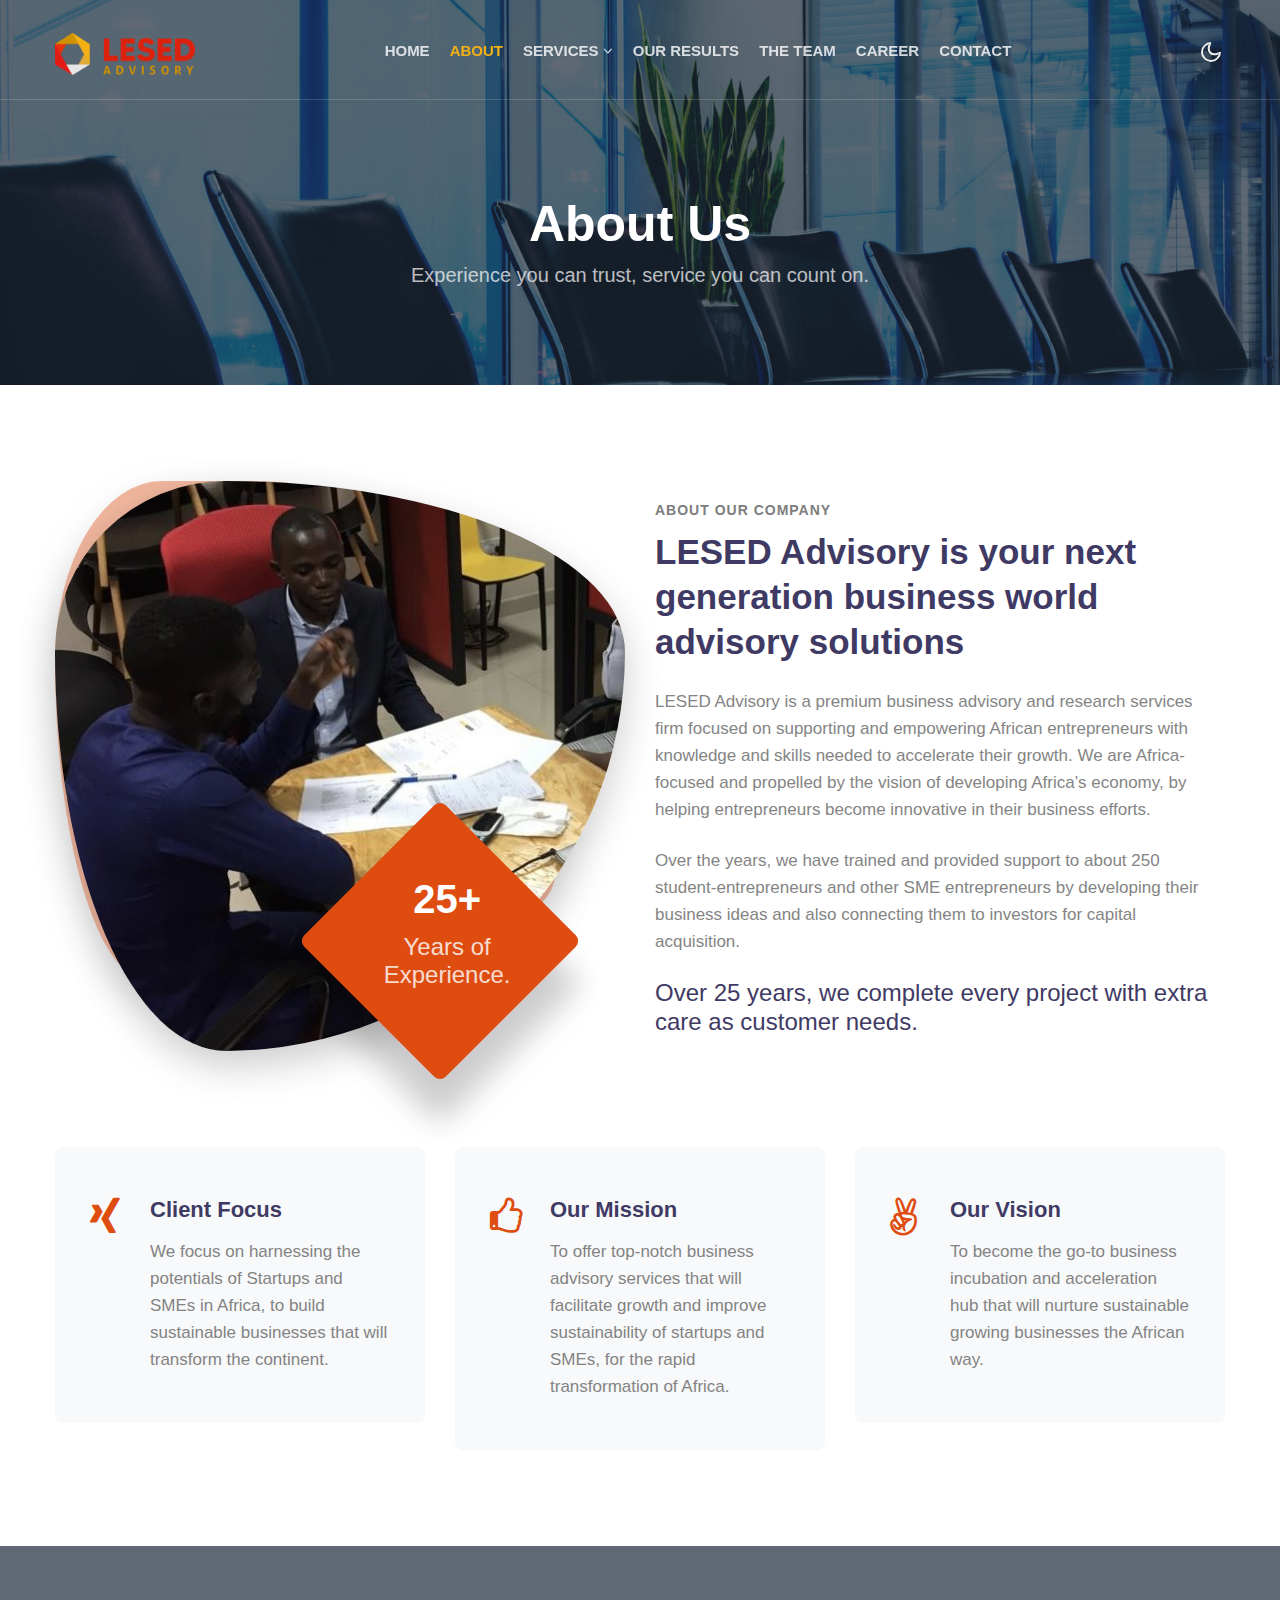
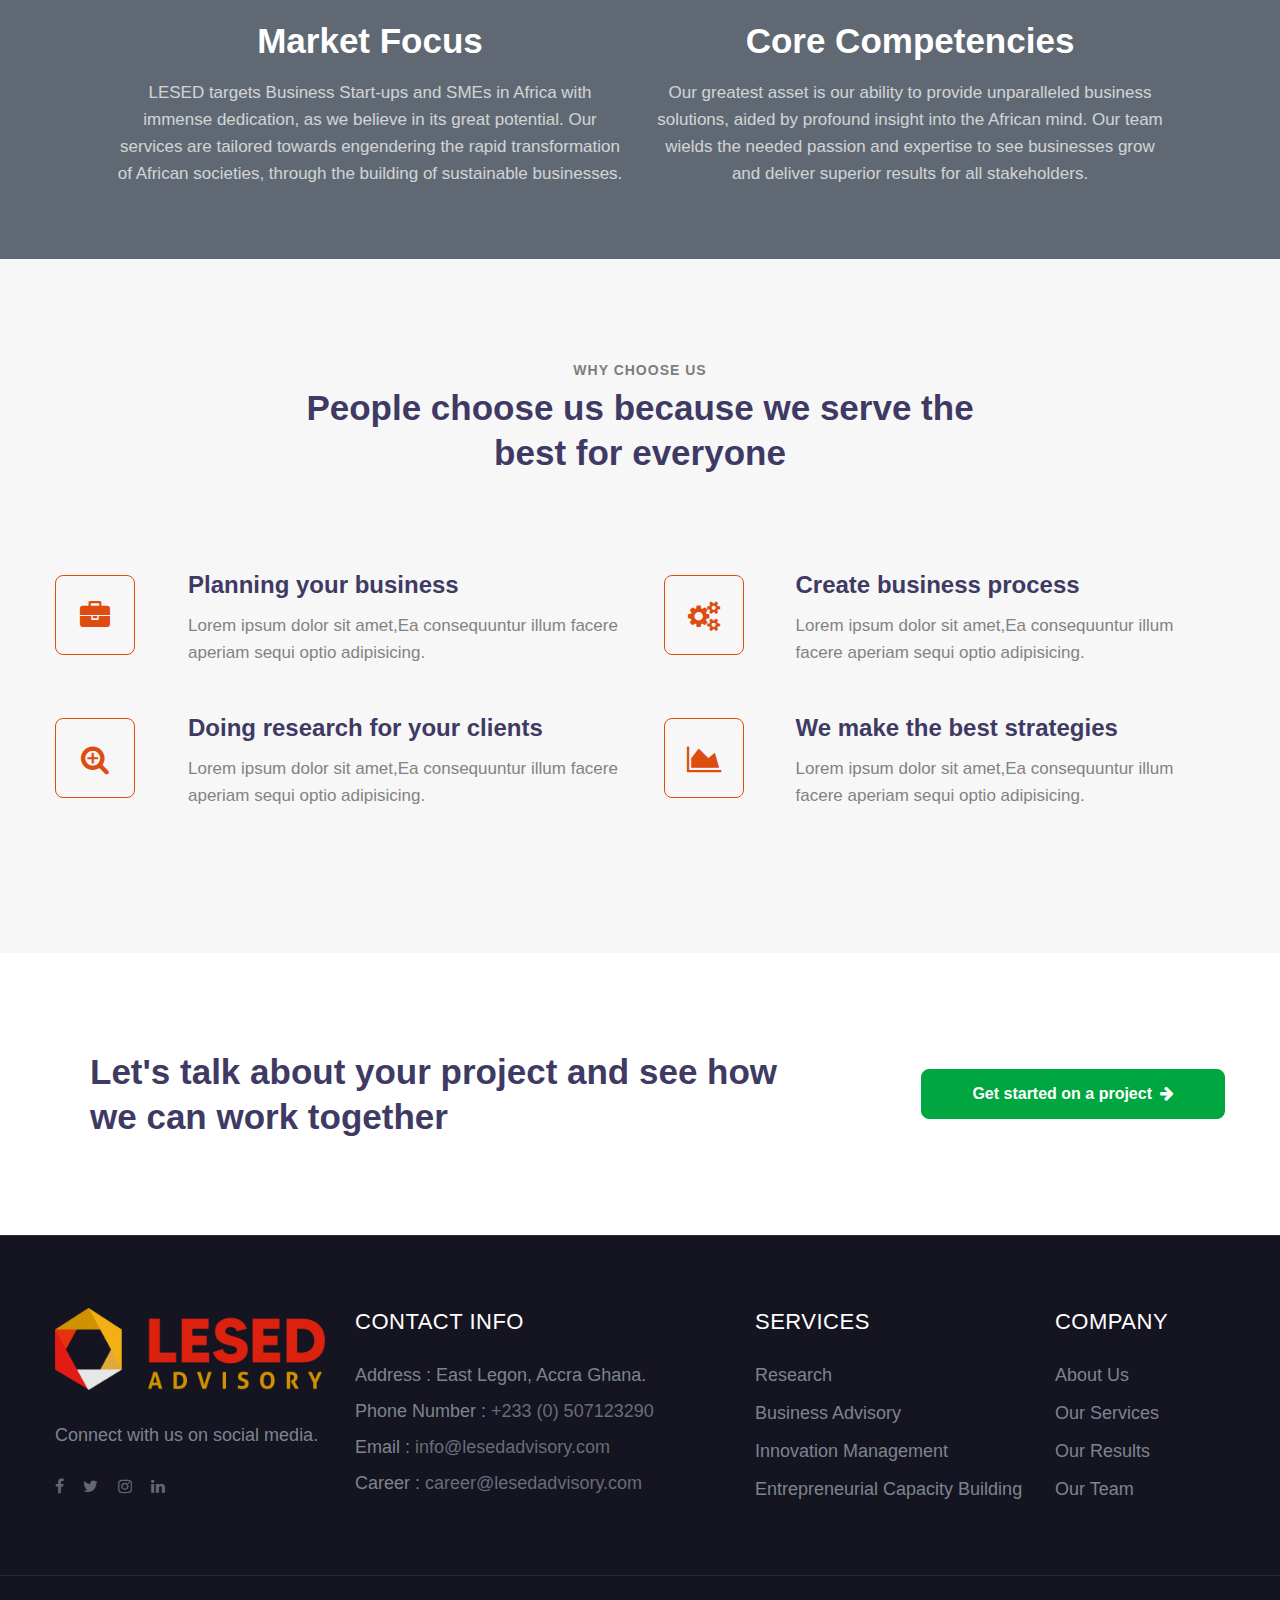
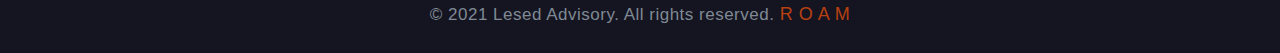
<file: about.html>
<!doctype html>
<html lang="en">
<meta http-equiv="content-type" content="text/html;charset=UTF-8" />

<head>
  <!-- Required meta tags -->
  <meta charset="utf-8">
  <meta name="viewport" content="width=device-width, initial-scale=1, shrink-to-fit=no">

  <title>About :: Lesed Advisory | Inventive Business Solutions</title>
  <link rel="icon" type="text/css" href="assets/images/favicon.png">
  <link rel="stylesheet" href="assets/css/style-liberty.css">

</head>

<body>

  <!--header-->
  <header id="site-header" class="fixed-top">
    <div class="container">
      <nav class="navbar navbar-expand-lg navbar-dark stroke">
        <h1>
          <a class="navbar-brand" href="index.html">
            <img src="assets/images/logo/Lesed Advisory Logo.png" alt="">
          </a>
        </h1>
        <button class="navbar-toggler  collapsed bg-gradient" type="button" data-toggle="collapse"
          data-target="#navbarTogglerDemo02" aria-controls="navbarTogglerDemo02" aria-expanded="false"
          aria-label="Toggle navigation">
          <span class="navbar-toggler-icon fa icon-expand fa-bars"></span>
          <span class="navbar-toggler-icon fa icon-close fa-times"></span>
          </span>
        </button>

        <div class="collapse navbar-collapse" id="navbarTogglerDemo02">
          <ul class="navbar-nav mx-lg-auto">
            <li class="nav-item @@home__active">
              <a class="nav-link" href="index.html">Home <span class="sr-only">(current)</span></a>
            </li>
            <li class="nav-item active">
              <a class="nav-link" href="about.html">About</a>
            </li>
            <li class="nav-item dropdown @@services__active">
              <a class="nav-link dropdown-toggle" href="services.html" id="navbarDropdown" role="button"
                data-toggle="dropdown" aria-haspopup="true" aria-expanded="false">
                Services <span class="fa fa-angle-down"></span>
              </a>
              <div class="dropdown-menu" aria-labelledby="navbarDropdown">
                <a class="dropdown-item" href="research.html"> Research</a>
                <a class="dropdown-item" href="business-advisory.html">Business
                  Advisory</a>
                <a class="dropdown-item" href="innovation.html"> Innovation Management</a>
                <a class="dropdown-item" href="entrepreneurial.html"> Entrepreneurial Capacity
                  Building</a>
              </div>
            </li>
            <li class="nav-item @@result__active">
              <a class="nav-link" href="result.html">Our Results</a>
            </li>
            <li class="nav-item @@team__active">
              <a class="nav-link" href="team.html">The Team</a>
            </li>
            <li class="nav-item @@career__active">
              <a class="nav-link" href="career.html">Career</a>
            </li>
            <li class="nav-item @@contact__active">
              <a class="nav-link" href="contact.html">Contact</a>
            </li>
          </ul>
        </div>

        <!-- toggle switch for light and dark theme -->
        <div class="mobile-position">
          <nav class="navigation">
            <div class="theme-switch-wrapper">
              <label class="theme-switch" for="checkbox">
                <input type="checkbox" id="checkbox">
                <div class="mode-container py-1">
                  <i class="gg-sun"></i>
                  <i class="gg-moon"></i>
                </div>
              </label>
            </div>
          </nav>
        </div>
        <!-- //toggle switch for light and dark theme -->
      </nav>

    </div>
  </header>
  <!--/header-->

  <!-- about breadcrumb -->
  <section class="w3l-about-breadcrumb text-center">
    <div class="breadcrumb-bg breadcrumb-bg-about py-5">
      <div class="container py-lg-5 py-md-4">
        <h2 class="title pt-md-5 pt-4">About Us</h2>
        <p class="inner-page-para mt-2">Experience you can trust, service you can count on.</p>
      </div>
      <div class="hero-overlay"></div>
    </div>
  </section>
  <!-- //about breadcrumb -->
  <section class="w3l-aboutblock1" id="about">
    <div class="midd-w3 py-5">
      <div class="container py-lg-5 py-md-4 py-2">
        <div class="row">
          <div class="col-lg-6 left-wthree-img">
            <div class="position-relative">
              <img src="assets/images/backgrounds/about2.jpg" alt="" class="img-fluid radius-image-full">
              <div class="bg-shape"> </div>
              <div class="imginfo__box">
                <div class="imginfo__info">
                  <h6 class="imginfo__title">25+</h6>
                  <p class="mt-1">Years of <br>Experience. </p>
                </div>
              </div>
            </div>
          </div>
          <div class="col-lg-6 mt-lg-0 mt-5 about-right-faq align-self">
            <h5 class="title-small mb-1">About our company</h5>
            <h3 class="title-big">LESED Advisory is your next generation business world advisory solutions</h3>
            <p class="mt-4">LESED Advisory is a premium business advisory and research services firm focused on
              supporting and empowering African entrepreneurs with knowledge and skills needed to accelerate their
              growth. We are Africa-focused and propelled by the vision of developing Africa’s economy, by helping
              entrepreneurs become innovative in their business efforts.
            </p>
            <p class="mt-4">
              Over the years, we have trained and provided support to about 250 student-entrepreneurs and other SME
              entrepreneurs by developing their business ideas and also connecting them to investors for capital
              acquisition.
            </p>
            <h4 class="mt-4">Over 25 years, we complete every project with extra care as customer needs.</h4>
            <!-- <a class="btn btn-primary btn-style mt-md-5 mt-4 mr-md-4 mr-3" href="#about"> Read More </a> -->

            <!-- <a href="#small-dialog1"
              class="popup-with-zoom-anim play-view text-center position-absolute mt-md-4 mt-3 pt-md-3">
              <span class="video-play-icon">
                <span class="fa fa-play"></span>
              </span>
            </a> -->
            <!-- dialog itself, mfp-hide class is required to make dialog hidden -->
            <div id="small-dialog1" class="zoom-anim-dialog mfp-hide">
              <iframe src="https://www.youtube.com/embed/2N247cY2bEw" allow="autoplay; fullscreen"
                allowfullscreen=""></iframe>
            </div>
          </div>
        </div>

        <div class="row justify-content-center mt-5 pt-lg-5">
          <div class="col-lg-4 col-md-6 grids-feature">
            <div class="area-box">
              <i class="fa fa-xing" aria-hidden="true"></i>
              <div class="area-box-info">
                <h4><a href="#feature" class="title-head">Client Focus</a></h4>
                <p>We focus on harnessing the potentials of Startups and SMEs in Africa, to build sustainable businesses
                  that will transform the continent.</p>
              </div>
            </div>
          </div>
          <div class="col-lg-4 col-md-6 grids-feature mt-md-0 mt-4">
            <div class="area-box">
              <i class="fa fa-thumbs-o-up" aria-hidden="true"></i>
              <div class="area-box-info">
                <h4><a href="#feature" class="title-head">Our Mission</a></h4>
                <p>To offer top-notch business advisory services that will facilitate growth and improve
                  sustainability of startups and SMEs, for the rapid transformation of Africa.</p>
              </div>
            </div>
          </div>
          <div class="col-lg-4 col-md-6 grids-feature mt-lg-0 mt-4">
            <div class="area-box">
              <i class="fa fa-angellist" aria-hidden="true"></i>
              <div class="area-box-info">
                <h4><a href="#feature" class="title-head">Our Vision</a></h4>
                <p>To become the go-to business incubation and acceleration hub that will nurture sustainable growing
                  businesses the African way.</p>
              </div>
            </div>
          </div>
        </div>
      </div>
    </div>
  </section>
  <!-- <section class="w3l-about2 py-5">
    <div class="container py-lg-5 py-md-4 py-2">
      <div class="row cwp23-content align-items-center">

        <div class="col-lg-6">
          <h5 class="title-small mb-3"> Web design and digital marketing </h5>
          <h3 class="title-big"> We think strategy, UX design, and web development </h3>

          <div class="cwp23-text-cols mt-lg-5 mt-4">

            <div class="column">
              <span>1200+</span>
              <h4>Happy Clients</h4>
              <p>We help our clients increase profits by increasing their visibility online.</p>
            </div>

            <div class="column">
              <span>13k+</span>
              <h4>Completed projects </h4>
              <p>We help our clients increase profits by increasing their visibility online. </p>
            </div>

          </div>
        </div>

        <div class="col-lg-3 col-6 cwp23-text align-self mt-lg-0 mt-md-5 mt-4 pr-md-3 pr-2">
          <img src="assets/images/ab.jpg" alt="" class="radius-image img-fluid">
        </div>

        <div class="col-lg-3 col-6  cwp23-text align-self mt-lg-0 mt-md-5 mt-4 pl-md-3 pl-2">
          <img src="assets/images/ab2.jpg" alt="" class="radius-image img-fluid">
        </div>
      </div>
    </div>
  </section> -->
  <section class="w3l-about4 py-5" id="cover">
    <div class="container px-0 py-lg-12 py-md-4 py-2">
      <div class="history-info position-relative">
        <div class="heading mx-auto text-center row">
          <div class="col-lg-6">
            <h3 class="title-big">Market Focus </h3>
            <p class="mt-3">LESED targets Business Start-ups and SMEs in Africa with immense dedication, as we believe
              in its great potential. Our services are tailored towards engendering the rapid transformation of African
              societies, through the building of sustainable businesses.</p>

          </div>
          <div class="col-lg-6">
            <h3 class="title-big">Core Competencies </h3>
            <p class="mt-3">Our greatest asset is our ability to provide unparalleled business solutions, aided by
              profound insight into the African mind. Our team wields the needed passion and expertise to see businesses
              grow and deliver superior results for all stakeholders.</p>

          </div>
        </div>
      </div>
    </div>
  </section>
  <section class="w3l-content-4 py-5" id="features">
    <div class="content-4-main py-lg-5 py-md-4">
      <div class="container">
        <div class="title-content text-center">
          <h3 class="title-small"> Why choose us</h3>
          <h3 class="title-big mx-lg-5">People choose us because we serve the best for everyone</h3>
        </div>
        <div class="content-info-in row mt-5 pt-lg-5">
          <div class="content-left col-lg-6">
            <div class="row content4-right-grids mb-sm-5 mb-4">
              <div class="col-2 content4-right-icon">
                <div class="content4-icon icon-clr1">
                  <span class="fa fa-briefcase"></span>
                </div>
              </div>
              <div class="col-10 content4-right-info pl-md-5 pl-4">
                <h6><a href="#url">Planning your business</a></h6>
                <p>Lorem ipsum dolor sit amet,Ea consequuntur illum facere aperiam sequi optio
                  adipisicing.</p>
              </div>
            </div>
            <div class="row content4-right-grids mb-sm-5 mb-4">
              <div class="col-2 content4-right-icon">
                <div class="content4-icon icon-clr1">
                  <span class="fa fa-search-plus"></span>
                </div>
              </div>
              <div class="col-10 content4-right-info pl-md-5 pl-4">
                <h6><a href="#url">Doing research for your clients</a></h6>
                <p>Lorem ipsum dolor sit amet,Ea consequuntur illum facere aperiam sequi optio
                  adipisicing.</p>
              </div>
            </div>
          </div>
          <div class="content-right col-lg-6 pl-lg-4 mt-lg-0 mt-2">
            <div class="row content4-right-grids mb-sm-5 mb-4">
              <div class="col-2 content4-right-icon">
                <div class="content4-icon icon-clr1">
                  <span class="fa fa-cogs"></span>
                </div>
              </div>
              <div class="col-10 content4-right-info pl-md-5 pl-4">
                <h6><a href="#url">Create business process</a></h6>
                <p>Lorem ipsum dolor sit amet,Ea consequuntur illum facere aperiam sequi optio
                  adipisicing.</p>
              </div>
            </div>
            <div class="row content4-right-grids">
              <div class="col-2 content4-right-icon">
                <div class="content4-icon icon-clr1">
                  <span class="fa fa-area-chart"></span>
                </div>
              </div>
              <div class="col-10 content4-right-info pl-md-5 pl-4">
                <h6><a href="#url">We make the best strategies</a></h6>
                <p>Lorem ipsum dolor sit amet,Ea consequuntur illum facere aperiam sequi optio
                  adipisicing.</p>
              </div>
            </div>
          </div>
        </div>
      </div>
    </div>
  </section>

  <section class="w3l-project-contact py-5">
    <div class="container py-md-5 py-sm-4 py-2">
      <div class="row">
        <div class="col-lg-8">
          <div class="bottom-info">
            <div class="header-section">
              <h3 class="title-big">Let's talk about your project and see how we can work together</h3>
              <!-- <p class="mt-3 pr-lg-5">Lorem ipsum dolor sit amet elit. Velit beatae
                rem ullam dolore nisi esse quasi, sit amet. Lorem ipsum dolor sit
                amet elit.</p> -->
            </div>
          </div>
        </div>
        <div class="col-lg-4 align-self text-lg-right">
          <a href="contact.html" class="btn btn-style btn-primary mt-lg-0 mt-md-5 mt-4">Get started on a project<span
              class="fa fa-arrow-right ml-2"></span></a>
        </div>
      </div>
    </div>
  </section>
  <!-- footer -->
  <footer class="w3l-footer-29-main">
    <div class="footer-29 py-5">
      <div class="container py-md-4">

        <div class="row footer-top-29">

          <div class="col-lg-3 col-md-6 footer-list-29 footer-1">
            <div class="footer-logo mb-4">
              <a class="navbar-brand" href="index.html">
                <img class="img-responsive" src="assets/images/logo/Lesed Advisory Logo.png" alt="">
              </a>
            </div>
            <p>Connect with us on social media.</p>
            <div class="main-social-footer-29 mt-md-4 mt-3">
              <a href="#facebook" class="facebook"><span class="fa fa-facebook"></span></a>
              <a href="#twitter" class="twitter"><span class="fa fa-twitter"></span></a>
              <a href="#instagram" class="instagram"><span class="fa fa-instagram"></span></a>
              <a href="#linkedin" class="linkedin"><span class="fa fa-linkedin"></span></a>
            </div>
          </div>

          <div class="col-lg-4 col-md-6 footer-list-29 footer-1 pr-lg-5 mt-md-0 mt-5">
            <h6 class="footer-title-29">Contact Info </h6>
            <p class="mb-2">Address : East Legon, Accra Ghana.</p>
            <p class="mb-2">Phone Number : <a href="tel:+233 (0) 507123290">+233 (0) 507123290</a></p>
            <p class="mb-2">Email : <a href="mailto:info@lesedadvisory.com">info@lesedadvisory.com</a></p>
            <p>Career : <a href="mailto:career@lesedadvisory.com">career@lesedadvisory.com</a></p>
          </div>

          <div class="col-lg-3 col-md-6 col-sm-5 col-6 footer-list-29 footer-2 mt-lg-0 mt-5">
            <ul>
              <h6 class="footer-title-29">Services</h6>
              <li><a href="research.html">Research</a></li>
              <li><a href="business-advisory.html">Business Advisory</a></li>
              <li><a href="innovation.html">Innovation Management</a></li>
              <li><a href="entrepreneurial.html">Entrepreneurial Capacity Building</a></li>
            </ul>
          </div>

          <div class="col-lg-2 col-md-6 col-sm-5 col-6 footer-list-29 footer-2 mt-lg-0 mt-5">
            <ul>
              <h6 class="footer-title-29">Company</h6>
              <li><a href="about.html"> About Us</a></li>
              <li><a href="services.html">Our Services</a></li>
              <li><a href="result.html">Our Results </a></li>
              <li><a href="team.html">Our Team</a></li>
              <!-- <li><a href="contact.html">Our Contact</a></li> -->
            </ul>
          </div>

        </div>

      </div>
    </div>
    <!-- copyright -->
    <section class="w3l-copyright text-center">
      <div class="container">
        <p class="copy-footer-29">© 2021 Lesed Advisory. All rights reserved.
          <a href="https://grouproam.com/" target="_blank"> R O A M</a>
        </p>
      </div>

      <!-- move top -->
      <button onclick="topFunction()" id="movetop" title="Go to top">
        &#10548;
      </button>
      <script>
        // When the user scrolls down 20px from the top of the document, show the button
        window.onscroll = function () {
          scrollFunction()
        };

        function scrollFunction() {
          if (document.body.scrollTop > 20 || document.documentElement.scrollTop > 20) {
            document.getElementById("movetop").style.display = "block";
          } else {
            document.getElementById("movetop").style.display = "none";
          }
        }

        // When the user clicks on the button, scroll to the top of the document
        function topFunction() {
          document.body.scrollTop = 0;
          document.documentElement.scrollTop = 0;
        }
      </script>
      <!-- /move top -->
    </section>
    <!-- //copyright -->
  </footer>
  <!-- //footer -->


  <!-- Template JavaScript -->
  <script src="assets/js/jquery-3.3.1.min.js"></script>
  <script src="assets/js/theme-change.js"></script>

  <!-- libhtbox -->
  <script src="assets/js/lightbox-plus-jquery.min.js"></script>
  <!-- libhtbox -->

  <!-- banner slick slider -->
  <script src="assets/js/slick.js"></script>
  <script src="assets/js/script.js"></script>
  <!-- //banner slick slider -->

  <!-- magnific popup -->
  <script src="assets/js/jquery.magnific-popup.min.js"></script>
  <script>
    $(document).ready(function () {
      $('.popup-with-zoom-anim').magnificPopup({
        type: 'inline',

        fixedContentPos: false,
        fixedBgPos: true,

        overflowY: 'auto',

        closeBtnInside: true,
        preloader: false,

        midClick: true,
        removalDelay: 300,
        mainClass: 'my-mfp-zoom-in'
      });

      $('.popup-with-move-anim').magnificPopup({
        type: 'inline',

        fixedContentPos: false,
        fixedBgPos: true,

        overflowY: 'auto',

        closeBtnInside: true,
        preloader: false,

        midClick: true,
        removalDelay: 300,
        mainClass: 'my-mfp-slide-bottom'
      });
    });
  </script>
  <!-- //magnific popup -->

  <!-- script for tesimonials carousel slider -->
  <script src="assets/js/owl.carousel.js"></script>

  <script>
    $(document).ready(function () {
      $("#owl-demo1").owlCarousel({
        loop: true,
        margin: 20,
        nav: false,
        responsiveClass: true,
        responsive: {
          0: {
            items: 1,
            nav: false
          },
          768: {
            items: 1,
            nav: false
          },
          1000: {
            items: 1,
            nav: false,
            loop: false
          }
        }
      })
    })
  </script>
  <!-- //script for tesimonials carousel slider -->

  <!-- disable body scroll which navbar is in active -->
  <script>
    $(function () {
      $('.navbar-toggler').click(function () {
        $('body').toggleClass('noscroll');
      })
    });
  </script>
  <!-- disable body scroll which navbar is in active -->

  <!--/MENU-JS-->
  <script>
    $(window).on("scroll", function () {
      var scroll = $(window).scrollTop();

      if (scroll >= 80) {
        $("#site-header").addClass("nav-fixed");
      } else {
        $("#site-header").removeClass("nav-fixed");
      }
    });

    //Main navigation Active Class Add Remove
    $(".navbar-toggler").on("click", function () {
      $("header").toggleClass("active");
    });
    $(document).on("ready", function () {
      if ($(window).width() > 991) {
        $("header").removeClass("active");
      }
      $(window).on("resize", function () {
        if ($(window).width() > 991) {
          $("header").removeClass("active");
        }
      });
    });
  </script>
  <!--//MENU-JS-->

  <!-- Search -->
  <script>
    $('.control').click(function () {
      $('body').addClass('search-active');
      $('.input-search').focus();
    });

    $('.icon-close').click(function () {
      $('body').removeClass('search-active');
    });
  </script>
  <!-- //Search -->

  <script src="assets/js/bootstrap.min.js"></script>


</body>

</html>
</file>
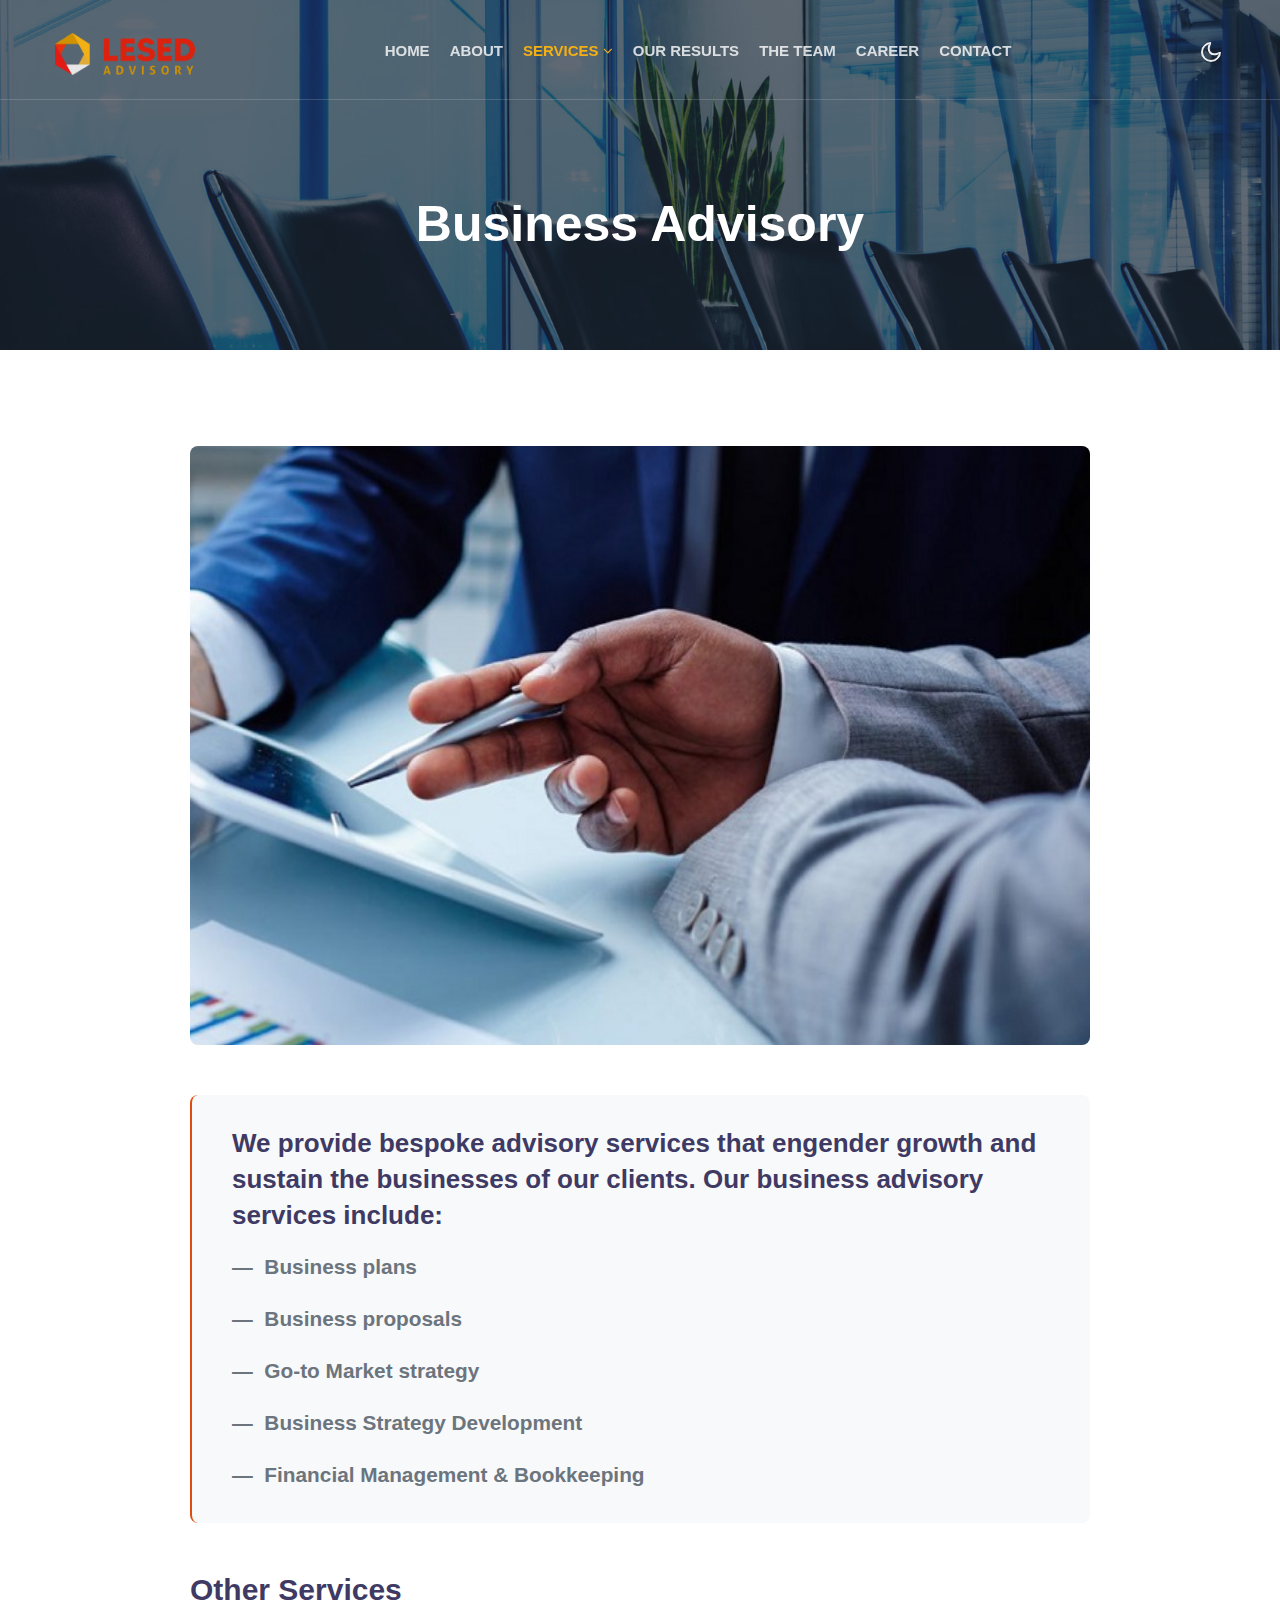
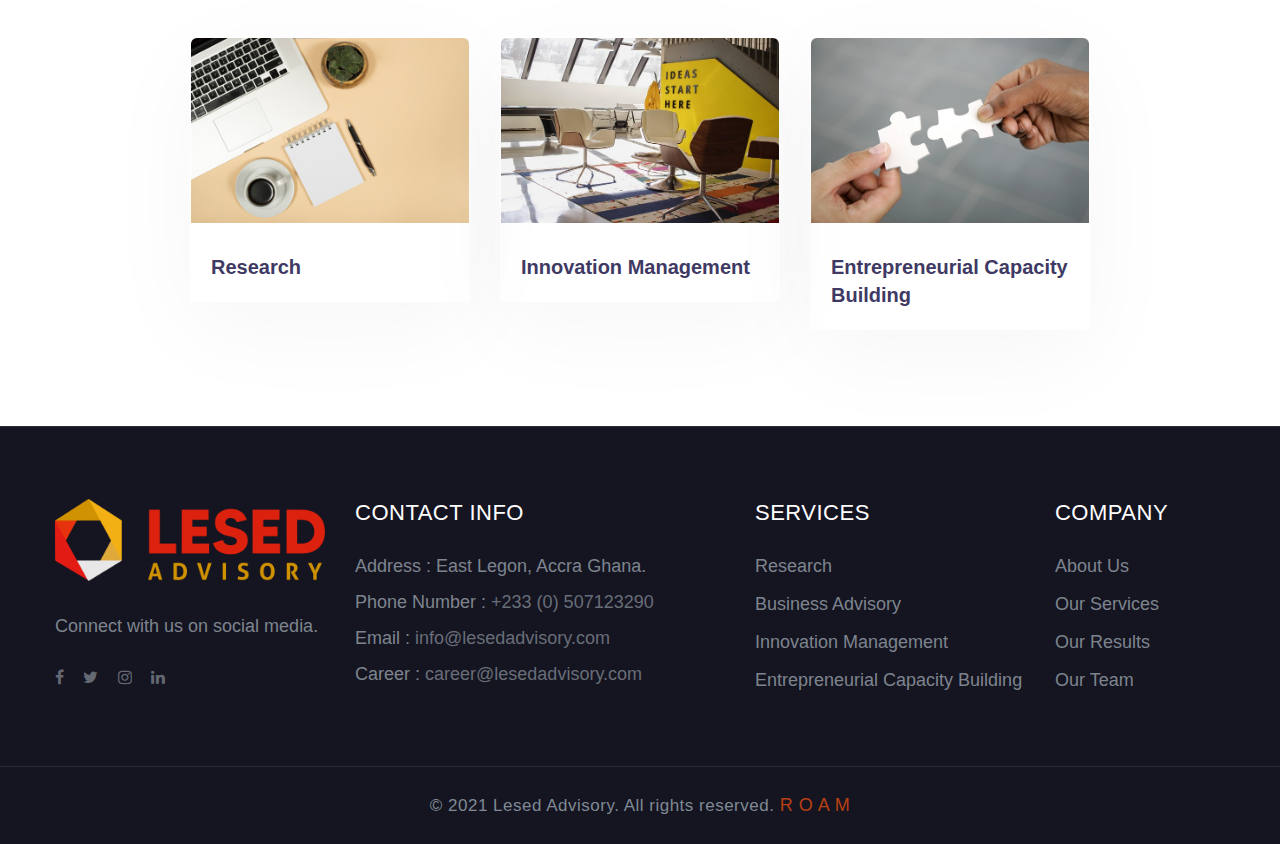
<file: business-advisory.html>
<!doctype html>
<html lang="en">

<meta http-equiv="content-type" content="text/html;charset=UTF-8" />

<head>
  <!-- Required meta tags -->
  <meta charset="utf-8">
  <meta name="viewport" content="width=device-width, initial-scale=1, shrink-to-fit=no">

  <title>Business Advisory :: Lesed Advisory | Inventive Business Solutions</title>
  <link rel="icon" type="text/css" href="assets/images/favicon.png">
  <link rel="stylesheet" href="assets/css/style-liberty.css">

</head>

<body>


  <!--header-->
  <header id="site-header" class="fixed-top">
    <div class="container">
      <nav class="navbar navbar-expand-lg navbar-dark stroke">
        <h1>
          <a class="navbar-brand" href="index.html">
            <img src="assets/images/logo/Lesed Advisory Logo.png" alt="">
          </a>
        </h1>
        <button class="navbar-toggler  collapsed bg-gradient" type="button" data-toggle="collapse"
          data-target="#navbarTogglerDemo02" aria-controls="navbarTogglerDemo02" aria-expanded="false"
          aria-label="Toggle navigation">
          <span class="navbar-toggler-icon fa icon-expand fa-bars"></span>
          <span class="navbar-toggler-icon fa icon-close fa-times"></span>
          </span>
        </button>

        <div class="collapse navbar-collapse" id="navbarTogglerDemo02">
          <ul class="navbar-nav mx-lg-auto">
            <li class="nav-item @@home__active">
              <a class="nav-link" href="index.html">Home <span class="sr-only">(current)</span></a>
            </li>
            <li class="nav-item @@about__active">
              <a class="nav-link" href="about.html">About</a>
            </li>
            <li class="nav-item dropdown active">
              <a class="nav-link dropdown-toggle" href="services.html" id="navbarDropdown" role="button"
                data-toggle="dropdown" aria-haspopup="true" aria-expanded="false">
                Services <span class="fa fa-angle-down"></span>
              </a>
              <div class="dropdown-menu" aria-labelledby="navbarDropdown">
                <a class="dropdown-item" href="research.html"> Research</a>
                <a class="dropdown-item" href="business-advisory.html">Business
                  Advisory</a>
                <a class="dropdown-item" href="innovation.html"> Innovation Management</a>
                <a class="dropdown-item" href="entrepreneurial.html"> Entrepreneurial Capacity
                  Building</a>
              </div>
            </li>
            <li class="nav-item @@result__active">
              <a class="nav-link" href="result.html">Our Results</a>
            </li>
            <li class="nav-item @@team__active">
              <a class="nav-link" href="team.html">The Team</a>
            </li>
            <li class="nav-item @@career__active">
              <a class="nav-link" href="career.html">Career</a>
            </li>
            <li class="nav-item @@contact__active">
              <a class="nav-link" href="contact.html">Contact</a>
            </li>
          </ul>
        </div>

        <!-- toggle switch for light and dark theme -->
        <div class="mobile-position">
          <nav class="navigation">
            <div class="theme-switch-wrapper">
              <label class="theme-switch" for="checkbox">
                <input type="checkbox" id="checkbox">
                <div class="mode-container py-1">
                  <i class="gg-sun"></i>
                  <i class="gg-moon"></i>
                </div>
              </label>
            </div>
          </nav>
        </div>
        <!-- //toggle switch for light and dark theme -->
      </nav>

    </div>
  </header>
  <!--/header-->

  <!-- Blog single breadcrumb -->
  <section class="w3l-about-breadcrumb text-center">
    <div class="breadcrumb-bg breadcrumb-bg-about py-5">
      <div class="container py-lg-5 py-md-4">
        <h2 class="title pt-md-5 pt-4">Business Advisory</h2>
      </div>
      <div class="hero-overlay"></div>
    </div>
  </section>
  <!-- //Blog single breadcrumb -->

  <!-- single post -->
  <section class="text-11 py-5">
    <div class="text11 py-lg-5 py-md-4">
      <div class="container">
        <div class="text11-content">
          <img src="assets/images/services/10.jpg" class="img-fluid radius-image w-100" alt="" />
          <h5 class="quote">
            We provide bespoke advisory services that engender growth and sustain the businesses of our clients. Our
            business advisory services include:

            <footer class="blockquote-footer mt-3"> Business plans</footer>
            <footer class="blockquote-footer mt-3"> Business proposals</footer>
            <footer class="blockquote-footer mt-3"> Go-to Market strategy</footer>
            <footer class="blockquote-footer mt-3"> Business Strategy Development</footer>
            <footer class="blockquote-footer mt-3"> Financial Management & Bookkeeping</footer>
          </h5>



          <div class="item mt-5 w3l-blog">
            <h3 class="aside-title">Other Services </h3>
            <div class="row">
              <div class="col-lg-4 col-md-4 mt-md-0">
                <div class="card">
                  <div class="card-header p-0 position-relative">
                    <a href="research.html" class="zoom d-block">
                      <img class="card-img-bottom d-block" src="assets/images/services/research.jpg"
                        alt="Card image cap">
                    </a>
                  </div>
                  <div class="card-body blog-details">
                    <div class="price-review d-flex justify-content-between mb-1align-items-center">
                      <a href="research.html" class="blog-desc">Research</a>
                    </div>
                  </div>
                </div>
              </div>
              <div class="col-lg-4 col-md-4 mt-md-0">
                <div class="card">
                  <div class="card-header p-0 position-relative">
                    <a href="innovation.html" class="zoom d-block">
                      <img class="card-img-bottom d-block" src="assets/images/services/eve-plan.jpg"
                        alt="Card image cap">
                    </a>
                  </div>
                  <div class="card-body blog-details">
                    <div class="price-review d-flex justify-content-between mb-1align-items-center">
                      <a href="innovation.html" class="blog-desc">Innovation Management</a>
                    </div>
                  </div>
                </div>
              </div>
              <div class="col-lg-4 col-md-4 mt-md-0 mt-5">
                <div class="card">
                  <div class="card-header p-0 position-relative">
                    <a href="entrepreneurial.html" class="zoom d-block">
                      <img class="card-img-bottom d-block" src="assets/images/services/bus-con.jpg"
                        alt="Card image cap">
                    </a>
                  </div>
                  <div class="card-body blog-details">
                    <div class="price-review d-flex justify-content-between mb-1align-items-center">
                      <a href="entrepreneurial.html" class="blog-desc">Entrepreneurial Capacity Building</a>
                    </div>
                  </div>
                </div>
              </div>
            </div>
          </div>
        </div>
      </div>
    </div>
  </section>
  <!-- //single post -->
  <!-- footer -->
  <footer class="w3l-footer-29-main">
    <div class="footer-29 py-5">
      <div class="container py-md-4">

        <div class="row footer-top-29">

          <div class="col-lg-3 col-md-6 footer-list-29 footer-1">
            <div class="footer-logo mb-4">
              <a class="navbar-brand" href="index.html">
                <img class="img-responsive" src="assets/images/logo/Lesed Advisory Logo.png" alt="">
              </a>
            </div>
            <p>Connect with us on social media.</p>
            <div class="main-social-footer-29 mt-md-4 mt-3">
              <a href="#facebook" class="facebook"><span class="fa fa-facebook"></span></a>
              <a href="#twitter" class="twitter"><span class="fa fa-twitter"></span></a>
              <a href="#instagram" class="instagram"><span class="fa fa-instagram"></span></a>
              <a href="#linkedin" class="linkedin"><span class="fa fa-linkedin"></span></a>
            </div>
          </div>

          <div class="col-lg-4 col-md-6 footer-list-29 footer-1 pr-lg-5 mt-md-0 mt-5">
            <h6 class="footer-title-29">Contact Info </h6>
            <p class="mb-2">Address : East Legon, Accra Ghana.</p>
            <p class="mb-2">Phone Number : <a href="tel:+233 (0) 507123290">+233 (0) 507123290</a></p>
            <p class="mb-2">Email : <a href="mailto:info@lesedadvisory.com">info@lesedadvisory.com</a></p>
            <p>Career : <a href="mailto:career@lesedadvisory.com">career@lesedadvisory.com</a></p>
          </div>

          <div class="col-lg-3 col-md-6 col-sm-5 col-6 footer-list-29 footer-2 mt-lg-0 mt-5">
            <ul>
              <h6 class="footer-title-29">Services</h6>
              <li><a href="research.html">Research</a></li>
              <li><a href="business-advisory.html">Business Advisory</a></li>
              <li><a href="innovation.html">Innovation Management</a></li>
              <li><a href="entrepreneurial.html">Entrepreneurial Capacity Building</a></li>
            </ul>
          </div>

          <div class="col-lg-2 col-md-6 col-sm-5 col-6 footer-list-29 footer-2 mt-lg-0 mt-5">
            <ul>
              <h6 class="footer-title-29">Company</h6>
              <li><a href="about.html"> About Us</a></li>
              <li><a href="services.html">Our Services</a></li>
              <li><a href="result.html">Our Results </a></li>
              <li><a href="team.html">Our Team</a></li>
              <!-- <li><a href="contact.html">Our Contact</a></li> -->
            </ul>
          </div>

        </div>

      </div>
    </div>
    <!-- copyright -->
    <section class="w3l-copyright text-center">
      <div class="container">
        <p class="copy-footer-29">© 2021 Lesed Advisory. All rights reserved.
          <a href="https://grouproam.com/" target="_blank"> R O A M</a>
        </p>
      </div>

      <!-- move top -->
      <button onclick="topFunction()" id="movetop" title="Go to top">
        &#10548;
      </button>
      <script>
        // When the user scrolls down 20px from the top of the document, show the button
        window.onscroll = function () {
          scrollFunction()
        };

        function scrollFunction() {
          if (document.body.scrollTop > 20 || document.documentElement.scrollTop > 20) {
            document.getElementById("movetop").style.display = "block";
          } else {
            document.getElementById("movetop").style.display = "none";
          }
        }

        // When the user clicks on the button, scroll to the top of the document
        function topFunction() {
          document.body.scrollTop = 0;
          document.documentElement.scrollTop = 0;
        }
      </script>
      <!-- /move top -->
    </section>
    <!-- //copyright -->
  </footer>
  <!-- //footer -->


  <!-- Template JavaScript -->
  <script src="assets/js/jquery-3.3.1.min.js"></script>
  <script src="assets/js/theme-change.js"></script>

  <!-- libhtbox -->
  <script src="assets/js/lightbox-plus-jquery.min.js"></script>
  <!-- libhtbox -->

  <!-- banner slick slider -->
  <script src="assets/js/slick.js"></script>
  <script src="assets/js/script.js"></script>
  <!-- //banner slick slider -->

  <!-- magnific popup -->
  <script src="assets/js/jquery.magnific-popup.min.js"></script>
  <script>
    $(document).ready(function () {
      $('.popup-with-zoom-anim').magnificPopup({
        type: 'inline',

        fixedContentPos: false,
        fixedBgPos: true,

        overflowY: 'auto',

        closeBtnInside: true,
        preloader: false,

        midClick: true,
        removalDelay: 300,
        mainClass: 'my-mfp-zoom-in'
      });

      $('.popup-with-move-anim').magnificPopup({
        type: 'inline',

        fixedContentPos: false,
        fixedBgPos: true,

        overflowY: 'auto',

        closeBtnInside: true,
        preloader: false,

        midClick: true,
        removalDelay: 300,
        mainClass: 'my-mfp-slide-bottom'
      });
    });
  </script>
  <!-- //magnific popup -->

  <!-- script for tesimonials carousel slider -->
  <script src="assets/js/owl.carousel.js"></script>

  <script>
    $(document).ready(function () {
      $("#owl-demo1").owlCarousel({
        loop: true,
        margin: 20,
        nav: false,
        responsiveClass: true,
        responsive: {
          0: {
            items: 1,
            nav: false
          },
          768: {
            items: 1,
            nav: false
          },
          1000: {
            items: 1,
            nav: false,
            loop: false
          }
        }
      })
    })
  </script>
  <!-- //script for tesimonials carousel slider -->

  <!-- disable body scroll which navbar is in active -->
  <script>
    $(function () {
      $('.navbar-toggler').click(function () {
        $('body').toggleClass('noscroll');
      })
    });
  </script>
  <!-- disable body scroll which navbar is in active -->

  <!--/MENU-JS-->
  <script>
    $(window).on("scroll", function () {
      var scroll = $(window).scrollTop();

      if (scroll >= 80) {
        $("#site-header").addClass("nav-fixed");
      } else {
        $("#site-header").removeClass("nav-fixed");
      }
    });

    //Main navigation Active Class Add Remove
    $(".navbar-toggler").on("click", function () {
      $("header").toggleClass("active");
    });
    $(document).on("ready", function () {
      if ($(window).width() > 991) {
        $("header").removeClass("active");
      }
      $(window).on("resize", function () {
        if ($(window).width() > 991) {
          $("header").removeClass("active");
        }
      });
    });
  </script>
  <!--//MENU-JS-->

  <!-- Search -->
  <script>
    $('.control').click(function () {
      $('body').addClass('search-active');
      $('.input-search').focus();
    });

    $('.icon-close').click(function () {
      $('body').removeClass('search-active');
    });
  </script>
  <!-- //Search -->

  <script src="assets/js/bootstrap.min.js"></script>

</body>


</html>
</file>
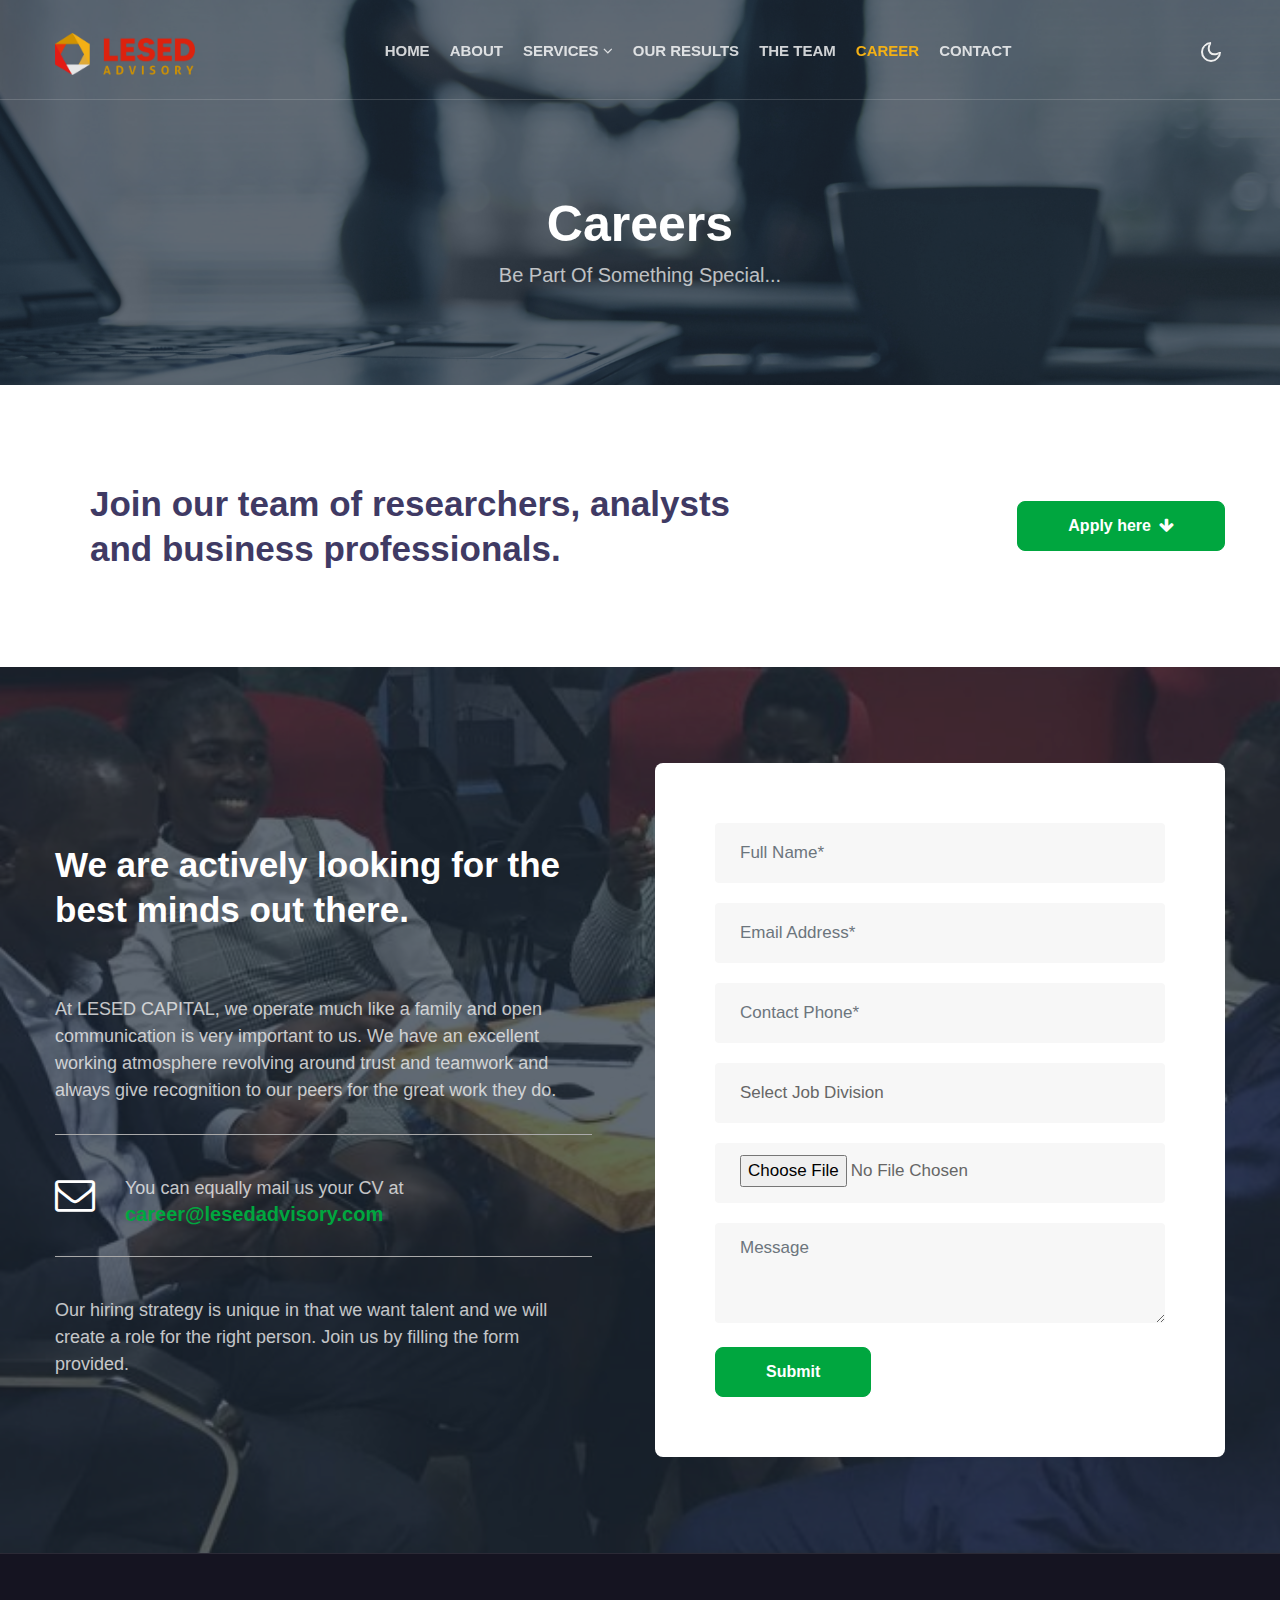
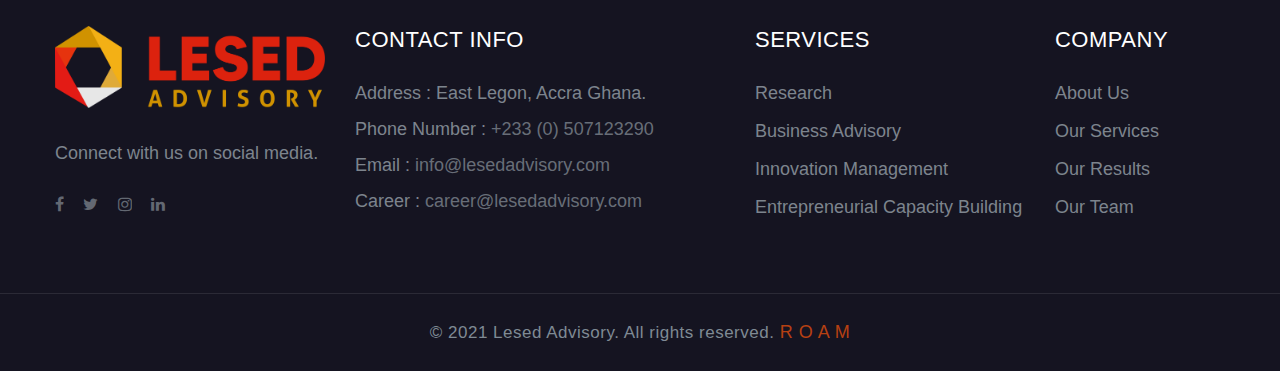
<file: career.html>
<!doctype html>
<html lang="en">

<meta http-equiv="content-type" content="text/html;charset=UTF-8" />

<head>
  <!-- Required meta tags -->
  <meta charset="utf-8">
  <meta name="viewport" content="width=device-width, initial-scale=1, shrink-to-fit=no">

  <title>Careers :: Lesed Advisory | Inventive Business Solutions</title>
  <link rel="icon" type="text/css" href="assets/images/favicon.png">
  <link rel="stylesheet" href="assets/css/style-liberty.css">

</head>

<body>

  <!--header-->
  <header id="site-header" class="fixed-top">
    <div class="container">
      <nav class="navbar navbar-expand-lg navbar-dark stroke">
        <h1>
          <a class="navbar-brand" href="index.html">
            <img src="assets/images/logo/Lesed Advisory Logo.png" alt="">
          </a>
        </h1>
        <button class="navbar-toggler  collapsed bg-gradient" type="button" data-toggle="collapse"
          data-target="#navbarTogglerDemo02" aria-controls="navbarTogglerDemo02" aria-expanded="false"
          aria-label="Toggle navigation">
          <span class="navbar-toggler-icon fa icon-expand fa-bars"></span>
          <span class="navbar-toggler-icon fa icon-close fa-times"></span>
          </span>
        </button>

        <div class="collapse navbar-collapse" id="navbarTogglerDemo02">
          <ul class="navbar-nav mx-lg-auto">
            <li class="nav-item @@home__active">
              <a class="nav-link" href="index.html">Home <span class="sr-only">(current)</span></a>
            </li>
            <li class="nav-item @@about__active">
              <a class="nav-link" href="about.html">About</a>
            </li>
            <li class="nav-item dropdown @@services__active">
              <a class="nav-link dropdown-toggle" href="services.html" id="navbarDropdown" role="button"
                data-toggle="dropdown" aria-haspopup="true" aria-expanded="false">
                Services <span class="fa fa-angle-down"></span>
              </a>
              <div class="dropdown-menu" aria-labelledby="navbarDropdown">
                <a class="dropdown-item" href="research.html"> Research</a>
                <a class="dropdown-item" href="business-advisory.html">Business
                  Advisory</a>
                <a class="dropdown-item" href="innovation.html"> Innovation Management</a>
                <a class="dropdown-item" href="entrepreneurial.html"> Entrepreneurial Capacity
                  Building</a>
              </div>
            </li>
            <li class="nav-item @@result__active">
              <a class="nav-link" href="result.html">Our Results</a>
            </li>
            <li class="nav-item @@team__active">
              <a class="nav-link" href="team.html">The Team</a>
            </li>
            <li class="nav-item active">
              <a class="nav-link" href="career.html">Career</a>
            </li>
            <li class="nav-item @@contact__active">
              <a class="nav-link" href="contact.html">Contact</a>
            </li>
          </ul>
        </div>

        <!-- toggle switch for light and dark theme -->
        <div class="mobile-position">
          <nav class="navigation">
            <div class="theme-switch-wrapper">
              <label class="theme-switch" for="checkbox">
                <input type="checkbox" id="checkbox">
                <div class="mode-container py-1">
                  <i class="gg-sun"></i>
                  <i class="gg-moon"></i>
                </div>
              </label>
            </div>
          </nav>
        </div>
        <!-- //toggle switch for light and dark theme -->
      </nav>

    </div>
  </header>
  <!--/header-->

  <!-- Blog breadcrumb -->
  <section class="w3l-about-breadcrumb text-center">
    <div class="breadcrumb-bg breadcrumb-bg-career py-5">
      <div class="container py-lg-5 py-md-4">
        <h2 class="title pt-md-5 pt-4">Careers</h2>
        <p class="inner-page-para mt-2">Be Part Of Something Special...</p>
      </div>
      <div class="hero-overlay"></div>
    </div>
  </section>
  <!-- //Blog breadcrumb -->
  <section class="w3l-project-contact py-5">
    <div class="container py-md-5 py-sm-4 py-2">
      <div class="row">
        <div class="col-lg-8">
          <div class="bottom-info">
            <div class="header-section">
              <h3 class="title-big">Join our team of researchers, analysts and business professionals.</h3>
            </div>
          </div>
        </div>
        <div class="col-lg-4 align-self text-lg-right">
          <a href="#apply" class="btn btn-style btn-primary mt-lg-0 mt-md-5 mt-4">Apply here<span
              class="fa fa-arrow-down ml-2"></span></a>
        </div>
      </div>
    </div>
  </section>

  <!-- /quote-6-->
  <section class="w3l-quote-6" id="apply">
    <div class="quote-info py-5">
      <div class="container py-lg-5 py-md-4 py-2">
        <div class="quote-grids-info row align-items-center">
          <div class="quote-gd-left col-lg-6 pr-lg-5">
            <h3 class="title-big text-white">We are actively looking for the best minds out there.</h3>
            <div class="mt-4">
              <div class="quote-sec-info">
                <div class="appyl-sub-icon-info">
                  <p>At LESED CAPITAL, we operate much like a family and open communication is very
                    important to us. We
                    have an excellent working atmosphere revolving around trust and teamwork and always give recognition
                    to our peers for the great work they do.</p>
                </div>
              </div>
              <div class="quote-sec-info">
                <div class="appyl-sub-icon">
                  <span class="fa fa-envelope-o"></span>
                </div>
                <div class="appyl-sub-icon-info">
                  <p>You can equally mail us your CV at</p>
                  <h5><a href="mailto:career@lesedadvisory.com">career@lesedadvisory.com</a>
                  </h5>
                </div>
              </div>
              <div class="quote-sec-info">
                <div class="appyl-sub-icon-info">
                  <p>Our hiring strategy is unique in that we want talent and we will create a role for the right
                    person. Join us by filling the form provided.
                  </p>
                </div>

              </div>
            </div>
          </div>
          <div class="quote-gd-right col-lg-6 mt-lg-0 mt-5">

            <div class="quote-form mx-auto">
              <form action="#" method="post">
                <div class="form-group">
                  <input type="text" class="form-control" placeholder="Full Name*" required="">
                </div>
                <div class="form-group">
                  <input type="email" class="form-control" placeholder="Email Address*" required="">
                </div>
                <div class="form-group">
                  <input type="text" class="form-control" placeholder="Contact Phone*" required="">
                </div>
                <div class="form-group">
                  <select class="form-control" name="" id="" placeholder="Job Division*">
                    <option>Select Job Division</option>
                    <option>Research</option>
                    <option>Business Advisory</option>
                    <option>Innovation Management</option>
                    <option>Entrepreneurial Capacity Building</option>
                  </select>
                </div>
                <div class="form-group">
                  <input type="file" accept="text/pdf" class="form-control" placeholder="Choose CV*" required="">
                </div>
                <div class="form-group mb-4">
                  <textarea class="form-control" placeholder="Message"></textarea>
                </div>
                <button type="submit" class="btn btn-style btn-primary d-block submit">Submit</button>

              </form>

            </div>
          </div>
        </div>
      </div>
    </div>
  </section>
  <!-- //quote-6-->

  <!-- footer -->
  <footer class="w3l-footer-29-main">
    <div class="footer-29 py-5">
      <div class="container py-md-4">

        <div class="row footer-top-29">

          <div class="col-lg-3 col-md-6 footer-list-29 footer-1">
            <div class="footer-logo mb-4">
              <a class="navbar-brand" href="index.html">
                <img class="img-responsive" src="assets/images/logo/Lesed Advisory Logo.png" alt="">
              </a>
            </div>
            <p>Connect with us on social media.</p>
            <div class="main-social-footer-29 mt-md-4 mt-3">
              <a href="#facebook" class="facebook"><span class="fa fa-facebook"></span></a>
              <a href="#twitter" class="twitter"><span class="fa fa-twitter"></span></a>
              <a href="#instagram" class="instagram"><span class="fa fa-instagram"></span></a>
              <a href="#linkedin" class="linkedin"><span class="fa fa-linkedin"></span></a>
            </div>
          </div>

          <div class="col-lg-4 col-md-6 footer-list-29 footer-1 pr-lg-5 mt-md-0 mt-5">
            <h6 class="footer-title-29">Contact Info </h6>
            <p class="mb-2">Address : East Legon, Accra Ghana.</p>
            <p class="mb-2">Phone Number : <a href="tel:+233 (0) 507123290">+233 (0) 507123290</a></p>
            <p class="mb-2">Email : <a href="mailto:info@lesedadvisory.com">info@lesedadvisory.com</a></p>
            <p>Career : <a href="mailto:career@lesedadvisory.com">career@lesedadvisory.com</a></p>
          </div>

          <div class="col-lg-3 col-md-6 col-sm-5 col-6 footer-list-29 footer-2 mt-lg-0 mt-5">
            <ul>
              <h6 class="footer-title-29">Services</h6>
              <li><a href="research.html">Research</a></li>
              <li><a href="business-advisory.html">Business Advisory</a></li>
              <li><a href="innovation.html">Innovation Management</a></li>
              <li><a href="entrepreneurial.html">Entrepreneurial Capacity Building</a></li>
            </ul>
          </div>

          <div class="col-lg-2 col-md-6 col-sm-5 col-6 footer-list-29 footer-2 mt-lg-0 mt-5">
            <ul>
              <h6 class="footer-title-29">Company</h6>
              <li><a href="about.html"> About Us</a></li>
              <li><a href="services.html">Our Services</a></li>
              <li><a href="result.html">Our Results </a></li>
              <li><a href="team.html">Our Team</a></li>
              <!-- <li><a href="contact.html">Our Contact</a></li> -->
            </ul>
          </div>

        </div>

      </div>
    </div>
    <!-- copyright -->
    <section class="w3l-copyright text-center">
      <div class="container">
        <p class="copy-footer-29">© 2021 Lesed Advisory. All rights reserved.
          <a href="https://grouproam.com/" target="_blank"> R O A M</a>
        </p>
      </div>

      <!-- move top -->
      <button onclick="topFunction()" id="movetop" title="Go to top">
        &#10548;
      </button>
      <script>
        // When the user scrolls down 20px from the top of the document, show the button
        window.onscroll = function () {
          scrollFunction()
        };

        function scrollFunction() {
          if (document.body.scrollTop > 20 || document.documentElement.scrollTop > 20) {
            document.getElementById("movetop").style.display = "block";
          } else {
            document.getElementById("movetop").style.display = "none";
          }
        }

        // When the user clicks on the button, scroll to the top of the document
        function topFunction() {
          document.body.scrollTop = 0;
          document.documentElement.scrollTop = 0;
        }
      </script>
      <!-- /move top -->
    </section>
    <!-- //copyright -->
  </footer>
  <!-- //footer -->


  <!-- Template JavaScript -->
  <script src="assets/js/jquery-3.3.1.min.js"></script>
  <script src="assets/js/theme-change.js"></script>

  <!-- libhtbox -->
  <script src="assets/js/lightbox-plus-jquery.min.js"></script>
  <!-- libhtbox -->

  <!-- banner slick slider -->
  <script src="assets/js/slick.js"></script>
  <script src="assets/js/script.js"></script>
  <!-- //banner slick slider -->

  <!-- magnific popup -->
  <script src="assets/js/jquery.magnific-popup.min.js"></script>
  <script>
    $(document).ready(function () {
      $('.popup-with-zoom-anim').magnificPopup({
        type: 'inline',

        fixedContentPos: false,
        fixedBgPos: true,

        overflowY: 'auto',

        closeBtnInside: true,
        preloader: false,

        midClick: true,
        removalDelay: 300,
        mainClass: 'my-mfp-zoom-in'
      });

      $('.popup-with-move-anim').magnificPopup({
        type: 'inline',

        fixedContentPos: false,
        fixedBgPos: true,

        overflowY: 'auto',

        closeBtnInside: true,
        preloader: false,

        midClick: true,
        removalDelay: 300,
        mainClass: 'my-mfp-slide-bottom'
      });
    });
  </script>
  <!-- //magnific popup -->

  <!-- script for tesimonials carousel slider -->
  <script src="assets/js/owl.carousel.js"></script>

  <script>
    $(document).ready(function () {
      $("#owl-demo1").owlCarousel({
        loop: true,
        margin: 20,
        nav: false,
        responsiveClass: true,
        responsive: {
          0: {
            items: 1,
            nav: false
          },
          768: {
            items: 1,
            nav: false
          },
          1000: {
            items: 1,
            nav: false,
            loop: false
          }
        }
      })
    })
  </script>
  <!-- //script for tesimonials carousel slider -->

  <!-- disable body scroll which navbar is in active -->
  <script>
    $(function () {
      $('.navbar-toggler').click(function () {
        $('body').toggleClass('noscroll');
      })
    });
  </script>
  <!-- disable body scroll which navbar is in active -->

  <!--/MENU-JS-->
  <script>
    $(window).on("scroll", function () {
      var scroll = $(window).scrollTop();

      if (scroll >= 80) {
        $("#site-header").addClass("nav-fixed");
      } else {
        $("#site-header").removeClass("nav-fixed");
      }
    });

    //Main navigation Active Class Add Remove
    $(".navbar-toggler").on("click", function () {
      $("header").toggleClass("active");
    });
    $(document).on("ready", function () {
      if ($(window).width() > 991) {
        $("header").removeClass("active");
      }
      $(window).on("resize", function () {
        if ($(window).width() > 991) {
          $("header").removeClass("active");
        }
      });
    });
  </script>
  <!--//MENU-JS-->

  <!-- Search -->
  <script>
    $('.control').click(function () {
      $('body').addClass('search-active');
      $('.input-search').focus();
    });

    $('.icon-close').click(function () {
      $('body').removeClass('search-active');
    });
  </script>
  <!-- //Search -->

  <script src="assets/js/bootstrap.min.js"></script>

</body>


</html>
</file>
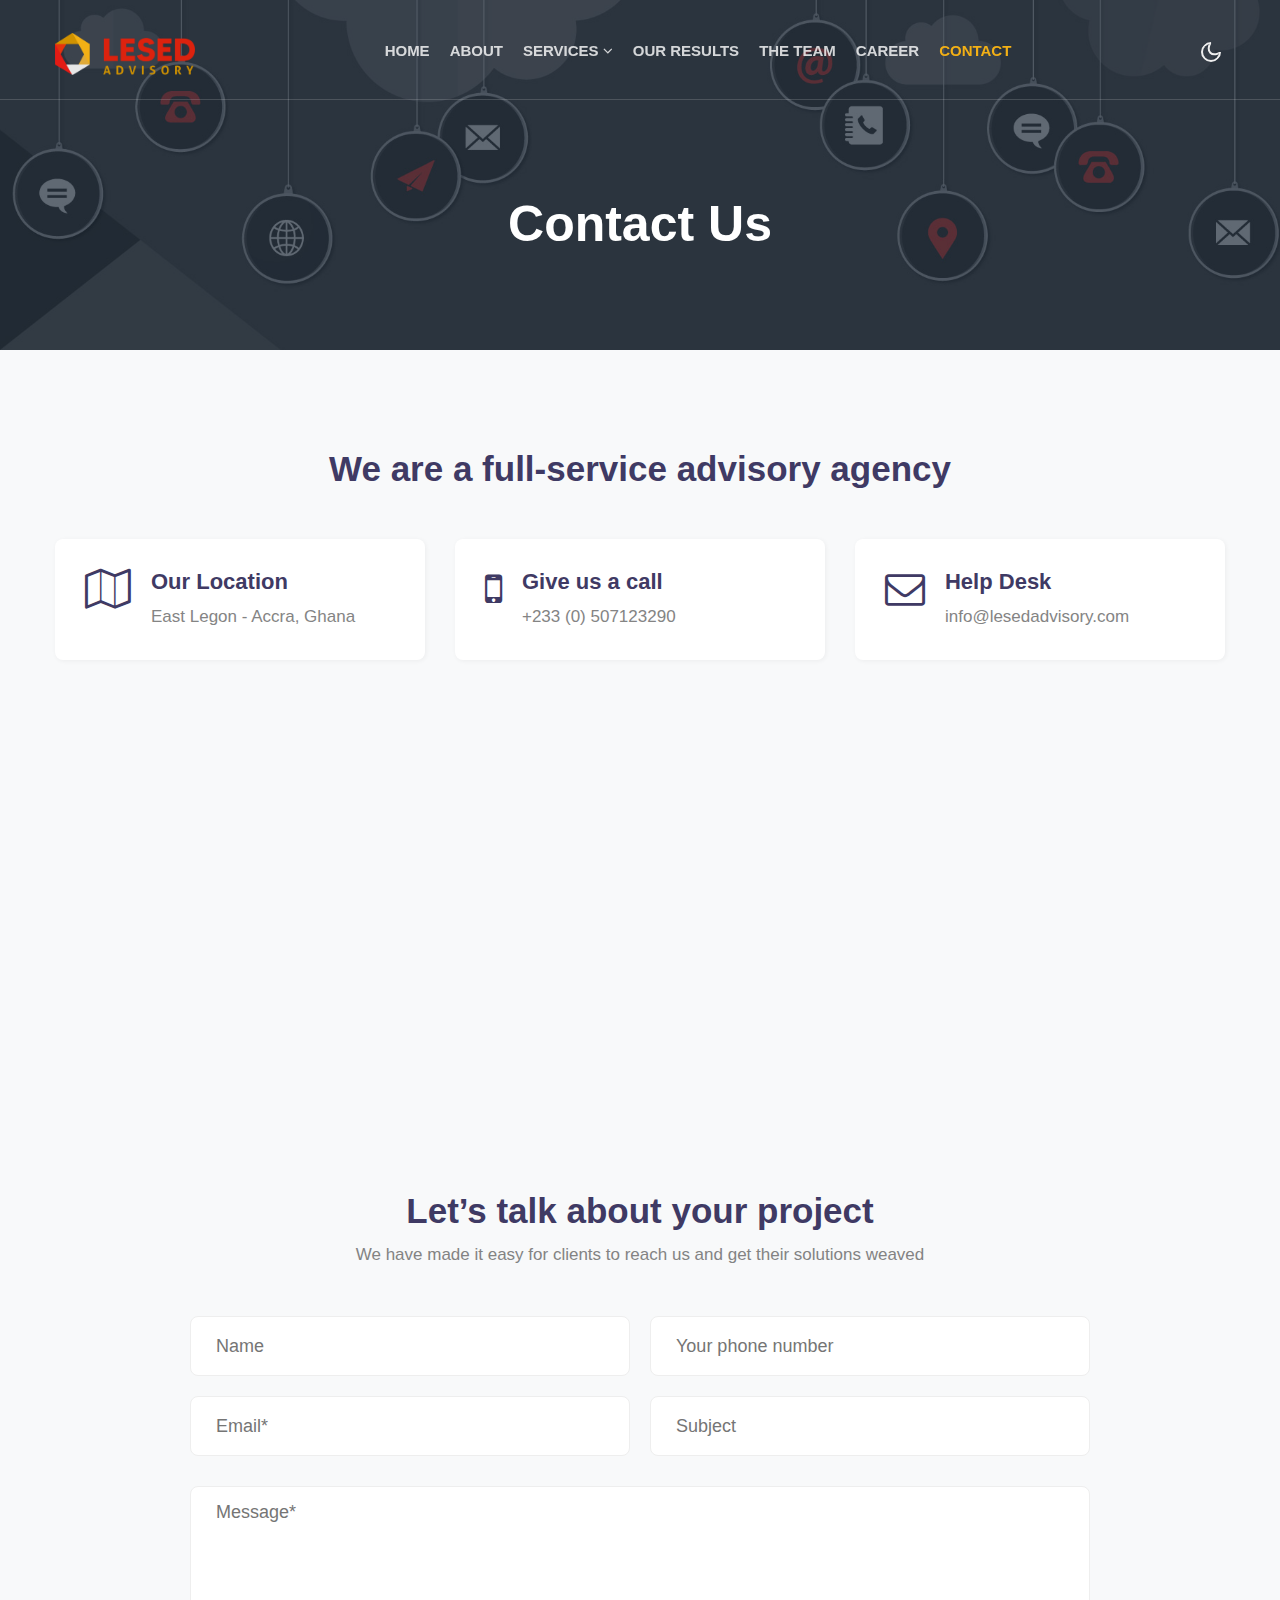
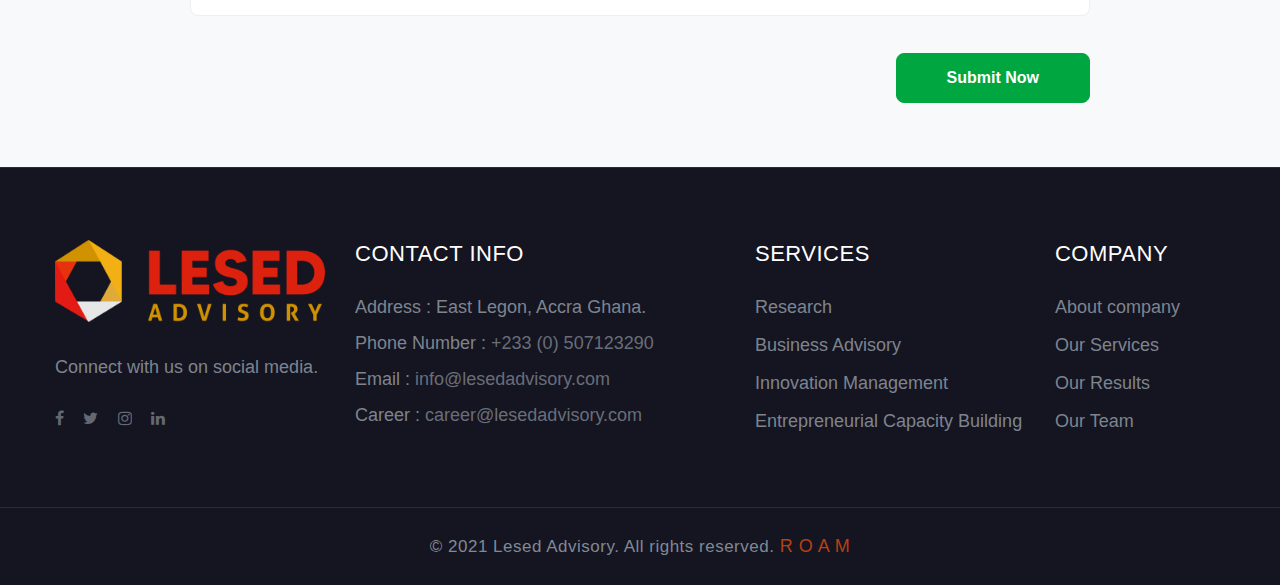
<file: contact.html>
<!doctype html>
<html lang="en">

<meta http-equiv="content-type" content="text/html;charset=UTF-8" />

<head>
  <!-- Required meta tags -->
  <meta charset="utf-8">
  <meta name="viewport" content="width=device-width, initial-scale=1, shrink-to-fit=no">

  <title>Contact Us :: Lesed Advisory | Inventive Business Solutions</title>
  <link rel="icon" type="text/css" href="assets/images/favicon.png">
  <link rel="stylesheet" href="assets/css/style-liberty.css">

</head>

<body>


  <!--header-->
  <header id="site-header" class="fixed-top">
    <div class="container">
      <nav class="navbar navbar-expand-lg navbar-dark stroke">
        <h1>
          <a class="navbar-brand" href="index.html">
            <img src="assets/images/logo/Lesed Advisory Logo.png" alt="">
          </a>
        </h1>
        <button class="navbar-toggler  collapsed bg-gradient" type="button" data-toggle="collapse"
          data-target="#navbarTogglerDemo02" aria-controls="navbarTogglerDemo02" aria-expanded="false"
          aria-label="Toggle navigation">
          <span class="navbar-toggler-icon fa icon-expand fa-bars"></span>
          <span class="navbar-toggler-icon fa icon-close fa-times"></span>
          </span>
        </button>

        <div class="collapse navbar-collapse" id="navbarTogglerDemo02">
          <ul class="navbar-nav mx-lg-auto">
            <li class="nav-item @@home__active">
              <a class="nav-link" href="index.html">Home <span class="sr-only">(current)</span></a>
            </li>
            <li class="nav-item @@about__active">
              <a class="nav-link" href="about.html">About</a>
            </li>
            <li class="nav-item dropdown @@services__active">
              <a class="nav-link dropdown-toggle" href="services.html" id="navbarDropdown" role="button"
                data-toggle="dropdown" aria-haspopup="true" aria-expanded="false">
                Services <span class="fa fa-angle-down"></span>
              </a>
              <div class="dropdown-menu" aria-labelledby="navbarDropdown">
                <a class="dropdown-item" href="research.html"> Research</a>
                <a class="dropdown-item" href="business-advisory.html">Business
                  Advisory</a>
                <a class="dropdown-item" href="innovation.html"> Innovation Management</a>
                <a class="dropdown-item" href="entrepreneurial.html"> Entrepreneurial Capacity
                  Building</a>
              </div>
            </li>
            <li class="nav-item @@result__active">
              <a class="nav-link" href="result.html">Our Results</a>
            </li>
            <li class="nav-item @@team__active">
              <a class="nav-link" href="team.html">The Team</a>
            </li>
            <li class="nav-item @@career__active">
              <a class="nav-link" href="career.html">Career</a>
            </li>
            <li class="nav-item active">
              <a class="nav-link" href="contact.html">Contact</a>
            </li>
          </ul>
        </div>

        <!-- toggle switch for light and dark theme -->
        <div class="mobile-position">
          <nav class="navigation">
            <div class="theme-switch-wrapper">
              <label class="theme-switch" for="checkbox">
                <input type="checkbox" id="checkbox">
                <div class="mode-container py-1">
                  <i class="gg-sun"></i>
                  <i class="gg-moon"></i>
                </div>
              </label>
            </div>
          </nav>
        </div>
        <!-- //toggle switch for light and dark theme -->
      </nav>

    </div>
  </header>
  <!--/header-->

  <!-- Contact breadcrumb -->
  <section class="w3l-about-breadcrumb text-center">
    <div class="breadcrumb-bg breadcrumb-bg-contact py-5">
      <div class="container py-lg-5 py-md-4">
        <h2 class="title pt-md-5 pt-4">Contact Us</h2>
      </div>
      <div class="hero-overlay"></div>
    </div>
  </section>
  <!-- //Contact breadcrumb -->

  <section class="w3l-contact-main py-5" id="contact">
    <div class="container pt-lg-5 pt-md-3">
      <div class="title-content text-center mb-md-5 mb-4">
        <h3 class="title-big mx-lg-5">We are a full-service advisory agency</h3>
        <!-- <p class="text-para mt-2">Aurabitur id gravida risus. Fusce eget ex fermentum, ultricies nisi ac sed,
          lacinia est. Quisque ut lectus consequat, eros et. </p> -->
      </div>
      <div class="w3l-contact-info">
        <div class="row contact-infos">
          <div class="col-lg-4 col-md-6">
            <div class="single-contact-infos">
              <div class="icon-box"> <span class="fa fa-map-o"></span></div>
              <div class="text-box">
                <h3 class="mb-2">Our Location</h3>
                <p>East Legon - Accra, Ghana</p>
              </div>
            </div>
          </div>
          <div class="col-lg-4 col-md-6 mt-md-0 mt-4">
            <div class="single-contact-infos">
              <div class="icon-box"> <span class="fa fa-mobile"></span></div>
              <div class="text-box">
                <h3 class="mb-2">Give us a call</h3>
                <p><a href="tel:+233 (0) 507123290">+233 (0) 507123290</a></p>
              </div>
            </div>
          </div>
          <div class="col-lg-4 col-md-6 mt-lg-0 mt-4">
            <div class="single-contact-infos">
              <div class="icon-box"> <span class="fa fa-envelope-o"></span></div>
              <div class="text-box">
                <h3 class="mb-2">Help Desk</h3>
                <p> <a href="mailto:info@lesedadvisory.com">info@lesedadvisory.com</a></p>
              </div>
            </div>
          </div>
        </div>
      </div>
    </div>
  </section>

  <!-- contact map -->
  <section class="w3l-contact-main" id="contact">
    <div class="container">
      <div class="map pt-lg-3">
        <iframe
          src="https://www.google.com/maps/embed?pb=!1m18!1m12!1m3!1d387193.3059445135!2d-74.25986613799748!3d40.69714941774136!2m3!1f0!2f0!3f0!3m2!1i1024!2i768!4f13.1!4m3!3e3!4m0!4m0!5e0!3m2!1sen!2sin!4v1570181661801!5m2!1sen!2sin"
          allowfullscreen=""></iframe>
      </div>
    </div>
  </section>
  <!-- //contact map -->
  <!-- contact-form -->
  <section class="w3l-contact-main" id="contact">
    <div class="contact-infhny py-5">
      <div class="container py-lg-3">
        <div class="top-map">
          <div class="map-content-9">
            <form action="" method="post">
              <div class="form-top1">
                <h3 class="title-big text-center mb-2">Let’s talk about your project</h3>
                <p class="mb-lg-5 mb-4 text-center">We have made it easy for clients to reach us and get their
                  solutions
                  weaved</p>
                <div class="form-top">
                  <div class="form-top-left">
                    <input type="text" name="w3lName" id="w3lName" placeholder="Name" required="">
                    <input type="number" name="w3lPhone" placeholder="Your phone number" required="">
                    <input type="email" name="w3lSender" id="w3lSender" placeholder="Email*" required="">
                    <input type="text" name="w3lSubject" id="w3lName" placeholder="Subject" required="">
                  </div>
                  <div class="form-top-righ">
                    <textarea name="w3lMessage" id="w3lMessage" placeholder="Message*" required=""></textarea>
                  </div>
                </div>
                <div class="text-lg-right text-center">
                  <button type="submit" class="btn btn-style btn-primary">Submit Now</button>
                </div>
              </div>
            </form>
          </div>
        </div>
      </div>
    </div>
  </section>
  <!-- //contact-form -->
  <!-- footer -->
  <footer class="w3l-footer-29-main">
    <div class="footer-29 py-5">
      <div class="container py-md-4">

        <div class="row footer-top-29">

          <div class="col-lg-3 col-md-6 footer-list-29 footer-1">
            <div class="footer-logo mb-4">
              <a class="navbar-brand" href="index.html">
                <img class="img-responsive" src="assets/images/logo/Lesed Advisory Logo.png" alt="">
              </a>
            </div>
            <p>Connect with us on social media.</p>
            <div class="main-social-footer-29 mt-md-4 mt-3">
              <a href="#facebook" class="facebook"><span class="fa fa-facebook"></span></a>
              <a href="#twitter" class="twitter"><span class="fa fa-twitter"></span></a>
              <a href="#instagram" class="instagram"><span class="fa fa-instagram"></span></a>
              <a href="#linkedin" class="linkedin"><span class="fa fa-linkedin"></span></a>
            </div>
          </div>

          <div class="col-lg-4 col-md-6 footer-list-29 footer-1 pr-lg-5 mt-md-0 mt-5">
            <h6 class="footer-title-29">Contact Info </h6>
            <p class="mb-2">Address : East Legon, Accra Ghana.</p>
            <p class="mb-2">Phone Number : <a href="tel:+233 (0) 507123290">+233 (0) 507123290</a></p>
            <p class="mb-2">Email : <a href="mailto:info@lesedadvisory.com">info@lesedadvisory.com</a></p>
            <p>Career : <a href="mailto:career@lesedadvisory.com">career@lesedadvisory.com</a></p>
          </div>

          <div class="col-lg-3 col-md-6 col-sm-5 col-6 footer-list-29 footer-2 mt-lg-0 mt-5">
            <ul>
              <h6 class="footer-title-29">Services</h6>
              <li><a href="research.html">Research</a></li>
              <li><a href="business-advisory.html">Business Advisory</a></li>
              <li><a href="innovation.html">Innovation Management</a></li>
              <li><a href="entrepreneurial.html">Entrepreneurial Capacity Building</a></li>
            </ul>
          </div>

          <div class="col-lg-2 col-md-6 col-sm-5 col-6 footer-list-29 footer-2 mt-lg-0 mt-5">
            <ul>
              <h6 class="footer-title-29">Company</h6>
              <li><a href="about.html"> About company</a></li>
              <li><a href="services.html">Our Services</a></li>
              <li><a href="result.html">Our Results </a></li>
              <li><a href="team.html">Our Team</a></li>
              <!-- <li><a href="contact.html">Our Contact</a></li> -->
            </ul>
          </div>

        </div>

      </div>
    </div>
    <!-- copyright -->
    <section class="w3l-copyright text-center">
      <div class="container">
        <p class="copy-footer-29">© 2021 Lesed Advisory. All rights reserved.
          <a href="https://grouproam.com/" target="_blank"> R O A M</a>
        </p>
      </div>

      <!-- move top -->
      <button onclick="topFunction()" id="movetop" title="Go to top">
        &#10548;
      </button>
      <script>
        // When the user scrolls down 20px from the top of the document, show the button
        window.onscroll = function () {
          scrollFunction()
        };

        function scrollFunction() {
          if (document.body.scrollTop > 20 || document.documentElement.scrollTop > 20) {
            document.getElementById("movetop").style.display = "block";
          } else {
            document.getElementById("movetop").style.display = "none";
          }
        }

        // When the user clicks on the button, scroll to the top of the document
        function topFunction() {
          document.body.scrollTop = 0;
          document.documentElement.scrollTop = 0;
        }
      </script>
      <!-- /move top -->
    </section>
    <!-- //copyright -->
  </footer>
  <!-- //footer -->


  <!-- Template JavaScript -->
  <script src="assets/js/jquery-3.3.1.min.js"></script>
  <script src="assets/js/theme-change.js"></script>

  <!-- libhtbox -->
  <script src="assets/js/lightbox-plus-jquery.min.js"></script>
  <!-- libhtbox -->

  <!-- banner slick slider -->
  <script src="assets/js/slick.js"></script>
  <script src="assets/js/script.js"></script>
  <!-- //banner slick slider -->

  <!-- magnific popup -->
  <script src="assets/js/jquery.magnific-popup.min.js"></script>
  <script>
    $(document).ready(function () {
      $('.popup-with-zoom-anim').magnificPopup({
        type: 'inline',

        fixedContentPos: false,
        fixedBgPos: true,

        overflowY: 'auto',

        closeBtnInside: true,
        preloader: false,

        midClick: true,
        removalDelay: 300,
        mainClass: 'my-mfp-zoom-in'
      });

      $('.popup-with-move-anim').magnificPopup({
        type: 'inline',

        fixedContentPos: false,
        fixedBgPos: true,

        overflowY: 'auto',

        closeBtnInside: true,
        preloader: false,

        midClick: true,
        removalDelay: 300,
        mainClass: 'my-mfp-slide-bottom'
      });
    });
  </script>
  <!-- //magnific popup -->

  <!-- script for tesimonials carousel slider -->
  <script src="assets/js/owl.carousel.js"></script>

  <script>
    $(document).ready(function () {
      $("#owl-demo1").owlCarousel({
        loop: true,
        margin: 20,
        nav: false,
        responsiveClass: true,
        responsive: {
          0: {
            items: 1,
            nav: false
          },
          768: {
            items: 1,
            nav: false
          },
          1000: {
            items: 1,
            nav: false,
            loop: false
          }
        }
      })
    })
  </script>
  <!-- //script for tesimonials carousel slider -->

  <!-- disable body scroll which navbar is in active -->
  <script>
    $(function () {
      $('.navbar-toggler').click(function () {
        $('body').toggleClass('noscroll');
      })
    });
  </script>
  <!-- disable body scroll which navbar is in active -->

  <!--/MENU-JS-->
  <script>
    $(window).on("scroll", function () {
      var scroll = $(window).scrollTop();

      if (scroll >= 80) {
        $("#site-header").addClass("nav-fixed");
      } else {
        $("#site-header").removeClass("nav-fixed");
      }
    });

    //Main navigation Active Class Add Remove
    $(".navbar-toggler").on("click", function () {
      $("header").toggleClass("active");
    });
    $(document).on("ready", function () {
      if ($(window).width() > 991) {
        $("header").removeClass("active");
      }
      $(window).on("resize", function () {
        if ($(window).width() > 991) {
          $("header").removeClass("active");
        }
      });
    });
  </script>
  <!--//MENU-JS-->

  <!-- Search -->
  <script>
    $('.control').click(function () {
      $('body').addClass('search-active');
      $('.input-search').focus();
    });

    $('.icon-close').click(function () {
      $('body').removeClass('search-active');
    });
  </script>
  <!-- //Search -->

  <script src="assets/js/bootstrap.min.js"></script>

</body>


</html>
</file>
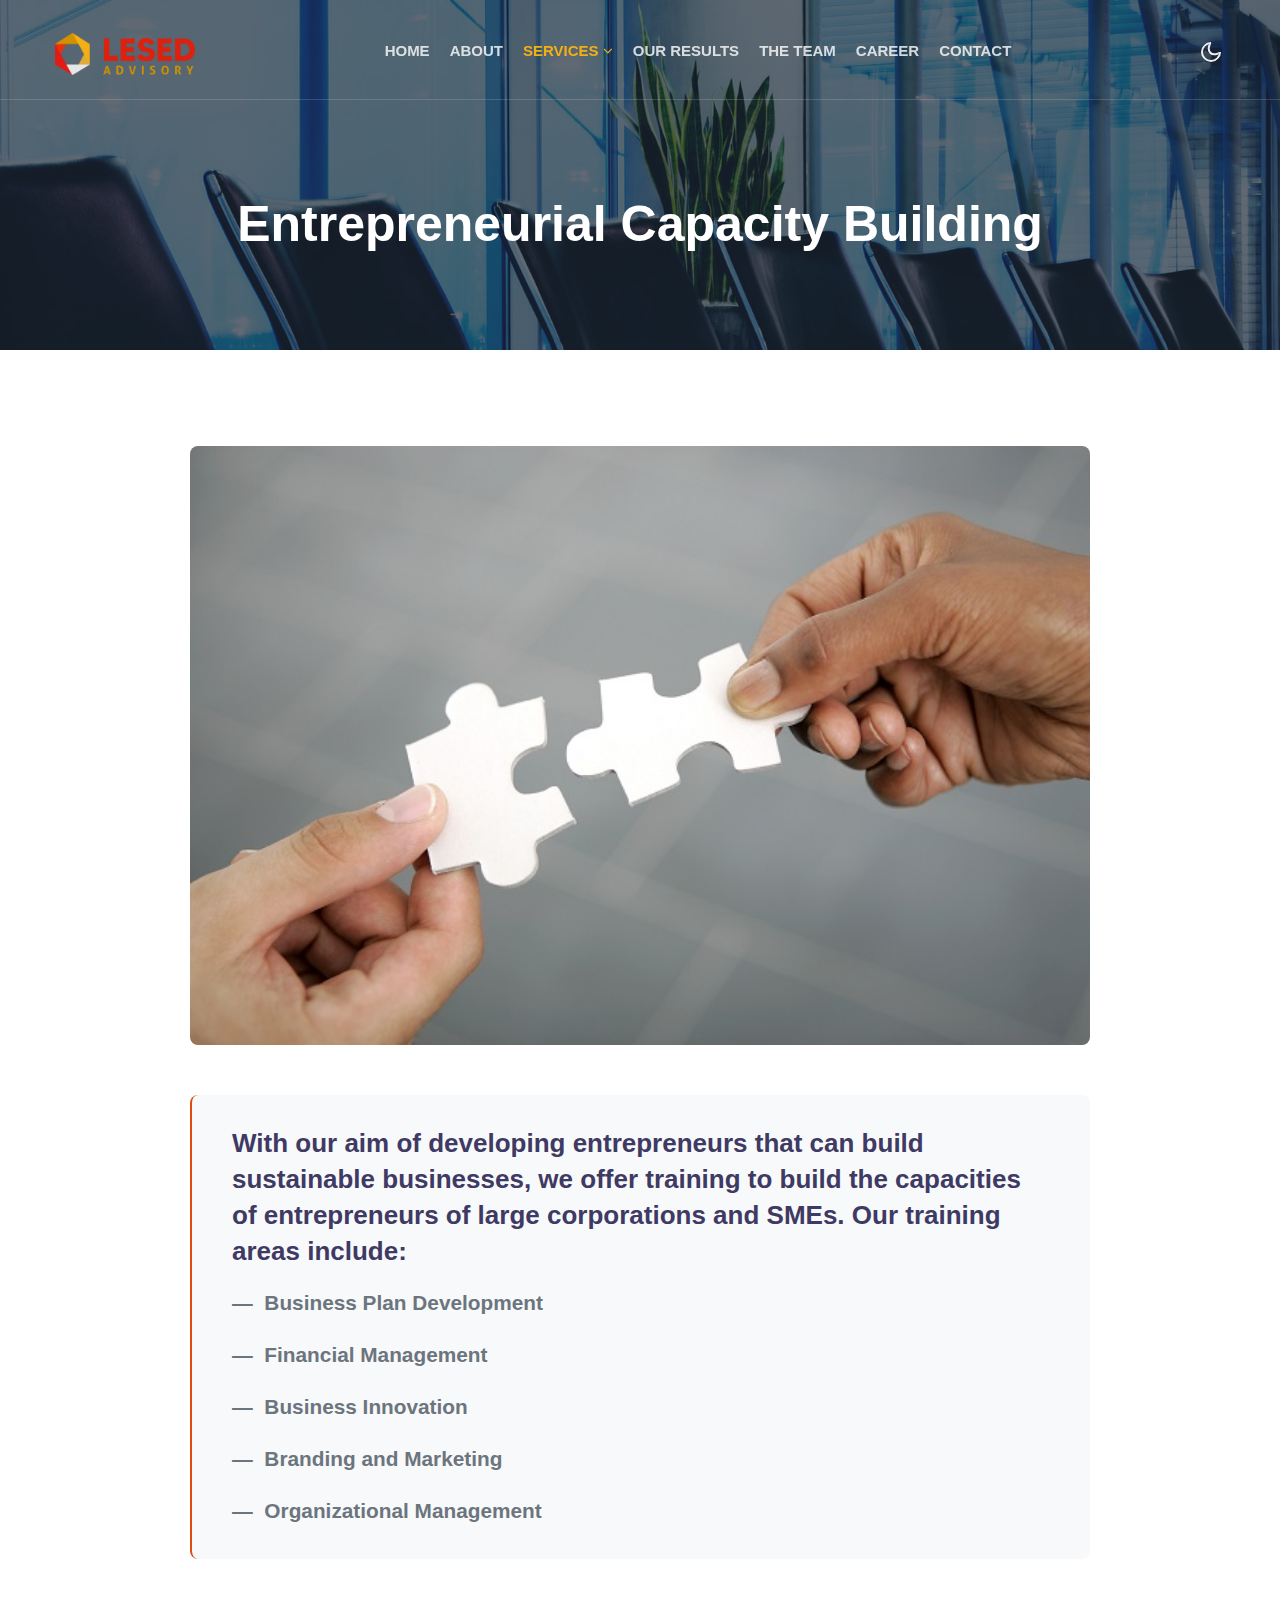
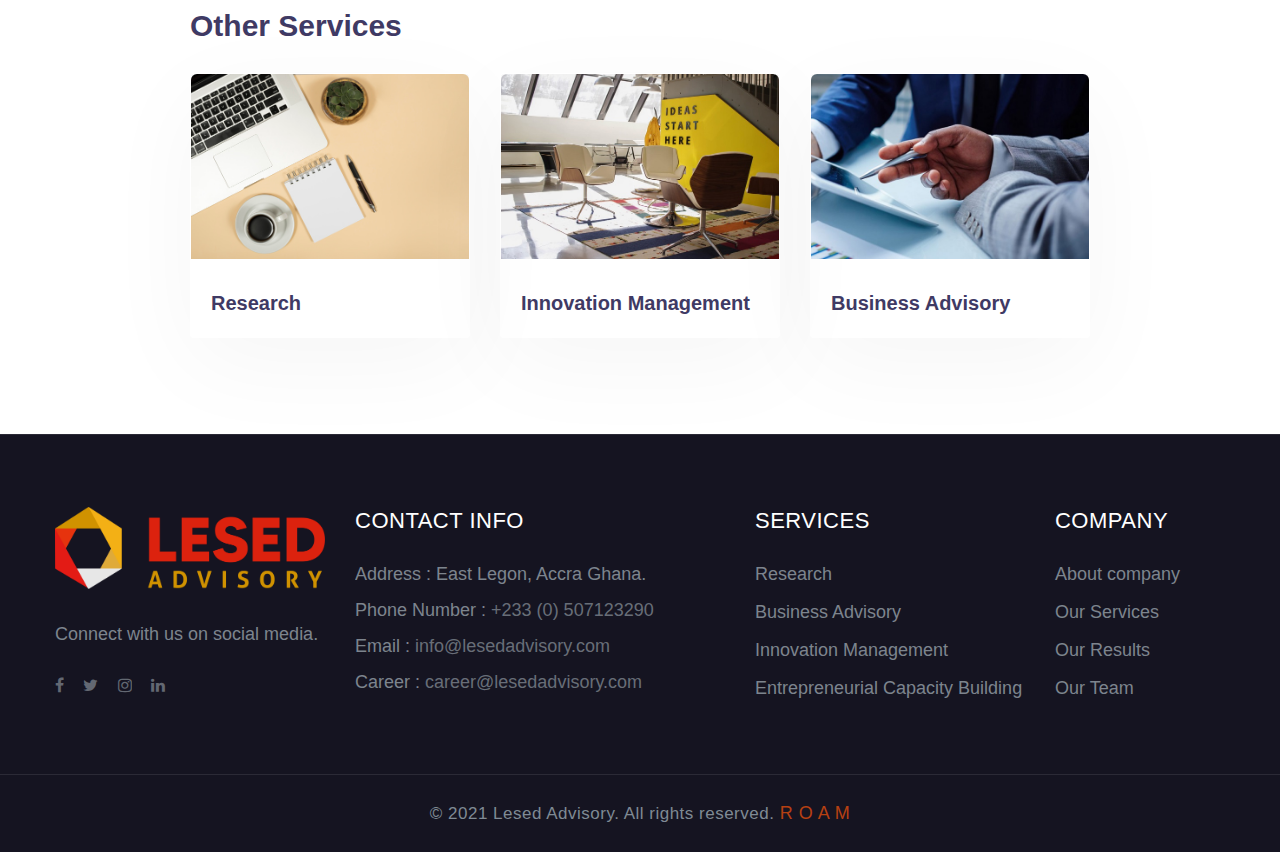
<file: entrepreneurial.html>
<!doctype html>
<html lang="en">

<meta http-equiv="content-type" content="text/html;charset=UTF-8" />

<head>
  <!-- Required meta tags -->
  <meta charset="utf-8">
  <meta name="viewport" content="width=device-width, initial-scale=1, shrink-to-fit=no">

  <title>Entrepreneurial Capacity Building :: Lesed Advisory | Inventive Business Solutions</title>
  <link rel="icon" type="text/css" href="assets/images/favicon.png">
  <link rel="stylesheet" href="assets/css/style-liberty.css">

</head>

<body>


  <!--header-->
  <header id="site-header" class="fixed-top">
    <div class="container">
      <nav class="navbar navbar-expand-lg navbar-dark stroke">
        <h1>
          <a class="navbar-brand" href="index.html">
            <img src="assets/images/logo/Lesed Advisory Logo.png" alt="">
          </a>
        </h1>
        <button class="navbar-toggler  collapsed bg-gradient" type="button" data-toggle="collapse"
          data-target="#navbarTogglerDemo02" aria-controls="navbarTogglerDemo02" aria-expanded="false"
          aria-label="Toggle navigation">
          <span class="navbar-toggler-icon fa icon-expand fa-bars"></span>
          <span class="navbar-toggler-icon fa icon-close fa-times"></span>
          </span>
        </button>

        <div class="collapse navbar-collapse" id="navbarTogglerDemo02">
          <ul class="navbar-nav mx-lg-auto">
            <li class="nav-item @@home__active">
              <a class="nav-link" href="index.html">Home <span class="sr-only">(current)</span></a>
            </li>
            <li class="nav-item @@about__active">
              <a class="nav-link" href="about.html">About</a>
            </li>
            <li class="nav-item dropdown active">
              <a class="nav-link dropdown-toggle" href="services.html" id="navbarDropdown" role="button"
                data-toggle="dropdown" aria-haspopup="true" aria-expanded="false">
                Services <span class="fa fa-angle-down"></span>
              </a>
              <div class="dropdown-menu" aria-labelledby="navbarDropdown">
                <a class="dropdown-item" href="research.html"> Research</a>
                <a class="dropdown-item" href="business-advisory.html">Business
                  Advisory</a>
                <a class="dropdown-item" href="innovation.html"> Innovation Management</a>
                <a class="dropdown-item" href="entrepreneurial.html"> Entrepreneurial Capacity
                  Building</a>
              </div>
            </li>
            <li class="nav-item @@result__active">
              <a class="nav-link" href="result.html">Our Results</a>
            </li>
            <li class="nav-item @@team__active">
              <a class="nav-link" href="team.html">The Team</a>
            </li>
            <li class="nav-item @@career__active">
              <a class="nav-link" href="career.html">Career</a>
            </li>
            <li class="nav-item @@contact__active">
              <a class="nav-link" href="contact.html">Contact</a>
            </li>
          </ul>
        </div>

        <!-- toggle switch for light and dark theme -->
        <div class="mobile-position">
          <nav class="navigation">
            <div class="theme-switch-wrapper">
              <label class="theme-switch" for="checkbox">
                <input type="checkbox" id="checkbox">
                <div class="mode-container py-1">
                  <i class="gg-sun"></i>
                  <i class="gg-moon"></i>
                </div>
              </label>
            </div>
          </nav>
        </div>
        <!-- //toggle switch for light and dark theme -->
      </nav>

    </div>
  </header>
  <!--/header-->

  <!-- Blog single breadcrumb -->
  <section class="w3l-about-breadcrumb text-center">
    <div class="breadcrumb-bg breadcrumb-bg-about py-5">
      <div class="container py-lg-5 py-md-4">
        <h2 class="title pt-md-5 pt-4">Entrepreneurial Capacity Building</h2>
      </div>
      <div class="hero-overlay"></div>
    </div>
  </section>
  <!-- //Blog single breadcrumb -->
  <!-- single post -->
  <section class="text-11 py-5">
    <div class="text11 py-lg-5 py-md-4">
      <div class="container">
        <div class="text11-content">
          <img src="assets/images/services/bus-con.jpg" class="img-fluid radius-image w-100" alt="" />
          <h5 class="quote">
            With our aim of developing entrepreneurs that can build sustainable businesses, we offer training to build
            the capacities of entrepreneurs of large corporations and SMEs. Our training areas include:
            <footer class="blockquote-footer mt-3"> Business Plan Development</footer>
            <footer class="blockquote-footer mt-3"> Financial Management</footer>
            <footer class="blockquote-footer mt-3"> Business Innovation</footer>
            <footer class="blockquote-footer mt-3"> Branding and Marketing</footer>
            <footer class="blockquote-footer mt-3"> Organizational Management</footer>
          </h5>



          <div class="item mt-5 w3l-blog">
            <h3 class="aside-title">Other Services </h3>
            <div class="row">
              <div class="col-lg-4 col-md-4 mt-md-0">
                <div class="card">
                  <div class="card-header p-0 position-relative">
                    <a href="research.html" class="zoom d-block">
                      <img class="card-img-bottom d-block" src="assets/images/services/research.jpg"
                        alt="Card image cap">
                    </a>
                  </div>
                  <div class="card-body blog-details">
                    <div class="price-review d-flex justify-content-between mb-1align-items-center">
                      <a href="research.html" class="blog-desc">Research</a>
                    </div>
                  </div>
                </div>
              </div>
              <div class="col-lg-4 col-md-4 mt-md-0">
                <div class="card">
                  <div class="card-header p-0 position-relative">
                    <a href="innovation.html" class="zoom d-block">
                      <img class="card-img-bottom d-block" src="assets/images/services/eve-plan.jpg"
                        alt="Card image cap">
                    </a>
                  </div>
                  <div class="card-body blog-details">
                    <div class="price-review d-flex justify-content-between mb-1align-items-center">
                      <a href="innovation.html" class="blog-desc">Innovation Management</a>
                    </div>
                  </div>
                </div>
              </div>
              <div class="col-lg-4 col-md-4 mt-md-0 mt-5">
                <div class="card">
                  <div class="card-header p-0 position-relative">
                    <a href="business-advisory.html" class="zoom d-block">
                      <img class="card-img-bottom d-block" src="assets/images/services/10.jpg" alt="Card image cap">
                    </a>
                  </div>
                  <div class="card-body blog-details">
                    <div class="price-review d-flex justify-content-between mb-1align-items-center">
                      <a href="business-advisory.html" class="blog-desc">Business Advisory</a>
                    </div>
                  </div>
                </div>
              </div>
            </div>
          </div>
        </div>
      </div>
    </div>
  </section>
  <!-- //single post -->
  <!-- footer -->
  <footer class="w3l-footer-29-main">
    <div class="footer-29 py-5">
      <div class="container py-md-4">

        <div class="row footer-top-29">

          <div class="col-lg-3 col-md-6 footer-list-29 footer-1">
            <div class="footer-logo mb-4">
              <a class="navbar-brand" href="index.html">
                <img class="img-responsive" src="assets/images/logo/Lesed Advisory Logo.png" alt="">
              </a>
            </div>
            <p>Connect with us on social media.</p>
            <div class="main-social-footer-29 mt-md-4 mt-3">
              <a href="#facebook" class="facebook"><span class="fa fa-facebook"></span></a>
              <a href="#twitter" class="twitter"><span class="fa fa-twitter"></span></a>
              <a href="#instagram" class="instagram"><span class="fa fa-instagram"></span></a>
              <a href="#linkedin" class="linkedin"><span class="fa fa-linkedin"></span></a>
            </div>
          </div>

          <div class="col-lg-4 col-md-6 footer-list-29 footer-1 pr-lg-5 mt-md-0 mt-5">
            <h6 class="footer-title-29">Contact Info </h6>
            <p class="mb-2">Address : East Legon, Accra Ghana.</p>
            <p class="mb-2">Phone Number : <a href="tel:+233 (0) 507123290">+233 (0) 507123290</a></p>
            <p class="mb-2">Email : <a href="mailto:info@lesedadvisory.com">info@lesedadvisory.com</a></p>
            <p>Career : <a href="mailto:career@lesedadvisory.com">career@lesedadvisory.com</a></p>
          </div>

          <div class="col-lg-3 col-md-6 col-sm-5 col-6 footer-list-29 footer-2 mt-lg-0 mt-5">
            <ul>
              <h6 class="footer-title-29">Services</h6>
              <li><a href="research.html">Research</a></li>
              <li><a href="business-advisory.html">Business Advisory</a></li>
              <li><a href="innovation.html">Innovation Management</a></li>
              <li><a href="entrepreneurial.html">Entrepreneurial Capacity Building</a></li>
            </ul>
          </div>

          <div class="col-lg-2 col-md-6 col-sm-5 col-6 footer-list-29 footer-2 mt-lg-0 mt-5">
            <ul>
              <h6 class="footer-title-29">Company</h6>
              <li><a href="about.html"> About company</a></li>
              <li><a href="services.html">Our Services</a></li>
              <li><a href="result.html">Our Results </a></li>
              <li><a href="team.html">Our Team</a></li>
              <!-- <li><a href="contact.html">Our Contact</a></li> -->
            </ul>
          </div>

        </div>

      </div>
    </div>
    <!-- copyright -->
    <section class="w3l-copyright text-center">
      <div class="container">
        <p class="copy-footer-29">© 2021 Lesed Advisory. All rights reserved.
          <a href="https://grouproam.com/" target="_blank"> R O A M</a>
        </p>
      </div>

      <!-- move top -->
      <button onclick="topFunction()" id="movetop" title="Go to top">
        &#10548;
      </button>
      <script>
        // When the user scrolls down 20px from the top of the document, show the button
        window.onscroll = function () {
          scrollFunction()
        };

        function scrollFunction() {
          if (document.body.scrollTop > 20 || document.documentElement.scrollTop > 20) {
            document.getElementById("movetop").style.display = "block";
          } else {
            document.getElementById("movetop").style.display = "none";
          }
        }

        // When the user clicks on the button, scroll to the top of the document
        function topFunction() {
          document.body.scrollTop = 0;
          document.documentElement.scrollTop = 0;
        }
      </script>
      <!-- /move top -->
    </section>
    <!-- //copyright -->
  </footer>
  <!-- //footer -->


  <!-- Template JavaScript -->
  <script src="assets/js/jquery-3.3.1.min.js"></script>
  <script src="assets/js/theme-change.js"></script>

  <!-- libhtbox -->
  <script src="assets/js/lightbox-plus-jquery.min.js"></script>
  <!-- libhtbox -->

  <!-- banner slick slider -->
  <script src="assets/js/slick.js"></script>
  <script src="assets/js/script.js"></script>
  <!-- //banner slick slider -->

  <!-- magnific popup -->
  <script src="assets/js/jquery.magnific-popup.min.js"></script>
  <script>
    $(document).ready(function () {
      $('.popup-with-zoom-anim').magnificPopup({
        type: 'inline',

        fixedContentPos: false,
        fixedBgPos: true,

        overflowY: 'auto',

        closeBtnInside: true,
        preloader: false,

        midClick: true,
        removalDelay: 300,
        mainClass: 'my-mfp-zoom-in'
      });

      $('.popup-with-move-anim').magnificPopup({
        type: 'inline',

        fixedContentPos: false,
        fixedBgPos: true,

        overflowY: 'auto',

        closeBtnInside: true,
        preloader: false,

        midClick: true,
        removalDelay: 300,
        mainClass: 'my-mfp-slide-bottom'
      });
    });
  </script>
  <!-- //magnific popup -->

  <!-- script for tesimonials carousel slider -->
  <script src="assets/js/owl.carousel.js"></script>

  <script>
    $(document).ready(function () {
      $("#owl-demo1").owlCarousel({
        loop: true,
        margin: 20,
        nav: false,
        responsiveClass: true,
        responsive: {
          0: {
            items: 1,
            nav: false
          },
          768: {
            items: 1,
            nav: false
          },
          1000: {
            items: 1,
            nav: false,
            loop: false
          }
        }
      })
    })
  </script>
  <!-- //script for tesimonials carousel slider -->

  <!-- disable body scroll which navbar is in active -->
  <script>
    $(function () {
      $('.navbar-toggler').click(function () {
        $('body').toggleClass('noscroll');
      })
    });
  </script>
  <!-- disable body scroll which navbar is in active -->

  <!--/MENU-JS-->
  <script>
    $(window).on("scroll", function () {
      var scroll = $(window).scrollTop();

      if (scroll >= 80) {
        $("#site-header").addClass("nav-fixed");
      } else {
        $("#site-header").removeClass("nav-fixed");
      }
    });

    //Main navigation Active Class Add Remove
    $(".navbar-toggler").on("click", function () {
      $("header").toggleClass("active");
    });
    $(document).on("ready", function () {
      if ($(window).width() > 991) {
        $("header").removeClass("active");
      }
      $(window).on("resize", function () {
        if ($(window).width() > 991) {
          $("header").removeClass("active");
        }
      });
    });
  </script>
  <!--//MENU-JS-->

  <!-- Search -->
  <script>
    $('.control').click(function () {
      $('body').addClass('search-active');
      $('.input-search').focus();
    });

    $('.icon-close').click(function () {
      $('body').removeClass('search-active');
    });
  </script>
  <!-- //Search -->

  <script src="assets/js/bootstrap.min.js"></script>

</body>


</html>
</file>
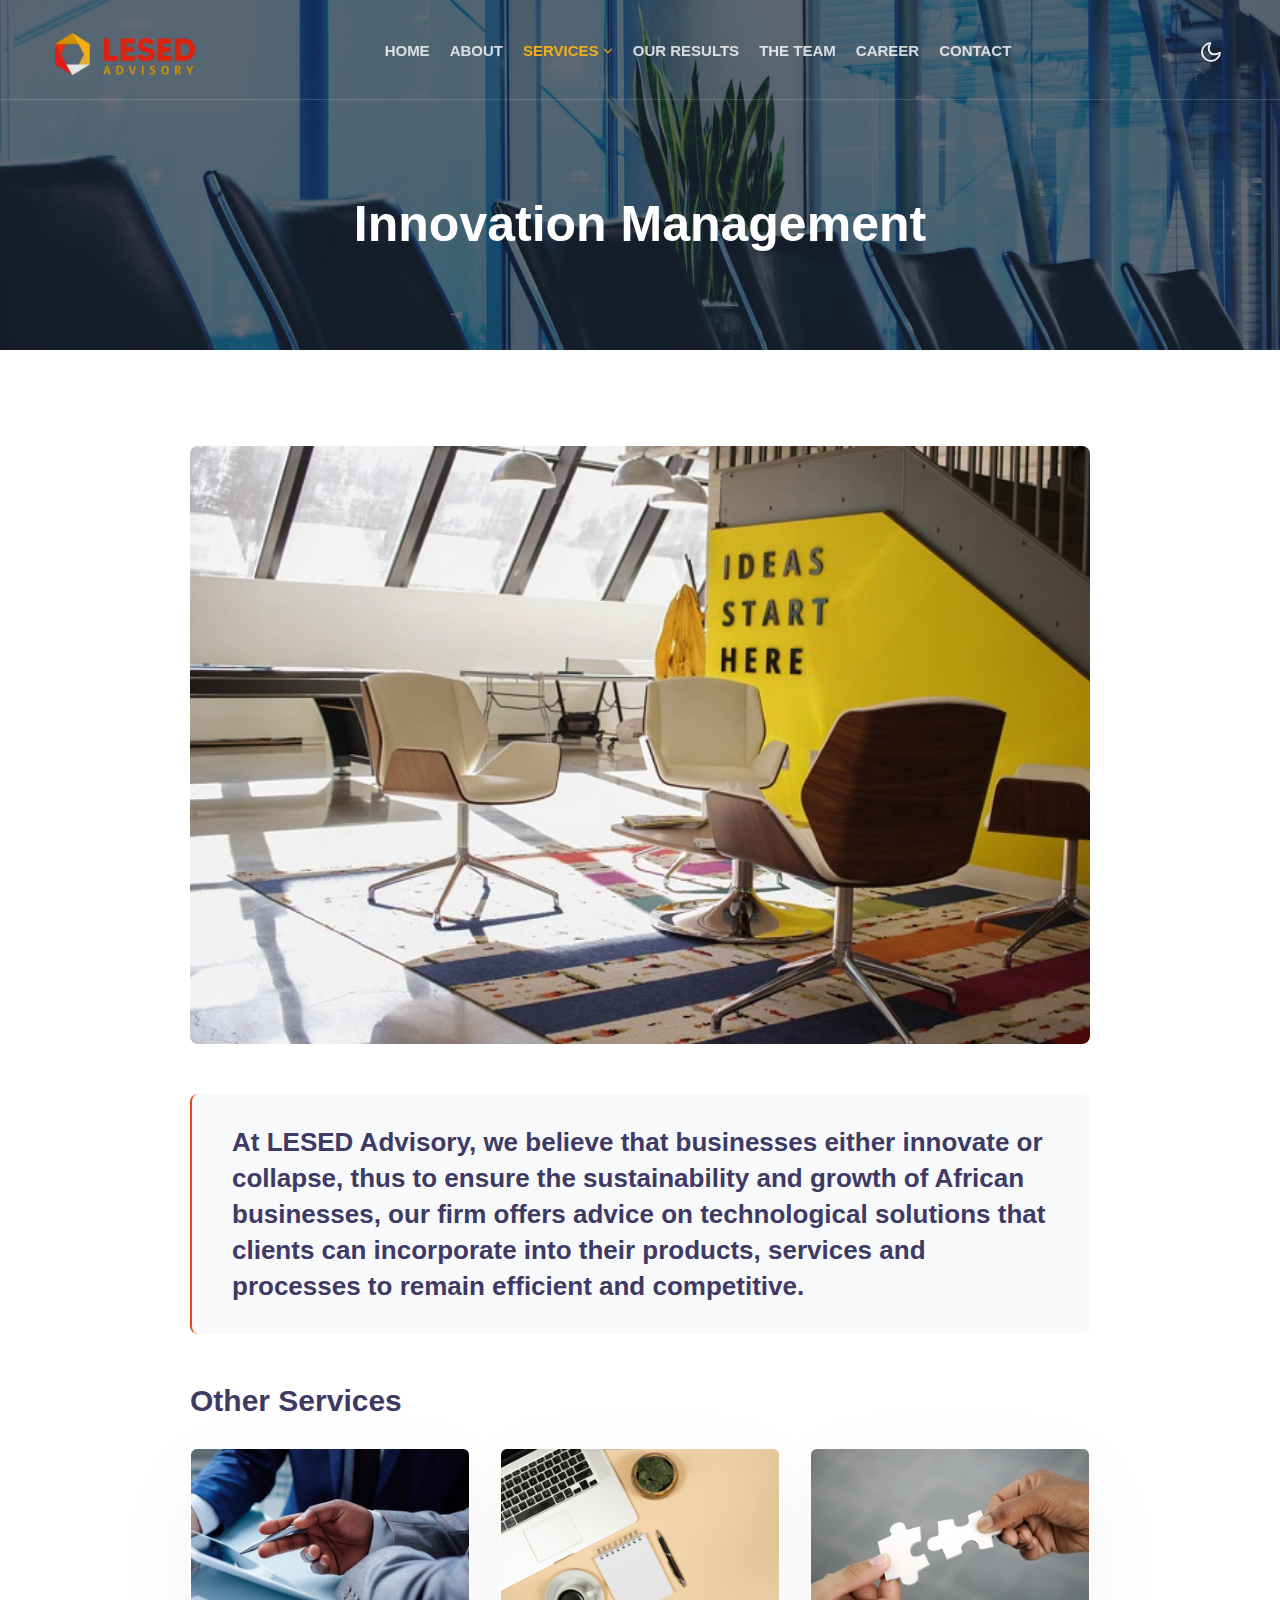
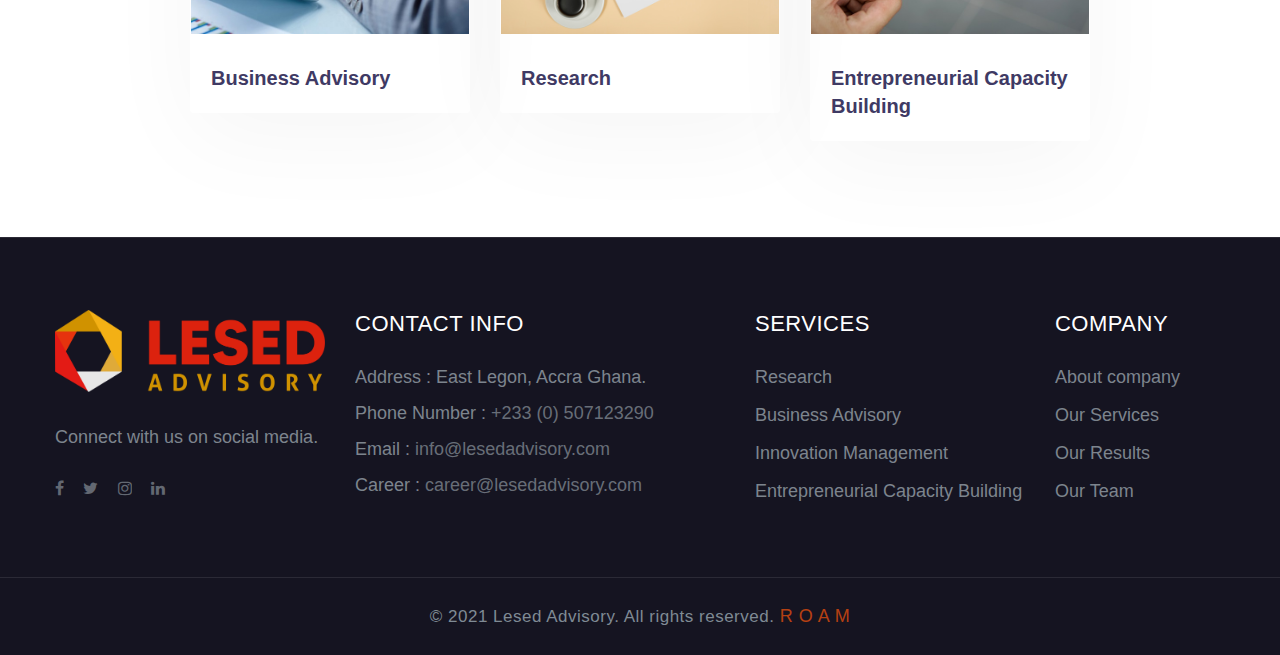
<file: innovation.html>
<!doctype html>
<html lang="en">

<meta http-equiv="content-type" content="text/html;charset=UTF-8" />

<head>
  <!-- Required meta tags -->
  <meta charset="utf-8">
  <meta name="viewport" content="width=device-width, initial-scale=1, shrink-to-fit=no">

  <title>Innovation Management :: Lesed Advisory | Inventive Business Solutions</title>
  <link rel="icon" type="text/css" href="assets/images/favicon.png">
  <link rel="stylesheet" href="assets/css/style-liberty.css">

</head>

<body>


  <!--header-->
  <header id="site-header" class="fixed-top">
    <div class="container">
      <nav class="navbar navbar-expand-lg navbar-dark stroke">
        <h1>
          <a class="navbar-brand" href="index.html">
            <img src="assets/images/logo/Lesed Advisory Logo.png" alt="">
          </a>
        </h1>
        <button class="navbar-toggler  collapsed bg-gradient" type="button" data-toggle="collapse"
          data-target="#navbarTogglerDemo02" aria-controls="navbarTogglerDemo02" aria-expanded="false"
          aria-label="Toggle navigation">
          <span class="navbar-toggler-icon fa icon-expand fa-bars"></span>
          <span class="navbar-toggler-icon fa icon-close fa-times"></span>
          </span>
        </button>

        <div class="collapse navbar-collapse" id="navbarTogglerDemo02">
          <ul class="navbar-nav mx-lg-auto">
            <li class="nav-item @@home__active">
              <a class="nav-link" href="index.html">Home <span class="sr-only">(current)</span></a>
            </li>
            <li class="nav-item @@about__active">
              <a class="nav-link" href="about.html">About</a>
            </li>
            <li class="nav-item dropdown active">
              <a class="nav-link dropdown-toggle" href="services.html" id="navbarDropdown" role="button"
                data-toggle="dropdown" aria-haspopup="true" aria-expanded="false">
                Services <span class="fa fa-angle-down"></span>
              </a>
              <div class="dropdown-menu" aria-labelledby="navbarDropdown">
                <a class="dropdown-item" href="research.html"> Research</a>
                <a class="dropdown-item" href="business-advisory.html">Business
                  Advisory</a>
                <a class="dropdown-item" href="innovation.html"> Innovation Management</a>
                <a class="dropdown-item" href="entrepreneurial.html"> Entrepreneurial Capacity
                  Building</a>
              </div>
            </li>
            <li class="nav-item @@result__active">
              <a class="nav-link" href="result.html">Our Results</a>
            </li>
            <li class="nav-item @@team__active">
              <a class="nav-link" href="team.html">The Team</a>
            </li>
            <li class="nav-item @@career__active">
              <a class="nav-link" href="career.html">Career</a>
            </li>
            <li class="nav-item @@contact__active">
              <a class="nav-link" href="contact.html">Contact</a>
            </li>
          </ul>
        </div>

        <!-- toggle switch for light and dark theme -->
        <div class="mobile-position">
          <nav class="navigation">
            <div class="theme-switch-wrapper">
              <label class="theme-switch" for="checkbox">
                <input type="checkbox" id="checkbox">
                <div class="mode-container py-1">
                  <i class="gg-sun"></i>
                  <i class="gg-moon"></i>
                </div>
              </label>
            </div>
          </nav>
        </div>
        <!-- //toggle switch for light and dark theme -->
      </nav>

    </div>
  </header>
  <!--/header-->

  <!-- Blog single breadcrumb -->
  <section class="w3l-about-breadcrumb text-center">
    <div class="breadcrumb-bg breadcrumb-bg-about py-5">
      <div class="container py-lg-5 py-md-4">
        <h2 class="title pt-md-5 pt-4">Innovation Management</h2>
      </div>
      <div class="hero-overlay"></div>
    </div>
  </section>
  <!-- //Blog single breadcrumb -->


  <!-- single post -->
  <section class="text-11 py-5">
    <div class="text11 py-lg-5 py-md-4">
      <div class="container">
        <div class="text11-content">
          <img src="assets/images/services/eve-plan.jpg" class="img-fluid radius-image w-100" alt="" />
          <h5 class="quote">
            At LESED Advisory, we believe that businesses either innovate or collapse, thus to ensure the sustainability
            and growth of African businesses, our firm offers advice on technological solutions that clients can
            incorporate into their products, services and processes to remain efficient and competitive.

          </h5>



          <div class="item mt-5 w3l-blog">
            <h3 class="aside-title">Other Services </h3>
            <div class="row">
              <div class="col-lg-4 col-md-4 mt-md-0">
                <div class="card">
                  <div class="card-header p-0 position-relative">
                    <a href="business-advisory.html" class="zoom d-block">
                      <img class="card-img-bottom d-block" src="assets/images/services/10.jpg" alt="Card image cap">
                    </a>
                  </div>
                  <div class="card-body blog-details">
                    <div class="price-review d-flex justify-content-between mb-1align-items-center">
                      <a href="business-advisory.html" class="blog-desc">Business Advisory</a>
                    </div>
                  </div>
                </div>
              </div>
              <div class="col-lg-4 col-md-4 mt-md-0">
                <div class="card">
                  <div class="card-header p-0 position-relative">
                    <a href="research.html" class="zoom d-block">
                      <img class="card-img-bottom d-block" src="assets/images/services/research.jpg"
                        alt="Card image cap">
                    </a>
                  </div>
                  <div class="card-body blog-details">
                    <div class="price-review d-flex justify-content-between mb-1align-items-center">
                      <a href="research.html" class="blog-desc">Research</a>
                    </div>
                  </div>
                </div>
              </div>
              <div class="col-lg-4 col-md-4 mt-md-0 mt-5">
                <div class="card">
                  <div class="card-header p-0 position-relative">
                    <a href="entrepreneurial.html" class="zoom d-block">
                      <img class="card-img-bottom d-block" src="assets/images/services/bus-con.jpg"
                        alt="Card image cap">
                    </a>
                  </div>
                  <div class="card-body blog-details">
                    <div class="price-review d-flex justify-content-between mb-1align-items-center">
                      <a href="entrepreneurial.html" class="blog-desc">Entrepreneurial Capacity Building</a>
                    </div>
                  </div>
                </div>
              </div>
            </div>
          </div>
        </div>
      </div>
    </div>
  </section>
  <!-- //single post -->

  <!-- footer -->
  <footer class="w3l-footer-29-main">
    <div class="footer-29 py-5">
      <div class="container py-md-4">

        <div class="row footer-top-29">

          <div class="col-lg-3 col-md-6 footer-list-29 footer-1">
            <div class="footer-logo mb-4">
              <a class="navbar-brand" href="index.html">
                <img class="img-responsive" src="assets/images/logo/Lesed Advisory Logo.png" alt="">
              </a>
            </div>
            <p>Connect with us on social media.</p>
            <div class="main-social-footer-29 mt-md-4 mt-3">
              <a href="#facebook" class="facebook"><span class="fa fa-facebook"></span></a>
              <a href="#twitter" class="twitter"><span class="fa fa-twitter"></span></a>
              <a href="#instagram" class="instagram"><span class="fa fa-instagram"></span></a>
              <a href="#linkedin" class="linkedin"><span class="fa fa-linkedin"></span></a>
            </div>
          </div>

          <div class="col-lg-4 col-md-6 footer-list-29 footer-1 pr-lg-5 mt-md-0 mt-5">
            <h6 class="footer-title-29">Contact Info </h6>
            <p class="mb-2">Address : East Legon, Accra Ghana.</p>
            <p class="mb-2">Phone Number : <a href="tel:+233 (0) 507123290">+233 (0) 507123290</a></p>
            <p class="mb-2">Email : <a href="mailto:info@lesedadvisory.com">info@lesedadvisory.com</a></p>
            <p>Career : <a href="mailto:career@lesedadvisory.com">career@lesedadvisory.com</a></p>
          </div>

          <div class="col-lg-3 col-md-6 col-sm-5 col-6 footer-list-29 footer-2 mt-lg-0 mt-5">
            <ul>
              <h6 class="footer-title-29">Services</h6>
              <li><a href="research.html">Research</a></li>
              <li><a href="business-advisory.html">Business Advisory</a></li>
              <li><a href="innovation.html">Innovation Management</a></li>
              <li><a href="entrepreneurial.html">Entrepreneurial Capacity Building</a></li>
            </ul>
          </div>

          <div class="col-lg-2 col-md-6 col-sm-5 col-6 footer-list-29 footer-2 mt-lg-0 mt-5">
            <ul>
              <h6 class="footer-title-29">Company</h6>
              <li><a href="about.html"> About company</a></li>
              <li><a href="services.html">Our Services</a></li>
              <li><a href="result.html">Our Results </a></li>
              <li><a href="team.html">Our Team</a></li>
              <!-- <li><a href="contact.html">Our Contact</a></li> -->
            </ul>
          </div>

        </div>

      </div>
    </div>
    <!-- copyright -->
    <section class="w3l-copyright text-center">
      <div class="container">
        <p class="copy-footer-29">© 2021 Lesed Advisory. All rights reserved.
          <a href="https://grouproam.com/" target="_blank"> R O A M</a>
        </p>
      </div>

      <!-- move top -->
      <button onclick="topFunction()" id="movetop" title="Go to top">
        &#10548;
      </button>
      <script>
        // When the user scrolls down 20px from the top of the document, show the button
        window.onscroll = function () {
          scrollFunction()
        };

        function scrollFunction() {
          if (document.body.scrollTop > 20 || document.documentElement.scrollTop > 20) {
            document.getElementById("movetop").style.display = "block";
          } else {
            document.getElementById("movetop").style.display = "none";
          }
        }

        // When the user clicks on the button, scroll to the top of the document
        function topFunction() {
          document.body.scrollTop = 0;
          document.documentElement.scrollTop = 0;
        }
      </script>
      <!-- /move top -->
    </section>
    <!-- //copyright -->
  </footer>
  <!-- //footer -->


  <!-- Template JavaScript -->
  <script src="assets/js/jquery-3.3.1.min.js"></script>
  <script src="assets/js/theme-change.js"></script>

  <!-- libhtbox -->
  <script src="assets/js/lightbox-plus-jquery.min.js"></script>
  <!-- libhtbox -->

  <!-- banner slick slider -->
  <script src="assets/js/slick.js"></script>
  <script src="assets/js/script.js"></script>
  <!-- //banner slick slider -->

  <!-- magnific popup -->
  <script src="assets/js/jquery.magnific-popup.min.js"></script>
  <script>
    $(document).ready(function () {
      $('.popup-with-zoom-anim').magnificPopup({
        type: 'inline',

        fixedContentPos: false,
        fixedBgPos: true,

        overflowY: 'auto',

        closeBtnInside: true,
        preloader: false,

        midClick: true,
        removalDelay: 300,
        mainClass: 'my-mfp-zoom-in'
      });

      $('.popup-with-move-anim').magnificPopup({
        type: 'inline',

        fixedContentPos: false,
        fixedBgPos: true,

        overflowY: 'auto',

        closeBtnInside: true,
        preloader: false,

        midClick: true,
        removalDelay: 300,
        mainClass: 'my-mfp-slide-bottom'
      });
    });
  </script>
  <!-- //magnific popup -->

  <!-- script for tesimonials carousel slider -->
  <script src="assets/js/owl.carousel.js"></script>

  <script>
    $(document).ready(function () {
      $("#owl-demo1").owlCarousel({
        loop: true,
        margin: 20,
        nav: false,
        responsiveClass: true,
        responsive: {
          0: {
            items: 1,
            nav: false
          },
          768: {
            items: 1,
            nav: false
          },
          1000: {
            items: 1,
            nav: false,
            loop: false
          }
        }
      })
    })
  </script>
  <!-- //script for tesimonials carousel slider -->

  <!-- disable body scroll which navbar is in active -->
  <script>
    $(function () {
      $('.navbar-toggler').click(function () {
        $('body').toggleClass('noscroll');
      })
    });
  </script>
  <!-- disable body scroll which navbar is in active -->

  <!--/MENU-JS-->
  <script>
    $(window).on("scroll", function () {
      var scroll = $(window).scrollTop();

      if (scroll >= 80) {
        $("#site-header").addClass("nav-fixed");
      } else {
        $("#site-header").removeClass("nav-fixed");
      }
    });

    //Main navigation Active Class Add Remove
    $(".navbar-toggler").on("click", function () {
      $("header").toggleClass("active");
    });
    $(document).on("ready", function () {
      if ($(window).width() > 991) {
        $("header").removeClass("active");
      }
      $(window).on("resize", function () {
        if ($(window).width() > 991) {
          $("header").removeClass("active");
        }
      });
    });
  </script>
  <!--//MENU-JS-->

  <!-- Search -->
  <script>
    $('.control').click(function () {
      $('body').addClass('search-active');
      $('.input-search').focus();
    });

    $('.icon-close').click(function () {
      $('body').removeClass('search-active');
    });
  </script>
  <!-- //Search -->

  <script src="assets/js/bootstrap.min.js"></script>
</body>

</html>
</file>
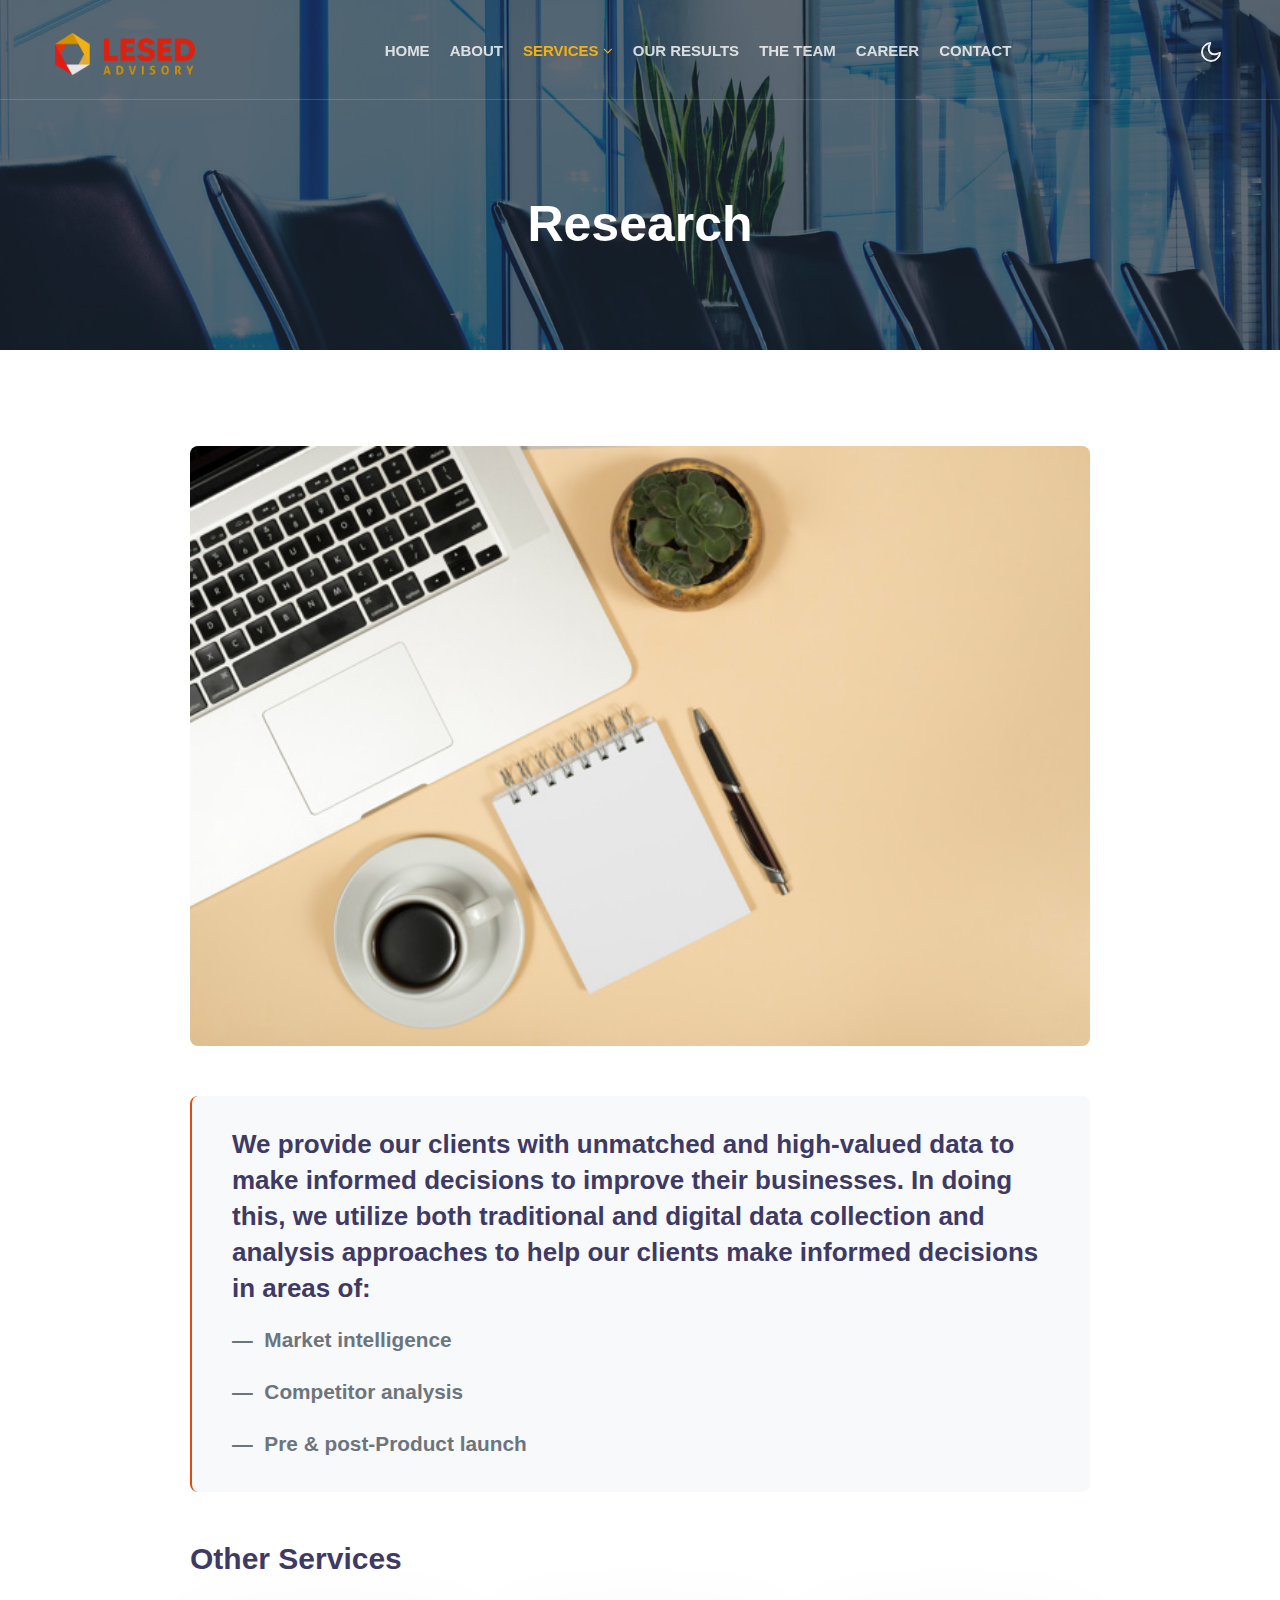
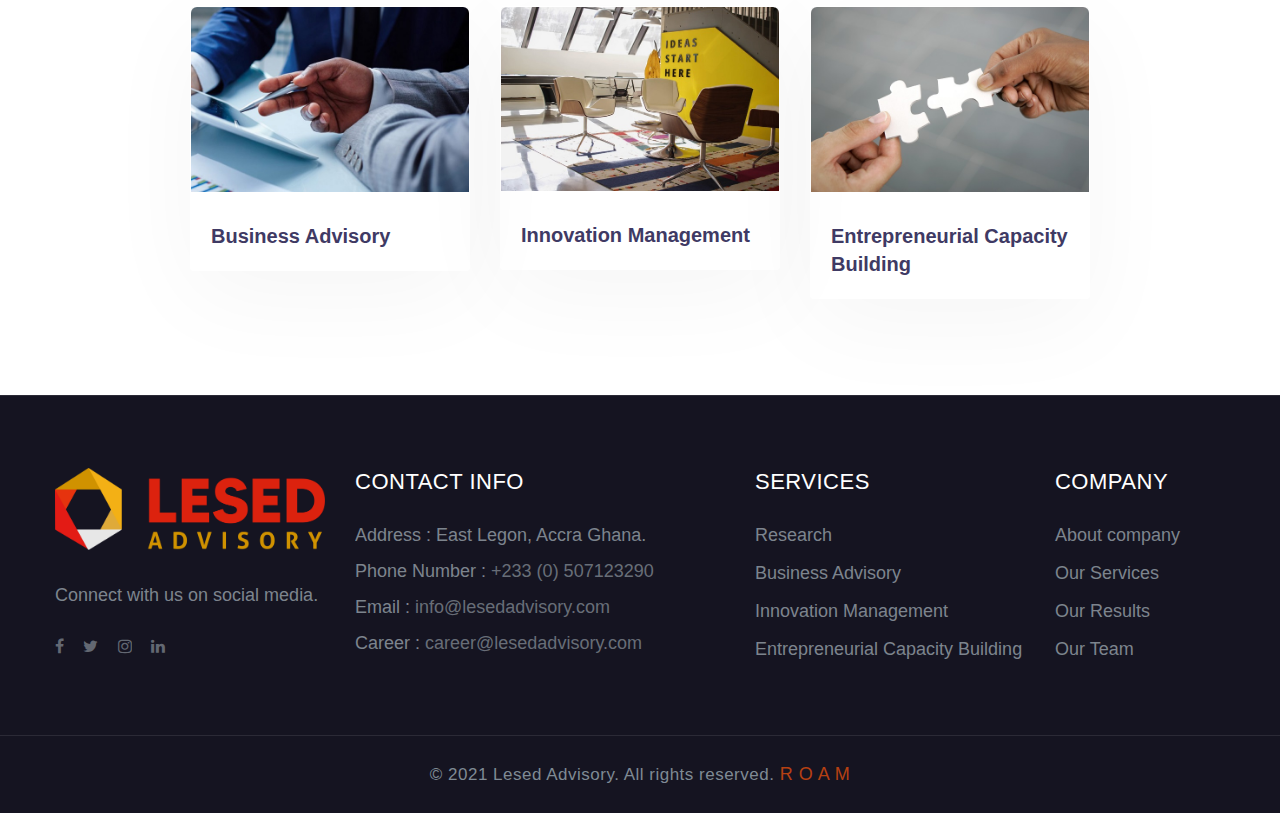
<file: research.html>
<!doctype html>
<html lang="en">

<meta http-equiv="content-type" content="text/html;charset=UTF-8" />

<head>
  <!-- Required meta tags -->
  <meta charset="utf-8">
  <meta name="viewport" content="width=device-width, initial-scale=1, shrink-to-fit=no">

  <title>Research :: Lesed Advisory | Inventive Business Solutions</title>
  <link rel="icon" type="text/css" href="assets/images/favicon.png">
  <link rel="stylesheet" href="assets/css/style-liberty.css">

</head>

<body>
  <!--header-->
  <header id="site-header" class="fixed-top">
    <div class="container">
      <nav class="navbar navbar-expand-lg navbar-dark stroke">
        <h1>
          <a class="navbar-brand" href="index.html">
            <img src="assets/images/logo/Lesed Advisory Logo.png" alt="">
          </a>
        </h1>
        <button class="navbar-toggler  collapsed bg-gradient" type="button" data-toggle="collapse"
          data-target="#navbarTogglerDemo02" aria-controls="navbarTogglerDemo02" aria-expanded="false"
          aria-label="Toggle navigation">
          <span class="navbar-toggler-icon fa icon-expand fa-bars"></span>
          <span class="navbar-toggler-icon fa icon-close fa-times"></span>
          </span>
        </button>

        <div class="collapse navbar-collapse" id="navbarTogglerDemo02">
          <ul class="navbar-nav mx-lg-auto">
            <li class="nav-item @@home__active">
              <a class="nav-link" href="index.html">Home <span class="sr-only">(current)</span></a>
            </li>
            <li class="nav-item @@about__active">
              <a class="nav-link" href="about.html">About</a>
            </li>
            <li class="nav-item dropdown active">
              <a class="nav-link dropdown-toggle" href="services.html" id="navbarDropdown" role="button"
                data-toggle="dropdown" aria-haspopup="true" aria-expanded="false">
                Services <span class="fa fa-angle-down"></span>
              </a>
              <div class="dropdown-menu" aria-labelledby="navbarDropdown">
                <a class="dropdown-item" href="research.html"> Research</a>
                <a class="dropdown-item" href="business-advisory.html">Business
                  Advisory</a>
                <a class="dropdown-item" href="innovation.html"> Innovation Management</a>
                <a class="dropdown-item" href="entrepreneurial.html"> Entrepreneurial Capacity
                  Building</a>
              </div>
            </li>
            <li class="nav-item @@result__active">
              <a class="nav-link" href="result.html">Our Results</a>
            </li>
            <li class="nav-item @@team__active">
              <a class="nav-link" href="team.html">The Team</a>
            </li>
            <li class="nav-item @@career__active">
              <a class="nav-link" href="career.html">Career</a>
            </li>
            <li class="nav-item @@contact__active">
              <a class="nav-link" href="contact.html">Contact</a>
            </li>
          </ul>
        </div>

        <!-- toggle switch for light and dark theme -->
        <div class="mobile-position">
          <nav class="navigation">
            <div class="theme-switch-wrapper">
              <label class="theme-switch" for="checkbox">
                <input type="checkbox" id="checkbox">
                <div class="mode-container py-1">
                  <i class="gg-sun"></i>
                  <i class="gg-moon"></i>
                </div>
              </label>
            </div>
          </nav>
        </div>
        <!-- //toggle switch for light and dark theme -->
      </nav>

    </div>
  </header>
  <!--/header-->

  <!-- Blog single breadcrumb -->
  <section class="w3l-about-breadcrumb text-center">
    <div class="breadcrumb-bg breadcrumb-bg-about py-5">
      <div class="container py-lg-5 py-md-4">
        <h2 class="title pt-md-5 pt-4">Research</h2>
      </div>
      <div class="hero-overlay"></div>
    </div>
  </section>
  <!-- //Blog single breadcrumb -->

  <!-- single post -->
  <section class="text-11 py-5">
    <div class="text11 py-lg-5 py-md-4">
      <div class="container">
        <div class="text11-content">
          <img src="assets/images/services/research.jpg" class="img-fluid radius-image w-100" alt="" />
          <h5 class="quote">
            We provide our clients with unmatched and high-valued data to make informed decisions to improve their
            businesses. In doing this, we utilize both traditional and digital data collection and analysis approaches
            to help our clients make informed decisions in areas of:

            <footer class="blockquote-footer mt-3"> Market intelligence</footer>
            <footer class="blockquote-footer mt-3"> Competitor analysis</footer>
            <footer class="blockquote-footer mt-3"> Pre & post-Product launch</footer>
          </h5>



          <div class="item mt-5 w3l-blog">
            <h3 class="aside-title">Other Services </h3>
            <div class="row">
              <div class="col-lg-4 col-md-4 mt-md-0">
                <div class="card">
                  <div class="card-header p-0 position-relative">
                    <a href="business-advisory.html" class="zoom d-block">
                      <img class="card-img-bottom d-block" src="assets/images/services/10.jpg" alt="Card image cap">
                    </a>
                  </div>
                  <div class="card-body blog-details">
                    <div class="price-review d-flex justify-content-between mb-1align-items-center">
                      <a href="business-advisory.html" class="blog-desc">Business Advisory</a>
                    </div>
                  </div>
                </div>
              </div>
              <div class="col-lg-4 col-md-4 mt-md-0">
                <div class="card">
                  <div class="card-header p-0 position-relative">
                    <a href="innovation.html" class="zoom d-block">
                      <img class="card-img-bottom d-block" src="assets/images/services/eve-plan.jpg"
                        alt="Card image cap">
                    </a>
                  </div>
                  <div class="card-body blog-details">
                    <div class="price-review d-flex justify-content-between mb-1align-items-center">
                      <a href="innovation.html" class="blog-desc">Innovation Management</a>
                    </div>
                  </div>
                </div>
              </div>
              <div class="col-lg-4 col-md-4 mt-md-0 mt-5">
                <div class="card">
                  <div class="card-header p-0 position-relative">
                    <a href="entrepreneurial.html" class="zoom d-block">
                      <img class="card-img-bottom d-block" src="assets/images/services/bus-con.jpg"
                        alt="Card image cap">
                    </a>
                  </div>
                  <div class="card-body blog-details">
                    <div class="price-review d-flex justify-content-between mb-1align-items-center">
                      <a href="entrepreneurial.html" class="blog-desc">Entrepreneurial Capacity Building</a>
                    </div>
                  </div>
                </div>
              </div>
            </div>
          </div>
        </div>
      </div>
    </div>
  </section>
  <!-- //single post -->
  <!-- footer -->
  <footer class="w3l-footer-29-main">
    <div class="footer-29 py-5">
      <div class="container py-md-4">

        <div class="row footer-top-29">

          <div class="col-lg-3 col-md-6 footer-list-29 footer-1">
            <div class="footer-logo mb-4">
              <a class="navbar-brand" href="index.html">
                <img class="img-responsive" src="assets/images/logo/Lesed Advisory Logo.png" alt="">
              </a>
            </div>
            <p>Connect with us on social media.</p>
            <div class="main-social-footer-29 mt-md-4 mt-3">
              <a href="#facebook" class="facebook"><span class="fa fa-facebook"></span></a>
              <a href="#twitter" class="twitter"><span class="fa fa-twitter"></span></a>
              <a href="#instagram" class="instagram"><span class="fa fa-instagram"></span></a>
              <a href="#linkedin" class="linkedin"><span class="fa fa-linkedin"></span></a>
            </div>
          </div>

          <div class="col-lg-4 col-md-6 footer-list-29 footer-1 pr-lg-5 mt-md-0 mt-5">
            <h6 class="footer-title-29">Contact Info </h6>
            <p class="mb-2">Address : East Legon, Accra Ghana.</p>
            <p class="mb-2">Phone Number : <a href="tel:+233 (0) 507123290">+233 (0) 507123290</a></p>
            <p class="mb-2">Email : <a href="mailto:info@lesedadvisory.com">info@lesedadvisory.com</a></p>
            <p>Career : <a href="mailto:career@lesedadvisory.com">career@lesedadvisory.com</a></p>
          </div>

          <div class="col-lg-3 col-md-6 col-sm-5 col-6 footer-list-29 footer-2 mt-lg-0 mt-5">
            <ul>
              <h6 class="footer-title-29">Services</h6>
              <li><a href="research.html">Research</a></li>
              <li><a href="business-advisory.html">Business Advisory</a></li>
              <li><a href="innovation.html">Innovation Management</a></li>
              <li><a href="entrepreneurial.html">Entrepreneurial Capacity Building</a></li>
            </ul>
          </div>

          <div class="col-lg-2 col-md-6 col-sm-5 col-6 footer-list-29 footer-2 mt-lg-0 mt-5">
            <ul>
              <h6 class="footer-title-29">Company</h6>
              <li><a href="about.html"> About company</a></li>
              <li><a href="services.html">Our Services</a></li>
              <li><a href="result.html">Our Results </a></li>
              <li><a href="team.html">Our Team</a></li>
              <!-- <li><a href="contact.html">Our Contact</a></li> -->
            </ul>
          </div>

        </div>

      </div>
    </div>
    <!-- copyright -->
    <section class="w3l-copyright text-center">
      <div class="container">
        <p class="copy-footer-29">© 2021 Lesed Advisory. All rights reserved.
          <a href="https://grouproam.com/" target="_blank"> R O A M</a>
        </p>
      </div>

      <!-- move top -->
      <button onclick="topFunction()" id="movetop" title="Go to top">
        &#10548;
      </button>
      <script>
        // When the user scrolls down 20px from the top of the document, show the button
        window.onscroll = function () {
          scrollFunction()
        };

        function scrollFunction() {
          if (document.body.scrollTop > 20 || document.documentElement.scrollTop > 20) {
            document.getElementById("movetop").style.display = "block";
          } else {
            document.getElementById("movetop").style.display = "none";
          }
        }

        // When the user clicks on the button, scroll to the top of the document
        function topFunction() {
          document.body.scrollTop = 0;
          document.documentElement.scrollTop = 0;
        }
      </script>
      <!-- /move top -->
    </section>
    <!-- //copyright -->
  </footer>
  <!-- //footer -->


  <!-- Template JavaScript -->
  <script src="assets/js/jquery-3.3.1.min.js"></script>
  <script src="assets/js/theme-change.js"></script>

  <!-- libhtbox -->
  <script src="assets/js/lightbox-plus-jquery.min.js"></script>
  <!-- libhtbox -->

  <!-- banner slick slider -->
  <script src="assets/js/slick.js"></script>
  <script src="assets/js/script.js"></script>
  <!-- //banner slick slider -->

  <!-- magnific popup -->
  <script src="assets/js/jquery.magnific-popup.min.js"></script>
  <script>
    $(document).ready(function () {
      $('.popup-with-zoom-anim').magnificPopup({
        type: 'inline',

        fixedContentPos: false,
        fixedBgPos: true,

        overflowY: 'auto',

        closeBtnInside: true,
        preloader: false,

        midClick: true,
        removalDelay: 300,
        mainClass: 'my-mfp-zoom-in'
      });

      $('.popup-with-move-anim').magnificPopup({
        type: 'inline',

        fixedContentPos: false,
        fixedBgPos: true,

        overflowY: 'auto',

        closeBtnInside: true,
        preloader: false,

        midClick: true,
        removalDelay: 300,
        mainClass: 'my-mfp-slide-bottom'
      });
    });
  </script>
  <!-- //magnific popup -->

  <!-- script for tesimonials carousel slider -->
  <script src="assets/js/owl.carousel.js"></script>

  <script>
    $(document).ready(function () {
      $("#owl-demo1").owlCarousel({
        loop: true,
        margin: 20,
        nav: false,
        responsiveClass: true,
        responsive: {
          0: {
            items: 1,
            nav: false
          },
          768: {
            items: 1,
            nav: false
          },
          1000: {
            items: 1,
            nav: false,
            loop: false
          }
        }
      })
    })
  </script>
  <!-- //script for tesimonials carousel slider -->

  <!-- disable body scroll which navbar is in active -->
  <script>
    $(function () {
      $('.navbar-toggler').click(function () {
        $('body').toggleClass('noscroll');
      })
    });
  </script>
  <!-- disable body scroll which navbar is in active -->

  <!--/MENU-JS-->
  <script>
    $(window).on("scroll", function () {
      var scroll = $(window).scrollTop();

      if (scroll >= 80) {
        $("#site-header").addClass("nav-fixed");
      } else {
        $("#site-header").removeClass("nav-fixed");
      }
    });

    //Main navigation Active Class Add Remove
    $(".navbar-toggler").on("click", function () {
      $("header").toggleClass("active");
    });
    $(document).on("ready", function () {
      if ($(window).width() > 991) {
        $("header").removeClass("active");
      }
      $(window).on("resize", function () {
        if ($(window).width() > 991) {
          $("header").removeClass("active");
        }
      });
    });
  </script>
  <!--//MENU-JS-->

  <!-- Search -->
  <script>
    $('.control').click(function () {
      $('body').addClass('search-active');
      $('.input-search').focus();
    });

    $('.icon-close').click(function () {
      $('body').removeClass('search-active');
    });
  </script>
  <!-- //Search -->

  <script src="assets/js/bootstrap.min.js"></script>

</body>


</html>
</file>
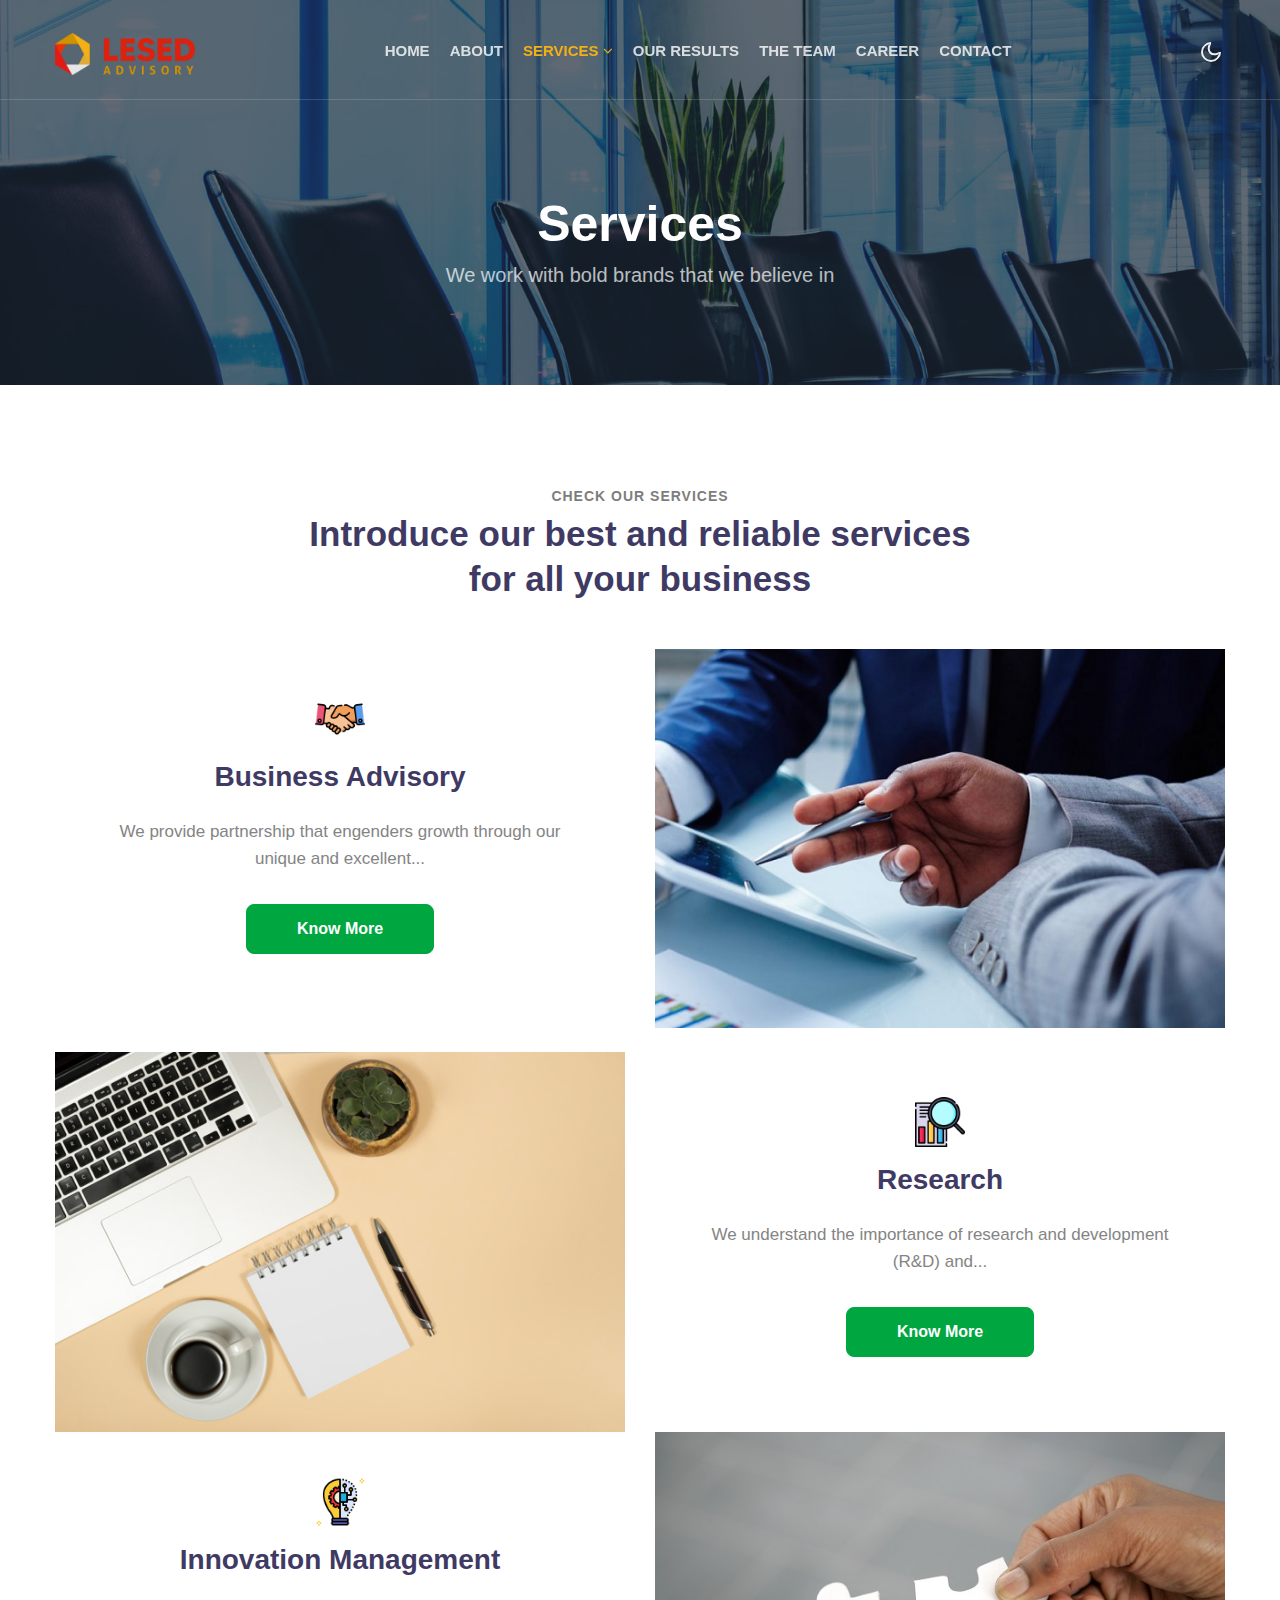
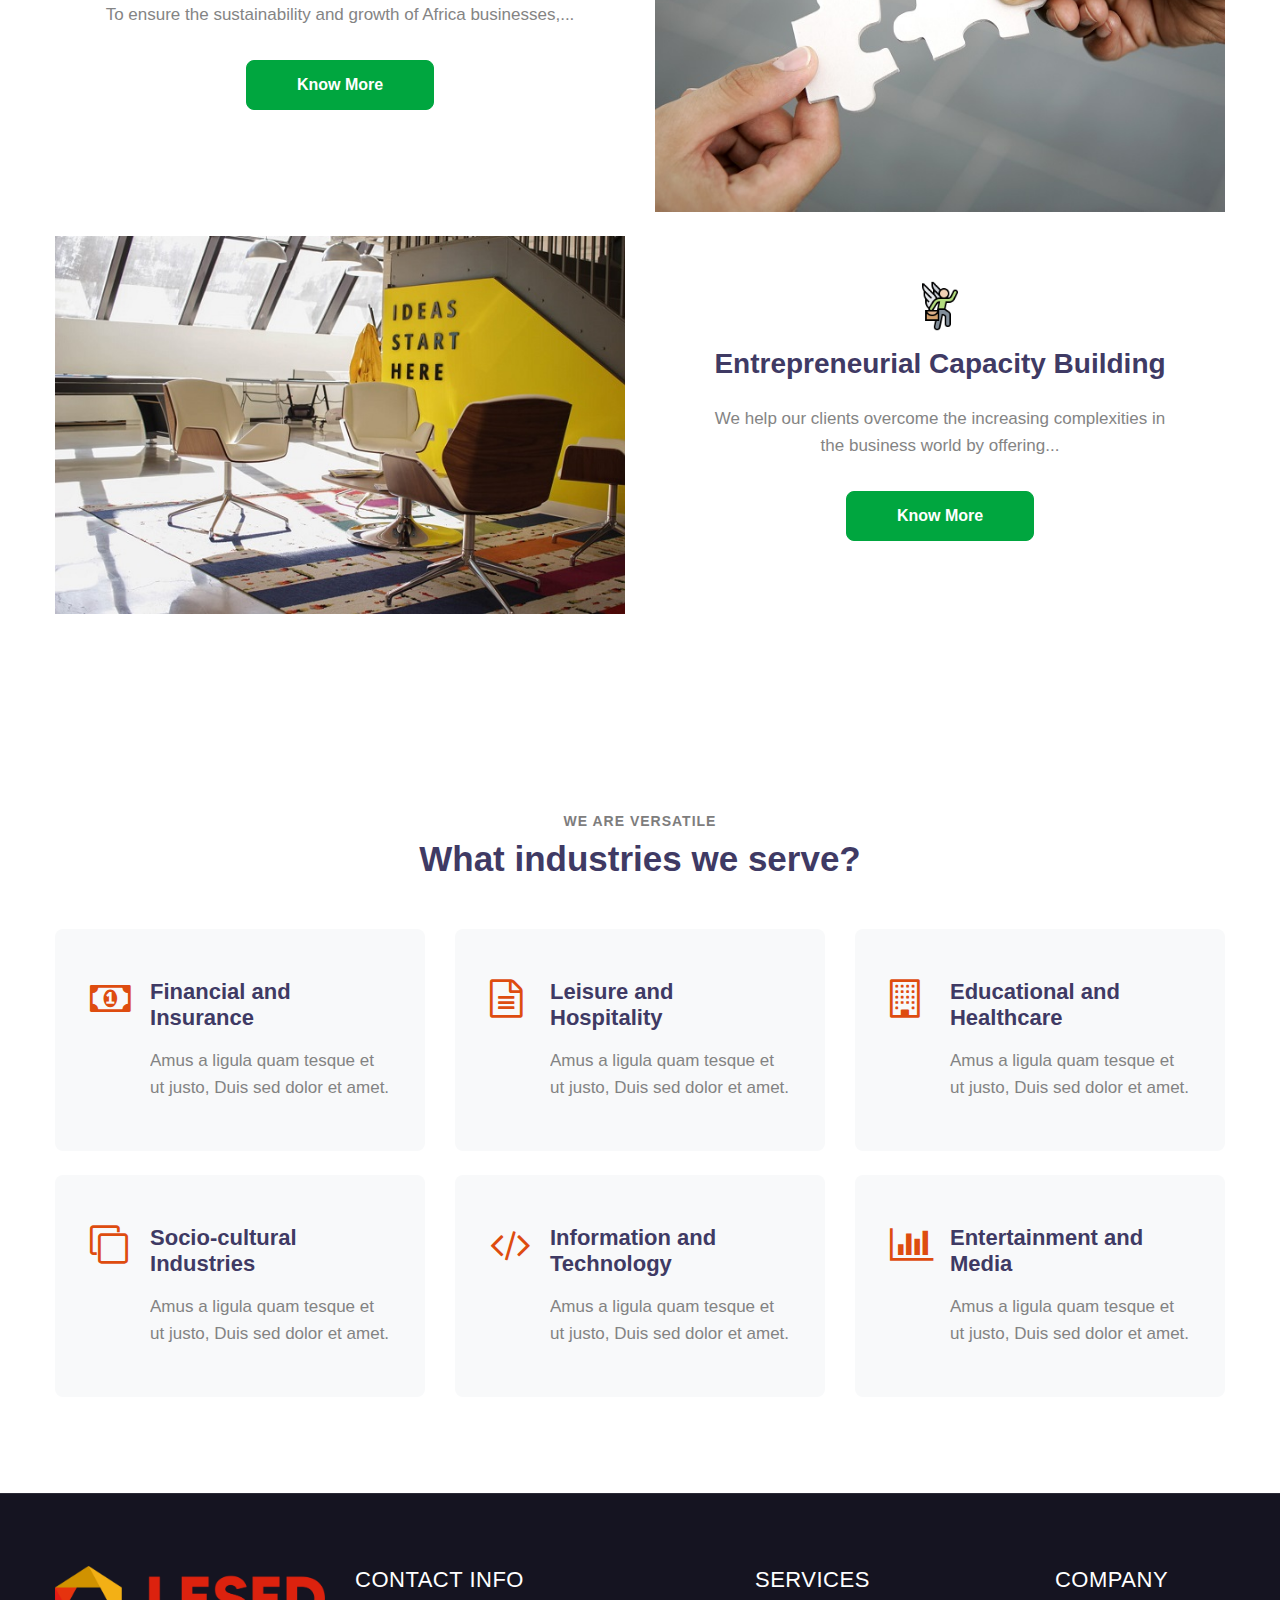
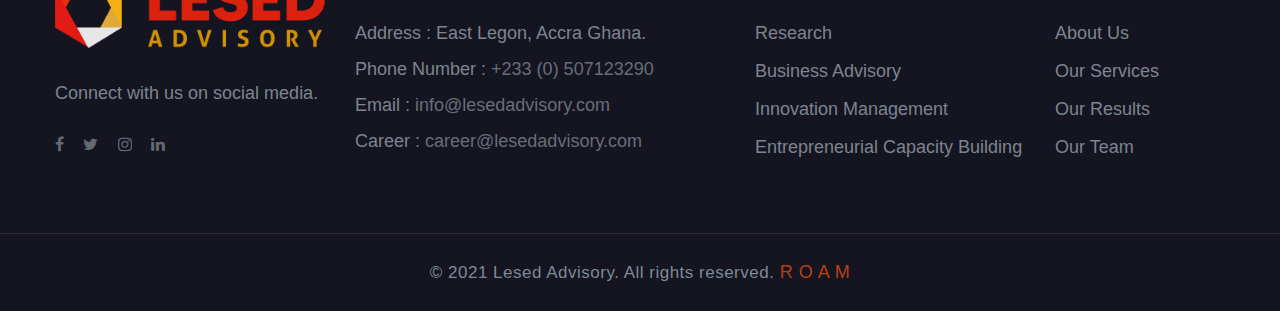
<file: services.html>
<!doctype html>
<html lang="en">

<meta http-equiv="content-type" content="text/html;charset=UTF-8" />

<head>
  <!-- Required meta tags -->
  <meta charset="utf-8">
  <meta name="viewport" content="width=device-width, initial-scale=1, shrink-to-fit=no">

  <title>Our Services :: Lesed Advisory | Inventive Business Solutions</title>
  <link rel="icon" type="text/css" href="assets/images/favicon.png">
  <link rel="stylesheet" href="assets/css/style-liberty.css">

</head>

<body>

  <!--header-->
  <header id="site-header" class="fixed-top">
    <div class="container">
      <nav class="navbar navbar-expand-lg navbar-dark stroke">
        <h1>
          <a class="navbar-brand" href="index.html">
            <img src="assets/images/logo/Lesed Advisory Logo.png" alt="">
          </a>
        </h1>
        <button class="navbar-toggler  collapsed bg-gradient" type="button" data-toggle="collapse"
          data-target="#navbarTogglerDemo02" aria-controls="navbarTogglerDemo02" aria-expanded="false"
          aria-label="Toggle navigation">
          <span class="navbar-toggler-icon fa icon-expand fa-bars"></span>
          <span class="navbar-toggler-icon fa icon-close fa-times"></span>
          </span>
        </button>

        <div class="collapse navbar-collapse" id="navbarTogglerDemo02">
          <ul class="navbar-nav mx-lg-auto">
            <li class="nav-item @@home__active">
              <a class="nav-link" href="index.html">Home <span class="sr-only">(current)</span></a>
            </li>
            <li class="nav-item @@about__active">
              <a class="nav-link" href="about.html">About</a>
            </li>
            <li class="nav-item dropdown active">
              <a class="nav-link dropdown-toggle" href="services.html" id="navbarDropdown" role="button"
                data-toggle="dropdown" aria-haspopup="true" aria-expanded="false">
                Services <span class="fa fa-angle-down"></span>
              </a>
              <div class="dropdown-menu" aria-labelledby="navbarDropdown">
                <a class="dropdown-item" href="research.html"> Research</a>
                <a class="dropdown-item" href="business-advisory.html">Business
                  Advisory</a>
                <a class="dropdown-item" href="innovation.html"> Innovation Management</a>
                <a class="dropdown-item" href="entrepreneurial.html"> Entrepreneurial Capacity
                  Building</a>
              </div>
            </li>
            <li class="nav-item @@result__active">
              <a class="nav-link" href="result.html">Our Results</a>
            </li>
            <li class="nav-item @@team__active">
              <a class="nav-link" href="team.html">The Team</a>
            </li>
            <li class="nav-item @@career__active">
              <a class="nav-link" href="career.html">Career</a>
            </li>
            <li class="nav-item @@contact__active">
              <a class="nav-link" href="contact.html">Contact</a>
            </li>
          </ul>
        </div>

        <!-- toggle switch for light and dark theme -->
        <div class="mobile-position">
          <nav class="navigation">
            <div class="theme-switch-wrapper">
              <label class="theme-switch" for="checkbox">
                <input type="checkbox" id="checkbox">
                <div class="mode-container py-1">
                  <i class="gg-sun"></i>
                  <i class="gg-moon"></i>
                </div>
              </label>
            </div>
          </nav>
        </div>
        <!-- //toggle switch for light and dark theme -->
      </nav>

    </div>
  </header>
  <!--/header-->

  <!-- Service breadcrumb -->
  <section class="w3l-about-breadcrumb text-center">
    <div class="breadcrumb-bg breadcrumb-bg-about py-5">
      <div class="container py-lg-5 py-md-4">
        <h2 class="title pt-md-5 pt-4">Services</h2>
        <p class="inner-page-para mt-2">We work with bold brands that we believe in</p>
      </div>
      <div class="hero-overlay"></div>
    </div>
  </section>
  <!-- //Service breadcrumb -->

  <!-- service section -->
  <section class="w3l-features py-5" id="work">
    <div class="container py-lg-5 py-md-4 py-2">
      <div class="title-content text-center mb-md-5 mb-4">
        <h3 class="title-small"> Check our services</h3>
        <h3 class="title-big mx-lg-5">Introduce our best and reliable services for all your business</h3>
      </div>
      <div class="row main-cont-wthree-2">
        <div class="col-lg-6">
          <div class="service-grid-left">
            <img src="assets/images/icons/agreement.png" alt="" width="50px" class="img-fluid mb-3">
            <h3 class="title-service mb-md-4 mb-3">Business Advisory</h3>
            <p class="text-para mb-lg-2 mb-0">We provide partnership that engenders growth through our unique and
              excellent...
            </p>
            <a href="business-advisory.html" class="btn btn-style btn-primary mt-lg-4 mt-4">Know More</a>
          </div>
        </div>
        <div class="col-lg-6 service-grid-right mt-lg-0">
          <img src="assets/images/services/10.jpg" alt="" class="img-fluid">
        </div>
      </div>
      <div class="row mt-lg-4 mt-5">
        <div class="col-lg-6 service-grid-right mb-lg-0">
          <img src="assets/images/services/research.jpg" alt="" class="img-fluid">
        </div>
        <div class="col-lg-6">
          <div class="service-grid-left">
            <img src="assets/images/icons/research.png" alt="" width="50px" class="img-fluid mb-3">
            <h3 class="title-service mb-md-4 mb-3">Research</h3>
            <p class="text-para mb-lg-2 mb-0">We understand the importance of research and development (R&D) and...
            </p>
            <a href="research.html" class="btn btn-style btn-primary mt-lg-4 mt-4">Know More</a>
          </div>
        </div>
      </div>
      <div class="row main-cont-wthree-2">
        <div class="col-lg-6">
          <div class="service-grid-left">
            <img src="assets/images/icons/idea.png" alt="" width="50px" class="img-fluid mb-3">
            <h3 class="title-service mb-md-4 mb-3">Innovation Management</h3>
            <p class="text-para mb-lg-2 mb-0">To ensure the sustainability and growth of Africa businesses,...
            </p>
            <a href="innovation.html" class="btn btn-style btn-primary mt-lg-4 mt-4">Know More</a>
          </div>
        </div>
        <div class="col-lg-6 service-grid-right mt-lg-0">
          <img src="assets/images/services/bus-con.jpg" alt="" class="img-fluid">
        </div>
      </div>
      <div class="row mt-lg-4 mt-5">
        <div class="col-lg-6 service-grid-right mb-lg-0">
          <img src="assets/images/services/eve-plan.jpg" alt="" class="img-fluid">
        </div>
        <div class="col-lg-6">
          <div class="service-grid-left">
            <img src="assets/images/icons/speed.png" alt="" width="50px" class="img-fluid mb-3">
            <h3 class="title-service mb-md-4 mb-3">Entrepreneurial Capacity Building</h3>
            <p class="text-para mb-lg-2 mb-0">We help our clients overcome the increasing complexities in the business
              world by offering...
            </p>
            <a href="entrepreneurial.html" class="btn btn-style btn-primary mt-lg-4 mt-4">Know More</a>
          </div>
        </div>
      </div>
    </div>
  </section>
  <!-- features section -->
  <section class="w3l-aboutblock1" id="services">
    <div class="midd-w3 py-5">
      <div class="container py-lg-5 py-md-4 py-2">
        <div class="title-content text-center mb-md-5 mb-4">
          <h3 class="title-small"> We are versatile</h3>
          <h3 class="title-big mx-lg-5">What industries we serve?</h3>
        </div>
        <div class="row justify-content-center">
          <div class="col-lg-4 col-md-6 grids-feature">
            <div class="area-box">
              <i class="fa fa-money" aria-hidden="true"></i>
              <div class="area-box-info">
                <h4><a href="#feature" class="title-head">Financial and Insurance </a></h4>
                <p>Amus a ligula quam tesque et ut justo, Duis sed dolor et amet.</p>
              </div>
            </div>
          </div>
          <div class="col-lg-4 col-md-6 grids-feature mt-md-0 mt-4">
            <div class="area-box">
              <i class="fa fa-file-text-o" aria-hidden="true"></i>
              <div class="area-box-info">
                <h4><a href="#feature" class="title-head">Leisure and Hospitality</a></h4>
                <p>Amus a ligula quam tesque et ut justo, Duis sed dolor et amet.</p>
              </div>
            </div>
          </div>
          <div class="col-lg-4 col-md-6 grids-feature mt-lg-0 mt-4">
            <div class="area-box">
              <i class="fa fa-building-o" aria-hidden="true"></i>
              <div class="area-box-info">
                <h4><a href="#feature" class="title-head">Educational and Healthcare</a></h4>
                <p>Amus a ligula quam tesque et ut justo, Duis sed dolor et amet.</p>
              </div>
            </div>
          </div>
          <div class="col-lg-4 col-md-6 grids-feature mt-4">
            <div class="area-box">
              <i class="fa fa-clone" aria-hidden="true"></i>
              <div class="area-box-info">
                <h4><a href="#feature" class="title-head">Socio-cultural Industries</a></h4>
                <p>Amus a ligula quam tesque et ut justo, Duis sed dolor et amet.</p>
              </div>
            </div>
          </div>
          <div class="col-lg-4 col-md-6 grids-feature mt-4">
            <div class="area-box">
              <i class="fa fa-code" aria-hidden="true"></i>
              <div class="area-box-info">
                <h4><a href="#feature" class="title-head">Information and Technology </a></h4>
                <p>Amus a ligula quam tesque et ut justo, Duis sed dolor et amet.</p>
              </div>
            </div>
          </div>

          <div class="col-lg-4 col-md-6 grids-feature mt-4">
            <div class="area-box">
              <i class="fa fa-bar-chart" aria-hidden="true"></i>
              <div class="area-box-info">
                <h4><a href="#feature" class="title-head">Entertainment and Media</a></h4>
                <p>Amus a ligula quam tesque et ut justo, Duis sed dolor et amet.</p>
              </div>
            </div>
          </div>
        </div>
      </div>
    </div>
  </section>

  <!-- footer -->
  <footer class="w3l-footer-29-main">
    <div class="footer-29 py-5">
      <div class="container py-md-4">

        <div class="row footer-top-29">

          <div class="col-lg-3 col-md-6 footer-list-29 footer-1">
            <div class="footer-logo mb-4">
              <a class="navbar-brand" href="index.html">
                <img class="img-responsive" src="assets/images/logo/Lesed Advisory Logo.png" alt="">
              </a>
            </div>
            <p>Connect with us on social media.</p>
            <div class="main-social-footer-29 mt-md-4 mt-3">
              <a href="#facebook" class="facebook"><span class="fa fa-facebook"></span></a>
              <a href="#twitter" class="twitter"><span class="fa fa-twitter"></span></a>
              <a href="#instagram" class="instagram"><span class="fa fa-instagram"></span></a>
              <a href="#linkedin" class="linkedin"><span class="fa fa-linkedin"></span></a>
            </div>
          </div>

          <div class="col-lg-4 col-md-6 footer-list-29 footer-1 pr-lg-5 mt-md-0 mt-5">
            <h6 class="footer-title-29">Contact Info </h6>
            <p class="mb-2">Address : East Legon, Accra Ghana.</p>
            <p class="mb-2">Phone Number : <a href="tel:+233 (0) 507123290">+233 (0) 507123290</a></p>
            <p class="mb-2">Email : <a href="mailto:info@lesedadvisory.com">info@lesedadvisory.com</a></p>
            <p>Career : <a href="mailto:career@lesedadvisory.com">career@lesedadvisory.com</a></p>
          </div>

          <div class="col-lg-3 col-md-6 col-sm-5 col-6 footer-list-29 footer-2 mt-lg-0 mt-5">
            <ul>
              <h6 class="footer-title-29">Services</h6>
              <li><a href="research.html">Research</a></li>
              <li><a href="business-advisory.html">Business Advisory</a></li>
              <li><a href="innovation.html">Innovation Management</a></li>
              <li><a href="entrepreneurial.html">Entrepreneurial Capacity Building</a></li>
            </ul>
          </div>

          <div class="col-lg-2 col-md-6 col-sm-5 col-6 footer-list-29 footer-2 mt-lg-0 mt-5">
            <ul>
              <h6 class="footer-title-29">Company</h6>
              <li><a href="about.html"> About Us</a></li>
              <li><a href="services.html">Our Services</a></li>
              <li><a href="result.html">Our Results </a></li>
              <li><a href="team.html">Our Team</a></li>
              <!-- <li><a href="contact.html">Our Contact</a></li> -->
            </ul>
          </div>

        </div>

      </div>
    </div>
    <!-- copyright -->
    <section class="w3l-copyright text-center">
      <div class="container">
        <p class="copy-footer-29">© 2021 Lesed Advisory. All rights reserved.
          <a href="https://grouproam.com/" target="_blank"> R O A M</a>
        </p>
      </div>

      <!-- move top -->
      <button onclick="topFunction()" id="movetop" title="Go to top">
        &#10548;
      </button>
      <script>
        // When the user scrolls down 20px from the top of the document, show the button
        window.onscroll = function () {
          scrollFunction()
        };

        function scrollFunction() {
          if (document.body.scrollTop > 20 || document.documentElement.scrollTop > 20) {
            document.getElementById("movetop").style.display = "block";
          } else {
            document.getElementById("movetop").style.display = "none";
          }
        }

        // When the user clicks on the button, scroll to the top of the document
        function topFunction() {
          document.body.scrollTop = 0;
          document.documentElement.scrollTop = 0;
        }
      </script>
      <!-- /move top -->
    </section>
    <!-- //copyright -->
  </footer>
  <!-- //footer -->


  <!-- Template JavaScript -->
  <script src="assets/js/jquery-3.3.1.min.js"></script>
  <script src="assets/js/theme-change.js"></script>

  <!-- libhtbox -->
  <script src="assets/js/lightbox-plus-jquery.min.js"></script>
  <!-- libhtbox -->

  <!-- banner slick slider -->
  <script src="assets/js/slick.js"></script>
  <script src="assets/js/script.js"></script>
  <!-- //banner slick slider -->

  <!-- magnific popup -->
  <script src="assets/js/jquery.magnific-popup.min.js"></script>
  <script>
    $(document).ready(function () {
      $('.popup-with-zoom-anim').magnificPopup({
        type: 'inline',

        fixedContentPos: false,
        fixedBgPos: true,

        overflowY: 'auto',

        closeBtnInside: true,
        preloader: false,

        midClick: true,
        removalDelay: 300,
        mainClass: 'my-mfp-zoom-in'
      });

      $('.popup-with-move-anim').magnificPopup({
        type: 'inline',

        fixedContentPos: false,
        fixedBgPos: true,

        overflowY: 'auto',

        closeBtnInside: true,
        preloader: false,

        midClick: true,
        removalDelay: 300,
        mainClass: 'my-mfp-slide-bottom'
      });
    });
  </script>
  <!-- //magnific popup -->

  <!-- script for tesimonials carousel slider -->
  <script src="assets/js/owl.carousel.js"></script>

  <script>
    $(document).ready(function () {
      $("#owl-demo1").owlCarousel({
        loop: true,
        margin: 20,
        nav: false,
        responsiveClass: true,
        responsive: {
          0: {
            items: 1,
            nav: false
          },
          768: {
            items: 1,
            nav: false
          },
          1000: {
            items: 1,
            nav: false,
            loop: false
          }
        }
      })
    })
  </script>
  <!-- //script for tesimonials carousel slider -->

  <!-- disable body scroll which navbar is in active -->
  <script>
    $(function () {
      $('.navbar-toggler').click(function () {
        $('body').toggleClass('noscroll');
      })
    });
  </script>
  <!-- disable body scroll which navbar is in active -->

  <!--/MENU-JS-->
  <script>
    $(window).on("scroll", function () {
      var scroll = $(window).scrollTop();

      if (scroll >= 80) {
        $("#site-header").addClass("nav-fixed");
      } else {
        $("#site-header").removeClass("nav-fixed");
      }
    });

    //Main navigation Active Class Add Remove
    $(".navbar-toggler").on("click", function () {
      $("header").toggleClass("active");
    });
    $(document).on("ready", function () {
      if ($(window).width() > 991) {
        $("header").removeClass("active");
      }
      $(window).on("resize", function () {
        if ($(window).width() > 991) {
          $("header").removeClass("active");
        }
      });
    });
  </script>
  <!--//MENU-JS-->

  <!-- Search -->
  <script>
    $('.control').click(function () {
      $('body').addClass('search-active');
      $('.input-search').focus();
    });

    $('.icon-close').click(function () {
      $('body').removeClass('search-active');
    });
  </script>
  <!-- //Search -->

  <script src="assets/js/bootstrap.min.js"></script>
</body>

</html>
</file>
<file: assets/css/style-liberty.css>
@charset "UTF-8";
/*--
Author: W3layouts
Author URL: http://w3layouts.com
--*/
/*!
 * Bootstrap v4.4.1 (https://getbootstrap.com/)
 * Copyright 2011-2019 The Bootstrap Authors
 * Copyright 2011-2019 Twitter, Inc.
 * Licensed under MIT (https://github.com/twbs/bootstrap/blob/master/LICENSE)
 */
:root {
  --blue: #007bff;
  --indigo: #6610f2;
  --purple: #6f42c1;
  --pink: #e83e8c;
  --red: #dc3545;
  --orange: #fd7e14;
  --yellow: #ffc107;
  --green: #28a745;
  --teal: #20c997;
  --cyan: #17a2b8;
  --white: #fff;
  --gray: #6c757d;
  --gray-dark: #343a40;
  --primary: #00a63f;
  --secondary: #213364;
  --success: #28a745;
  --info: #17a2b8;
  --warning: #ffc107;
  --danger: #dc3545;
  --light: #f8f9fa;
  --dark: #343a40;
  --breakpoint-xs: 0;
  --breakpoint-sm: 576px;
  --breakpoint-md: 768px;
  --breakpoint-lg: 992px;
  --breakpoint-xl: 1200px;
  --font-family-sans-serif: -apple-system, BlinkMacSystemFont, "Segoe UI",
    Roboto, "Helvetica Neue", Arial, "Noto Sans", sans-serif,
    "Apple Color Emoji", "Segoe UI Emoji", "Segoe UI Symbol", "Noto Color Emoji";
  --font-family-monospace: SFMono-Regular, Menlo, Monaco, Consolas,
    "Liberation Mono", "Courier New", monospace;
}

*,
*::before,
*::after {
  box-sizing: border-box;
}

html {
  font-family: sans-serif;
  line-height: 1.15;
  -webkit-text-size-adjust: 100%;
  -webkit-tap-highlight-color: rgba(0, 0, 0, 0);
}

article,
aside,
figcaption,
figure,
footer,
header,
hgroup,
main,
nav,
section {
  display: block;
}

body {
  margin: 0;
  font-family: -apple-system, BlinkMacSystemFont, "Segoe UI", Roboto,
    "Helvetica Neue", Arial, "Noto Sans", sans-serif, "Apple Color Emoji",
    "Segoe UI Emoji", "Segoe UI Symbol", "Noto Color Emoji";
  font-size: 1rem;
  font-weight: 400;
  line-height: 1.5;
  color: #212529;
  text-align: left;
  background-color: #fff;
}

[tabindex="-1"]:focus:not(:focus-visible) {
  outline: 0 !important;
}

hr {
  box-sizing: content-box;
  height: 0;
  overflow: visible;
}

h1,
h2,
h3,
h4,
h5,
h6 {
  margin-top: 0;
  margin-bottom: 0.5rem;
}

p {
  margin-top: 0;
  margin-bottom: 1rem;
}

abbr[title],
abbr[data-original-title] {
  text-decoration: underline;
  -webkit-text-decoration: underline dotted;
  text-decoration: underline dotted;
  cursor: help;
  border-bottom: 0;
  -webkit-text-decoration-skip-ink: none;
  text-decoration-skip-ink: none;
}

address {
  margin-bottom: 1rem;
  font-style: normal;
  line-height: inherit;
}

ol,
ul,
dl {
  margin-top: 0;
  margin-bottom: 1rem;
}

ol ol,
ul ul,
ol ul,
ul ol {
  margin-bottom: 0;
}

dt {
  font-weight: 700;
}

dd {
  margin-bottom: 0.5rem;
  margin-left: 0;
}

blockquote {
  margin: 0 0 1rem;
}

b,
strong {
  font-weight: bolder;
}

small {
  font-size: 80%;
}

sub,
sup {
  position: relative;
  font-size: 75%;
  line-height: 0;
  vertical-align: baseline;
}

sub {
  bottom: -0.25em;
}

sup {
  top: -0.5em;
}

a {
  color: #00a63f;
  text-decoration: none;
  background-color: transparent;
}
a:hover {
  color: #005a22;
  text-decoration: underline;
}

a:not([href]) {
  color: inherit;
  text-decoration: none;
}
a:not([href]):hover {
  color: inherit;
  text-decoration: none;
}

pre,
code,
kbd,
samp {
  font-family: SFMono-Regular, Menlo, Monaco, Consolas, "Liberation Mono",
    "Courier New", monospace;
  font-size: 1em;
}

pre {
  margin-top: 0;
  margin-bottom: 1rem;
  overflow: auto;
}

figure {
  margin: 0 0 1rem;
}

img {
  vertical-align: middle;
  border-style: none;
}

svg {
  overflow: hidden;
  vertical-align: middle;
}

table {
  border-collapse: collapse;
}

caption {
  padding-top: 0.75rem;
  padding-bottom: 0.75rem;
  color: #6c757d;
  text-align: left;
  caption-side: bottom;
}

th {
  text-align: inherit;
}

label {
  display: inline-block;
  margin-bottom: 0.5rem;
}

button {
  border-radius: 0;
}

button:focus {
  outline: 1px dotted;
  outline: 5px auto -webkit-focus-ring-color;
}

input,
button,
select,
optgroup,
textarea {
  margin: 0;
  font-family: inherit;
  font-size: inherit;
  line-height: inherit;
}

button,
input {
  overflow: visible;
}

button,
select {
  text-transform: none;
}

select {
  word-wrap: normal;
}

button,
[type="button"],
[type="reset"],
[type="submit"] {
  -webkit-appearance: button;
}

button:not(:disabled),
[type="button"]:not(:disabled),
[type="reset"]:not(:disabled),
[type="submit"]:not(:disabled) {
  cursor: pointer;
}

button::-moz-focus-inner,
[type="button"]::-moz-focus-inner,
[type="reset"]::-moz-focus-inner,
[type="submit"]::-moz-focus-inner {
  padding: 0;
  border-style: none;
}

input[type="radio"],
input[type="checkbox"] {
  box-sizing: border-box;
  padding: 0;
}

input[type="date"],
input[type="time"],
input[type="datetime-local"],
input[type="month"] {
  -webkit-appearance: listbox;
}

textarea {
  overflow: auto;
  resize: vertical;
}

fieldset {
  min-width: 0;
  padding: 0;
  margin: 0;
  border: 0;
}

legend {
  display: block;
  width: 100%;
  max-width: 100%;
  padding: 0;
  margin-bottom: 0.5rem;
  font-size: 1.5rem;
  line-height: inherit;
  color: inherit;
  white-space: normal;
}
@media (max-width: 1200px) {
  legend {
    font-size: calc(1.275rem + 0.3vw);
  }
}

progress {
  vertical-align: baseline;
}

[type="number"]::-webkit-inner-spin-button,
[type="number"]::-webkit-outer-spin-button {
  height: auto;
}

[type="search"] {
  outline-offset: -2px;
  -webkit-appearance: none;
}

[type="search"]::-webkit-search-decoration {
  -webkit-appearance: none;
}

::-webkit-file-upload-button {
  font: inherit;
  -webkit-appearance: button;
}

output {
  display: inline-block;
}

summary {
  display: list-item;
  cursor: pointer;
}

template {
  display: none;
}

[hidden] {
  display: none !important;
}

h1,
h2,
h3,
h4,
h5,
h6,
.h1,
.h2,
.h3,
.h4,
.h5,
.h6 {
  margin-bottom: 0.5rem;
  font-weight: 500;
  line-height: 1.2;
}

h1,
.h1 {
  font-size: 2.5rem;
}
@media (max-width: 1200px) {
  h1,
  .h1 {
    font-size: calc(1.375rem + 1.5vw);
  }
}

h2,
.h2 {
  font-size: 2rem;
}
@media (max-width: 1200px) {
  h2,
  .h2 {
    font-size: calc(1.325rem + 0.9vw);
  }
}

h3,
.h3 {
  font-size: 1.75rem;
}
@media (max-width: 1200px) {
  h3,
  .h3 {
    font-size: calc(1.3rem + 0.6vw);
  }
}

h4,
.h4 {
  font-size: 1.5rem;
}
@media (max-width: 1200px) {
  h4,
  .h4 {
    font-size: calc(1.275rem + 0.3vw);
  }
}

h5,
.h5 {
  font-size: 1.25rem;
}

h6,
.h6 {
  font-size: 1rem;
}

.lead {
  font-size: 1.25rem;
  font-weight: 300;
}

.display-1 {
  font-size: 6rem;
  font-weight: 300;
  line-height: 1.2;
}
@media (max-width: 1200px) {
  .display-1 {
    font-size: calc(1.725rem + 5.7vw);
  }
}

.display-2 {
  font-size: 5.5rem;
  font-weight: 300;
  line-height: 1.2;
}
@media (max-width: 1200px) {
  .display-2 {
    font-size: calc(1.675rem + 5.1vw);
  }
}

.display-3 {
  font-size: 4.5rem;
  font-weight: 300;
  line-height: 1.2;
}
@media (max-width: 1200px) {
  .display-3 {
    font-size: calc(1.575rem + 3.9vw);
  }
}

.display-4 {
  font-size: 3.5rem;
  font-weight: 300;
  line-height: 1.2;
}
@media (max-width: 1200px) {
  .display-4 {
    font-size: calc(1.475rem + 2.7vw);
  }
}

hr {
  margin-top: 1rem;
  margin-bottom: 1rem;
  border: 0;
  border-top: 1px solid rgba(0, 0, 0, 0.1);
}

small,
.small {
  font-size: 80%;
  font-weight: 400;
}

mark,
.mark {
  padding: 0.2em;
  background-color: #fcf8e3;
}

.list-unstyled {
  padding-left: 0;
  list-style: none;
}

.list-inline {
  padding-left: 0;
  list-style: none;
}

.list-inline-item {
  display: inline-block;
}
.list-inline-item:not(:last-child) {
  margin-right: 0.5rem;
}

.initialism {
  font-size: 90%;
  text-transform: uppercase;
}

.blockquote {
  margin-bottom: 1rem;
  font-size: 1.25rem;
}

.blockquote-footer {
  display: block;
  font-size: 80%;
  color: #6c757d;
}
.blockquote-footer::before {
  content: "\2014\00A0";
}

.img-fluid {
  max-width: 100%;
  height: auto;
}

.img-thumbnail {
  padding: 0.25rem;
  background-color: #fff;
  border: 1px solid #dee2e6;
  border-radius: 0.25rem;
  max-width: 100%;
  height: auto;
}

.figure {
  display: inline-block;
}

.figure-img {
  margin-bottom: 0.5rem;
  line-height: 1;
}

.figure-caption {
  font-size: 90%;
  color: #6c757d;
}

code {
  font-size: 87.5%;
  color: #e83e8c;
  word-wrap: break-word;
}
a > code {
  color: inherit;
}

kbd {
  padding: 0.2rem 0.4rem;
  font-size: 87.5%;
  color: #fff;
  background-color: #212529;
  border-radius: 0.2rem;
}
kbd kbd {
  padding: 0;
  font-size: 100%;
  font-weight: 700;
}

pre {
  display: block;
  font-size: 87.5%;
  color: #212529;
}
pre code {
  font-size: inherit;
  color: inherit;
  word-break: normal;
}

.pre-scrollable {
  max-height: 340px;
  overflow-y: scroll;
}

.container {
  width: 100%;
  padding-right: 15px;
  padding-left: 15px;
  margin-right: auto;
  margin-left: auto;
}
@media (min-width: 576px) {
  .container {
    max-width: 540px;
  }
}
@media (min-width: 768px) {
  .container {
    max-width: 720px;
  }
}
@media (min-width: 992px) {
  .container {
    max-width: 960px;
  }
}
@media (min-width: 1200px) {
  .container {
    max-width: 1140px;
  }
}

.container-fluid,
.container-sm,
.container-md,
.container-lg,
.container-xl {
  width: 100%;
  padding-right: 15px;
  padding-left: 15px;
  margin-right: auto;
  margin-left: auto;
}

@media (min-width: 576px) {
  .container,
  .container-sm {
    max-width: 540px;
  }
}

@media (min-width: 768px) {
  .container,
  .container-sm,
  .container-md {
    max-width: 720px;
  }
}

@media (min-width: 992px) {
  .container,
  .container-sm,
  .container-md,
  .container-lg {
    max-width: 960px;
  }
}

@media (min-width: 1200px) {
  .container,
  .container-sm,
  .container-md,
  .container-lg,
  .container-xl {
    max-width: 1140px;
  }
}

.row {
  display: flex;
  flex-wrap: wrap;
  margin-right: -15px;
  margin-left: -15px;
}

.no-gutters {
  margin-right: 0;
  margin-left: 0;
}
.no-gutters > .col,
.no-gutters > [class*="col-"] {
  padding-right: 0;
  padding-left: 0;
}

.col-1,
.col-2,
.col-3,
.col-4,
.col-5,
.col-6,
.col-7,
.col-8,
.col-9,
.col-10,
.col-11,
.col-12,
.col,
.col-auto,
.col-sm-1,
.col-sm-2,
.col-sm-3,
.col-sm-4,
.col-sm-5,
.col-sm-6,
.col-sm-7,
.col-sm-8,
.col-sm-9,
.col-sm-10,
.col-sm-11,
.col-sm-12,
.col-sm,
.col-sm-auto,
.col-md-1,
.col-md-2,
.col-md-3,
.col-md-4,
.col-md-5,
.col-md-6,
.col-md-7,
.col-md-8,
.col-md-9,
.col-md-10,
.col-md-11,
.col-md-12,
.col-md,
.col-md-auto,
.col-lg-1,
.col-lg-2,
.col-lg-3,
.col-lg-4,
.col-lg-5,
.col-lg-6,
.col-lg-7,
.col-lg-8,
.col-lg-9,
.col-lg-10,
.col-lg-11,
.col-lg-12,
.col-lg,
.col-lg-auto,
.col-xl-1,
.col-xl-2,
.col-xl-3,
.col-xl-4,
.col-xl-5,
.col-xl-6,
.col-xl-7,
.col-xl-8,
.col-xl-9,
.col-xl-10,
.col-xl-11,
.col-xl-12,
.col-xl,
.col-xl-auto {
  position: relative;
  width: 100%;
  padding-right: 15px;
  padding-left: 15px;
}

.col {
  flex-basis: 0;
  flex-grow: 1;
  max-width: 100%;
}

.row-cols-1 > * {
  flex: 0 0 100%;
  max-width: 100%;
}

.row-cols-2 > * {
  flex: 0 0 50%;
  max-width: 50%;
}

.row-cols-3 > * {
  flex: 0 0 33.33333%;
  max-width: 33.33333%;
}

.row-cols-4 > * {
  flex: 0 0 25%;
  max-width: 25%;
}

.row-cols-5 > * {
  flex: 0 0 20%;
  max-width: 20%;
}

.row-cols-6 > * {
  flex: 0 0 16.66667%;
  max-width: 16.66667%;
}

.col-auto {
  flex: 0 0 auto;
  width: auto;
  max-width: 100%;
}

.col-1 {
  flex: 0 0 8.33333%;
  max-width: 8.33333%;
}

.col-2 {
  flex: 0 0 16.66667%;
  max-width: 16.66667%;
}

.col-3 {
  flex: 0 0 25%;
  max-width: 25%;
}

.col-4 {
  flex: 0 0 33.33333%;
  max-width: 33.33333%;
}

.col-5 {
  flex: 0 0 41.66667%;
  max-width: 41.66667%;
}

.col-6 {
  flex: 0 0 50%;
  max-width: 50%;
}

.col-7 {
  flex: 0 0 58.33333%;
  max-width: 58.33333%;
}

.col-8 {
  flex: 0 0 66.66667%;
  max-width: 66.66667%;
}

.col-9 {
  flex: 0 0 75%;
  max-width: 75%;
}

.col-10 {
  flex: 0 0 83.33333%;
  max-width: 83.33333%;
}

.col-11 {
  flex: 0 0 91.66667%;
  max-width: 91.66667%;
}

.col-12 {
  flex: 0 0 100%;
  max-width: 100%;
}

.order-first {
  order: -1;
}

.order-last {
  order: 13;
}

.order-0 {
  order: 0;
}

.order-1 {
  order: 1;
}

.order-2 {
  order: 2;
}

.order-3 {
  order: 3;
}

.order-4 {
  order: 4;
}

.order-5 {
  order: 5;
}

.order-6 {
  order: 6;
}

.order-7 {
  order: 7;
}

.order-8 {
  order: 8;
}

.order-9 {
  order: 9;
}

.order-10 {
  order: 10;
}

.order-11 {
  order: 11;
}

.order-12 {
  order: 12;
}

.offset-1 {
  margin-left: 8.33333%;
}

.offset-2 {
  margin-left: 16.66667%;
}

.offset-3 {
  margin-left: 25%;
}

.offset-4 {
  margin-left: 33.33333%;
}

.offset-5 {
  margin-left: 41.66667%;
}

.offset-6 {
  margin-left: 50%;
}

.offset-7 {
  margin-left: 58.33333%;
}

.offset-8 {
  margin-left: 66.66667%;
}

.offset-9 {
  margin-left: 75%;
}

.offset-10 {
  margin-left: 83.33333%;
}

.offset-11 {
  margin-left: 91.66667%;
}

@media (min-width: 576px) {
  .col-sm {
    flex-basis: 0;
    flex-grow: 1;
    max-width: 100%;
  }
  .row-cols-sm-1 > * {
    flex: 0 0 100%;
    max-width: 100%;
  }
  .row-cols-sm-2 > * {
    flex: 0 0 50%;
    max-width: 50%;
  }
  .row-cols-sm-3 > * {
    flex: 0 0 33.33333%;
    max-width: 33.33333%;
  }
  .row-cols-sm-4 > * {
    flex: 0 0 25%;
    max-width: 25%;
  }
  .row-cols-sm-5 > * {
    flex: 0 0 20%;
    max-width: 20%;
  }
  .row-cols-sm-6 > * {
    flex: 0 0 16.66667%;
    max-width: 16.66667%;
  }
  .col-sm-auto {
    flex: 0 0 auto;
    width: auto;
    max-width: 100%;
  }
  .col-sm-1 {
    flex: 0 0 8.33333%;
    max-width: 8.33333%;
  }
  .col-sm-2 {
    flex: 0 0 16.66667%;
    max-width: 16.66667%;
  }
  .col-sm-3 {
    flex: 0 0 25%;
    max-width: 25%;
  }
  .col-sm-4 {
    flex: 0 0 33.33333%;
    max-width: 33.33333%;
  }
  .col-sm-5 {
    flex: 0 0 41.66667%;
    max-width: 41.66667%;
  }
  .col-sm-6 {
    flex: 0 0 50%;
    max-width: 50%;
  }
  .col-sm-7 {
    flex: 0 0 58.33333%;
    max-width: 58.33333%;
  }
  .col-sm-8 {
    flex: 0 0 66.66667%;
    max-width: 66.66667%;
  }
  .col-sm-9 {
    flex: 0 0 75%;
    max-width: 75%;
  }
  .col-sm-10 {
    flex: 0 0 83.33333%;
    max-width: 83.33333%;
  }
  .col-sm-11 {
    flex: 0 0 91.66667%;
    max-width: 91.66667%;
  }
  .col-sm-12 {
    flex: 0 0 100%;
    max-width: 100%;
  }
  .order-sm-first {
    order: -1;
  }
  .order-sm-last {
    order: 13;
  }
  .order-sm-0 {
    order: 0;
  }
  .order-sm-1 {
    order: 1;
  }
  .order-sm-2 {
    order: 2;
  }
  .order-sm-3 {
    order: 3;
  }
  .order-sm-4 {
    order: 4;
  }
  .order-sm-5 {
    order: 5;
  }
  .order-sm-6 {
    order: 6;
  }
  .order-sm-7 {
    order: 7;
  }
  .order-sm-8 {
    order: 8;
  }
  .order-sm-9 {
    order: 9;
  }
  .order-sm-10 {
    order: 10;
  }
  .order-sm-11 {
    order: 11;
  }
  .order-sm-12 {
    order: 12;
  }
  .offset-sm-0 {
    margin-left: 0;
  }
  .offset-sm-1 {
    margin-left: 8.33333%;
  }
  .offset-sm-2 {
    margin-left: 16.66667%;
  }
  .offset-sm-3 {
    margin-left: 25%;
  }
  .offset-sm-4 {
    margin-left: 33.33333%;
  }
  .offset-sm-5 {
    margin-left: 41.66667%;
  }
  .offset-sm-6 {
    margin-left: 50%;
  }
  .offset-sm-7 {
    margin-left: 58.33333%;
  }
  .offset-sm-8 {
    margin-left: 66.66667%;
  }
  .offset-sm-9 {
    margin-left: 75%;
  }
  .offset-sm-10 {
    margin-left: 83.33333%;
  }
  .offset-sm-11 {
    margin-left: 91.66667%;
  }
}

@media (min-width: 768px) {
  .col-md {
    flex-basis: 0;
    flex-grow: 1;
    max-width: 100%;
  }
  .row-cols-md-1 > * {
    flex: 0 0 100%;
    max-width: 100%;
  }
  .row-cols-md-2 > * {
    flex: 0 0 50%;
    max-width: 50%;
  }
  .row-cols-md-3 > * {
    flex: 0 0 33.33333%;
    max-width: 33.33333%;
  }
  .row-cols-md-4 > * {
    flex: 0 0 25%;
    max-width: 25%;
  }
  .row-cols-md-5 > * {
    flex: 0 0 20%;
    max-width: 20%;
  }
  .row-cols-md-6 > * {
    flex: 0 0 16.66667%;
    max-width: 16.66667%;
  }
  .col-md-auto {
    flex: 0 0 auto;
    width: auto;
    max-width: 100%;
  }
  .col-md-1 {
    flex: 0 0 8.33333%;
    max-width: 8.33333%;
  }
  .col-md-2 {
    flex: 0 0 16.66667%;
    max-width: 16.66667%;
  }
  .col-md-3 {
    flex: 0 0 25%;
    max-width: 25%;
  }
  .col-md-4 {
    flex: 0 0 33.33333%;
    max-width: 33.33333%;
  }
  .col-md-5 {
    flex: 0 0 41.66667%;
    max-width: 41.66667%;
  }
  .col-md-6 {
    flex: 0 0 50%;
    max-width: 50%;
  }
  .col-md-7 {
    flex: 0 0 58.33333%;
    max-width: 58.33333%;
  }
  .col-md-8 {
    flex: 0 0 66.66667%;
    max-width: 66.66667%;
  }
  .col-md-9 {
    flex: 0 0 75%;
    max-width: 75%;
  }
  .col-md-10 {
    flex: 0 0 83.33333%;
    max-width: 83.33333%;
  }
  .col-md-11 {
    flex: 0 0 91.66667%;
    max-width: 91.66667%;
  }
  .col-md-12 {
    flex: 0 0 100%;
    max-width: 100%;
  }
  .order-md-first {
    order: -1;
  }
  .order-md-last {
    order: 13;
  }
  .order-md-0 {
    order: 0;
  }
  .order-md-1 {
    order: 1;
  }
  .order-md-2 {
    order: 2;
  }
  .order-md-3 {
    order: 3;
  }
  .order-md-4 {
    order: 4;
  }
  .order-md-5 {
    order: 5;
  }
  .order-md-6 {
    order: 6;
  }
  .order-md-7 {
    order: 7;
  }
  .order-md-8 {
    order: 8;
  }
  .order-md-9 {
    order: 9;
  }
  .order-md-10 {
    order: 10;
  }
  .order-md-11 {
    order: 11;
  }
  .order-md-12 {
    order: 12;
  }
  .offset-md-0 {
    margin-left: 0;
  }
  .offset-md-1 {
    margin-left: 8.33333%;
  }
  .offset-md-2 {
    margin-left: 16.66667%;
  }
  .offset-md-3 {
    margin-left: 25%;
  }
  .offset-md-4 {
    margin-left: 33.33333%;
  }
  .offset-md-5 {
    margin-left: 41.66667%;
  }
  .offset-md-6 {
    margin-left: 50%;
  }
  .offset-md-7 {
    margin-left: 58.33333%;
  }
  .offset-md-8 {
    margin-left: 66.66667%;
  }
  .offset-md-9 {
    margin-left: 75%;
  }
  .offset-md-10 {
    margin-left: 83.33333%;
  }
  .offset-md-11 {
    margin-left: 91.66667%;
  }
}

@media (min-width: 992px) {
  .col-lg {
    flex-basis: 0;
    flex-grow: 1;
    max-width: 100%;
  }
  .row-cols-lg-1 > * {
    flex: 0 0 100%;
    max-width: 100%;
  }
  .row-cols-lg-2 > * {
    flex: 0 0 50%;
    max-width: 50%;
  }
  .row-cols-lg-3 > * {
    flex: 0 0 33.33333%;
    max-width: 33.33333%;
  }
  .row-cols-lg-4 > * {
    flex: 0 0 25%;
    max-width: 25%;
  }
  .row-cols-lg-5 > * {
    flex: 0 0 20%;
    max-width: 20%;
  }
  .row-cols-lg-6 > * {
    flex: 0 0 16.66667%;
    max-width: 16.66667%;
  }
  .col-lg-auto {
    flex: 0 0 auto;
    width: auto;
    max-width: 100%;
  }
  .col-lg-1 {
    flex: 0 0 8.33333%;
    max-width: 8.33333%;
  }
  .col-lg-2 {
    flex: 0 0 16.66667%;
    max-width: 16.66667%;
  }
  .col-lg-3 {
    flex: 0 0 25%;
    max-width: 25%;
  }
  .col-lg-4 {
    flex: 0 0 33.33333%;
    max-width: 33.33333%;
  }
  .col-lg-5 {
    flex: 0 0 41.66667%;
    max-width: 41.66667%;
  }
  .col-lg-6 {
    flex: 0 0 50%;
    max-width: 50%;
  }
  .col-lg-7 {
    flex: 0 0 58.33333%;
    max-width: 58.33333%;
  }
  .col-lg-8 {
    flex: 0 0 66.66667%;
    max-width: 66.66667%;
  }
  .col-lg-9 {
    flex: 0 0 75%;
    max-width: 75%;
  }
  .col-lg-10 {
    flex: 0 0 83.33333%;
    max-width: 83.33333%;
  }
  .col-lg-11 {
    flex: 0 0 91.66667%;
    max-width: 91.66667%;
  }
  .col-lg-12 {
    flex: 0 0 100%;
    max-width: 100%;
  }
  .order-lg-first {
    order: -1;
  }
  .order-lg-last {
    order: 13;
  }
  .order-lg-0 {
    order: 0;
  }
  .order-lg-1 {
    order: 1;
  }
  .order-lg-2 {
    order: 2;
  }
  .order-lg-3 {
    order: 3;
  }
  .order-lg-4 {
    order: 4;
  }
  .order-lg-5 {
    order: 5;
  }
  .order-lg-6 {
    order: 6;
  }
  .order-lg-7 {
    order: 7;
  }
  .order-lg-8 {
    order: 8;
  }
  .order-lg-9 {
    order: 9;
  }
  .order-lg-10 {
    order: 10;
  }
  .order-lg-11 {
    order: 11;
  }
  .order-lg-12 {
    order: 12;
  }
  .offset-lg-0 {
    margin-left: 0;
  }
  .offset-lg-1 {
    margin-left: 8.33333%;
  }
  .offset-lg-2 {
    margin-left: 16.66667%;
  }
  .offset-lg-3 {
    margin-left: 25%;
  }
  .offset-lg-4 {
    margin-left: 33.33333%;
  }
  .offset-lg-5 {
    margin-left: 41.66667%;
  }
  .offset-lg-6 {
    margin-left: 50%;
  }
  .offset-lg-7 {
    margin-left: 58.33333%;
  }
  .offset-lg-8 {
    margin-left: 66.66667%;
  }
  .offset-lg-9 {
    margin-left: 75%;
  }
  .offset-lg-10 {
    margin-left: 83.33333%;
  }
  .offset-lg-11 {
    margin-left: 91.66667%;
  }
}

@media (min-width: 1200px) {
  .col-xl {
    flex-basis: 0;
    flex-grow: 1;
    max-width: 100%;
  }
  .row-cols-xl-1 > * {
    flex: 0 0 100%;
    max-width: 100%;
  }
  .row-cols-xl-2 > * {
    flex: 0 0 50%;
    max-width: 50%;
  }
  .row-cols-xl-3 > * {
    flex: 0 0 33.33333%;
    max-width: 33.33333%;
  }
  .row-cols-xl-4 > * {
    flex: 0 0 25%;
    max-width: 25%;
  }
  .row-cols-xl-5 > * {
    flex: 0 0 20%;
    max-width: 20%;
  }
  .row-cols-xl-6 > * {
    flex: 0 0 16.66667%;
    max-width: 16.66667%;
  }
  .col-xl-auto {
    flex: 0 0 auto;
    width: auto;
    max-width: 100%;
  }
  .col-xl-1 {
    flex: 0 0 8.33333%;
    max-width: 8.33333%;
  }
  .col-xl-2 {
    flex: 0 0 16.66667%;
    max-width: 16.66667%;
  }
  .col-xl-3 {
    flex: 0 0 25%;
    max-width: 25%;
  }
  .col-xl-4 {
    flex: 0 0 33.33333%;
    max-width: 33.33333%;
  }
  .col-xl-5 {
    flex: 0 0 41.66667%;
    max-width: 41.66667%;
  }
  .col-xl-6 {
    flex: 0 0 50%;
    max-width: 50%;
  }
  .col-xl-7 {
    flex: 0 0 58.33333%;
    max-width: 58.33333%;
  }
  .col-xl-8 {
    flex: 0 0 66.66667%;
    max-width: 66.66667%;
  }
  .col-xl-9 {
    flex: 0 0 75%;
    max-width: 75%;
  }
  .col-xl-10 {
    flex: 0 0 83.33333%;
    max-width: 83.33333%;
  }
  .col-xl-11 {
    flex: 0 0 91.66667%;
    max-width: 91.66667%;
  }
  .col-xl-12 {
    flex: 0 0 100%;
    max-width: 100%;
  }
  .order-xl-first {
    order: -1;
  }
  .order-xl-last {
    order: 13;
  }
  .order-xl-0 {
    order: 0;
  }
  .order-xl-1 {
    order: 1;
  }
  .order-xl-2 {
    order: 2;
  }
  .order-xl-3 {
    order: 3;
  }
  .order-xl-4 {
    order: 4;
  }
  .order-xl-5 {
    order: 5;
  }
  .order-xl-6 {
    order: 6;
  }
  .order-xl-7 {
    order: 7;
  }
  .order-xl-8 {
    order: 8;
  }
  .order-xl-9 {
    order: 9;
  }
  .order-xl-10 {
    order: 10;
  }
  .order-xl-11 {
    order: 11;
  }
  .order-xl-12 {
    order: 12;
  }
  .offset-xl-0 {
    margin-left: 0;
  }
  .offset-xl-1 {
    margin-left: 8.33333%;
  }
  .offset-xl-2 {
    margin-left: 16.66667%;
  }
  .offset-xl-3 {
    margin-left: 25%;
  }
  .offset-xl-4 {
    margin-left: 33.33333%;
  }
  .offset-xl-5 {
    margin-left: 41.66667%;
  }
  .offset-xl-6 {
    margin-left: 50%;
  }
  .offset-xl-7 {
    margin-left: 58.33333%;
  }
  .offset-xl-8 {
    margin-left: 66.66667%;
  }
  .offset-xl-9 {
    margin-left: 75%;
  }
  .offset-xl-10 {
    margin-left: 83.33333%;
  }
  .offset-xl-11 {
    margin-left: 91.66667%;
  }
}

.table {
  width: 100%;
  margin-bottom: 1rem;
  color: #212529;
}
.table th,
.table td {
  padding: 0.75rem;
  vertical-align: top;
  border-top: 1px solid #dee2e6;
}
.table thead th {
  vertical-align: bottom;
  border-bottom: 2px solid #dee2e6;
}
.table tbody + tbody {
  border-top: 2px solid #dee2e6;
}

.table-sm th,
.table-sm td {
  padding: 0.3rem;
}

.table-bordered {
  border: 1px solid #dee2e6;
}
.table-bordered th,
.table-bordered td {
  border: 1px solid #dee2e6;
}
.table-bordered thead th,
.table-bordered thead td {
  border-bottom-width: 2px;
}

.table-borderless th,
.table-borderless td,
.table-borderless thead th,
.table-borderless tbody + tbody {
  border: 0;
}

.table-striped tbody tr:nth-of-type(odd) {
  background-color: rgba(0, 0, 0, 0.05);
}

.table-hover tbody tr:hover {
  color: #212529;
  background-color: rgba(0, 0, 0, 0.075);
}

.table-primary,
.table-primary > th,
.table-primary > td {
  background-color: #b8e6c9;
}

.table-primary th,
.table-primary td,
.table-primary thead th,
.table-primary tbody + tbody {
  border-color: #7ad19b;
}

.table-hover .table-primary:hover {
  background-color: #a5dfbb;
}
.table-hover .table-primary:hover > td,
.table-hover .table-primary:hover > th {
  background-color: #a5dfbb;
}

.table-secondary,
.table-secondary > th,
.table-secondary > td {
  background-color: #c1c6d4;
}

.table-secondary th,
.table-secondary td,
.table-secondary thead th,
.table-secondary tbody + tbody {
  border-color: #8c95ae;
}

.table-hover .table-secondary:hover {
  background-color: #b2b8ca;
}
.table-hover .table-secondary:hover > td,
.table-hover .table-secondary:hover > th {
  background-color: #b2b8ca;
}

.table-success,
.table-success > th,
.table-success > td {
  background-color: #c3e6cb;
}

.table-success th,
.table-success td,
.table-success thead th,
.table-success tbody + tbody {
  border-color: #8fd19e;
}

.table-hover .table-success:hover {
  background-color: #b1dfbb;
}
.table-hover .table-success:hover > td,
.table-hover .table-success:hover > th {
  background-color: #b1dfbb;
}

.table-info,
.table-info > th,
.table-info > td {
  background-color: #bee5eb;
}

.table-info th,
.table-info td,
.table-info thead th,
.table-info tbody + tbody {
  border-color: #86cfda;
}

.table-hover .table-info:hover {
  background-color: #abdde5;
}
.table-hover .table-info:hover > td,
.table-hover .table-info:hover > th {
  background-color: #abdde5;
}

.table-warning,
.table-warning > th,
.table-warning > td {
  background-color: #ffeeba;
}

.table-warning th,
.table-warning td,
.table-warning thead th,
.table-warning tbody + tbody {
  border-color: #ffdf7e;
}

.table-hover .table-warning:hover {
  background-color: #ffe8a1;
}
.table-hover .table-warning:hover > td,
.table-hover .table-warning:hover > th {
  background-color: #ffe8a1;
}

.table-danger,
.table-danger > th,
.table-danger > td {
  background-color: #f5c6cb;
}

.table-danger th,
.table-danger td,
.table-danger thead th,
.table-danger tbody + tbody {
  border-color: #ed969e;
}

.table-hover .table-danger:hover {
  background-color: #f1b0b7;
}
.table-hover .table-danger:hover > td,
.table-hover .table-danger:hover > th {
  background-color: #f1b0b7;
}

.table-light,
.table-light > th,
.table-light > td {
  background-color: #fdfdfe;
}

.table-light th,
.table-light td,
.table-light thead th,
.table-light tbody + tbody {
  border-color: #fbfcfc;
}

.table-hover .table-light:hover {
  background-color: #ececf6;
}
.table-hover .table-light:hover > td,
.table-hover .table-light:hover > th {
  background-color: #ececf6;
}

.table-dark,
.table-dark > th,
.table-dark > td {
  background-color: #c6c8ca;
}

.table-dark th,
.table-dark td,
.table-dark thead th,
.table-dark tbody + tbody {
  border-color: #95999c;
}

.table-hover .table-dark:hover {
  background-color: #b9bbbe;
}
.table-hover .table-dark:hover > td,
.table-hover .table-dark:hover > th {
  background-color: #b9bbbe;
}

.table-active,
.table-active > th,
.table-active > td {
  background-color: rgba(0, 0, 0, 0.075);
}

.table-hover .table-active:hover {
  background-color: rgba(0, 0, 0, 0.075);
}
.table-hover .table-active:hover > td,
.table-hover .table-active:hover > th {
  background-color: rgba(0, 0, 0, 0.075);
}

.table .thead-dark th {
  color: #fff;
  background-color: #343a40;
  border-color: #454d55;
}

.table .thead-light th {
  color: #495057;
  background-color: #e9ecef;
  border-color: #dee2e6;
}

.table-dark {
  color: #fff;
  background-color: #343a40;
}
.table-dark th,
.table-dark td,
.table-dark thead th {
  border-color: #454d55;
}
.table-dark.table-bordered {
  border: 0;
}
.table-dark.table-striped tbody tr:nth-of-type(odd) {
  background-color: rgba(255, 255, 255, 0.05);
}
.table-dark.table-hover tbody tr:hover {
  color: #fff;
  background-color: rgba(255, 255, 255, 0.075);
}

@media (max-width: 575.98px) {
  .table-responsive-sm {
    display: block;
    width: 100%;
    overflow-x: auto;
    -webkit-overflow-scrolling: touch;
  }
  .table-responsive-sm > .table-bordered {
    border: 0;
  }
}

@media (max-width: 767.98px) {
  .table-responsive-md {
    display: block;
    width: 100%;
    overflow-x: auto;
    -webkit-overflow-scrolling: touch;
  }
  .table-responsive-md > .table-bordered {
    border: 0;
  }
}

@media (max-width: 991.98px) {
  .table-responsive-lg {
    display: block;
    width: 100%;
    overflow-x: auto;
    -webkit-overflow-scrolling: touch;
  }
  .table-responsive-lg > .table-bordered {
    border: 0;
  }
}

@media (max-width: 1199.98px) {
  .table-responsive-xl {
    display: block;
    width: 100%;
    overflow-x: auto;
    -webkit-overflow-scrolling: touch;
  }
  .table-responsive-xl > .table-bordered {
    border: 0;
  }
}

.table-responsive {
  display: block;
  width: 100%;
  overflow-x: auto;
  -webkit-overflow-scrolling: touch;
}
.table-responsive > .table-bordered {
  border: 0;
}

.form-control {
  display: block;
  width: 100%;
  height: calc(1.5em + 0.75rem + 2px);
  padding: 0.375rem 0.75rem;
  font-size: 1rem;
  font-weight: 400;
  line-height: 1.5;
  color: #495057;
  background-color: #fff;
  background-clip: padding-box;
  border: 1px solid #ced4da;
  border-radius: 0.25rem;
  transition: border-color 0.15s ease-in-out, box-shadow 0.15s ease-in-out;
}
@media (prefers-reduced-motion: reduce) {
  .form-control {
    transition: none;
  }
}
.form-control::-ms-expand {
  background-color: transparent;
  border: 0;
}
.form-control:-moz-focusring {
  color: transparent;
  text-shadow: 0 0 0 #495057;
}
.form-control:focus {
  color: #495057;
  background-color: #fff;
  border-color: #27ff79;
  outline: 0;
  box-shadow: 0 0 0 0.2rem rgba(0, 166, 63, 0.25);
}
.form-control::-webkit-input-placeholder {
  color: #6c757d;
  opacity: 1;
}
.form-control::-moz-placeholder {
  color: #6c757d;
  opacity: 1;
}
.form-control:-ms-input-placeholder {
  color: #6c757d;
  opacity: 1;
}
.form-control::-ms-input-placeholder {
  color: #6c757d;
  opacity: 1;
}
.form-control::placeholder {
  color: #6c757d;
  opacity: 1;
}
.form-control:disabled,
.form-control[readonly] {
  background-color: #e9ecef;
  opacity: 1;
}

select.form-control:focus::-ms-value {
  color: #495057;
  background-color: #fff;
}

.form-control-file,
.form-control-range {
  display: block;
  width: 100%;
}

.col-form-label {
  padding-top: calc(0.375rem + 1px);
  padding-bottom: calc(0.375rem + 1px);
  margin-bottom: 0;
  font-size: inherit;
  line-height: 1.5;
}

.col-form-label-lg {
  padding-top: calc(0.5rem + 1px);
  padding-bottom: calc(0.5rem + 1px);
  font-size: 1.25rem;
  line-height: 1.5;
}

.col-form-label-sm {
  padding-top: calc(0.25rem + 1px);
  padding-bottom: calc(0.25rem + 1px);
  font-size: 0.875rem;
  line-height: 1.5;
}

.form-control-plaintext {
  display: block;
  width: 100%;
  padding: 0.375rem 0;
  margin-bottom: 0;
  font-size: 1rem;
  line-height: 1.5;
  color: #212529;
  background-color: transparent;
  border: solid transparent;
  border-width: 1px 0;
}
.form-control-plaintext.form-control-sm,
.form-control-plaintext.form-control-lg {
  padding-right: 0;
  padding-left: 0;
}

.form-control-sm {
  height: calc(1.5em + 0.5rem + 2px);
  padding: 0.25rem 0.5rem;
  font-size: 0.875rem;
  line-height: 1.5;
  border-radius: 0.2rem;
}

.form-control-lg {
  height: calc(1.5em + 1rem + 2px);
  padding: 0.5rem 1rem;
  font-size: 1.25rem;
  line-height: 1.5;
  border-radius: 0.3rem;
}

select.form-control[size],
select.form-control[multiple] {
  height: auto;
}

textarea.form-control {
  height: auto;
}

.form-group {
  margin-bottom: 1rem;
}

.form-text {
  display: block;
  margin-top: 0.25rem;
}

.form-row {
  display: flex;
  flex-wrap: wrap;
  margin-right: -5px;
  margin-left: -5px;
}
.form-row > .col,
.form-row > [class*="col-"] {
  padding-right: 5px;
  padding-left: 5px;
}

.form-check {
  position: relative;
  display: block;
  padding-left: 1.25rem;
}

.form-check-input {
  position: absolute;
  margin-top: 0.3rem;
  margin-left: -1.25rem;
}
.form-check-input[disabled] ~ .form-check-label,
.form-check-input:disabled ~ .form-check-label {
  color: #6c757d;
}

.form-check-label {
  margin-bottom: 0;
}

.form-check-inline {
  display: inline-flex;
  align-items: center;
  padding-left: 0;
  margin-right: 0.75rem;
}
.form-check-inline .form-check-input {
  position: static;
  margin-top: 0;
  margin-right: 0.3125rem;
  margin-left: 0;
}

.valid-feedback {
  display: none;
  width: 100%;
  margin-top: 0.25rem;
  font-size: 80%;
  color: #28a745;
}

.valid-tooltip {
  position: absolute;
  top: 100%;
  z-index: 5;
  display: none;
  max-width: 100%;
  padding: 0.25rem 0.5rem;
  margin-top: 0.1rem;
  font-size: 0.875rem;
  line-height: 1.5;
  color: #fff;
  background-color: rgba(40, 167, 69, 0.9);
  border-radius: 0.25rem;
}

.was-validated :valid ~ .valid-feedback,
.was-validated :valid ~ .valid-tooltip,
.is-valid ~ .valid-feedback,
.is-valid ~ .valid-tooltip {
  display: block;
}

.was-validated .form-control:valid,
.form-control.is-valid {
  border-color: #28a745;
  padding-right: calc(1.5em + 0.75rem);
  background-image: url("data:image/svg+xml,%3csvg xmlns='http://www.w3.org/2000/svg' width='8' height='8' viewBox='0 0 8 8'%3e%3cpath fill='%2328a745' d='M2.3 6.73L.6 4.53c-.4-1.04.46-1.4 1.1-.8l1.1 1.4 3.4-3.8c.6-.63 1.6-.27 1.2.7l-4 4.6c-.43.5-.8.4-1.1.1z'/%3e%3c/svg%3e");
  background-repeat: no-repeat;
  background-position: right calc(0.375em + 0.1875rem) center;
  background-size: calc(0.75em + 0.375rem) calc(0.75em + 0.375rem);
}
.was-validated .form-control:valid:focus,
.form-control.is-valid:focus {
  border-color: #28a745;
  box-shadow: 0 0 0 0.2rem rgba(40, 167, 69, 0.25);
}

.was-validated textarea.form-control:valid,
textarea.form-control.is-valid {
  padding-right: calc(1.5em + 0.75rem);
  background-position: top calc(0.375em + 0.1875rem) right
    calc(0.375em + 0.1875rem);
}

.was-validated .custom-select:valid,
.custom-select.is-valid {
  border-color: #28a745;
  padding-right: calc(0.75em + 2.3125rem);
  background: url("data:image/svg+xml,%3csvg xmlns='http://www.w3.org/2000/svg' width='4' height='5' viewBox='0 0 4 5'%3e%3cpath fill='%23343a40' d='M2 0L0 2h4zm0 5L0 3h4z'/%3e%3c/svg%3e")
      no-repeat right 0.75rem center/8px 10px,
    url("data:image/svg+xml,%3csvg xmlns='http://www.w3.org/2000/svg' width='8' height='8' viewBox='0 0 8 8'%3e%3cpath fill='%2328a745' d='M2.3 6.73L.6 4.53c-.4-1.04.46-1.4 1.1-.8l1.1 1.4 3.4-3.8c.6-.63 1.6-.27 1.2.7l-4 4.6c-.43.5-.8.4-1.1.1z'/%3e%3c/svg%3e")
      #fff no-repeat center right 1.75rem / calc(0.75em + 0.375rem)
      calc(0.75em + 0.375rem);
}
.was-validated .custom-select:valid:focus,
.custom-select.is-valid:focus {
  border-color: #28a745;
  box-shadow: 0 0 0 0.2rem rgba(40, 167, 69, 0.25);
}

.was-validated .form-check-input:valid ~ .form-check-label,
.form-check-input.is-valid ~ .form-check-label {
  color: #28a745;
}

.was-validated .form-check-input:valid ~ .valid-feedback,
.was-validated .form-check-input:valid ~ .valid-tooltip,
.form-check-input.is-valid ~ .valid-feedback,
.form-check-input.is-valid ~ .valid-tooltip {
  display: block;
}

.was-validated .custom-control-input:valid ~ .custom-control-label,
.custom-control-input.is-valid ~ .custom-control-label {
  color: #28a745;
}
.was-validated .custom-control-input:valid ~ .custom-control-label::before,
.custom-control-input.is-valid ~ .custom-control-label::before {
  border-color: #28a745;
}

.was-validated
  .custom-control-input:valid:checked
  ~ .custom-control-label::before,
.custom-control-input.is-valid:checked ~ .custom-control-label::before {
  border-color: #34ce57;
  background-color: #34ce57;
}

.was-validated
  .custom-control-input:valid:focus
  ~ .custom-control-label::before,
.custom-control-input.is-valid:focus ~ .custom-control-label::before {
  box-shadow: 0 0 0 0.2rem rgba(40, 167, 69, 0.25);
}

.was-validated
  .custom-control-input:valid:focus:not(:checked)
  ~ .custom-control-label::before,
.custom-control-input.is-valid:focus:not(:checked)
  ~ .custom-control-label::before {
  border-color: #28a745;
}

.was-validated .custom-file-input:valid ~ .custom-file-label,
.custom-file-input.is-valid ~ .custom-file-label {
  border-color: #28a745;
}

.was-validated .custom-file-input:valid:focus ~ .custom-file-label,
.custom-file-input.is-valid:focus ~ .custom-file-label {
  border-color: #28a745;
  box-shadow: 0 0 0 0.2rem rgba(40, 167, 69, 0.25);
}

.invalid-feedback {
  display: none;
  width: 100%;
  margin-top: 0.25rem;
  font-size: 80%;
  color: #dc3545;
}

.invalid-tooltip {
  position: absolute;
  top: 100%;
  z-index: 5;
  display: none;
  max-width: 100%;
  padding: 0.25rem 0.5rem;
  margin-top: 0.1rem;
  font-size: 0.875rem;
  line-height: 1.5;
  color: #fff;
  background-color: rgba(220, 53, 69, 0.9);
  border-radius: 0.25rem;
}

.was-validated :invalid ~ .invalid-feedback,
.was-validated :invalid ~ .invalid-tooltip,
.is-invalid ~ .invalid-feedback,
.is-invalid ~ .invalid-tooltip {
  display: block;
}

.was-validated .form-control:invalid,
.form-control.is-invalid {
  border-color: #dc3545;
  padding-right: calc(1.5em + 0.75rem);
  background-image: url("data:image/svg+xml,%3csvg xmlns='http://www.w3.org/2000/svg' width='12' height='12' fill='none' stroke='%23dc3545' viewBox='0 0 12 12'%3e%3ccircle cx='6' cy='6' r='4.5'/%3e%3cpath stroke-linejoin='round' d='M5.8 3.6h.4L6 6.5z'/%3e%3ccircle cx='6' cy='8.2' r='.6' fill='%23dc3545' stroke='none'/%3e%3c/svg%3e");
  background-repeat: no-repeat;
  background-position: right calc(0.375em + 0.1875rem) center;
  background-size: calc(0.75em + 0.375rem) calc(0.75em + 0.375rem);
}
.was-validated .form-control:invalid:focus,
.form-control.is-invalid:focus {
  border-color: #dc3545;
  box-shadow: 0 0 0 0.2rem rgba(220, 53, 69, 0.25);
}

.was-validated textarea.form-control:invalid,
textarea.form-control.is-invalid {
  padding-right: calc(1.5em + 0.75rem);
  background-position: top calc(0.375em + 0.1875rem) right
    calc(0.375em + 0.1875rem);
}

.was-validated .custom-select:invalid,
.custom-select.is-invalid {
  border-color: #dc3545;
  padding-right: calc(0.75em + 2.3125rem);
  background: url("data:image/svg+xml,%3csvg xmlns='http://www.w3.org/2000/svg' width='4' height='5' viewBox='0 0 4 5'%3e%3cpath fill='%23343a40' d='M2 0L0 2h4zm0 5L0 3h4z'/%3e%3c/svg%3e")
      no-repeat right 0.75rem center/8px 10px,
    url("data:image/svg+xml,%3csvg xmlns='http://www.w3.org/2000/svg' width='12' height='12' fill='none' stroke='%23dc3545' viewBox='0 0 12 12'%3e%3ccircle cx='6' cy='6' r='4.5'/%3e%3cpath stroke-linejoin='round' d='M5.8 3.6h.4L6 6.5z'/%3e%3ccircle cx='6' cy='8.2' r='.6' fill='%23dc3545' stroke='none'/%3e%3c/svg%3e")
      #fff no-repeat center right 1.75rem / calc(0.75em + 0.375rem)
      calc(0.75em + 0.375rem);
}
.was-validated .custom-select:invalid:focus,
.custom-select.is-invalid:focus {
  border-color: #dc3545;
  box-shadow: 0 0 0 0.2rem rgba(220, 53, 69, 0.25);
}

.was-validated .form-check-input:invalid ~ .form-check-label,
.form-check-input.is-invalid ~ .form-check-label {
  color: #dc3545;
}

.was-validated .form-check-input:invalid ~ .invalid-feedback,
.was-validated .form-check-input:invalid ~ .invalid-tooltip,
.form-check-input.is-invalid ~ .invalid-feedback,
.form-check-input.is-invalid ~ .invalid-tooltip {
  display: block;
}

.was-validated .custom-control-input:invalid ~ .custom-control-label,
.custom-control-input.is-invalid ~ .custom-control-label {
  color: #dc3545;
}
.was-validated .custom-control-input:invalid ~ .custom-control-label::before,
.custom-control-input.is-invalid ~ .custom-control-label::before {
  border-color: #dc3545;
}

.was-validated
  .custom-control-input:invalid:checked
  ~ .custom-control-label::before,
.custom-control-input.is-invalid:checked ~ .custom-control-label::before {
  border-color: #e4606d;
  background-color: #e4606d;
}

.was-validated
  .custom-control-input:invalid:focus
  ~ .custom-control-label::before,
.custom-control-input.is-invalid:focus ~ .custom-control-label::before {
  box-shadow: 0 0 0 0.2rem rgba(220, 53, 69, 0.25);
}

.was-validated
  .custom-control-input:invalid:focus:not(:checked)
  ~ .custom-control-label::before,
.custom-control-input.is-invalid:focus:not(:checked)
  ~ .custom-control-label::before {
  border-color: #dc3545;
}

.was-validated .custom-file-input:invalid ~ .custom-file-label,
.custom-file-input.is-invalid ~ .custom-file-label {
  border-color: #dc3545;
}

.was-validated .custom-file-input:invalid:focus ~ .custom-file-label,
.custom-file-input.is-invalid:focus ~ .custom-file-label {
  border-color: #dc3545;
  box-shadow: 0 0 0 0.2rem rgba(220, 53, 69, 0.25);
}

.form-inline {
  display: flex;
  flex-flow: row wrap;
  align-items: center;
}
.form-inline .form-check {
  width: 100%;
}
@media (min-width: 576px) {
  .form-inline label {
    display: flex;
    align-items: center;
    justify-content: center;
    margin-bottom: 0;
  }
  .form-inline .form-group {
    display: flex;
    flex: 0 0 auto;
    flex-flow: row wrap;
    align-items: center;
    margin-bottom: 0;
  }
  .form-inline .form-control {
    display: inline-block;
    width: auto;
    vertical-align: middle;
  }
  .form-inline .form-control-plaintext {
    display: inline-block;
  }
  .form-inline .input-group,
  .form-inline .custom-select {
    width: auto;
  }
  .form-inline .form-check {
    display: flex;
    align-items: center;
    justify-content: center;
    width: auto;
    padding-left: 0;
  }
  .form-inline .form-check-input {
    position: relative;
    flex-shrink: 0;
    margin-top: 0;
    margin-right: 0.25rem;
    margin-left: 0;
  }
  .form-inline .custom-control {
    align-items: center;
    justify-content: center;
  }
  .form-inline .custom-control-label {
    margin-bottom: 0;
  }
}

.btn {
  display: inline-block;
  font-weight: 400;
  color: #212529;
  text-align: center;
  vertical-align: middle;
  cursor: pointer;
  -webkit-user-select: none;
  -moz-user-select: none;
  -ms-user-select: none;
  user-select: none;
  background-color: transparent;
  border: 1px solid transparent;
  padding: 0.375rem 0.75rem;
  font-size: 1rem;
  line-height: 1.5;
  border-radius: 0.25rem;
  transition: color 0.15s ease-in-out, background-color 0.15s ease-in-out,
    border-color 0.15s ease-in-out, box-shadow 0.15s ease-in-out;
}
@media (prefers-reduced-motion: reduce) {
  .btn {
    transition: none;
  }
}
.btn:hover {
  color: #212529;
  text-decoration: none;
}
.btn:focus,
.btn.focus {
  outline: 0;
  box-shadow: 0 0 0 0.2rem rgba(0, 166, 63, 0.25);
}
.btn.disabled,
.btn:disabled {
  opacity: 0.65;
}

a.btn.disabled,
fieldset:disabled a.btn {
  pointer-events: none;
}

.btn-primary {
  color: #fff;
  background-color: #00a63f;
  border-color: #00a63f;
}
.btn-primary:hover {
  color: #fff;
  background-color: #008030;
  border-color: #00732c;
}
.btn-primary:focus,
.btn-primary.focus {
  color: #fff;
  background-color: #008030;
  border-color: #00732c;
  box-shadow: 0 0 0 0.2rem rgba(38, 179, 92, 0.5);
}
.btn-primary.disabled,
.btn-primary:disabled {
  color: #fff;
  background-color: #00a63f;
  border-color: #00a63f;
}
.btn-primary:not(:disabled):not(.disabled):active,
.btn-primary:not(:disabled):not(.disabled).active,
.show > .btn-primary.dropdown-toggle {
  color: #fff;
  background-color: #00732c;
  border-color: #006627;
}
.btn-primary:not(:disabled):not(.disabled):active:focus,
.btn-primary:not(:disabled):not(.disabled).active:focus,
.show > .btn-primary.dropdown-toggle:focus {
  box-shadow: 0 0 0 0.2rem rgba(38, 179, 92, 0.5);
}

.btn-secondary {
  color: #fff;
  background-color: #213364;
  border-color: #213364;
}
.btn-secondary:hover {
  color: #fff;
  background-color: #182447;
  border-color: #141f3e;
}
.btn-secondary:focus,
.btn-secondary.focus {
  color: #fff;
  background-color: #182447;
  border-color: #141f3e;
  box-shadow: 0 0 0 0.2rem rgba(66, 82, 123, 0.5);
}
.btn-secondary.disabled,
.btn-secondary:disabled {
  color: #fff;
  background-color: #213364;
  border-color: #213364;
}
.btn-secondary:not(:disabled):not(.disabled):active,
.btn-secondary:not(:disabled):not(.disabled).active,
.show > .btn-secondary.dropdown-toggle {
  color: #fff;
  background-color: #141f3e;
  border-color: #111b34;
}
.btn-secondary:not(:disabled):not(.disabled):active:focus,
.btn-secondary:not(:disabled):not(.disabled).active:focus,
.show > .btn-secondary.dropdown-toggle:focus {
  box-shadow: 0 0 0 0.2rem rgba(66, 82, 123, 0.5);
}

.btn-success {
  color: #fff;
  background-color: #28a745;
  border-color: #28a745;
}
.btn-success:hover {
  color: #fff;
  background-color: #218838;
  border-color: #1e7e34;
}
.btn-success:focus,
.btn-success.focus {
  color: #fff;
  background-color: #218838;
  border-color: #1e7e34;
  box-shadow: 0 0 0 0.2rem rgba(72, 180, 97, 0.5);
}
.btn-success.disabled,
.btn-success:disabled {
  color: #fff;
  background-color: #28a745;
  border-color: #28a745;
}
.btn-success:not(:disabled):not(.disabled):active,
.btn-success:not(:disabled):not(.disabled).active,
.show > .btn-success.dropdown-toggle {
  color: #fff;
  background-color: #1e7e34;
  border-color: #1c7430;
}
.btn-success:not(:disabled):not(.disabled):active:focus,
.btn-success:not(:disabled):not(.disabled).active:focus,
.show > .btn-success.dropdown-toggle:focus {
  box-shadow: 0 0 0 0.2rem rgba(72, 180, 97, 0.5);
}

.btn-info {
  color: #fff;
  background-color: #17a2b8;
  border-color: #17a2b8;
}
.btn-info:hover {
  color: #fff;
  background-color: #138496;
  border-color: #117a8b;
}
.btn-info:focus,
.btn-info.focus {
  color: #fff;
  background-color: #138496;
  border-color: #117a8b;
  box-shadow: 0 0 0 0.2rem rgba(58, 176, 195, 0.5);
}
.btn-info.disabled,
.btn-info:disabled {
  color: #fff;
  background-color: #17a2b8;
  border-color: #17a2b8;
}
.btn-info:not(:disabled):not(.disabled):active,
.btn-info:not(:disabled):not(.disabled).active,
.show > .btn-info.dropdown-toggle {
  color: #fff;
  background-color: #117a8b;
  border-color: #10707f;
}
.btn-info:not(:disabled):not(.disabled):active:focus,
.btn-info:not(:disabled):not(.disabled).active:focus,
.show > .btn-info.dropdown-toggle:focus {
  box-shadow: 0 0 0 0.2rem rgba(58, 176, 195, 0.5);
}

.btn-warning {
  color: #212529;
  background-color: #ffc107;
  border-color: #ffc107;
}
.btn-warning:hover {
  color: #212529;
  background-color: #e0a800;
  border-color: #d39e00;
}
.btn-warning:focus,
.btn-warning.focus {
  color: #212529;
  background-color: #e0a800;
  border-color: #d39e00;
  box-shadow: 0 0 0 0.2rem rgba(222, 170, 12, 0.5);
}
.btn-warning.disabled,
.btn-warning:disabled {
  color: #212529;
  background-color: #ffc107;
  border-color: #ffc107;
}
.btn-warning:not(:disabled):not(.disabled):active,
.btn-warning:not(:disabled):not(.disabled).active,
.show > .btn-warning.dropdown-toggle {
  color: #212529;
  background-color: #d39e00;
  border-color: #c69500;
}
.btn-warning:not(:disabled):not(.disabled):active:focus,
.btn-warning:not(:disabled):not(.disabled).active:focus,
.show > .btn-warning.dropdown-toggle:focus {
  box-shadow: 0 0 0 0.2rem rgba(222, 170, 12, 0.5);
}

.btn-danger {
  color: #fff;
  background-color: #dc3545;
  border-color: #dc3545;
}
.btn-danger:hover {
  color: #fff;
  background-color: #c82333;
  border-color: #bd2130;
}
.btn-danger:focus,
.btn-danger.focus {
  color: #fff;
  background-color: #c82333;
  border-color: #bd2130;
  box-shadow: 0 0 0 0.2rem rgba(225, 83, 97, 0.5);
}
.btn-danger.disabled,
.btn-danger:disabled {
  color: #fff;
  background-color: #dc3545;
  border-color: #dc3545;
}
.btn-danger:not(:disabled):not(.disabled):active,
.btn-danger:not(:disabled):not(.disabled).active,
.show > .btn-danger.dropdown-toggle {
  color: #fff;
  background-color: #bd2130;
  border-color: #b21f2d;
}
.btn-danger:not(:disabled):not(.disabled):active:focus,
.btn-danger:not(:disabled):not(.disabled).active:focus,
.show > .btn-danger.dropdown-toggle:focus {
  box-shadow: 0 0 0 0.2rem rgba(225, 83, 97, 0.5);
}

.btn-light {
  color: #212529;
  background-color: #f8f9fa;
  border-color: #f8f9fa;
}
.btn-light:hover {
  color: #212529;
  background-color: #e2e6ea;
  border-color: #dae0e5;
}
.btn-light:focus,
.btn-light.focus {
  color: #212529;
  background-color: #e2e6ea;
  border-color: #dae0e5;
  box-shadow: 0 0 0 0.2rem rgba(216, 217, 219, 0.5);
}
.btn-light.disabled,
.btn-light:disabled {
  color: #212529;
  background-color: #f8f9fa;
  border-color: #f8f9fa;
}
.btn-light:not(:disabled):not(.disabled):active,
.btn-light:not(:disabled):not(.disabled).active,
.show > .btn-light.dropdown-toggle {
  color: #212529;
  background-color: #dae0e5;
  border-color: #d3d9df;
}
.btn-light:not(:disabled):not(.disabled):active:focus,
.btn-light:not(:disabled):not(.disabled).active:focus,
.show > .btn-light.dropdown-toggle:focus {
  box-shadow: 0 0 0 0.2rem rgba(216, 217, 219, 0.5);
}

.btn-dark {
  color: #fff;
  background-color: #343a40;
  border-color: #343a40;
}
.btn-dark:hover {
  color: #fff;
  background-color: #23272b;
  border-color: #1d2124;
}
.btn-dark:focus,
.btn-dark.focus {
  color: #fff;
  background-color: #23272b;
  border-color: #1d2124;
  box-shadow: 0 0 0 0.2rem rgba(82, 88, 93, 0.5);
}
.btn-dark.disabled,
.btn-dark:disabled {
  color: #fff;
  background-color: #343a40;
  border-color: #343a40;
}
.btn-dark:not(:disabled):not(.disabled):active,
.btn-dark:not(:disabled):not(.disabled).active,
.show > .btn-dark.dropdown-toggle {
  color: #fff;
  background-color: #1d2124;
  border-color: #171a1d;
}
.btn-dark:not(:disabled):not(.disabled):active:focus,
.btn-dark:not(:disabled):not(.disabled).active:focus,
.show > .btn-dark.dropdown-toggle:focus {
  box-shadow: 0 0 0 0.2rem rgba(82, 88, 93, 0.5);
}

.btn-outline-primary {
  color: #00a63f;
  border-color: #00a63f;
}
.btn-outline-primary:hover {
  color: #fff;
  background-color: #00a63f;
  border-color: #00a63f;
}
.btn-outline-primary:focus,
.btn-outline-primary.focus {
  box-shadow: 0 0 0 0.2rem rgba(0, 166, 63, 0.5);
}
.btn-outline-primary.disabled,
.btn-outline-primary:disabled {
  color: #00a63f;
  background-color: transparent;
}
.btn-outline-primary:not(:disabled):not(.disabled):active,
.btn-outline-primary:not(:disabled):not(.disabled).active,
.show > .btn-outline-primary.dropdown-toggle {
  color: #fff;
  background-color: #00a63f;
  border-color: #00a63f;
}
.btn-outline-primary:not(:disabled):not(.disabled):active:focus,
.btn-outline-primary:not(:disabled):not(.disabled).active:focus,
.show > .btn-outline-primary.dropdown-toggle:focus {
  box-shadow: 0 0 0 0.2rem rgba(0, 166, 63, 0.5);
}

.btn-outline-secondary {
  color: #213364;
  border-color: #213364;
}
.btn-outline-secondary:hover {
  color: #fff;
  background-color: #213364;
  border-color: #213364;
}
.btn-outline-secondary:focus,
.btn-outline-secondary.focus {
  box-shadow: 0 0 0 0.2rem rgba(33, 51, 100, 0.5);
}
.btn-outline-secondary.disabled,
.btn-outline-secondary:disabled {
  color: #213364;
  background-color: transparent;
}
.btn-outline-secondary:not(:disabled):not(.disabled):active,
.btn-outline-secondary:not(:disabled):not(.disabled).active,
.show > .btn-outline-secondary.dropdown-toggle {
  color: #fff;
  background-color: #213364;
  border-color: #213364;
}
.btn-outline-secondary:not(:disabled):not(.disabled):active:focus,
.btn-outline-secondary:not(:disabled):not(.disabled).active:focus,
.show > .btn-outline-secondary.dropdown-toggle:focus {
  box-shadow: 0 0 0 0.2rem rgba(33, 51, 100, 0.5);
}

.btn-outline-success {
  color: #28a745;
  border-color: #28a745;
}
.btn-outline-success:hover {
  color: #fff;
  background-color: #28a745;
  border-color: #28a745;
}
.btn-outline-success:focus,
.btn-outline-success.focus {
  box-shadow: 0 0 0 0.2rem rgba(40, 167, 69, 0.5);
}
.btn-outline-success.disabled,
.btn-outline-success:disabled {
  color: #28a745;
  background-color: transparent;
}
.btn-outline-success:not(:disabled):not(.disabled):active,
.btn-outline-success:not(:disabled):not(.disabled).active,
.show > .btn-outline-success.dropdown-toggle {
  color: #fff;
  background-color: #28a745;
  border-color: #28a745;
}
.btn-outline-success:not(:disabled):not(.disabled):active:focus,
.btn-outline-success:not(:disabled):not(.disabled).active:focus,
.show > .btn-outline-success.dropdown-toggle:focus {
  box-shadow: 0 0 0 0.2rem rgba(40, 167, 69, 0.5);
}

.btn-outline-info {
  color: #17a2b8;
  border-color: #17a2b8;
}
.btn-outline-info:hover {
  color: #fff;
  background-color: #17a2b8;
  border-color: #17a2b8;
}
.btn-outline-info:focus,
.btn-outline-info.focus {
  box-shadow: 0 0 0 0.2rem rgba(23, 162, 184, 0.5);
}
.btn-outline-info.disabled,
.btn-outline-info:disabled {
  color: #17a2b8;
  background-color: transparent;
}
.btn-outline-info:not(:disabled):not(.disabled):active,
.btn-outline-info:not(:disabled):not(.disabled).active,
.show > .btn-outline-info.dropdown-toggle {
  color: #fff;
  background-color: #17a2b8;
  border-color: #17a2b8;
}
.btn-outline-info:not(:disabled):not(.disabled):active:focus,
.btn-outline-info:not(:disabled):not(.disabled).active:focus,
.show > .btn-outline-info.dropdown-toggle:focus {
  box-shadow: 0 0 0 0.2rem rgba(23, 162, 184, 0.5);
}

.btn-outline-warning {
  color: #ffc107;
  border-color: #ffc107;
}
.btn-outline-warning:hover {
  color: #212529;
  background-color: #ffc107;
  border-color: #ffc107;
}
.btn-outline-warning:focus,
.btn-outline-warning.focus {
  box-shadow: 0 0 0 0.2rem rgba(255, 193, 7, 0.5);
}
.btn-outline-warning.disabled,
.btn-outline-warning:disabled {
  color: #ffc107;
  background-color: transparent;
}
.btn-outline-warning:not(:disabled):not(.disabled):active,
.btn-outline-warning:not(:disabled):not(.disabled).active,
.show > .btn-outline-warning.dropdown-toggle {
  color: #212529;
  background-color: #ffc107;
  border-color: #ffc107;
}
.btn-outline-warning:not(:disabled):not(.disabled):active:focus,
.btn-outline-warning:not(:disabled):not(.disabled).active:focus,
.show > .btn-outline-warning.dropdown-toggle:focus {
  box-shadow: 0 0 0 0.2rem rgba(255, 193, 7, 0.5);
}

.btn-outline-danger {
  color: #dc3545;
  border-color: #dc3545;
}
.btn-outline-danger:hover {
  color: #fff;
  background-color: #dc3545;
  border-color: #dc3545;
}
.btn-outline-danger:focus,
.btn-outline-danger.focus {
  box-shadow: 0 0 0 0.2rem rgba(220, 53, 69, 0.5);
}
.btn-outline-danger.disabled,
.btn-outline-danger:disabled {
  color: #dc3545;
  background-color: transparent;
}
.btn-outline-danger:not(:disabled):not(.disabled):active,
.btn-outline-danger:not(:disabled):not(.disabled).active,
.show > .btn-outline-danger.dropdown-toggle {
  color: #fff;
  background-color: #dc3545;
  border-color: #dc3545;
}
.btn-outline-danger:not(:disabled):not(.disabled):active:focus,
.btn-outline-danger:not(:disabled):not(.disabled).active:focus,
.show > .btn-outline-danger.dropdown-toggle:focus {
  box-shadow: 0 0 0 0.2rem rgba(220, 53, 69, 0.5);
}

.btn-outline-light {
  color: #f8f9fa;
  border-color: #f8f9fa;
}
.btn-outline-light:hover {
  color: #212529;
  background-color: #f8f9fa;
  border-color: #f8f9fa;
}
.btn-outline-light:focus,
.btn-outline-light.focus {
  box-shadow: 0 0 0 0.2rem rgba(248, 249, 250, 0.5);
}
.btn-outline-light.disabled,
.btn-outline-light:disabled {
  color: #f8f9fa;
  background-color: transparent;
}
.btn-outline-light:not(:disabled):not(.disabled):active,
.btn-outline-light:not(:disabled):not(.disabled).active,
.show > .btn-outline-light.dropdown-toggle {
  color: #212529;
  background-color: #f8f9fa;
  border-color: #f8f9fa;
}
.btn-outline-light:not(:disabled):not(.disabled):active:focus,
.btn-outline-light:not(:disabled):not(.disabled).active:focus,
.show > .btn-outline-light.dropdown-toggle:focus {
  box-shadow: 0 0 0 0.2rem rgba(248, 249, 250, 0.5);
}

.btn-outline-dark {
  color: #343a40;
  border-color: #343a40;
}
.btn-outline-dark:hover {
  color: #fff;
  background-color: #343a40;
  border-color: #343a40;
}
.btn-outline-dark:focus,
.btn-outline-dark.focus {
  box-shadow: 0 0 0 0.2rem rgba(52, 58, 64, 0.5);
}
.btn-outline-dark.disabled,
.btn-outline-dark:disabled {
  color: #343a40;
  background-color: transparent;
}
.btn-outline-dark:not(:disabled):not(.disabled):active,
.btn-outline-dark:not(:disabled):not(.disabled).active,
.show > .btn-outline-dark.dropdown-toggle {
  color: #fff;
  background-color: #343a40;
  border-color: #343a40;
}
.btn-outline-dark:not(:disabled):not(.disabled):active:focus,
.btn-outline-dark:not(:disabled):not(.disabled).active:focus,
.show > .btn-outline-dark.dropdown-toggle:focus {
  box-shadow: 0 0 0 0.2rem rgba(52, 58, 64, 0.5);
}

.btn-link {
  font-weight: 400;
  color: #00a63f;
  text-decoration: none;
}
.btn-link:hover {
  color: #005a22;
  text-decoration: underline;
}
.btn-link:focus,
.btn-link.focus {
  text-decoration: underline;
  box-shadow: none;
}
.btn-link:disabled,
.btn-link.disabled {
  color: #6c757d;
  pointer-events: none;
}

.btn-lg,
.btn-group-lg > .btn {
  padding: 0.5rem 1rem;
  font-size: 1.25rem;
  line-height: 1.5;
  border-radius: 0.3rem;
}

.btn-sm,
.btn-group-sm > .btn {
  padding: 0.25rem 0.5rem;
  font-size: 0.875rem;
  line-height: 1.5;
  border-radius: 0.2rem;
}

.btn-block {
  display: block;
  width: 100%;
}
.btn-block + .btn-block {
  margin-top: 0.5rem;
}

input[type="submit"].btn-block,
input[type="reset"].btn-block,
input[type="button"].btn-block {
  width: 100%;
}

.fade {
  transition: opacity 0.15s linear;
}
@media (prefers-reduced-motion: reduce) {
  .fade {
    transition: none;
  }
}
.fade:not(.show) {
  opacity: 0;
}

.collapse:not(.show) {
  display: none;
}

.collapsing {
  position: relative;
  height: 0;
  overflow: hidden;
  transition: height 0.35s ease;
}
@media (prefers-reduced-motion: reduce) {
  .collapsing {
    transition: none;
  }
}

.dropup,
.dropright,
.dropdown,
.dropleft {
  position: relative;
}

.dropdown-toggle {
  white-space: nowrap;
}
.dropdown-toggle::after {
  display: inline-block;
  margin-left: 0.255em;
  vertical-align: 0.255em;
  content: "";
  border-top: 0.3em solid;
  border-right: 0.3em solid transparent;
  border-bottom: 0;
  border-left: 0.3em solid transparent;
}
.dropdown-toggle:empty::after {
  margin-left: 0;
}

.dropdown-menu {
  position: absolute;
  top: 100%;
  left: 0;
  z-index: 1000;
  display: none;
  float: left;
  min-width: 10rem;
  padding: 0.5rem 0;
  margin: 0.125rem 0 0;
  font-size: 1rem;
  color: #212529;
  text-align: left;
  list-style: none;
  background-color: #fff;
  background-clip: padding-box;
  border: 1px solid rgba(0, 0, 0, 0.15);
  border-radius: 0.25rem;
}

.dropdown-menu-left {
  right: auto;
  left: 0;
}

.dropdown-menu-right {
  right: 0;
  left: auto;
}

@media (min-width: 576px) {
  .dropdown-menu-sm-left {
    right: auto;
    left: 0;
  }
  .dropdown-menu-sm-right {
    right: 0;
    left: auto;
  }
}

@media (min-width: 768px) {
  .dropdown-menu-md-left {
    right: auto;
    left: 0;
  }
  .dropdown-menu-md-right {
    right: 0;
    left: auto;
  }
}

@media (min-width: 992px) {
  .dropdown-menu-lg-left {
    right: auto;
    left: 0;
  }
  .dropdown-menu-lg-right {
    right: 0;
    left: auto;
  }
}

@media (min-width: 1200px) {
  .dropdown-menu-xl-left {
    right: auto;
    left: 0;
  }
  .dropdown-menu-xl-right {
    right: 0;
    left: auto;
  }
}

.dropup .dropdown-menu {
  top: auto;
  bottom: 100%;
  margin-top: 0;
  margin-bottom: 0.125rem;
}

.dropup .dropdown-toggle::after {
  display: inline-block;
  margin-left: 0.255em;
  vertical-align: 0.255em;
  content: "";
  border-top: 0;
  border-right: 0.3em solid transparent;
  border-bottom: 0.3em solid;
  border-left: 0.3em solid transparent;
}

.dropup .dropdown-toggle:empty::after {
  margin-left: 0;
}

.dropright .dropdown-menu {
  top: 0;
  right: auto;
  left: 100%;
  margin-top: 0;
  margin-left: 0.125rem;
}

.dropright .dropdown-toggle::after {
  display: inline-block;
  margin-left: 0.255em;
  vertical-align: 0.255em;
  content: "";
  border-top: 0.3em solid transparent;
  border-right: 0;
  border-bottom: 0.3em solid transparent;
  border-left: 0.3em solid;
}

.dropright .dropdown-toggle:empty::after {
  margin-left: 0;
}

.dropright .dropdown-toggle::after {
  vertical-align: 0;
}

.dropleft .dropdown-menu {
  top: 0;
  right: 100%;
  left: auto;
  margin-top: 0;
  margin-right: 0.125rem;
}

.dropleft .dropdown-toggle::after {
  display: inline-block;
  margin-left: 0.255em;
  vertical-align: 0.255em;
  content: "";
}

.dropleft .dropdown-toggle::after {
  display: none;
}

.dropleft .dropdown-toggle::before {
  display: inline-block;
  margin-right: 0.255em;
  vertical-align: 0.255em;
  content: "";
  border-top: 0.3em solid transparent;
  border-right: 0.3em solid;
  border-bottom: 0.3em solid transparent;
}

.dropleft .dropdown-toggle:empty::after {
  margin-left: 0;
}

.dropleft .dropdown-toggle::before {
  vertical-align: 0;
}

.dropdown-menu[x-placement^="top"],
.dropdown-menu[x-placement^="right"],
.dropdown-menu[x-placement^="bottom"],
.dropdown-menu[x-placement^="left"] {
  right: auto;
  bottom: auto;
}

.dropdown-divider {
  height: 0;
  margin: 0.5rem 0;
  overflow: hidden;
  border-top: 1px solid #e9ecef;
}

.dropdown-item {
  display: block;
  width: 100%;
  padding: 0.25rem 1.5rem;
  clear: both;
  font-weight: 400;
  color: #212529;
  text-align: inherit;
  white-space: nowrap;
  background-color: transparent;
  border: 0;
}
.dropdown-item:hover,
.dropdown-item:focus {
  color: #16181b;
  text-decoration: none;
  background-color: #f8f9fa;
}
.dropdown-item.active,
.dropdown-item:active {
  color: #fff;
  text-decoration: none;
  background-color: #00a63f;
}
.dropdown-item.disabled,
.dropdown-item:disabled {
  color: #6c757d;
  pointer-events: none;
  background-color: transparent;
}

.dropdown-menu.show {
  display: block;
}

.dropdown-header {
  display: block;
  padding: 0.5rem 1.5rem;
  margin-bottom: 0;
  font-size: 0.875rem;
  color: #6c757d;
  white-space: nowrap;
}

.dropdown-item-text {
  display: block;
  padding: 0.25rem 1.5rem;
  color: #212529;
}

.btn-group,
.btn-group-vertical {
  position: relative;
  display: inline-flex;
  vertical-align: middle;
}
.btn-group > .btn,
.btn-group-vertical > .btn {
  position: relative;
  flex: 1 1 auto;
}
.btn-group > .btn:hover,
.btn-group-vertical > .btn:hover {
  z-index: 1;
}
.btn-group > .btn:focus,
.btn-group > .btn:active,
.btn-group > .btn.active,
.btn-group-vertical > .btn:focus,
.btn-group-vertical > .btn:active,
.btn-group-vertical > .btn.active {
  z-index: 1;
}

.btn-toolbar {
  display: flex;
  flex-wrap: wrap;
  justify-content: flex-start;
}
.btn-toolbar .input-group {
  width: auto;
}

.btn-group > .btn:not(:first-child),
.btn-group > .btn-group:not(:first-child) {
  margin-left: -1px;
}

.btn-group > .btn:not(:last-child):not(.dropdown-toggle),
.btn-group > .btn-group:not(:last-child) > .btn {
  border-top-right-radius: 0;
  border-bottom-right-radius: 0;
}

.btn-group > .btn:not(:first-child),
.btn-group > .btn-group:not(:first-child) > .btn {
  border-top-left-radius: 0;
  border-bottom-left-radius: 0;
}

.dropdown-toggle-split {
  padding-right: 0.5625rem;
  padding-left: 0.5625rem;
}
.dropdown-toggle-split::after,
.dropup .dropdown-toggle-split::after,
.dropright .dropdown-toggle-split::after {
  margin-left: 0;
}
.dropleft .dropdown-toggle-split::before {
  margin-right: 0;
}

.btn-sm + .dropdown-toggle-split,
.btn-group-sm > .btn + .dropdown-toggle-split {
  padding-right: 0.375rem;
  padding-left: 0.375rem;
}

.btn-lg + .dropdown-toggle-split,
.btn-group-lg > .btn + .dropdown-toggle-split {
  padding-right: 0.75rem;
  padding-left: 0.75rem;
}

.btn-group-vertical {
  flex-direction: column;
  align-items: flex-start;
  justify-content: center;
}
.btn-group-vertical > .btn,
.btn-group-vertical > .btn-group {
  width: 100%;
}
.btn-group-vertical > .btn:not(:first-child),
.btn-group-vertical > .btn-group:not(:first-child) {
  margin-top: -1px;
}
.btn-group-vertical > .btn:not(:last-child):not(.dropdown-toggle),
.btn-group-vertical > .btn-group:not(:last-child) > .btn {
  border-bottom-right-radius: 0;
  border-bottom-left-radius: 0;
}
.btn-group-vertical > .btn:not(:first-child),
.btn-group-vertical > .btn-group:not(:first-child) > .btn {
  border-top-left-radius: 0;
  border-top-right-radius: 0;
}

.btn-group-toggle > .btn,
.btn-group-toggle > .btn-group > .btn {
  margin-bottom: 0;
}
.btn-group-toggle > .btn input[type="radio"],
.btn-group-toggle > .btn input[type="checkbox"],
.btn-group-toggle > .btn-group > .btn input[type="radio"],
.btn-group-toggle > .btn-group > .btn input[type="checkbox"] {
  position: absolute;
  clip: rect(0, 0, 0, 0);
  pointer-events: none;
}

.input-group {
  position: relative;
  display: flex;
  flex-wrap: wrap;
  align-items: stretch;
  width: 100%;
}
.input-group > .form-control,
.input-group > .form-control-plaintext,
.input-group > .custom-select,
.input-group > .custom-file {
  position: relative;
  flex: 1 1 0%;
  min-width: 0;
  margin-bottom: 0;
}
.input-group > .form-control + .form-control,
.input-group > .form-control + .custom-select,
.input-group > .form-control + .custom-file,
.input-group > .form-control-plaintext + .form-control,
.input-group > .form-control-plaintext + .custom-select,
.input-group > .form-control-plaintext + .custom-file,
.input-group > .custom-select + .form-control,
.input-group > .custom-select + .custom-select,
.input-group > .custom-select + .custom-file,
.input-group > .custom-file + .form-control,
.input-group > .custom-file + .custom-select,
.input-group > .custom-file + .custom-file {
  margin-left: -1px;
}
.input-group > .form-control:focus,
.input-group > .custom-select:focus,
.input-group > .custom-file .custom-file-input:focus ~ .custom-file-label {
  z-index: 3;
}
.input-group > .custom-file .custom-file-input:focus {
  z-index: 4;
}
.input-group > .form-control:not(:last-child),
.input-group > .custom-select:not(:last-child) {
  border-top-right-radius: 0;
  border-bottom-right-radius: 0;
}
.input-group > .form-control:not(:first-child),
.input-group > .custom-select:not(:first-child) {
  border-top-left-radius: 0;
  border-bottom-left-radius: 0;
}
.input-group > .custom-file {
  display: flex;
  align-items: center;
}
.input-group > .custom-file:not(:last-child) .custom-file-label,
.input-group > .custom-file:not(:last-child) .custom-file-label::after {
  border-top-right-radius: 0;
  border-bottom-right-radius: 0;
}
.input-group > .custom-file:not(:first-child) .custom-file-label {
  border-top-left-radius: 0;
  border-bottom-left-radius: 0;
}

.input-group-prepend,
.input-group-append {
  display: flex;
}
.input-group-prepend .btn,
.input-group-append .btn {
  position: relative;
  z-index: 2;
}
.input-group-prepend .btn:focus,
.input-group-append .btn:focus {
  z-index: 3;
}
.input-group-prepend .btn + .btn,
.input-group-prepend .btn + .input-group-text,
.input-group-prepend .input-group-text + .input-group-text,
.input-group-prepend .input-group-text + .btn,
.input-group-append .btn + .btn,
.input-group-append .btn + .input-group-text,
.input-group-append .input-group-text + .input-group-text,
.input-group-append .input-group-text + .btn {
  margin-left: -1px;
}

.input-group-prepend {
  margin-right: -1px;
}

.input-group-append {
  margin-left: -1px;
}

.input-group-text {
  display: flex;
  align-items: center;
  padding: 0.375rem 0.75rem;
  margin-bottom: 0;
  font-size: 1rem;
  font-weight: 400;
  line-height: 1.5;
  color: #495057;
  text-align: center;
  white-space: nowrap;
  background-color: #e9ecef;
  border: 1px solid #ced4da;
  border-radius: 0.25rem;
}
.input-group-text input[type="radio"],
.input-group-text input[type="checkbox"] {
  margin-top: 0;
}

.input-group-lg > .form-control:not(textarea),
.input-group-lg > .custom-select {
  height: calc(1.5em + 1rem + 2px);
}

.input-group-lg > .form-control,
.input-group-lg > .custom-select,
.input-group-lg > .input-group-prepend > .input-group-text,
.input-group-lg > .input-group-append > .input-group-text,
.input-group-lg > .input-group-prepend > .btn,
.input-group-lg > .input-group-append > .btn {
  padding: 0.5rem 1rem;
  font-size: 1.25rem;
  line-height: 1.5;
  border-radius: 0.3rem;
}

.input-group-sm > .form-control:not(textarea),
.input-group-sm > .custom-select {
  height: calc(1.5em + 0.5rem + 2px);
}

.input-group-sm > .form-control,
.input-group-sm > .custom-select,
.input-group-sm > .input-group-prepend > .input-group-text,
.input-group-sm > .input-group-append > .input-group-text,
.input-group-sm > .input-group-prepend > .btn,
.input-group-sm > .input-group-append > .btn {
  padding: 0.25rem 0.5rem;
  font-size: 0.875rem;
  line-height: 1.5;
  border-radius: 0.2rem;
}

.input-group-lg > .custom-select,
.input-group-sm > .custom-select {
  padding-right: 1.75rem;
}

.input-group > .input-group-prepend > .btn,
.input-group > .input-group-prepend > .input-group-text,
.input-group > .input-group-append:not(:last-child) > .btn,
.input-group > .input-group-append:not(:last-child) > .input-group-text,
.input-group
  > .input-group-append:last-child
  > .btn:not(:last-child):not(.dropdown-toggle),
.input-group
  > .input-group-append:last-child
  > .input-group-text:not(:last-child) {
  border-top-right-radius: 0;
  border-bottom-right-radius: 0;
}

.input-group > .input-group-append > .btn,
.input-group > .input-group-append > .input-group-text,
.input-group > .input-group-prepend:not(:first-child) > .btn,
.input-group > .input-group-prepend:not(:first-child) > .input-group-text,
.input-group > .input-group-prepend:first-child > .btn:not(:first-child),
.input-group
  > .input-group-prepend:first-child
  > .input-group-text:not(:first-child) {
  border-top-left-radius: 0;
  border-bottom-left-radius: 0;
}

.custom-control {
  position: relative;
  display: block;
  min-height: 1.5rem;
  padding-left: 1.5rem;
}

.custom-control-inline {
  display: inline-flex;
  margin-right: 1rem;
}

.custom-control-input {
  position: absolute;
  left: 0;
  z-index: -1;
  width: 1rem;
  height: 1.25rem;
  opacity: 0;
}
.custom-control-input:checked ~ .custom-control-label::before {
  color: #fff;
  border-color: #00a63f;
  background-color: #00a63f;
}
.custom-control-input:focus ~ .custom-control-label::before {
  box-shadow: 0 0 0 0.2rem rgba(0, 166, 63, 0.25);
}
.custom-control-input:focus:not(:checked) ~ .custom-control-label::before {
  border-color: #27ff79;
}
.custom-control-input:not(:disabled):active ~ .custom-control-label::before {
  color: #fff;
  background-color: #5aff98;
  border-color: #5aff98;
}
.custom-control-input[disabled] ~ .custom-control-label,
.custom-control-input:disabled ~ .custom-control-label {
  color: #6c757d;
}
.custom-control-input[disabled] ~ .custom-control-label::before,
.custom-control-input:disabled ~ .custom-control-label::before {
  background-color: #e9ecef;
}

.custom-control-label {
  position: relative;
  margin-bottom: 0;
  vertical-align: top;
}
.custom-control-label::before {
  position: absolute;
  top: 0.25rem;
  left: -1.5rem;
  display: block;
  width: 1rem;
  height: 1rem;
  pointer-events: none;
  content: "";
  background-color: #fff;
  border: #adb5bd solid 1px;
}
.custom-control-label::after {
  position: absolute;
  top: 0.25rem;
  left: -1.5rem;
  display: block;
  width: 1rem;
  height: 1rem;
  content: "";
  background: no-repeat 50% / 50% 50%;
}

.custom-checkbox .custom-control-label::before {
  border-radius: 0.25rem;
}

.custom-checkbox .custom-control-input:checked ~ .custom-control-label::after {
  background-image: url("data:image/svg+xml,%3csvg xmlns='http://www.w3.org/2000/svg' width='8' height='8' viewBox='0 0 8 8'%3e%3cpath fill='%23fff' d='M6.564.75l-3.59 3.612-1.538-1.55L0 4.26l2.974 2.99L8 2.193z'/%3e%3c/svg%3e");
}

.custom-checkbox
  .custom-control-input:indeterminate
  ~ .custom-control-label::before {
  border-color: #00a63f;
  background-color: #00a63f;
}

.custom-checkbox
  .custom-control-input:indeterminate
  ~ .custom-control-label::after {
  background-image: url("data:image/svg+xml,%3csvg xmlns='http://www.w3.org/2000/svg' width='4' height='4' viewBox='0 0 4 4'%3e%3cpath stroke='%23fff' d='M0 2h4'/%3e%3c/svg%3e");
}

.custom-checkbox
  .custom-control-input:disabled:checked
  ~ .custom-control-label::before {
  background-color: rgba(0, 166, 63, 0.5);
}

.custom-checkbox
  .custom-control-input:disabled:indeterminate
  ~ .custom-control-label::before {
  background-color: rgba(0, 166, 63, 0.5);
}

.custom-radio .custom-control-label::before {
  border-radius: 50%;
}

.custom-radio .custom-control-input:checked ~ .custom-control-label::after {
  background-image: url("data:image/svg+xml,%3csvg xmlns='http://www.w3.org/2000/svg' width='12' height='12' viewBox='-4 -4 8 8'%3e%3ccircle r='3' fill='%23fff'/%3e%3c/svg%3e");
}

.custom-radio
  .custom-control-input:disabled:checked
  ~ .custom-control-label::before {
  background-color: rgba(0, 166, 63, 0.5);
}

.custom-switch {
  padding-left: 2.25rem;
}
.custom-switch .custom-control-label::before {
  left: -2.25rem;
  width: 1.75rem;
  pointer-events: all;
  border-radius: 0.5rem;
}
.custom-switch .custom-control-label::after {
  top: calc(0.25rem + 2px);
  left: calc(-2.25rem + 2px);
  width: calc(1rem - 4px);
  height: calc(1rem - 4px);
  background-color: #adb5bd;
  border-radius: 0.5rem;
  transition: transform 0.15s ease-in-out, background-color 0.15s ease-in-out,
    border-color 0.15s ease-in-out, box-shadow 0.15s ease-in-out;
}
@media (prefers-reduced-motion: reduce) {
  .custom-switch .custom-control-label::after {
    transition: none;
  }
}
.custom-switch .custom-control-input:checked ~ .custom-control-label::after {
  background-color: #fff;
  transform: translateX(0.75rem);
}
.custom-switch
  .custom-control-input:disabled:checked
  ~ .custom-control-label::before {
  background-color: rgba(0, 166, 63, 0.5);
}

.custom-select {
  display: inline-block;
  width: 100%;
  height: calc(1.5em + 0.75rem + 2px);
  padding: 0.375rem 1.75rem 0.375rem 0.75rem;
  font-size: 1rem;
  font-weight: 400;
  line-height: 1.5;
  color: #495057;
  vertical-align: middle;
  background: #fff
    url("data:image/svg+xml,%3csvg xmlns='http://www.w3.org/2000/svg' width='4' height='5' viewBox='0 0 4 5'%3e%3cpath fill='%23343a40' d='M2 0L0 2h4zm0 5L0 3h4z'/%3e%3c/svg%3e")
    no-repeat right 0.75rem center/8px 10px;
  border: 1px solid #ced4da;
  border-radius: 0.25rem;
  -webkit-appearance: none;
  -moz-appearance: none;
  appearance: none;
}
.custom-select:focus {
  border-color: #27ff79;
  outline: 0;
  box-shadow: 0 0 0 0.2rem rgba(0, 166, 63, 0.25);
}
.custom-select:focus::-ms-value {
  color: #495057;
  background-color: #fff;
}
.custom-select[multiple],
.custom-select[size]:not([size="1"]) {
  height: auto;
  padding-right: 0.75rem;
  background-image: none;
}
.custom-select:disabled {
  color: #6c757d;
  background-color: #e9ecef;
}
.custom-select::-ms-expand {
  display: none;
}
.custom-select:-moz-focusring {
  color: transparent;
  text-shadow: 0 0 0 #495057;
}

.custom-select-sm {
  height: calc(1.5em + 0.5rem + 2px);
  padding-top: 0.25rem;
  padding-bottom: 0.25rem;
  padding-left: 0.5rem;
  font-size: 0.875rem;
}

.custom-select-lg {
  height: calc(1.5em + 1rem + 2px);
  padding-top: 0.5rem;
  padding-bottom: 0.5rem;
  padding-left: 1rem;
  font-size: 1.25rem;
}

.custom-file {
  position: relative;
  display: inline-block;
  width: 100%;
  height: calc(1.5em + 0.75rem + 2px);
  margin-bottom: 0;
}

.custom-file-input {
  position: relative;
  z-index: 2;
  width: 100%;
  height: calc(1.5em + 0.75rem + 2px);
  margin: 0;
  opacity: 0;
}
.custom-file-input:focus ~ .custom-file-label {
  border-color: #27ff79;
  box-shadow: 0 0 0 0.2rem rgba(0, 166, 63, 0.25);
}
.custom-file-input[disabled] ~ .custom-file-label,
.custom-file-input:disabled ~ .custom-file-label {
  background-color: #e9ecef;
}
.custom-file-input:lang(en) ~ .custom-file-label::after {
  content: "Browse";
}
.custom-file-input ~ .custom-file-label[data-browse]::after {
  content: attr(data-browse);
}

.custom-file-label {
  position: absolute;
  top: 0;
  right: 0;
  left: 0;
  z-index: 1;
  height: calc(1.5em + 0.75rem + 2px);
  padding: 0.375rem 0.75rem;
  font-weight: 400;
  line-height: 1.5;
  color: #495057;
  background-color: #fff;
  border: 1px solid #ced4da;
  border-radius: 0.25rem;
}
.custom-file-label::after {
  position: absolute;
  top: 0;
  right: 0;
  bottom: 0;
  z-index: 3;
  display: block;
  height: calc(1.5em + 0.75rem);
  padding: 0.375rem 0.75rem;
  line-height: 1.5;
  color: #495057;
  content: "Browse";
  background-color: #e9ecef;
  border-left: inherit;
  border-radius: 0 0.25rem 0.25rem 0;
}

.custom-range {
  width: 100%;
  height: 1.4rem;
  padding: 0;
  background-color: transparent;
  -webkit-appearance: none;
  -moz-appearance: none;
  appearance: none;
}
.custom-range:focus {
  outline: none;
}
.custom-range:focus::-webkit-slider-thumb {
  box-shadow: 0 0 0 1px #fff, 0 0 0 0.2rem rgba(0, 166, 63, 0.25);
}
.custom-range:focus::-moz-range-thumb {
  box-shadow: 0 0 0 1px #fff, 0 0 0 0.2rem rgba(0, 166, 63, 0.25);
}
.custom-range:focus::-ms-thumb {
  box-shadow: 0 0 0 1px #fff, 0 0 0 0.2rem rgba(0, 166, 63, 0.25);
}
.custom-range::-moz-focus-outer {
  border: 0;
}
.custom-range::-webkit-slider-thumb {
  width: 1rem;
  height: 1rem;
  margin-top: -0.25rem;
  background-color: #00a63f;
  border: 0;
  border-radius: 1rem;
  transition: background-color 0.15s ease-in-out, border-color 0.15s ease-in-out,
    box-shadow 0.15s ease-in-out;
  -webkit-appearance: none;
  appearance: none;
}
@media (prefers-reduced-motion: reduce) {
  .custom-range::-webkit-slider-thumb {
    transition: none;
  }
}
.custom-range::-webkit-slider-thumb:active {
  background-color: #5aff98;
}
.custom-range::-webkit-slider-runnable-track {
  width: 100%;
  height: 0.5rem;
  color: transparent;
  cursor: pointer;
  background-color: #dee2e6;
  border-color: transparent;
  border-radius: 1rem;
}
.custom-range::-moz-range-thumb {
  width: 1rem;
  height: 1rem;
  background-color: #00a63f;
  border: 0;
  border-radius: 1rem;
  transition: background-color 0.15s ease-in-out, border-color 0.15s ease-in-out,
    box-shadow 0.15s ease-in-out;
  -moz-appearance: none;
  appearance: none;
}
@media (prefers-reduced-motion: reduce) {
  .custom-range::-moz-range-thumb {
    transition: none;
  }
}
.custom-range::-moz-range-thumb:active {
  background-color: #5aff98;
}
.custom-range::-moz-range-track {
  width: 100%;
  height: 0.5rem;
  color: transparent;
  cursor: pointer;
  background-color: #dee2e6;
  border-color: transparent;
  border-radius: 1rem;
}
.custom-range::-ms-thumb {
  width: 1rem;
  height: 1rem;
  margin-top: 0;
  margin-right: 0.2rem;
  margin-left: 0.2rem;
  background-color: #00a63f;
  border: 0;
  border-radius: 1rem;
  transition: background-color 0.15s ease-in-out, border-color 0.15s ease-in-out,
    box-shadow 0.15s ease-in-out;
  appearance: none;
}
@media (prefers-reduced-motion: reduce) {
  .custom-range::-ms-thumb {
    transition: none;
  }
}
.custom-range::-ms-thumb:active {
  background-color: #5aff98;
}
.custom-range::-ms-track {
  width: 100%;
  height: 0.5rem;
  color: transparent;
  cursor: pointer;
  background-color: transparent;
  border-color: transparent;
  border-width: 0.5rem;
}
.custom-range::-ms-fill-lower {
  background-color: #dee2e6;
  border-radius: 1rem;
}
.custom-range::-ms-fill-upper {
  margin-right: 15px;
  background-color: #dee2e6;
  border-radius: 1rem;
}
.custom-range:disabled::-webkit-slider-thumb {
  background-color: #adb5bd;
}
.custom-range:disabled::-webkit-slider-runnable-track {
  cursor: default;
}
.custom-range:disabled::-moz-range-thumb {
  background-color: #adb5bd;
}
.custom-range:disabled::-moz-range-track {
  cursor: default;
}
.custom-range:disabled::-ms-thumb {
  background-color: #adb5bd;
}

.custom-control-label::before,
.custom-file-label,
.custom-select {
  transition: background-color 0.15s ease-in-out, border-color 0.15s ease-in-out,
    box-shadow 0.15s ease-in-out;
}
@media (prefers-reduced-motion: reduce) {
  .custom-control-label::before,
  .custom-file-label,
  .custom-select {
    transition: none;
  }
}

.nav {
  display: flex;
  flex-wrap: wrap;
  padding-left: 0;
  margin-bottom: 0;
  list-style: none;
}

.nav-link {
  display: block;
  padding: 0.5rem 1rem;
}
.nav-link:hover,
.nav-link:focus {
  text-decoration: none;
}
.nav-link.disabled {
  color: #6c757d;
  pointer-events: none;
  cursor: default;
}

.nav-tabs {
  border-bottom: 1px solid #dee2e6;
}
.nav-tabs .nav-item {
  margin-bottom: -1px;
}
.nav-tabs .nav-link {
  border: 1px solid transparent;
  border-top-left-radius: 0.25rem;
  border-top-right-radius: 0.25rem;
}
.nav-tabs .nav-link:hover,
.nav-tabs .nav-link:focus {
  border-color: #e9ecef #e9ecef #dee2e6;
}
.nav-tabs .nav-link.disabled {
  color: #6c757d;
  background-color: transparent;
  border-color: transparent;
}
.nav-tabs .nav-link.active,
.nav-tabs .nav-item.show .nav-link {
  color: #495057;
  background-color: #fff;
  border-color: #dee2e6 #dee2e6 #fff;
}
.nav-tabs .dropdown-menu {
  margin-top: -1px;
  border-top-left-radius: 0;
  border-top-right-radius: 0;
}

.nav-pills .nav-link {
  border-radius: 0.25rem;
}

.nav-pills .nav-link.active,
.nav-pills .show > .nav-link {
  color: #fff;
  background-color: #00a63f;
}

.nav-fill .nav-item {
  flex: 1 1 auto;
  text-align: center;
}

.nav-justified .nav-item {
  flex-basis: 0;
  flex-grow: 1;
  text-align: center;
}

.tab-content > .tab-pane {
  display: none;
}

.tab-content > .active {
  display: block;
}

.navbar {
  position: relative;
  display: flex;
  flex-wrap: wrap;
  align-items: center;
  justify-content: space-between;
  padding: 0.5rem 1rem;
}
.navbar .container,
.navbar .container-fluid,
.navbar .container-sm,
.navbar .container-md,
.navbar .container-lg,
.navbar .container-xl {
  display: flex;
  flex-wrap: wrap;
  align-items: center;
  justify-content: space-between;
}

.navbar-brand {
  display: inline-block;
  padding-top: 0.3125rem;
  padding-bottom: 0.3125rem;
  margin-right: 1rem;
  font-size: 1.25rem;
  line-height: inherit;
  white-space: nowrap;
}
.navbar-brand:hover,
.navbar-brand:focus {
  text-decoration: none;
}

.navbar-nav {
  display: flex;
  flex-direction: column;
  padding-left: 0;
  margin-bottom: 0;
  list-style: none;
}
.navbar-nav .nav-link {
  padding-right: 0;
  padding-left: 0;
}
.navbar-nav .dropdown-menu {
  position: static;
  float: none;
}

.navbar-text {
  display: inline-block;
  padding-top: 0.5rem;
  padding-bottom: 0.5rem;
}

.navbar-collapse {
  flex-basis: 100%;
  flex-grow: 1;
  align-items: center;
}

.navbar-toggler {
  padding: 0.25rem 0.75rem;
  font-size: 1.25rem;
  line-height: 1;
  background-color: transparent;
  border: 1px solid transparent;
  border-radius: 0.25rem;
}
.navbar-toggler:hover,
.navbar-toggler:focus {
  text-decoration: none;
}

.navbar-toggler-icon {
  display: inline-block;
  width: 1.5em;
  height: 1.5em;
  vertical-align: middle;
  content: "";
  background: no-repeat center center;
  background-size: 100% 100%;
}

@media (max-width: 575.98px) {
  .navbar-expand-sm > .container,
  .navbar-expand-sm > .container-fluid,
  .navbar-expand-sm > .container-sm,
  .navbar-expand-sm > .container-md,
  .navbar-expand-sm > .container-lg,
  .navbar-expand-sm > .container-xl {
    padding-right: 0;
    padding-left: 0;
  }
}

@media (min-width: 576px) {
  .navbar-expand-sm {
    flex-flow: row nowrap;
    justify-content: flex-start;
  }
  .navbar-expand-sm .navbar-nav {
    flex-direction: row;
  }
  .navbar-expand-sm .navbar-nav .dropdown-menu {
    position: absolute;
  }
  .navbar-expand-sm .navbar-nav .nav-link {
    padding-right: 0.5rem;
    padding-left: 0.5rem;
  }
  .navbar-expand-sm > .container,
  .navbar-expand-sm > .container-fluid,
  .navbar-expand-sm > .container-sm,
  .navbar-expand-sm > .container-md,
  .navbar-expand-sm > .container-lg,
  .navbar-expand-sm > .container-xl {
    flex-wrap: nowrap;
  }
  .navbar-expand-sm .navbar-collapse {
    display: flex !important;
    flex-basis: auto;
  }
  .navbar-expand-sm .navbar-toggler {
    display: none;
  }
}

@media (max-width: 767.98px) {
  .navbar-expand-md > .container,
  .navbar-expand-md > .container-fluid,
  .navbar-expand-md > .container-sm,
  .navbar-expand-md > .container-md,
  .navbar-expand-md > .container-lg,
  .navbar-expand-md > .container-xl {
    padding-right: 0;
    padding-left: 0;
  }
}

@media (min-width: 768px) {
  .navbar-expand-md {
    flex-flow: row nowrap;
    justify-content: flex-start;
  }
  .navbar-expand-md .navbar-nav {
    flex-direction: row;
  }
  .navbar-expand-md .navbar-nav .dropdown-menu {
    position: absolute;
  }
  .navbar-expand-md .navbar-nav .nav-link {
    padding-right: 0.5rem;
    padding-left: 0.5rem;
  }
  .navbar-expand-md > .container,
  .navbar-expand-md > .container-fluid,
  .navbar-expand-md > .container-sm,
  .navbar-expand-md > .container-md,
  .navbar-expand-md > .container-lg,
  .navbar-expand-md > .container-xl {
    flex-wrap: nowrap;
  }
  .navbar-expand-md .navbar-collapse {
    display: flex !important;
    flex-basis: auto;
  }
  .navbar-expand-md .navbar-toggler {
    display: none;
  }
}

@media (max-width: 991.98px) {
  .navbar-expand-lg > .container,
  .navbar-expand-lg > .container-fluid,
  .navbar-expand-lg > .container-sm,
  .navbar-expand-lg > .container-md,
  .navbar-expand-lg > .container-lg,
  .navbar-expand-lg > .container-xl {
    padding-right: 0;
    padding-left: 0;
  }
}

@media (min-width: 992px) {
  .navbar-expand-lg {
    flex-flow: row nowrap;
    justify-content: flex-start;
  }
  .navbar-expand-lg .navbar-nav {
    flex-direction: row;
  }
  .navbar-expand-lg .navbar-nav .dropdown-menu {
    position: absolute;
  }
  .navbar-expand-lg .navbar-nav .nav-link {
    padding-right: 0.5rem;
    padding-left: 0.5rem;
  }
  .navbar-expand-lg > .container,
  .navbar-expand-lg > .container-fluid,
  .navbar-expand-lg > .container-sm,
  .navbar-expand-lg > .container-md,
  .navbar-expand-lg > .container-lg,
  .navbar-expand-lg > .container-xl {
    flex-wrap: nowrap;
  }
  .navbar-expand-lg .navbar-collapse {
    display: flex !important;
    flex-basis: auto;
  }
  .navbar-expand-lg .navbar-toggler {
    display: none;
  }
}

@media (max-width: 1199.98px) {
  .navbar-expand-xl > .container,
  .navbar-expand-xl > .container-fluid,
  .navbar-expand-xl > .container-sm,
  .navbar-expand-xl > .container-md,
  .navbar-expand-xl > .container-lg,
  .navbar-expand-xl > .container-xl {
    padding-right: 0;
    padding-left: 0;
  }
}

@media (min-width: 1200px) {
  .navbar-expand-xl {
    flex-flow: row nowrap;
    justify-content: flex-start;
  }
  .navbar-expand-xl .navbar-nav {
    flex-direction: row;
  }
  .navbar-expand-xl .navbar-nav .dropdown-menu {
    position: absolute;
  }
  .navbar-expand-xl .navbar-nav .nav-link {
    padding-right: 0.5rem;
    padding-left: 0.5rem;
  }
  .navbar-expand-xl > .container,
  .navbar-expand-xl > .container-fluid,
  .navbar-expand-xl > .container-sm,
  .navbar-expand-xl > .container-md,
  .navbar-expand-xl > .container-lg,
  .navbar-expand-xl > .container-xl {
    flex-wrap: nowrap;
  }
  .navbar-expand-xl .navbar-collapse {
    display: flex !important;
    flex-basis: auto;
  }
  .navbar-expand-xl .navbar-toggler {
    display: none;
  }
}

.navbar-expand {
  flex-flow: row nowrap;
  justify-content: flex-start;
}
.navbar-expand > .container,
.navbar-expand > .container-fluid,
.navbar-expand > .container-sm,
.navbar-expand > .container-md,
.navbar-expand > .container-lg,
.navbar-expand > .container-xl {
  padding-right: 0;
  padding-left: 0;
}
.navbar-expand .navbar-nav {
  flex-direction: row;
}
.navbar-expand .navbar-nav .dropdown-menu {
  position: absolute;
}
.navbar-expand .navbar-nav .nav-link {
  padding-right: 0.5rem;
  padding-left: 0.5rem;
}
.navbar-expand > .container,
.navbar-expand > .container-fluid,
.navbar-expand > .container-sm,
.navbar-expand > .container-md,
.navbar-expand > .container-lg,
.navbar-expand > .container-xl {
  flex-wrap: nowrap;
}
.navbar-expand .navbar-collapse {
  display: flex !important;
  flex-basis: auto;
}
.navbar-expand .navbar-toggler {
  display: none;
}

.navbar-light .navbar-brand {
  color: rgba(0, 0, 0, 0.9);
}
.navbar-light .navbar-brand:hover,
.navbar-light .navbar-brand:focus {
  color: rgba(0, 0, 0, 0.9);
}

.navbar-light .navbar-nav .nav-link {
  color: rgba(0, 0, 0, 0.5);
}
.navbar-light .navbar-nav .nav-link:hover,
.navbar-light .navbar-nav .nav-link:focus {
  color: rgba(0, 0, 0, 0.7);
}
.navbar-light .navbar-nav .nav-link.disabled {
  color: rgba(0, 0, 0, 0.3);
}

.navbar-light .navbar-nav .show > .nav-link,
.navbar-light .navbar-nav .active > .nav-link,
.navbar-light .navbar-nav .nav-link.show,
.navbar-light .navbar-nav .nav-link.active {
  color: rgba(0, 0, 0, 0.9);
}

.navbar-light .navbar-toggler {
  color: rgba(0, 0, 0, 0.5);
  border-color: rgba(0, 0, 0, 0.1);
}

.navbar-light .navbar-toggler-icon {
  background-image: url("data:image/svg+xml,%3csvg xmlns='http://www.w3.org/2000/svg' width='30' height='30' viewBox='0 0 30 30'%3e%3cpath stroke='rgba(0, 0, 0, 0.5)' stroke-linecap='round' stroke-miterlimit='10' stroke-width='2' d='M4 7h22M4 15h22M4 23h22'/%3e%3c/svg%3e");
}

.navbar-light .navbar-text {
  color: rgba(0, 0, 0, 0.5);
}
.navbar-light .navbar-text a {
  color: rgba(0, 0, 0, 0.9);
}
.navbar-light .navbar-text a:hover,
.navbar-light .navbar-text a:focus {
  color: rgba(0, 0, 0, 0.9);
}

.navbar-dark .navbar-brand {
  color: #fff;
}
.navbar-dark .navbar-brand:hover,
.navbar-dark .navbar-brand:focus {
  color: #fff;
}

.navbar-dark .navbar-nav .nav-link {
  color: rgba(255, 255, 255, 0.5);
}
.navbar-dark .navbar-nav .nav-link:hover,
.navbar-dark .navbar-nav .nav-link:focus {
  color: rgba(255, 255, 255, 0.75);
}
.navbar-dark .navbar-nav .nav-link.disabled {
  color: rgba(255, 255, 255, 0.25);
}

.navbar-dark .navbar-nav .show > .nav-link,
.navbar-dark .navbar-nav .active > .nav-link,
.navbar-dark .navbar-nav .nav-link.show,
.navbar-dark .navbar-nav .nav-link.active {
  color: #fff;
}

.navbar-dark .navbar-toggler {
  color: rgba(255, 255, 255, 0.5);
  border-color: rgba(255, 255, 255, 0.1);
}

.navbar-dark .navbar-toggler-icon {
  background-image: url("data:image/svg+xml,%3csvg xmlns='http://www.w3.org/2000/svg' width='30' height='30' viewBox='0 0 30 30'%3e%3cpath stroke='rgba(255, 255, 255, 0.5)' stroke-linecap='round' stroke-miterlimit='10' stroke-width='2' d='M4 7h22M4 15h22M4 23h22'/%3e%3c/svg%3e");
}

.navbar-dark .navbar-text {
  color: rgba(255, 255, 255, 0.5);
}
.navbar-dark .navbar-text a {
  color: #fff;
}
.navbar-dark .navbar-text a:hover,
.navbar-dark .navbar-text a:focus {
  color: #fff;
}

.card {
  position: relative;
  display: flex;
  flex-direction: column;
  min-width: 0;
  word-wrap: break-word;
  background-color: #fff;
  background-clip: border-box;
  border: 1px solid rgba(0, 0, 0, 0.125);
  border-radius: 0.25rem;
}
.card > hr {
  margin-right: 0;
  margin-left: 0;
}
.card > .list-group:first-child .list-group-item:first-child {
  border-top-left-radius: 0.25rem;
  border-top-right-radius: 0.25rem;
}
.card > .list-group:last-child .list-group-item:last-child {
  border-bottom-right-radius: 0.25rem;
  border-bottom-left-radius: 0.25rem;
}

.card-body {
  flex: 1 1 auto;
  min-height: 1px;
  padding: 1.25rem;
}

.card-title {
  margin-bottom: 0.75rem;
}

.card-subtitle {
  margin-top: -0.375rem;
  margin-bottom: 0;
}

.card-text:last-child {
  margin-bottom: 0;
}

.card-link:hover {
  text-decoration: none;
}

.card-link + .card-link {
  margin-left: 1.25rem;
}

.card-header {
  padding: 0.75rem 1.25rem;
  margin-bottom: 0;
  background-color: rgba(0, 0, 0, 0.03);
  border-bottom: 1px solid rgba(0, 0, 0, 0.125);
}
.card-header:first-child {
  border-radius: calc(0.25rem - 1px) calc(0.25rem - 1px) 0 0;
}
.card-header + .list-group .list-group-item:first-child {
  border-top: 0;
}

.card-footer {
  padding: 0.75rem 1.25rem;
  background-color: rgba(0, 0, 0, 0.03);
  border-top: 1px solid rgba(0, 0, 0, 0.125);
}
.card-footer:last-child {
  border-radius: 0 0 calc(0.25rem - 1px) calc(0.25rem - 1px);
}

.card-header-tabs {
  margin-right: -0.625rem;
  margin-bottom: -0.75rem;
  margin-left: -0.625rem;
  border-bottom: 0;
}

.card-header-pills {
  margin-right: -0.625rem;
  margin-left: -0.625rem;
}

.card-img-overlay {
  position: absolute;
  top: 0;
  right: 0;
  bottom: 0;
  left: 0;
  padding: 1.25rem;
}

.card-img,
.card-img-top,
.card-img-bottom {
  flex-shrink: 0;
  width: 100%;
}

.card-img,
.card-img-top {
  border-top-left-radius: calc(0.25rem - 1px);
  border-top-right-radius: calc(0.25rem - 1px);
}

.card-img,
.card-img-bottom {
  border-bottom-right-radius: calc(0.25rem - 1px);
  border-bottom-left-radius: calc(0.25rem - 1px);
}

.card-deck .card {
  margin-bottom: 15px;
}

@media (min-width: 576px) {
  .card-deck {
    display: flex;
    flex-flow: row wrap;
    margin-right: -15px;
    margin-left: -15px;
  }
  .card-deck .card {
    flex: 1 0 0%;
    margin-right: 15px;
    margin-bottom: 0;
    margin-left: 15px;
  }
}

.card-group > .card {
  margin-bottom: 15px;
}

@media (min-width: 576px) {
  .card-group {
    display: flex;
    flex-flow: row wrap;
  }
  .card-group > .card {
    flex: 1 0 0%;
    margin-bottom: 0;
  }
  .card-group > .card + .card {
    margin-left: 0;
    border-left: 0;
  }
  .card-group > .card:not(:last-child) {
    border-top-right-radius: 0;
    border-bottom-right-radius: 0;
  }
  .card-group > .card:not(:last-child) .card-img-top,
  .card-group > .card:not(:last-child) .card-header {
    border-top-right-radius: 0;
  }
  .card-group > .card:not(:last-child) .card-img-bottom,
  .card-group > .card:not(:last-child) .card-footer {
    border-bottom-right-radius: 0;
  }
  .card-group > .card:not(:first-child) {
    border-top-left-radius: 0;
    border-bottom-left-radius: 0;
  }
  .card-group > .card:not(:first-child) .card-img-top,
  .card-group > .card:not(:first-child) .card-header {
    border-top-left-radius: 0;
  }
  .card-group > .card:not(:first-child) .card-img-bottom,
  .card-group > .card:not(:first-child) .card-footer {
    border-bottom-left-radius: 0;
  }
}

.card-columns .card {
  margin-bottom: 0.75rem;
}

@media (min-width: 576px) {
  .card-columns {
    -webkit-column-count: 3;
    -moz-column-count: 3;
    column-count: 3;
    -webkit-column-gap: 1.25rem;
    -moz-column-gap: 1.25rem;
    column-gap: 1.25rem;
    orphans: 1;
    widows: 1;
  }
  .card-columns .card {
    display: inline-block;
    width: 100%;
  }
}

.accordion > .card {
  overflow: hidden;
}
.accordion > .card:not(:last-of-type) {
  border-bottom: 0;
  border-bottom-right-radius: 0;
  border-bottom-left-radius: 0;
}
.accordion > .card:not(:first-of-type) {
  border-top-left-radius: 0;
  border-top-right-radius: 0;
}
.accordion > .card > .card-header {
  border-radius: 0;
  margin-bottom: -1px;
}

.breadcrumb {
  display: flex;
  flex-wrap: wrap;
  padding: 0.75rem 1rem;
  margin-bottom: 1rem;
  list-style: none;
  background-color: #e9ecef;
  border-radius: 0.25rem;
}

.breadcrumb-item + .breadcrumb-item {
  padding-left: 0.5rem;
}
.breadcrumb-item + .breadcrumb-item::before {
  display: inline-block;
  padding-right: 0.5rem;
  color: #6c757d;
  content: "/";
}

.breadcrumb-item + .breadcrumb-item:hover::before {
  text-decoration: underline;
}

.breadcrumb-item + .breadcrumb-item:hover::before {
  text-decoration: none;
}

.breadcrumb-item.active {
  color: #6c757d;
}

.pagination {
  display: flex;
  padding-left: 0;
  list-style: none;
  border-radius: 0.25rem;
}

.page-link {
  position: relative;
  display: block;
  padding: 0.5rem 0.75rem;
  margin-left: -1px;
  line-height: 1.25;
  color: #00a63f;
  background-color: #fff;
  border: 1px solid #dee2e6;
}
.page-link:hover {
  z-index: 2;
  color: #005a22;
  text-decoration: none;
  background-color: #e9ecef;
  border-color: #dee2e6;
}
.page-link:focus {
  z-index: 3;
  outline: 0;
  box-shadow: 0 0 0 0.2rem rgba(0, 166, 63, 0.25);
}

.page-item:first-child .page-link {
  margin-left: 0;
  border-top-left-radius: 0.25rem;
  border-bottom-left-radius: 0.25rem;
}

.page-item:last-child .page-link {
  border-top-right-radius: 0.25rem;
  border-bottom-right-radius: 0.25rem;
}

.page-item.active .page-link {
  z-index: 3;
  color: #fff;
  background-color: #00a63f;
  border-color: #00a63f;
}

.page-item.disabled .page-link {
  color: #6c757d;
  pointer-events: none;
  cursor: auto;
  background-color: #fff;
  border-color: #dee2e6;
}

.pagination-lg .page-link {
  padding: 0.75rem 1.5rem;
  font-size: 1.25rem;
  line-height: 1.5;
}

.pagination-lg .page-item:first-child .page-link {
  border-top-left-radius: 0.3rem;
  border-bottom-left-radius: 0.3rem;
}

.pagination-lg .page-item:last-child .page-link {
  border-top-right-radius: 0.3rem;
  border-bottom-right-radius: 0.3rem;
}

.pagination-sm .page-link {
  padding: 0.25rem 0.5rem;
  font-size: 0.875rem;
  line-height: 1.5;
}

.pagination-sm .page-item:first-child .page-link {
  border-top-left-radius: 0.2rem;
  border-bottom-left-radius: 0.2rem;
}

.pagination-sm .page-item:last-child .page-link {
  border-top-right-radius: 0.2rem;
  border-bottom-right-radius: 0.2rem;
}

.badge {
  display: inline-block;
  padding: 0.25em 0.4em;
  font-size: 75%;
  font-weight: 700;
  line-height: 1;
  text-align: center;
  white-space: nowrap;
  vertical-align: baseline;
  border-radius: 0.25rem;
  transition: color 0.15s ease-in-out, background-color 0.15s ease-in-out,
    border-color 0.15s ease-in-out, box-shadow 0.15s ease-in-out;
}
@media (prefers-reduced-motion: reduce) {
  .badge {
    transition: none;
  }
}
a.badge:hover,
a.badge:focus {
  text-decoration: none;
}
.badge:empty {
  display: none;
}

.btn .badge {
  position: relative;
  top: -1px;
}

.badge-pill {
  padding-right: 0.6em;
  padding-left: 0.6em;
  border-radius: 10rem;
}

.badge-primary {
  color: #fff;
  background-color: #00a63f;
}
a.badge-primary:hover,
a.badge-primary:focus {
  color: #fff;
  background-color: #00732c;
}
a.badge-primary:focus,
a.badge-primary.focus {
  outline: 0;
  box-shadow: 0 0 0 0.2rem rgba(0, 166, 63, 0.5);
}

.badge-secondary {
  color: #fff;
  background-color: #213364;
}
a.badge-secondary:hover,
a.badge-secondary:focus {
  color: #fff;
  background-color: #141f3e;
}
a.badge-secondary:focus,
a.badge-secondary.focus {
  outline: 0;
  box-shadow: 0 0 0 0.2rem rgba(33, 51, 100, 0.5);
}

.badge-success {
  color: #fff;
  background-color: #28a745;
}
a.badge-success:hover,
a.badge-success:focus {
  color: #fff;
  background-color: #1e7e34;
}
a.badge-success:focus,
a.badge-success.focus {
  outline: 0;
  box-shadow: 0 0 0 0.2rem rgba(40, 167, 69, 0.5);
}

.badge-info {
  color: #fff;
  background-color: #17a2b8;
}
a.badge-info:hover,
a.badge-info:focus {
  color: #fff;
  background-color: #117a8b;
}
a.badge-info:focus,
a.badge-info.focus {
  outline: 0;
  box-shadow: 0 0 0 0.2rem rgba(23, 162, 184, 0.5);
}

.badge-warning {
  color: #212529;
  background-color: #ffc107;
}
a.badge-warning:hover,
a.badge-warning:focus {
  color: #212529;
  background-color: #d39e00;
}
a.badge-warning:focus,
a.badge-warning.focus {
  outline: 0;
  box-shadow: 0 0 0 0.2rem rgba(255, 193, 7, 0.5);
}

.badge-danger {
  color: #fff;
  background-color: #dc3545;
}
a.badge-danger:hover,
a.badge-danger:focus {
  color: #fff;
  background-color: #bd2130;
}
a.badge-danger:focus,
a.badge-danger.focus {
  outline: 0;
  box-shadow: 0 0 0 0.2rem rgba(220, 53, 69, 0.5);
}

.badge-light {
  color: #212529;
  background-color: #f8f9fa;
}
a.badge-light:hover,
a.badge-light:focus {
  color: #212529;
  background-color: #dae0e5;
}
a.badge-light:focus,
a.badge-light.focus {
  outline: 0;
  box-shadow: 0 0 0 0.2rem rgba(248, 249, 250, 0.5);
}

.badge-dark {
  color: #fff;
  background-color: #343a40;
}
a.badge-dark:hover,
a.badge-dark:focus {
  color: #fff;
  background-color: #1d2124;
}
a.badge-dark:focus,
a.badge-dark.focus {
  outline: 0;
  box-shadow: 0 0 0 0.2rem rgba(52, 58, 64, 0.5);
}

.jumbotron {
  padding: 2rem 1rem;
  margin-bottom: 2rem;
  background-color: #e9ecef;
  border-radius: 0.3rem;
}
@media (min-width: 576px) {
  .jumbotron {
    padding: 4rem 2rem;
  }
}

.jumbotron-fluid {
  padding-right: 0;
  padding-left: 0;
  border-radius: 0;
}

.alert {
  position: relative;
  padding: 0.75rem 1.25rem;
  margin-bottom: 1rem;
  border: 1px solid transparent;
  border-radius: 0.25rem;
}

.alert-heading {
  color: inherit;
}

.alert-link {
  font-weight: 700;
}

.alert-dismissible {
  padding-right: 4rem;
}
.alert-dismissible .close {
  position: absolute;
  top: 0;
  right: 0;
  padding: 0.75rem 1.25rem;
  color: inherit;
}

.alert-primary {
  color: #005621;
  background-color: #ccedd9;
  border-color: #b8e6c9;
}
.alert-primary hr {
  border-top-color: #a5dfbb;
}
.alert-primary .alert-link {
  color: #00230d;
}

.alert-secondary {
  color: #111b34;
  background-color: #d3d6e0;
  border-color: #c1c6d4;
}
.alert-secondary hr {
  border-top-color: #b2b8ca;
}
.alert-secondary .alert-link {
  color: #04070e;
}

.alert-success {
  color: #155724;
  background-color: #d4edda;
  border-color: #c3e6cb;
}
.alert-success hr {
  border-top-color: #b1dfbb;
}
.alert-success .alert-link {
  color: #0b2e13;
}

.alert-info {
  color: #0c5460;
  background-color: #d1ecf1;
  border-color: #bee5eb;
}
.alert-info hr {
  border-top-color: #abdde5;
}
.alert-info .alert-link {
  color: #062c33;
}

.alert-warning {
  color: #856404;
  background-color: #fff3cd;
  border-color: #ffeeba;
}
.alert-warning hr {
  border-top-color: #ffe8a1;
}
.alert-warning .alert-link {
  color: #533f03;
}

.alert-danger {
  color: #721c24;
  background-color: #f8d7da;
  border-color: #f5c6cb;
}
.alert-danger hr {
  border-top-color: #f1b0b7;
}
.alert-danger .alert-link {
  color: #491217;
}

.alert-light {
  color: #818182;
  background-color: #fefefe;
  border-color: #fdfdfe;
}
.alert-light hr {
  border-top-color: #ececf6;
}
.alert-light .alert-link {
  color: #686868;
}

.alert-dark {
  color: #1b1e21;
  background-color: #d6d8d9;
  border-color: #c6c8ca;
}
.alert-dark hr {
  border-top-color: #b9bbbe;
}
.alert-dark .alert-link {
  color: #040505;
}

@-webkit-keyframes progress-bar-stripes {
  from {
    background-position: 1rem 0;
  }
  to {
    background-position: 0 0;
  }
}

@keyframes progress-bar-stripes {
  from {
    background-position: 1rem 0;
  }
  to {
    background-position: 0 0;
  }
}

.progress {
  display: flex;
  height: 1rem;
  overflow: hidden;
  font-size: 0.75rem;
  background-color: #e9ecef;
  border-radius: 0.25rem;
}

.progress-bar {
  display: flex;
  flex-direction: column;
  justify-content: center;
  overflow: hidden;
  color: #fff;
  text-align: center;
  white-space: nowrap;
  background-color: #00a63f;
  transition: width 0.6s ease;
}
@media (prefers-reduced-motion: reduce) {
  .progress-bar {
    transition: none;
  }
}

.progress-bar-striped {
  background-image: linear-gradient(
    45deg,
    rgba(255, 255, 255, 0.15) 25%,
    transparent 25%,
    transparent 50%,
    rgba(255, 255, 255, 0.15) 50%,
    rgba(255, 255, 255, 0.15) 75%,
    transparent 75%,
    transparent
  );
  background-size: 1rem 1rem;
}

.progress-bar-animated {
  -webkit-animation: progress-bar-stripes 1s linear infinite;
  animation: progress-bar-stripes 1s linear infinite;
}
@media (prefers-reduced-motion: reduce) {
  .progress-bar-animated {
    -webkit-animation: none;
    animation: none;
  }
}

.media {
  display: flex;
  align-items: flex-start;
}

.media-body {
  flex: 1;
}

.list-group {
  display: flex;
  flex-direction: column;
  padding-left: 0;
  margin-bottom: 0;
}

.list-group-item-action {
  width: 100%;
  color: #495057;
  text-align: inherit;
}
.list-group-item-action:hover,
.list-group-item-action:focus {
  z-index: 1;
  color: #495057;
  text-decoration: none;
  background-color: #f8f9fa;
}
.list-group-item-action:active {
  color: #212529;
  background-color: #e9ecef;
}

.list-group-item {
  position: relative;
  display: block;
  padding: 0.75rem 1.25rem;
  background-color: #fff;
  border: 1px solid rgba(0, 0, 0, 0.125);
}
.list-group-item:first-child {
  border-top-left-radius: 0.25rem;
  border-top-right-radius: 0.25rem;
}
.list-group-item:last-child {
  border-bottom-right-radius: 0.25rem;
  border-bottom-left-radius: 0.25rem;
}
.list-group-item.disabled,
.list-group-item:disabled {
  color: #6c757d;
  pointer-events: none;
  background-color: #fff;
}
.list-group-item.active {
  z-index: 2;
  color: #fff;
  background-color: #00a63f;
  border-color: #00a63f;
}
.list-group-item + .list-group-item {
  border-top-width: 0;
}
.list-group-item + .list-group-item.active {
  margin-top: -1px;
  border-top-width: 1px;
}

.list-group-horizontal {
  flex-direction: row;
}
.list-group-horizontal .list-group-item:first-child {
  border-bottom-left-radius: 0.25rem;
  border-top-right-radius: 0;
}
.list-group-horizontal .list-group-item:last-child {
  border-top-right-radius: 0.25rem;
  border-bottom-left-radius: 0;
}
.list-group-horizontal .list-group-item.active {
  margin-top: 0;
}
.list-group-horizontal .list-group-item + .list-group-item {
  border-top-width: 1px;
  border-left-width: 0;
}
.list-group-horizontal .list-group-item + .list-group-item.active {
  margin-left: -1px;
  border-left-width: 1px;
}

@media (min-width: 576px) {
  .list-group-horizontal-sm {
    flex-direction: row;
  }
  .list-group-horizontal-sm .list-group-item:first-child {
    border-bottom-left-radius: 0.25rem;
    border-top-right-radius: 0;
  }
  .list-group-horizontal-sm .list-group-item:last-child {
    border-top-right-radius: 0.25rem;
    border-bottom-left-radius: 0;
  }
  .list-group-horizontal-sm .list-group-item.active {
    margin-top: 0;
  }
  .list-group-horizontal-sm .list-group-item + .list-group-item {
    border-top-width: 1px;
    border-left-width: 0;
  }
  .list-group-horizontal-sm .list-group-item + .list-group-item.active {
    margin-left: -1px;
    border-left-width: 1px;
  }
}

@media (min-width: 768px) {
  .list-group-horizontal-md {
    flex-direction: row;
  }
  .list-group-horizontal-md .list-group-item:first-child {
    border-bottom-left-radius: 0.25rem;
    border-top-right-radius: 0;
  }
  .list-group-horizontal-md .list-group-item:last-child {
    border-top-right-radius: 0.25rem;
    border-bottom-left-radius: 0;
  }
  .list-group-horizontal-md .list-group-item.active {
    margin-top: 0;
  }
  .list-group-horizontal-md .list-group-item + .list-group-item {
    border-top-width: 1px;
    border-left-width: 0;
  }
  .list-group-horizontal-md .list-group-item + .list-group-item.active {
    margin-left: -1px;
    border-left-width: 1px;
  }
}

@media (min-width: 992px) {
  .list-group-horizontal-lg {
    flex-direction: row;
  }
  .list-group-horizontal-lg .list-group-item:first-child {
    border-bottom-left-radius: 0.25rem;
    border-top-right-radius: 0;
  }
  .list-group-horizontal-lg .list-group-item:last-child {
    border-top-right-radius: 0.25rem;
    border-bottom-left-radius: 0;
  }
  .list-group-horizontal-lg .list-group-item.active {
    margin-top: 0;
  }
  .list-group-horizontal-lg .list-group-item + .list-group-item {
    border-top-width: 1px;
    border-left-width: 0;
  }
  .list-group-horizontal-lg .list-group-item + .list-group-item.active {
    margin-left: -1px;
    border-left-width: 1px;
  }
}

@media (min-width: 1200px) {
  .list-group-horizontal-xl {
    flex-direction: row;
  }
  .list-group-horizontal-xl .list-group-item:first-child {
    border-bottom-left-radius: 0.25rem;
    border-top-right-radius: 0;
  }
  .list-group-horizontal-xl .list-group-item:last-child {
    border-top-right-radius: 0.25rem;
    border-bottom-left-radius: 0;
  }
  .list-group-horizontal-xl .list-group-item.active {
    margin-top: 0;
  }
  .list-group-horizontal-xl .list-group-item + .list-group-item {
    border-top-width: 1px;
    border-left-width: 0;
  }
  .list-group-horizontal-xl .list-group-item + .list-group-item.active {
    margin-left: -1px;
    border-left-width: 1px;
  }
}

.list-group-flush .list-group-item {
  border-right-width: 0;
  border-left-width: 0;
  border-radius: 0;
}
.list-group-flush .list-group-item:first-child {
  border-top-width: 0;
}

.list-group-flush:last-child .list-group-item:last-child {
  border-bottom-width: 0;
}

.list-group-item-primary {
  color: #005621;
  background-color: #b8e6c9;
}
.list-group-item-primary.list-group-item-action:hover,
.list-group-item-primary.list-group-item-action:focus {
  color: #005621;
  background-color: #a5dfbb;
}
.list-group-item-primary.list-group-item-action.active {
  color: #fff;
  background-color: #005621;
  border-color: #005621;
}

.list-group-item-secondary {
  color: #111b34;
  background-color: #c1c6d4;
}
.list-group-item-secondary.list-group-item-action:hover,
.list-group-item-secondary.list-group-item-action:focus {
  color: #111b34;
  background-color: #b2b8ca;
}
.list-group-item-secondary.list-group-item-action.active {
  color: #fff;
  background-color: #111b34;
  border-color: #111b34;
}

.list-group-item-success {
  color: #155724;
  background-color: #c3e6cb;
}
.list-group-item-success.list-group-item-action:hover,
.list-group-item-success.list-group-item-action:focus {
  color: #155724;
  background-color: #b1dfbb;
}
.list-group-item-success.list-group-item-action.active {
  color: #fff;
  background-color: #155724;
  border-color: #155724;
}

.list-group-item-info {
  color: #0c5460;
  background-color: #bee5eb;
}
.list-group-item-info.list-group-item-action:hover,
.list-group-item-info.list-group-item-action:focus {
  color: #0c5460;
  background-color: #abdde5;
}
.list-group-item-info.list-group-item-action.active {
  color: #fff;
  background-color: #0c5460;
  border-color: #0c5460;
}

.list-group-item-warning {
  color: #856404;
  background-color: #ffeeba;
}
.list-group-item-warning.list-group-item-action:hover,
.list-group-item-warning.list-group-item-action:focus {
  color: #856404;
  background-color: #ffe8a1;
}
.list-group-item-warning.list-group-item-action.active {
  color: #fff;
  background-color: #856404;
  border-color: #856404;
}

.list-group-item-danger {
  color: #721c24;
  background-color: #f5c6cb;
}
.list-group-item-danger.list-group-item-action:hover,
.list-group-item-danger.list-group-item-action:focus {
  color: #721c24;
  background-color: #f1b0b7;
}
.list-group-item-danger.list-group-item-action.active {
  color: #fff;
  background-color: #721c24;
  border-color: #721c24;
}

.list-group-item-light {
  color: #818182;
  background-color: #fdfdfe;
}
.list-group-item-light.list-group-item-action:hover,
.list-group-item-light.list-group-item-action:focus {
  color: #818182;
  background-color: #ececf6;
}
.list-group-item-light.list-group-item-action.active {
  color: #fff;
  background-color: #818182;
  border-color: #818182;
}

.list-group-item-dark {
  color: #1b1e21;
  background-color: #c6c8ca;
}
.list-group-item-dark.list-group-item-action:hover,
.list-group-item-dark.list-group-item-action:focus {
  color: #1b1e21;
  background-color: #b9bbbe;
}
.list-group-item-dark.list-group-item-action.active {
  color: #fff;
  background-color: #1b1e21;
  border-color: #1b1e21;
}

.close {
  float: right;
  font-size: 1.5rem;
  font-weight: 700;
  line-height: 1;
  color: #000;
  text-shadow: 0 1px 0 #fff;
  opacity: 0.5;
}
@media (max-width: 1200px) {
  .close {
    font-size: calc(1.275rem + 0.3vw);
  }
}
.close:hover {
  color: #000;
  text-decoration: none;
}
.close:not(:disabled):not(.disabled):hover,
.close:not(:disabled):not(.disabled):focus {
  opacity: 0.75;
}

button.close {
  padding: 0;
  background-color: transparent;
  border: 0;
  -webkit-appearance: none;
  -moz-appearance: none;
  appearance: none;
}

a.close.disabled {
  pointer-events: none;
}

.toast {
  max-width: 350px;
  overflow: hidden;
  font-size: 0.875rem;
  background-color: rgba(255, 255, 255, 0.85);
  background-clip: padding-box;
  border: 1px solid rgba(0, 0, 0, 0.1);
  box-shadow: 0 0.25rem 0.75rem rgba(0, 0, 0, 0.1);
  -webkit-backdrop-filter: blur(10px);
  backdrop-filter: blur(10px);
  opacity: 0;
  border-radius: 0.25rem;
}
.toast:not(:last-child) {
  margin-bottom: 0.75rem;
}
.toast.showing {
  opacity: 1;
}
.toast.show {
  display: block;
  opacity: 1;
}
.toast.hide {
  display: none;
}

.toast-header {
  display: flex;
  align-items: center;
  padding: 0.25rem 0.75rem;
  color: #6c757d;
  background-color: rgba(255, 255, 255, 0.85);
  background-clip: padding-box;
  border-bottom: 1px solid rgba(0, 0, 0, 0.05);
}

.toast-body {
  padding: 0.75rem;
}

.modal-open {
  overflow: hidden;
}
.modal-open .modal {
  overflow-x: hidden;
  overflow-y: auto;
}

.modal {
  position: fixed;
  top: 0;
  left: 0;
  z-index: 1050;
  display: none;
  width: 100%;
  height: 100%;
  overflow: hidden;
  outline: 0;
}

.modal-dialog {
  position: relative;
  width: auto;
  margin: 0.5rem;
  pointer-events: none;
}
.modal.fade .modal-dialog {
  transition: transform 0.3s ease-out;
  transform: translate(0, -50px);
}
@media (prefers-reduced-motion: reduce) {
  .modal.fade .modal-dialog {
    transition: none;
  }
}
.modal.show .modal-dialog {
  transform: none;
}
.modal.modal-static .modal-dialog {
  transform: scale(1.02);
}

.modal-dialog-scrollable {
  display: flex;
  max-height: calc(100% - 1rem);
}
.modal-dialog-scrollable .modal-content {
  max-height: calc(100vh - 1rem);
  overflow: hidden;
}
.modal-dialog-scrollable .modal-header,
.modal-dialog-scrollable .modal-footer {
  flex-shrink: 0;
}
.modal-dialog-scrollable .modal-body {
  overflow-y: auto;
}

.modal-dialog-centered {
  display: flex;
  align-items: center;
  min-height: calc(100% - 1rem);
}
.modal-dialog-centered::before {
  display: block;
  height: calc(100vh - 1rem);
  content: "";
}
.modal-dialog-centered.modal-dialog-scrollable {
  flex-direction: column;
  justify-content: center;
  height: 100%;
}
.modal-dialog-centered.modal-dialog-scrollable .modal-content {
  max-height: none;
}
.modal-dialog-centered.modal-dialog-scrollable::before {
  content: none;
}

.modal-content {
  position: relative;
  display: flex;
  flex-direction: column;
  width: 100%;
  pointer-events: auto;
  background-color: #fff;
  background-clip: padding-box;
  border: 1px solid rgba(0, 0, 0, 0.2);
  border-radius: 0.3rem;
  outline: 0;
}

.modal-backdrop {
  position: fixed;
  top: 0;
  left: 0;
  z-index: 1040;
  width: 100vw;
  height: 100vh;
  background-color: #000;
}
.modal-backdrop.fade {
  opacity: 0;
}
.modal-backdrop.show {
  opacity: 0.5;
}

.modal-header {
  display: flex;
  align-items: flex-start;
  justify-content: space-between;
  padding: 1rem 1rem;
  border-bottom: 1px solid #dee2e6;
  border-top-left-radius: calc(0.3rem - 1px);
  border-top-right-radius: calc(0.3rem - 1px);
}
.modal-header .close {
  padding: 1rem 1rem;
  margin: -1rem -1rem -1rem auto;
}

.modal-title {
  margin-bottom: 0;
  line-height: 1.5;
}

.modal-body {
  position: relative;
  flex: 1 1 auto;
  padding: 1rem;
}

.modal-footer {
  display: flex;
  flex-wrap: wrap;
  align-items: center;
  justify-content: flex-end;
  padding: 0.75rem;
  border-top: 1px solid #dee2e6;
  border-bottom-right-radius: calc(0.3rem - 1px);
  border-bottom-left-radius: calc(0.3rem - 1px);
}
.modal-footer > * {
  margin: 0.25rem;
}

.modal-scrollbar-measure {
  position: absolute;
  top: -9999px;
  width: 50px;
  height: 50px;
  overflow: scroll;
}

@media (min-width: 576px) {
  .modal-dialog {
    max-width: 500px;
    margin: 1.75rem auto;
  }
  .modal-dialog-scrollable {
    max-height: calc(100% - 3.5rem);
  }
  .modal-dialog-scrollable .modal-content {
    max-height: calc(100vh - 3.5rem);
  }
  .modal-dialog-centered {
    min-height: calc(100% - 3.5rem);
  }
  .modal-dialog-centered::before {
    height: calc(100vh - 3.5rem);
  }
  .modal-sm {
    max-width: 300px;
  }
}

@media (min-width: 992px) {
  .modal-lg,
  .modal-xl {
    max-width: 800px;
  }
}

@media (min-width: 1200px) {
  .modal-xl {
    max-width: 1140px;
  }
}

.tooltip {
  position: absolute;
  z-index: 1070;
  display: block;
  margin: 0;
  font-family: -apple-system, BlinkMacSystemFont, "Segoe UI", Roboto,
    "Helvetica Neue", Arial, "Noto Sans", sans-serif, "Apple Color Emoji",
    "Segoe UI Emoji", "Segoe UI Symbol", "Noto Color Emoji";
  font-style: normal;
  font-weight: 400;
  line-height: 1.5;
  text-align: left;
  text-align: start;
  text-decoration: none;
  text-shadow: none;
  text-transform: none;
  letter-spacing: normal;
  word-break: normal;
  word-spacing: normal;
  white-space: normal;
  line-break: auto;
  font-size: 0.875rem;
  word-wrap: break-word;
  opacity: 0;
}
.tooltip.show {
  opacity: 0.9;
}
.tooltip .arrow {
  position: absolute;
  display: block;
  width: 0.8rem;
  height: 0.4rem;
}
.tooltip .arrow::before {
  position: absolute;
  content: "";
  border-color: transparent;
  border-style: solid;
}

.bs-tooltip-top,
.bs-tooltip-auto[x-placement^="top"] {
  padding: 0.4rem 0;
}
.bs-tooltip-top .arrow,
.bs-tooltip-auto[x-placement^="top"] .arrow {
  bottom: 0;
}
.bs-tooltip-top .arrow::before,
.bs-tooltip-auto[x-placement^="top"] .arrow::before {
  top: 0;
  border-width: 0.4rem 0.4rem 0;
  border-top-color: #000;
}

.bs-tooltip-right,
.bs-tooltip-auto[x-placement^="right"] {
  padding: 0 0.4rem;
}
.bs-tooltip-right .arrow,
.bs-tooltip-auto[x-placement^="right"] .arrow {
  left: 0;
  width: 0.4rem;
  height: 0.8rem;
}
.bs-tooltip-right .arrow::before,
.bs-tooltip-auto[x-placement^="right"] .arrow::before {
  right: 0;
  border-width: 0.4rem 0.4rem 0.4rem 0;
  border-right-color: #000;
}

.bs-tooltip-bottom,
.bs-tooltip-auto[x-placement^="bottom"] {
  padding: 0.4rem 0;
}
.bs-tooltip-bottom .arrow,
.bs-tooltip-auto[x-placement^="bottom"] .arrow {
  top: 0;
}
.bs-tooltip-bottom .arrow::before,
.bs-tooltip-auto[x-placement^="bottom"] .arrow::before {
  bottom: 0;
  border-width: 0 0.4rem 0.4rem;
  border-bottom-color: #000;
}

.bs-tooltip-left,
.bs-tooltip-auto[x-placement^="left"] {
  padding: 0 0.4rem;
}
.bs-tooltip-left .arrow,
.bs-tooltip-auto[x-placement^="left"] .arrow {
  right: 0;
  width: 0.4rem;
  height: 0.8rem;
}
.bs-tooltip-left .arrow::before,
.bs-tooltip-auto[x-placement^="left"] .arrow::before {
  left: 0;
  border-width: 0.4rem 0 0.4rem 0.4rem;
  border-left-color: #000;
}

.tooltip-inner {
  max-width: 200px;
  padding: 0.25rem 0.5rem;
  color: #fff;
  text-align: center;
  background-color: #000;
  border-radius: 0.25rem;
}

.popover {
  position: absolute;
  top: 0;
  left: 0;
  z-index: 1060;
  display: block;
  max-width: 276px;
  font-family: -apple-system, BlinkMacSystemFont, "Segoe UI", Roboto,
    "Helvetica Neue", Arial, "Noto Sans", sans-serif, "Apple Color Emoji",
    "Segoe UI Emoji", "Segoe UI Symbol", "Noto Color Emoji";
  font-style: normal;
  font-weight: 400;
  line-height: 1.5;
  text-align: left;
  text-align: start;
  text-decoration: none;
  text-shadow: none;
  text-transform: none;
  letter-spacing: normal;
  word-break: normal;
  word-spacing: normal;
  white-space: normal;
  line-break: auto;
  font-size: 0.875rem;
  word-wrap: break-word;
  background-color: #fff;
  background-clip: padding-box;
  border: 1px solid rgba(0, 0, 0, 0.2);
  border-radius: 0.3rem;
}
.popover .arrow {
  position: absolute;
  display: block;
  width: 1rem;
  height: 0.5rem;
  margin: 0 0.3rem;
}
.popover .arrow::before,
.popover .arrow::after {
  position: absolute;
  display: block;
  content: "";
  border-color: transparent;
  border-style: solid;
}

.bs-popover-top,
.bs-popover-auto[x-placement^="top"] {
  margin-bottom: 0.5rem;
}
.bs-popover-top > .arrow,
.bs-popover-auto[x-placement^="top"] > .arrow {
  bottom: calc(-0.5rem - 1px);
}
.bs-popover-top > .arrow::before,
.bs-popover-auto[x-placement^="top"] > .arrow::before {
  bottom: 0;
  border-width: 0.5rem 0.5rem 0;
  border-top-color: rgba(0, 0, 0, 0.25);
}
.bs-popover-top > .arrow::after,
.bs-popover-auto[x-placement^="top"] > .arrow::after {
  bottom: 1px;
  border-width: 0.5rem 0.5rem 0;
  border-top-color: #fff;
}

.bs-popover-right,
.bs-popover-auto[x-placement^="right"] {
  margin-left: 0.5rem;
}
.bs-popover-right > .arrow,
.bs-popover-auto[x-placement^="right"] > .arrow {
  left: calc(-0.5rem - 1px);
  width: 0.5rem;
  height: 1rem;
  margin: 0.3rem 0;
}
.bs-popover-right > .arrow::before,
.bs-popover-auto[x-placement^="right"] > .arrow::before {
  left: 0;
  border-width: 0.5rem 0.5rem 0.5rem 0;
  border-right-color: rgba(0, 0, 0, 0.25);
}
.bs-popover-right > .arrow::after,
.bs-popover-auto[x-placement^="right"] > .arrow::after {
  left: 1px;
  border-width: 0.5rem 0.5rem 0.5rem 0;
  border-right-color: #fff;
}

.bs-popover-bottom,
.bs-popover-auto[x-placement^="bottom"] {
  margin-top: 0.5rem;
}
.bs-popover-bottom > .arrow,
.bs-popover-auto[x-placement^="bottom"] > .arrow {
  top: calc(-0.5rem - 1px);
}
.bs-popover-bottom > .arrow::before,
.bs-popover-auto[x-placement^="bottom"] > .arrow::before {
  top: 0;
  border-width: 0 0.5rem 0.5rem 0.5rem;
  border-bottom-color: rgba(0, 0, 0, 0.25);
}
.bs-popover-bottom > .arrow::after,
.bs-popover-auto[x-placement^="bottom"] > .arrow::after {
  top: 1px;
  border-width: 0 0.5rem 0.5rem 0.5rem;
  border-bottom-color: #fff;
}
.bs-popover-bottom .popover-header::before,
.bs-popover-auto[x-placement^="bottom"] .popover-header::before {
  position: absolute;
  top: 0;
  left: 50%;
  display: block;
  width: 1rem;
  margin-left: -0.5rem;
  content: "";
  border-bottom: 1px solid #f7f7f7;
}

.bs-popover-left,
.bs-popover-auto[x-placement^="left"] {
  margin-right: 0.5rem;
}
.bs-popover-left > .arrow,
.bs-popover-auto[x-placement^="left"] > .arrow {
  right: calc(-0.5rem - 1px);
  width: 0.5rem;
  height: 1rem;
  margin: 0.3rem 0;
}
.bs-popover-left > .arrow::before,
.bs-popover-auto[x-placement^="left"] > .arrow::before {
  right: 0;
  border-width: 0.5rem 0 0.5rem 0.5rem;
  border-left-color: rgba(0, 0, 0, 0.25);
}
.bs-popover-left > .arrow::after,
.bs-popover-auto[x-placement^="left"] > .arrow::after {
  right: 1px;
  border-width: 0.5rem 0 0.5rem 0.5rem;
  border-left-color: #fff;
}

.popover-header {
  padding: 0.5rem 0.75rem;
  margin-bottom: 0;
  font-size: 1rem;
  background-color: #f7f7f7;
  border-bottom: 1px solid #ebebeb;
  border-top-left-radius: calc(0.3rem - 1px);
  border-top-right-radius: calc(0.3rem - 1px);
}
.popover-header:empty {
  display: none;
}

.popover-body {
  padding: 0.5rem 0.75rem;
  color: #212529;
}

.carousel {
  position: relative;
}

.carousel.pointer-event {
  touch-action: pan-y;
}

.carousel-inner {
  position: relative;
  width: 100%;
  overflow: hidden;
}
.carousel-inner::after {
  display: block;
  clear: both;
  content: "";
}

.carousel-item {
  position: relative;
  display: none;
  float: left;
  width: 100%;
  margin-right: -100%;
  -webkit-backface-visibility: hidden;
  backface-visibility: hidden;
  transition: transform 0.6s ease-in-out;
}
@media (prefers-reduced-motion: reduce) {
  .carousel-item {
    transition: none;
  }
}

.carousel-item.active,
.carousel-item-next,
.carousel-item-prev {
  display: block;
}

.carousel-item-next:not(.carousel-item-left),
.active.carousel-item-right {
  transform: translateX(100%);
}

.carousel-item-prev:not(.carousel-item-right),
.active.carousel-item-left {
  transform: translateX(-100%);
}

.carousel-fade .carousel-item {
  opacity: 0;
  transition-property: opacity;
  transform: none;
}

.carousel-fade .carousel-item.active,
.carousel-fade .carousel-item-next.carousel-item-left,
.carousel-fade .carousel-item-prev.carousel-item-right {
  z-index: 1;
  opacity: 1;
}

.carousel-fade .active.carousel-item-left,
.carousel-fade .active.carousel-item-right {
  z-index: 0;
  opacity: 0;
  transition: opacity 0s 0.6s;
}
@media (prefers-reduced-motion: reduce) {
  .carousel-fade .active.carousel-item-left,
  .carousel-fade .active.carousel-item-right {
    transition: none;
  }
}

.carousel-control-prev,
.carousel-control-next {
  position: absolute;
  top: 0;
  bottom: 0;
  z-index: 1;
  display: flex;
  align-items: center;
  justify-content: center;
  width: 15%;
  color: #fff;
  text-align: center;
  opacity: 0.5;
  transition: opacity 0.15s ease;
}
@media (prefers-reduced-motion: reduce) {
  .carousel-control-prev,
  .carousel-control-next {
    transition: none;
  }
}
.carousel-control-prev:hover,
.carousel-control-prev:focus,
.carousel-control-next:hover,
.carousel-control-next:focus {
  color: #fff;
  text-decoration: none;
  outline: 0;
  opacity: 0.9;
}

.carousel-control-prev {
  left: 0;
}

.carousel-control-next {
  right: 0;
}

.carousel-control-prev-icon,
.carousel-control-next-icon {
  display: inline-block;
  width: 20px;
  height: 20px;
  background: no-repeat 50% / 100% 100%;
}

.carousel-control-prev-icon {
  background-image: url("data:image/svg+xml,%3csvg xmlns='http://www.w3.org/2000/svg' fill='%23fff' width='8' height='8' viewBox='0 0 8 8'%3e%3cpath d='M5.25 0l-4 4 4 4 1.5-1.5L4.25 4l2.5-2.5L5.25 0z'/%3e%3c/svg%3e");
}

.carousel-control-next-icon {
  background-image: url("data:image/svg+xml,%3csvg xmlns='http://www.w3.org/2000/svg' fill='%23fff' width='8' height='8' viewBox='0 0 8 8'%3e%3cpath d='M2.75 0l-1.5 1.5L3.75 4l-2.5 2.5L2.75 8l4-4-4-4z'/%3e%3c/svg%3e");
}

.carousel-indicators {
  position: absolute;
  right: 0;
  bottom: 0;
  left: 0;
  z-index: 15;
  display: flex;
  justify-content: center;
  padding-left: 0;
  margin-right: 15%;
  margin-left: 15%;
  list-style: none;
}
.carousel-indicators li {
  box-sizing: content-box;
  flex: 0 1 auto;
  width: 30px;
  height: 3px;
  margin-right: 3px;
  margin-left: 3px;
  text-indent: -999px;
  cursor: pointer;
  background-color: #fff;
  background-clip: padding-box;
  border-top: 10px solid transparent;
  border-bottom: 10px solid transparent;
  opacity: 0.5;
  transition: opacity 0.6s ease;
}
@media (prefers-reduced-motion: reduce) {
  .carousel-indicators li {
    transition: none;
  }
}
.carousel-indicators .active {
  opacity: 1;
}

.carousel-caption {
  position: absolute;
  right: 15%;
  bottom: 20px;
  left: 15%;
  z-index: 10;
  padding-top: 20px;
  padding-bottom: 20px;
  color: #fff;
  text-align: center;
}

@-webkit-keyframes spinner-border {
  to {
    transform: rotate(360deg);
  }
}

@keyframes spinner-border {
  to {
    transform: rotate(360deg);
  }
}

.spinner-border {
  display: inline-block;
  width: 2rem;
  height: 2rem;
  vertical-align: text-bottom;
  border: 0.25em solid currentColor;
  border-right-color: transparent;
  border-radius: 50%;
  -webkit-animation: spinner-border 0.75s linear infinite;
  animation: spinner-border 0.75s linear infinite;
}

.spinner-border-sm {
  width: 1rem;
  height: 1rem;
  border-width: 0.2em;
}

@-webkit-keyframes spinner-grow {
  0% {
    transform: scale(0);
  }
  50% {
    opacity: 1;
  }
}

@keyframes spinner-grow {
  0% {
    transform: scale(0);
  }
  50% {
    opacity: 1;
  }
}

.spinner-grow {
  display: inline-block;
  width: 2rem;
  height: 2rem;
  vertical-align: text-bottom;
  background-color: currentColor;
  border-radius: 50%;
  opacity: 0;
  -webkit-animation: spinner-grow 0.75s linear infinite;
  animation: spinner-grow 0.75s linear infinite;
}

.spinner-grow-sm {
  width: 1rem;
  height: 1rem;
}

.align-baseline {
  vertical-align: baseline !important;
}

.align-top {
  vertical-align: top !important;
}

.align-middle {
  vertical-align: middle !important;
}

.align-bottom {
  vertical-align: bottom !important;
}

.align-text-bottom {
  vertical-align: text-bottom !important;
}

.align-text-top {
  vertical-align: text-top !important;
}

.bg-primary {
  background-color: #00a63f !important;
}

a.bg-primary:hover,
a.bg-primary:focus,
button.bg-primary:hover,
button.bg-primary:focus {
  background-color: #00732c !important;
}

.bg-secondary {
  background-color: #213364 !important;
}

a.bg-secondary:hover,
a.bg-secondary:focus,
button.bg-secondary:hover,
button.bg-secondary:focus {
  background-color: #141f3e !important;
}

.bg-success {
  background-color: #28a745 !important;
}

a.bg-success:hover,
a.bg-success:focus,
button.bg-success:hover,
button.bg-success:focus {
  background-color: #1e7e34 !important;
}

.bg-info {
  background-color: #17a2b8 !important;
}

a.bg-info:hover,
a.bg-info:focus,
button.bg-info:hover,
button.bg-info:focus {
  background-color: #117a8b !important;
}

.bg-warning {
  background-color: #ffc107 !important;
}

a.bg-warning:hover,
a.bg-warning:focus,
button.bg-warning:hover,
button.bg-warning:focus {
  background-color: #d39e00 !important;
}

.bg-danger {
  background-color: #dc3545 !important;
}

a.bg-danger:hover,
a.bg-danger:focus,
button.bg-danger:hover,
button.bg-danger:focus {
  background-color: #bd2130 !important;
}

.bg-light {
  background-color: #f8f9fa !important;
}

a.bg-light:hover,
a.bg-light:focus,
button.bg-light:hover,
button.bg-light:focus {
  background-color: #dae0e5 !important;
}

.bg-dark {
  background-color: #343a40 !important;
}

a.bg-dark:hover,
a.bg-dark:focus,
button.bg-dark:hover,
button.bg-dark:focus {
  background-color: #1d2124 !important;
}

.bg-white {
  background-color: #fff !important;
}

.bg-transparent {
  background-color: transparent !important;
}

.border {
  border: 1px solid #dee2e6 !important;
}

.border-top {
  border-top: 1px solid #dee2e6 !important;
}

.border-right {
  border-right: 1px solid #dee2e6 !important;
}

.border-bottom {
  border-bottom: 1px solid #dee2e6 !important;
}

.border-left {
  border-left: 1px solid #dee2e6 !important;
}

.border-0 {
  border: 0 !important;
}

.border-top-0 {
  border-top: 0 !important;
}

.border-right-0 {
  border-right: 0 !important;
}

.border-bottom-0 {
  border-bottom: 0 !important;
}

.border-left-0 {
  border-left: 0 !important;
}

.border-primary {
  border-color: #00a63f !important;
}

.border-secondary {
  border-color: #213364 !important;
}

.border-success {
  border-color: #28a745 !important;
}

.border-info {
  border-color: #17a2b8 !important;
}

.border-warning {
  border-color: #ffc107 !important;
}

.border-danger {
  border-color: #dc3545 !important;
}

.border-light {
  border-color: #f8f9fa !important;
}

.border-dark {
  border-color: #343a40 !important;
}

.border-white {
  border-color: #fff !important;
}

.rounded-sm {
  border-radius: 0.2rem !important;
}

.rounded {
  border-radius: 0.25rem !important;
}

.rounded-top {
  border-top-left-radius: 0.25rem !important;
  border-top-right-radius: 0.25rem !important;
}

.rounded-right {
  border-top-right-radius: 0.25rem !important;
  border-bottom-right-radius: 0.25rem !important;
}

.rounded-bottom {
  border-bottom-right-radius: 0.25rem !important;
  border-bottom-left-radius: 0.25rem !important;
}

.rounded-left {
  border-top-left-radius: 0.25rem !important;
  border-bottom-left-radius: 0.25rem !important;
}

.rounded-lg {
  border-radius: 0.3rem !important;
}

.rounded-circle {
  border-radius: 50% !important;
}

.rounded-pill {
  border-radius: 50rem !important;
}

.rounded-0 {
  border-radius: 0 !important;
}

.clearfix::after {
  display: block;
  clear: both;
  content: "";
}

.d-none {
  display: none !important;
}

.d-inline {
  display: inline !important;
}

.d-inline-block {
  display: inline-block !important;
}

.d-block {
  display: block !important;
}

.d-table {
  display: table !important;
}

.d-table-row {
  display: table-row !important;
}

.d-table-cell {
  display: table-cell !important;
}

.d-flex {
  display: flex !important;
}

.d-inline-flex {
  display: inline-flex !important;
}

@media (min-width: 576px) {
  .d-sm-none {
    display: none !important;
  }
  .d-sm-inline {
    display: inline !important;
  }
  .d-sm-inline-block {
    display: inline-block !important;
  }
  .d-sm-block {
    display: block !important;
  }
  .d-sm-table {
    display: table !important;
  }
  .d-sm-table-row {
    display: table-row !important;
  }
  .d-sm-table-cell {
    display: table-cell !important;
  }
  .d-sm-flex {
    display: flex !important;
  }
  .d-sm-inline-flex {
    display: inline-flex !important;
  }
}

@media (min-width: 768px) {
  .d-md-none {
    display: none !important;
  }
  .d-md-inline {
    display: inline !important;
  }
  .d-md-inline-block {
    display: inline-block !important;
  }
  .d-md-block {
    display: block !important;
  }
  .d-md-table {
    display: table !important;
  }
  .d-md-table-row {
    display: table-row !important;
  }
  .d-md-table-cell {
    display: table-cell !important;
  }
  .d-md-flex {
    display: flex !important;
  }
  .d-md-inline-flex {
    display: inline-flex !important;
  }
}

@media (min-width: 992px) {
  .d-lg-none {
    display: none !important;
  }
  .d-lg-inline {
    display: inline !important;
  }
  .d-lg-inline-block {
    display: inline-block !important;
  }
  .d-lg-block {
    display: block !important;
  }
  .d-lg-table {
    display: table !important;
  }
  .d-lg-table-row {
    display: table-row !important;
  }
  .d-lg-table-cell {
    display: table-cell !important;
  }
  .d-lg-flex {
    display: flex !important;
  }
  .d-lg-inline-flex {
    display: inline-flex !important;
  }
}

@media (min-width: 1200px) {
  .d-xl-none {
    display: none !important;
  }
  .d-xl-inline {
    display: inline !important;
  }
  .d-xl-inline-block {
    display: inline-block !important;
  }
  .d-xl-block {
    display: block !important;
  }
  .d-xl-table {
    display: table !important;
  }
  .d-xl-table-row {
    display: table-row !important;
  }
  .d-xl-table-cell {
    display: table-cell !important;
  }
  .d-xl-flex {
    display: flex !important;
  }
  .d-xl-inline-flex {
    display: inline-flex !important;
  }
}

@media print {
  .d-print-none {
    display: none !important;
  }
  .d-print-inline {
    display: inline !important;
  }
  .d-print-inline-block {
    display: inline-block !important;
  }
  .d-print-block {
    display: block !important;
  }
  .d-print-table {
    display: table !important;
  }
  .d-print-table-row {
    display: table-row !important;
  }
  .d-print-table-cell {
    display: table-cell !important;
  }
  .d-print-flex {
    display: flex !important;
  }
  .d-print-inline-flex {
    display: inline-flex !important;
  }
}

.embed-responsive {
  position: relative;
  display: block;
  width: 100%;
  padding: 0;
  overflow: hidden;
}
.embed-responsive::before {
  display: block;
  content: "";
}
.embed-responsive .embed-responsive-item,
.embed-responsive iframe,
.embed-responsive embed,
.embed-responsive object,
.embed-responsive video {
  position: absolute;
  top: 0;
  bottom: 0;
  left: 0;
  width: 100%;
  height: 100%;
  border: 0;
}

.embed-responsive-21by9::before {
  padding-top: 42.85714%;
}

.embed-responsive-16by9::before {
  padding-top: 56.25%;
}

.embed-responsive-4by3::before {
  padding-top: 75%;
}

.embed-responsive-1by1::before {
  padding-top: 100%;
}

.embed-responsive-21by9::before {
  padding-top: 42.85714%;
}

.embed-responsive-16by9::before {
  padding-top: 56.25%;
}

.embed-responsive-4by3::before {
  padding-top: 75%;
}

.embed-responsive-1by1::before {
  padding-top: 100%;
}

.flex-row {
  flex-direction: row !important;
}

.flex-column {
  flex-direction: column !important;
}

.flex-row-reverse {
  flex-direction: row-reverse !important;
}

.flex-column-reverse {
  flex-direction: column-reverse !important;
}

.flex-wrap {
  flex-wrap: wrap !important;
}

.flex-nowrap {
  flex-wrap: nowrap !important;
}

.flex-wrap-reverse {
  flex-wrap: wrap-reverse !important;
}

.flex-fill {
  flex: 1 1 auto !important;
}

.flex-grow-0 {
  flex-grow: 0 !important;
}

.flex-grow-1 {
  flex-grow: 1 !important;
}

.flex-shrink-0 {
  flex-shrink: 0 !important;
}

.flex-shrink-1 {
  flex-shrink: 1 !important;
}

.justify-content-start {
  justify-content: flex-start !important;
}

.justify-content-end {
  justify-content: flex-end !important;
}

.justify-content-center {
  justify-content: center !important;
}

.justify-content-between {
  justify-content: space-between !important;
}

.justify-content-around {
  justify-content: space-around !important;
}

.align-items-start {
  align-items: flex-start !important;
}

.align-items-end {
  align-items: flex-end !important;
}

.align-items-center {
  align-items: center !important;
}

.align-items-baseline {
  align-items: baseline !important;
}

.align-items-stretch {
  align-items: stretch !important;
}

.align-content-start {
  align-content: flex-start !important;
}

.align-content-end {
  align-content: flex-end !important;
}

.align-content-center {
  align-content: center !important;
}

.align-content-between {
  align-content: space-between !important;
}

.align-content-around {
  align-content: space-around !important;
}

.align-content-stretch {
  align-content: stretch !important;
}

.align-self-auto {
  align-self: auto !important;
}

.align-self-start {
  align-self: flex-start !important;
}

.align-self-end {
  align-self: flex-end !important;
}

.align-self-center {
  align-self: center !important;
}

.align-self-baseline {
  align-self: baseline !important;
}

.align-self-stretch {
  align-self: stretch !important;
}

@media (min-width: 576px) {
  .flex-sm-row {
    flex-direction: row !important;
  }
  .flex-sm-column {
    flex-direction: column !important;
  }
  .flex-sm-row-reverse {
    flex-direction: row-reverse !important;
  }
  .flex-sm-column-reverse {
    flex-direction: column-reverse !important;
  }
  .flex-sm-wrap {
    flex-wrap: wrap !important;
  }
  .flex-sm-nowrap {
    flex-wrap: nowrap !important;
  }
  .flex-sm-wrap-reverse {
    flex-wrap: wrap-reverse !important;
  }
  .flex-sm-fill {
    flex: 1 1 auto !important;
  }
  .flex-sm-grow-0 {
    flex-grow: 0 !important;
  }
  .flex-sm-grow-1 {
    flex-grow: 1 !important;
  }
  .flex-sm-shrink-0 {
    flex-shrink: 0 !important;
  }
  .flex-sm-shrink-1 {
    flex-shrink: 1 !important;
  }
  .justify-content-sm-start {
    justify-content: flex-start !important;
  }
  .justify-content-sm-end {
    justify-content: flex-end !important;
  }
  .justify-content-sm-center {
    justify-content: center !important;
  }
  .justify-content-sm-between {
    justify-content: space-between !important;
  }
  .justify-content-sm-around {
    justify-content: space-around !important;
  }
  .align-items-sm-start {
    align-items: flex-start !important;
  }
  .align-items-sm-end {
    align-items: flex-end !important;
  }
  .align-items-sm-center {
    align-items: center !important;
  }
  .align-items-sm-baseline {
    align-items: baseline !important;
  }
  .align-items-sm-stretch {
    align-items: stretch !important;
  }
  .align-content-sm-start {
    align-content: flex-start !important;
  }
  .align-content-sm-end {
    align-content: flex-end !important;
  }
  .align-content-sm-center {
    align-content: center !important;
  }
  .align-content-sm-between {
    align-content: space-between !important;
  }
  .align-content-sm-around {
    align-content: space-around !important;
  }
  .align-content-sm-stretch {
    align-content: stretch !important;
  }
  .align-self-sm-auto {
    align-self: auto !important;
  }
  .align-self-sm-start {
    align-self: flex-start !important;
  }
  .align-self-sm-end {
    align-self: flex-end !important;
  }
  .align-self-sm-center {
    align-self: center !important;
  }
  .align-self-sm-baseline {
    align-self: baseline !important;
  }
  .align-self-sm-stretch {
    align-self: stretch !important;
  }
}

@media (min-width: 768px) {
  .flex-md-row {
    flex-direction: row !important;
  }
  .flex-md-column {
    flex-direction: column !important;
  }
  .flex-md-row-reverse {
    flex-direction: row-reverse !important;
  }
  .flex-md-column-reverse {
    flex-direction: column-reverse !important;
  }
  .flex-md-wrap {
    flex-wrap: wrap !important;
  }
  .flex-md-nowrap {
    flex-wrap: nowrap !important;
  }
  .flex-md-wrap-reverse {
    flex-wrap: wrap-reverse !important;
  }
  .flex-md-fill {
    flex: 1 1 auto !important;
  }
  .flex-md-grow-0 {
    flex-grow: 0 !important;
  }
  .flex-md-grow-1 {
    flex-grow: 1 !important;
  }
  .flex-md-shrink-0 {
    flex-shrink: 0 !important;
  }
  .flex-md-shrink-1 {
    flex-shrink: 1 !important;
  }
  .justify-content-md-start {
    justify-content: flex-start !important;
  }
  .justify-content-md-end {
    justify-content: flex-end !important;
  }
  .justify-content-md-center {
    justify-content: center !important;
  }
  .justify-content-md-between {
    justify-content: space-between !important;
  }
  .justify-content-md-around {
    justify-content: space-around !important;
  }
  .align-items-md-start {
    align-items: flex-start !important;
  }
  .align-items-md-end {
    align-items: flex-end !important;
  }
  .align-items-md-center {
    align-items: center !important;
  }
  .align-items-md-baseline {
    align-items: baseline !important;
  }
  .align-items-md-stretch {
    align-items: stretch !important;
  }
  .align-content-md-start {
    align-content: flex-start !important;
  }
  .align-content-md-end {
    align-content: flex-end !important;
  }
  .align-content-md-center {
    align-content: center !important;
  }
  .align-content-md-between {
    align-content: space-between !important;
  }
  .align-content-md-around {
    align-content: space-around !important;
  }
  .align-content-md-stretch {
    align-content: stretch !important;
  }
  .align-self-md-auto {
    align-self: auto !important;
  }
  .align-self-md-start {
    align-self: flex-start !important;
  }
  .align-self-md-end {
    align-self: flex-end !important;
  }
  .align-self-md-center {
    align-self: center !important;
  }
  .align-self-md-baseline {
    align-self: baseline !important;
  }
  .align-self-md-stretch {
    align-self: stretch !important;
  }
}

@media (min-width: 992px) {
  .flex-lg-row {
    flex-direction: row !important;
  }
  .flex-lg-column {
    flex-direction: column !important;
  }
  .flex-lg-row-reverse {
    flex-direction: row-reverse !important;
  }
  .flex-lg-column-reverse {
    flex-direction: column-reverse !important;
  }
  .flex-lg-wrap {
    flex-wrap: wrap !important;
  }
  .flex-lg-nowrap {
    flex-wrap: nowrap !important;
  }
  .flex-lg-wrap-reverse {
    flex-wrap: wrap-reverse !important;
  }
  .flex-lg-fill {
    flex: 1 1 auto !important;
  }
  .flex-lg-grow-0 {
    flex-grow: 0 !important;
  }
  .flex-lg-grow-1 {
    flex-grow: 1 !important;
  }
  .flex-lg-shrink-0 {
    flex-shrink: 0 !important;
  }
  .flex-lg-shrink-1 {
    flex-shrink: 1 !important;
  }
  .justify-content-lg-start {
    justify-content: flex-start !important;
  }
  .justify-content-lg-end {
    justify-content: flex-end !important;
  }
  .justify-content-lg-center {
    justify-content: center !important;
  }
  .justify-content-lg-between {
    justify-content: space-between !important;
  }
  .justify-content-lg-around {
    justify-content: space-around !important;
  }
  .align-items-lg-start {
    align-items: flex-start !important;
  }
  .align-items-lg-end {
    align-items: flex-end !important;
  }
  .align-items-lg-center {
    align-items: center !important;
  }
  .align-items-lg-baseline {
    align-items: baseline !important;
  }
  .align-items-lg-stretch {
    align-items: stretch !important;
  }
  .align-content-lg-start {
    align-content: flex-start !important;
  }
  .align-content-lg-end {
    align-content: flex-end !important;
  }
  .align-content-lg-center {
    align-content: center !important;
  }
  .align-content-lg-between {
    align-content: space-between !important;
  }
  .align-content-lg-around {
    align-content: space-around !important;
  }
  .align-content-lg-stretch {
    align-content: stretch !important;
  }
  .align-self-lg-auto {
    align-self: auto !important;
  }
  .align-self-lg-start {
    align-self: flex-start !important;
  }
  .align-self-lg-end {
    align-self: flex-end !important;
  }
  .align-self-lg-center {
    align-self: center !important;
  }
  .align-self-lg-baseline {
    align-self: baseline !important;
  }
  .align-self-lg-stretch {
    align-self: stretch !important;
  }
}

@media (min-width: 1200px) {
  .flex-xl-row {
    flex-direction: row !important;
  }
  .flex-xl-column {
    flex-direction: column !important;
  }
  .flex-xl-row-reverse {
    flex-direction: row-reverse !important;
  }
  .flex-xl-column-reverse {
    flex-direction: column-reverse !important;
  }
  .flex-xl-wrap {
    flex-wrap: wrap !important;
  }
  .flex-xl-nowrap {
    flex-wrap: nowrap !important;
  }
  .flex-xl-wrap-reverse {
    flex-wrap: wrap-reverse !important;
  }
  .flex-xl-fill {
    flex: 1 1 auto !important;
  }
  .flex-xl-grow-0 {
    flex-grow: 0 !important;
  }
  .flex-xl-grow-1 {
    flex-grow: 1 !important;
  }
  .flex-xl-shrink-0 {
    flex-shrink: 0 !important;
  }
  .flex-xl-shrink-1 {
    flex-shrink: 1 !important;
  }
  .justify-content-xl-start {
    justify-content: flex-start !important;
  }
  .justify-content-xl-end {
    justify-content: flex-end !important;
  }
  .justify-content-xl-center {
    justify-content: center !important;
  }
  .justify-content-xl-between {
    justify-content: space-between !important;
  }
  .justify-content-xl-around {
    justify-content: space-around !important;
  }
  .align-items-xl-start {
    align-items: flex-start !important;
  }
  .align-items-xl-end {
    align-items: flex-end !important;
  }
  .align-items-xl-center {
    align-items: center !important;
  }
  .align-items-xl-baseline {
    align-items: baseline !important;
  }
  .align-items-xl-stretch {
    align-items: stretch !important;
  }
  .align-content-xl-start {
    align-content: flex-start !important;
  }
  .align-content-xl-end {
    align-content: flex-end !important;
  }
  .align-content-xl-center {
    align-content: center !important;
  }
  .align-content-xl-between {
    align-content: space-between !important;
  }
  .align-content-xl-around {
    align-content: space-around !important;
  }
  .align-content-xl-stretch {
    align-content: stretch !important;
  }
  .align-self-xl-auto {
    align-self: auto !important;
  }
  .align-self-xl-start {
    align-self: flex-start !important;
  }
  .align-self-xl-end {
    align-self: flex-end !important;
  }
  .align-self-xl-center {
    align-self: center !important;
  }
  .align-self-xl-baseline {
    align-self: baseline !important;
  }
  .align-self-xl-stretch {
    align-self: stretch !important;
  }
}

.float-left {
  float: left !important;
}

.float-right {
  float: right !important;
}

.float-none {
  float: none !important;
}

@media (min-width: 576px) {
  .float-sm-left {
    float: left !important;
  }
  .float-sm-right {
    float: right !important;
  }
  .float-sm-none {
    float: none !important;
  }
}

@media (min-width: 768px) {
  .float-md-left {
    float: left !important;
  }
  .float-md-right {
    float: right !important;
  }
  .float-md-none {
    float: none !important;
  }
}

@media (min-width: 992px) {
  .float-lg-left {
    float: left !important;
  }
  .float-lg-right {
    float: right !important;
  }
  .float-lg-none {
    float: none !important;
  }
}

@media (min-width: 1200px) {
  .float-xl-left {
    float: left !important;
  }
  .float-xl-right {
    float: right !important;
  }
  .float-xl-none {
    float: none !important;
  }
}

.overflow-auto {
  overflow: auto !important;
}

.overflow-hidden {
  overflow: hidden !important;
}

.position-static {
  position: static !important;
}

.position-relative {
  position: relative !important;
}

.position-absolute {
  position: absolute !important;
}

.position-fixed {
  position: fixed !important;
}

.position-sticky {
  position: -webkit-sticky !important;
  position: sticky !important;
}

.fixed-top {
  position: fixed;
  top: 0;
  right: 0;
  left: 0;
  z-index: 1030;
}

.fixed-bottom {
  position: fixed;
  right: 0;
  bottom: 0;
  left: 0;
  z-index: 1030;
}

@supports ((position: -webkit-sticky) or (position: sticky)) {
  .sticky-top {
    position: -webkit-sticky;
    position: sticky;
    top: 0;
    z-index: 1020;
  }
}

.sr-only {
  position: absolute;
  width: 1px;
  height: 1px;
  padding: 0;
  margin: -1px;
  overflow: hidden;
  clip: rect(0, 0, 0, 0);
  white-space: nowrap;
  border: 0;
}

.sr-only-focusable:active,
.sr-only-focusable:focus {
  position: static;
  width: auto;
  height: auto;
  overflow: visible;
  clip: auto;
  white-space: normal;
}

.shadow-sm {
  box-shadow: 0 0.125rem 0.25rem rgba(0, 0, 0, 0.075) !important;
}

.shadow {
  box-shadow: 0 0.5rem 1rem rgba(0, 0, 0, 0.15) !important;
}

.shadow-lg {
  box-shadow: 0 1rem 3rem rgba(0, 0, 0, 0.175) !important;
}

.shadow-none {
  box-shadow: none !important;
}

.w-25 {
  width: 25% !important;
}

.w-50 {
  width: 50% !important;
}

.w-75 {
  width: 75% !important;
}

.w-100 {
  width: 100% !important;
}

.w-auto {
  width: auto !important;
}

.h-25 {
  height: 25% !important;
}

.h-50 {
  height: 50% !important;
}

.h-75 {
  height: 75% !important;
}

.h-100 {
  height: 100% !important;
}

.h-auto {
  height: auto !important;
}

.mw-100 {
  max-width: 100% !important;
}

.mh-100 {
  max-height: 100% !important;
}

.min-vw-100 {
  min-width: 100vw !important;
}

.min-vh-100 {
  min-height: 100vh !important;
}

.vw-100 {
  width: 100vw !important;
}

.vh-100 {
  height: 100vh !important;
}

.stretched-link::after {
  position: absolute;
  top: 0;
  right: 0;
  bottom: 0;
  left: 0;
  z-index: 1;
  pointer-events: auto;
  content: "";
  background-color: rgba(0, 0, 0, 0);
}

.m-0 {
  margin: 0 !important;
}

.mt-0,
.my-0 {
  margin-top: 0 !important;
}

.mr-0,
.mx-0 {
  margin-right: 0 !important;
}

.mb-0,
.my-0 {
  margin-bottom: 0 !important;
}

.ml-0,
.mx-0 {
  margin-left: 0 !important;
}

.m-1 {
  margin: 0.25rem !important;
}

.mt-1,
.my-1 {
  margin-top: 0.25rem !important;
}

.mr-1,
.mx-1 {
  margin-right: 0.25rem !important;
}

.mb-1,
.my-1 {
  margin-bottom: 0.25rem !important;
}

.ml-1,
.mx-1 {
  margin-left: 0.25rem !important;
}

.m-2 {
  margin: 0.5rem !important;
}

.mt-2,
.my-2 {
  margin-top: 0.5rem !important;
}

.mr-2,
.mx-2 {
  margin-right: 0.5rem !important;
}

.mb-2,
.my-2 {
  margin-bottom: 0.5rem !important;
}

.ml-2,
.mx-2 {
  margin-left: 0.5rem !important;
}

.m-3 {
  margin: 1rem !important;
}

.mt-3,
.my-3 {
  margin-top: 1rem !important;
}

.mr-3,
.mx-3 {
  margin-right: 1rem !important;
}

.mb-3,
.my-3 {
  margin-bottom: 1rem !important;
}

.ml-3,
.mx-3 {
  margin-left: 1rem !important;
}

.m-4 {
  margin: 1.5rem !important;
}

.mt-4,
.my-4 {
  margin-top: 1.5rem !important;
}

.mr-4,
.mx-4 {
  margin-right: 1.5rem !important;
}

.mb-4,
.my-4 {
  margin-bottom: 1.5rem !important;
}

.ml-4,
.mx-4 {
  margin-left: 1.5rem !important;
}

.m-5 {
  margin: 3rem !important;
}

.mt-5,
.my-5 {
  margin-top: 3rem !important;
}

.mr-5,
.mx-5 {
  margin-right: 3rem !important;
}

.mb-5,
.my-5 {
  margin-bottom: 3rem !important;
}

.ml-5,
.mx-5 {
  margin-left: 3rem !important;
}

.p-0 {
  padding: 0 !important;
}

.pt-0,
.py-0 {
  padding-top: 0 !important;
}

.pr-0,
.px-0 {
  padding-right: 0 !important;
}

.pb-0,
.py-0 {
  padding-bottom: 0 !important;
}

.pl-0,
.px-0 {
  padding-left: 0 !important;
}

.p-1 {
  padding: 0.25rem !important;
}

.pt-1,
.py-1 {
  padding-top: 0.25rem !important;
}

.pr-1,
.px-1 {
  padding-right: 0.25rem !important;
}

.pb-1,
.py-1 {
  padding-bottom: 0.25rem !important;
}

.pl-1,
.px-1 {
  padding-left: 0.25rem !important;
}

.p-2 {
  padding: 0.5rem !important;
}

.pt-2,
.py-2 {
  padding-top: 0.5rem !important;
}

.pr-2,
.px-2 {
  padding-right: 0.5rem !important;
}

.pb-2,
.py-2 {
  padding-bottom: 0.5rem !important;
}

.pl-2,
.px-2 {
  padding-left: 0.5rem !important;
}

.p-3 {
  padding: 1rem !important;
}

.pt-3,
.py-3 {
  padding-top: 1rem !important;
}

.pr-3,
.px-3 {
  padding-right: 1rem !important;
}

.pb-3,
.py-3 {
  padding-bottom: 1rem !important;
}

.pl-3,
.px-3 {
  padding-left: 1rem !important;
}

.p-4 {
  padding: 1.5rem !important;
}

.pt-4,
.py-4 {
  padding-top: 1.5rem !important;
}

.pr-4,
.px-4 {
  padding-right: 1.5rem !important;
}

.pb-4,
.py-4 {
  padding-bottom: 1.5rem !important;
}

.pl-4,
.px-4 {
  padding-left: 1.5rem !important;
}

.p-5 {
  padding: 3rem !important;
}

.pt-5,
.py-5 {
  padding-top: 3rem !important;
}

.pr-5,
.px-5 {
  padding-right: 3rem !important;
}

.pb-5,
.py-5 {
  padding-bottom: 3rem !important;
}

.pl-5,
.px-5 {
  padding-left: 3rem !important;
}

.m-n1 {
  margin: -0.25rem !important;
}

.mt-n1,
.my-n1 {
  margin-top: -0.25rem !important;
}

.mr-n1,
.mx-n1 {
  margin-right: -0.25rem !important;
}

.mb-n1,
.my-n1 {
  margin-bottom: -0.25rem !important;
}

.ml-n1,
.mx-n1 {
  margin-left: -0.25rem !important;
}

.m-n2 {
  margin: -0.5rem !important;
}

.mt-n2,
.my-n2 {
  margin-top: -0.5rem !important;
}

.mr-n2,
.mx-n2 {
  margin-right: -0.5rem !important;
}

.mb-n2,
.my-n2 {
  margin-bottom: -0.5rem !important;
}

.ml-n2,
.mx-n2 {
  margin-left: -0.5rem !important;
}

.m-n3 {
  margin: -1rem !important;
}

.mt-n3,
.my-n3 {
  margin-top: -1rem !important;
}

.mr-n3,
.mx-n3 {
  margin-right: -1rem !important;
}

.mb-n3,
.my-n3 {
  margin-bottom: -1rem !important;
}

.ml-n3,
.mx-n3 {
  margin-left: -1rem !important;
}

.m-n4 {
  margin: -1.5rem !important;
}

.mt-n4,
.my-n4 {
  margin-top: -1.5rem !important;
}

.mr-n4,
.mx-n4 {
  margin-right: -1.5rem !important;
}

.mb-n4,
.my-n4 {
  margin-bottom: -1.5rem !important;
}

.ml-n4,
.mx-n4 {
  margin-left: -1.5rem !important;
}

.m-n5 {
  margin: -3rem !important;
}

.mt-n5,
.my-n5 {
  margin-top: -3rem !important;
}

.mr-n5,
.mx-n5 {
  margin-right: -3rem !important;
}

.mb-n5,
.my-n5 {
  margin-bottom: -3rem !important;
}

.ml-n5,
.mx-n5 {
  margin-left: -3rem !important;
}

.m-auto {
  margin: auto !important;
}

.mt-auto,
.my-auto {
  margin-top: auto !important;
}

.mr-auto,
.mx-auto {
  margin-right: auto !important;
}

.mb-auto,
.my-auto {
  margin-bottom: auto !important;
}

.ml-auto,
.mx-auto {
  margin-left: auto !important;
}

@media (min-width: 576px) {
  .m-sm-0 {
    margin: 0 !important;
  }
  .mt-sm-0,
  .my-sm-0 {
    margin-top: 0 !important;
  }
  .mr-sm-0,
  .mx-sm-0 {
    margin-right: 0 !important;
  }
  .mb-sm-0,
  .my-sm-0 {
    margin-bottom: 0 !important;
  }
  .ml-sm-0,
  .mx-sm-0 {
    margin-left: 0 !important;
  }
  .m-sm-1 {
    margin: 0.25rem !important;
  }
  .mt-sm-1,
  .my-sm-1 {
    margin-top: 0.25rem !important;
  }
  .mr-sm-1,
  .mx-sm-1 {
    margin-right: 0.25rem !important;
  }
  .mb-sm-1,
  .my-sm-1 {
    margin-bottom: 0.25rem !important;
  }
  .ml-sm-1,
  .mx-sm-1 {
    margin-left: 0.25rem !important;
  }
  .m-sm-2 {
    margin: 0.5rem !important;
  }
  .mt-sm-2,
  .my-sm-2 {
    margin-top: 0.5rem !important;
  }
  .mr-sm-2,
  .mx-sm-2 {
    margin-right: 0.5rem !important;
  }
  .mb-sm-2,
  .my-sm-2 {
    margin-bottom: 0.5rem !important;
  }
  .ml-sm-2,
  .mx-sm-2 {
    margin-left: 0.5rem !important;
  }
  .m-sm-3 {
    margin: 1rem !important;
  }
  .mt-sm-3,
  .my-sm-3 {
    margin-top: 1rem !important;
  }
  .mr-sm-3,
  .mx-sm-3 {
    margin-right: 1rem !important;
  }
  .mb-sm-3,
  .my-sm-3 {
    margin-bottom: 1rem !important;
  }
  .ml-sm-3,
  .mx-sm-3 {
    margin-left: 1rem !important;
  }
  .m-sm-4 {
    margin: 1.5rem !important;
  }
  .mt-sm-4,
  .my-sm-4 {
    margin-top: 1.5rem !important;
  }
  .mr-sm-4,
  .mx-sm-4 {
    margin-right: 1.5rem !important;
  }
  .mb-sm-4,
  .my-sm-4 {
    margin-bottom: 1.5rem !important;
  }
  .ml-sm-4,
  .mx-sm-4 {
    margin-left: 1.5rem !important;
  }
  .m-sm-5 {
    margin: 3rem !important;
  }
  .mt-sm-5,
  .my-sm-5 {
    margin-top: 3rem !important;
  }
  .mr-sm-5,
  .mx-sm-5 {
    margin-right: 3rem !important;
  }
  .mb-sm-5,
  .my-sm-5 {
    margin-bottom: 3rem !important;
  }
  .ml-sm-5,
  .mx-sm-5 {
    margin-left: 3rem !important;
  }
  .p-sm-0 {
    padding: 0 !important;
  }
  .pt-sm-0,
  .py-sm-0 {
    padding-top: 0 !important;
  }
  .pr-sm-0,
  .px-sm-0 {
    padding-right: 0 !important;
  }
  .pb-sm-0,
  .py-sm-0 {
    padding-bottom: 0 !important;
  }
  .pl-sm-0,
  .px-sm-0 {
    padding-left: 0 !important;
  }
  .p-sm-1 {
    padding: 0.25rem !important;
  }
  .pt-sm-1,
  .py-sm-1 {
    padding-top: 0.25rem !important;
  }
  .pr-sm-1,
  .px-sm-1 {
    padding-right: 0.25rem !important;
  }
  .pb-sm-1,
  .py-sm-1 {
    padding-bottom: 0.25rem !important;
  }
  .pl-sm-1,
  .px-sm-1 {
    padding-left: 0.25rem !important;
  }
  .p-sm-2 {
    padding: 0.5rem !important;
  }
  .pt-sm-2,
  .py-sm-2 {
    padding-top: 0.5rem !important;
  }
  .pr-sm-2,
  .px-sm-2 {
    padding-right: 0.5rem !important;
  }
  .pb-sm-2,
  .py-sm-2 {
    padding-bottom: 0.5rem !important;
  }
  .pl-sm-2,
  .px-sm-2 {
    padding-left: 0.5rem !important;
  }
  .p-sm-3 {
    padding: 1rem !important;
  }
  .pt-sm-3,
  .py-sm-3 {
    padding-top: 1rem !important;
  }
  .pr-sm-3,
  .px-sm-3 {
    padding-right: 1rem !important;
  }
  .pb-sm-3,
  .py-sm-3 {
    padding-bottom: 1rem !important;
  }
  .pl-sm-3,
  .px-sm-3 {
    padding-left: 1rem !important;
  }
  .p-sm-4 {
    padding: 1.5rem !important;
  }
  .pt-sm-4,
  .py-sm-4 {
    padding-top: 1.5rem !important;
  }
  .pr-sm-4,
  .px-sm-4 {
    padding-right: 1.5rem !important;
  }
  .pb-sm-4,
  .py-sm-4 {
    padding-bottom: 1.5rem !important;
  }
  .pl-sm-4,
  .px-sm-4 {
    padding-left: 1.5rem !important;
  }
  .p-sm-5 {
    padding: 3rem !important;
  }
  .pt-sm-5,
  .py-sm-5 {
    padding-top: 3rem !important;
  }
  .pr-sm-5,
  .px-sm-5 {
    padding-right: 3rem !important;
  }
  .pb-sm-5,
  .py-sm-5 {
    padding-bottom: 3rem !important;
  }
  .pl-sm-5,
  .px-sm-5 {
    padding-left: 3rem !important;
  }
  .m-sm-n1 {
    margin: -0.25rem !important;
  }
  .mt-sm-n1,
  .my-sm-n1 {
    margin-top: -0.25rem !important;
  }
  .mr-sm-n1,
  .mx-sm-n1 {
    margin-right: -0.25rem !important;
  }
  .mb-sm-n1,
  .my-sm-n1 {
    margin-bottom: -0.25rem !important;
  }
  .ml-sm-n1,
  .mx-sm-n1 {
    margin-left: -0.25rem !important;
  }
  .m-sm-n2 {
    margin: -0.5rem !important;
  }
  .mt-sm-n2,
  .my-sm-n2 {
    margin-top: -0.5rem !important;
  }
  .mr-sm-n2,
  .mx-sm-n2 {
    margin-right: -0.5rem !important;
  }
  .mb-sm-n2,
  .my-sm-n2 {
    margin-bottom: -0.5rem !important;
  }
  .ml-sm-n2,
  .mx-sm-n2 {
    margin-left: -0.5rem !important;
  }
  .m-sm-n3 {
    margin: -1rem !important;
  }
  .mt-sm-n3,
  .my-sm-n3 {
    margin-top: -1rem !important;
  }
  .mr-sm-n3,
  .mx-sm-n3 {
    margin-right: -1rem !important;
  }
  .mb-sm-n3,
  .my-sm-n3 {
    margin-bottom: -1rem !important;
  }
  .ml-sm-n3,
  .mx-sm-n3 {
    margin-left: -1rem !important;
  }
  .m-sm-n4 {
    margin: -1.5rem !important;
  }
  .mt-sm-n4,
  .my-sm-n4 {
    margin-top: -1.5rem !important;
  }
  .mr-sm-n4,
  .mx-sm-n4 {
    margin-right: -1.5rem !important;
  }
  .mb-sm-n4,
  .my-sm-n4 {
    margin-bottom: -1.5rem !important;
  }
  .ml-sm-n4,
  .mx-sm-n4 {
    margin-left: -1.5rem !important;
  }
  .m-sm-n5 {
    margin: -3rem !important;
  }
  .mt-sm-n5,
  .my-sm-n5 {
    margin-top: -3rem !important;
  }
  .mr-sm-n5,
  .mx-sm-n5 {
    margin-right: -3rem !important;
  }
  .mb-sm-n5,
  .my-sm-n5 {
    margin-bottom: -3rem !important;
  }
  .ml-sm-n5,
  .mx-sm-n5 {
    margin-left: -3rem !important;
  }
  .m-sm-auto {
    margin: auto !important;
  }
  .mt-sm-auto,
  .my-sm-auto {
    margin-top: auto !important;
  }
  .mr-sm-auto,
  .mx-sm-auto {
    margin-right: auto !important;
  }
  .mb-sm-auto,
  .my-sm-auto {
    margin-bottom: auto !important;
  }
  .ml-sm-auto,
  .mx-sm-auto {
    margin-left: auto !important;
  }
}

@media (min-width: 768px) {
  .m-md-0 {
    margin: 0 !important;
  }
  .mt-md-0,
  .my-md-0 {
    margin-top: 0 !important;
  }
  .mr-md-0,
  .mx-md-0 {
    margin-right: 0 !important;
  }
  .mb-md-0,
  .my-md-0 {
    margin-bottom: 0 !important;
  }
  .ml-md-0,
  .mx-md-0 {
    margin-left: 0 !important;
  }
  .m-md-1 {
    margin: 0.25rem !important;
  }
  .mt-md-1,
  .my-md-1 {
    margin-top: 0.25rem !important;
  }
  .mr-md-1,
  .mx-md-1 {
    margin-right: 0.25rem !important;
  }
  .mb-md-1,
  .my-md-1 {
    margin-bottom: 0.25rem !important;
  }
  .ml-md-1,
  .mx-md-1 {
    margin-left: 0.25rem !important;
  }
  .m-md-2 {
    margin: 0.5rem !important;
  }
  .mt-md-2,
  .my-md-2 {
    margin-top: 0.5rem !important;
  }
  .mr-md-2,
  .mx-md-2 {
    margin-right: 0.5rem !important;
  }
  .mb-md-2,
  .my-md-2 {
    margin-bottom: 0.5rem !important;
  }
  .ml-md-2,
  .mx-md-2 {
    margin-left: 0.5rem !important;
  }
  .m-md-3 {
    margin: 1rem !important;
  }
  .mt-md-3,
  .my-md-3 {
    margin-top: 1rem !important;
  }
  .mr-md-3,
  .mx-md-3 {
    margin-right: 1rem !important;
  }
  .mb-md-3,
  .my-md-3 {
    margin-bottom: 1rem !important;
  }
  .ml-md-3,
  .mx-md-3 {
    margin-left: 1rem !important;
  }
  .m-md-4 {
    margin: 1.5rem !important;
  }
  .mt-md-4,
  .my-md-4 {
    margin-top: 1.5rem !important;
  }
  .mr-md-4,
  .mx-md-4 {
    margin-right: 1.5rem !important;
  }
  .mb-md-4,
  .my-md-4 {
    margin-bottom: 1.5rem !important;
  }
  .ml-md-4,
  .mx-md-4 {
    margin-left: 1.5rem !important;
  }
  .m-md-5 {
    margin: 3rem !important;
  }
  .mt-md-5,
  .my-md-5 {
    margin-top: 3rem !important;
  }
  .mr-md-5,
  .mx-md-5 {
    margin-right: 3rem !important;
  }
  .mb-md-5,
  .my-md-5 {
    margin-bottom: 3rem !important;
  }
  .ml-md-5,
  .mx-md-5 {
    margin-left: 3rem !important;
  }
  .p-md-0 {
    padding: 0 !important;
  }
  .pt-md-0,
  .py-md-0 {
    padding-top: 0 !important;
  }
  .pr-md-0,
  .px-md-0 {
    padding-right: 0 !important;
  }
  .pb-md-0,
  .py-md-0 {
    padding-bottom: 0 !important;
  }
  .pl-md-0,
  .px-md-0 {
    padding-left: 0 !important;
  }
  .p-md-1 {
    padding: 0.25rem !important;
  }
  .pt-md-1,
  .py-md-1 {
    padding-top: 0.25rem !important;
  }
  .pr-md-1,
  .px-md-1 {
    padding-right: 0.25rem !important;
  }
  .pb-md-1,
  .py-md-1 {
    padding-bottom: 0.25rem !important;
  }
  .pl-md-1,
  .px-md-1 {
    padding-left: 0.25rem !important;
  }
  .p-md-2 {
    padding: 0.5rem !important;
  }
  .pt-md-2,
  .py-md-2 {
    padding-top: 0.5rem !important;
  }
  .pr-md-2,
  .px-md-2 {
    padding-right: 0.5rem !important;
  }
  .pb-md-2,
  .py-md-2 {
    padding-bottom: 0.5rem !important;
  }
  .pl-md-2,
  .px-md-2 {
    padding-left: 0.5rem !important;
  }
  .p-md-3 {
    padding: 1rem !important;
  }
  .pt-md-3,
  .py-md-3 {
    padding-top: 1rem !important;
  }
  .pr-md-3,
  .px-md-3 {
    padding-right: 1rem !important;
  }
  .pb-md-3,
  .py-md-3 {
    padding-bottom: 1rem !important;
  }
  .pl-md-3,
  .px-md-3 {
    padding-left: 1rem !important;
  }
  .p-md-4 {
    padding: 1.5rem !important;
  }
  .pt-md-4,
  .py-md-4 {
    padding-top: 1.5rem !important;
  }
  .pr-md-4,
  .px-md-4 {
    padding-right: 1.5rem !important;
  }
  .pb-md-4,
  .py-md-4 {
    padding-bottom: 1.5rem !important;
  }
  .pl-md-4,
  .px-md-4 {
    padding-left: 1.5rem !important;
  }
  .p-md-5 {
    padding: 3rem !important;
  }
  .pt-md-5,
  .py-md-5 {
    padding-top: 3rem !important;
  }
  .pr-md-5,
  .px-md-5 {
    padding-right: 3rem !important;
  }
  .pb-md-5,
  .py-md-5 {
    padding-bottom: 3rem !important;
  }
  .pl-md-5,
  .px-md-5 {
    padding-left: 3rem !important;
  }
  .m-md-n1 {
    margin: -0.25rem !important;
  }
  .mt-md-n1,
  .my-md-n1 {
    margin-top: -0.25rem !important;
  }
  .mr-md-n1,
  .mx-md-n1 {
    margin-right: -0.25rem !important;
  }
  .mb-md-n1,
  .my-md-n1 {
    margin-bottom: -0.25rem !important;
  }
  .ml-md-n1,
  .mx-md-n1 {
    margin-left: -0.25rem !important;
  }
  .m-md-n2 {
    margin: -0.5rem !important;
  }
  .mt-md-n2,
  .my-md-n2 {
    margin-top: -0.5rem !important;
  }
  .mr-md-n2,
  .mx-md-n2 {
    margin-right: -0.5rem !important;
  }
  .mb-md-n2,
  .my-md-n2 {
    margin-bottom: -0.5rem !important;
  }
  .ml-md-n2,
  .mx-md-n2 {
    margin-left: -0.5rem !important;
  }
  .m-md-n3 {
    margin: -1rem !important;
  }
  .mt-md-n3,
  .my-md-n3 {
    margin-top: -1rem !important;
  }
  .mr-md-n3,
  .mx-md-n3 {
    margin-right: -1rem !important;
  }
  .mb-md-n3,
  .my-md-n3 {
    margin-bottom: -1rem !important;
  }
  .ml-md-n3,
  .mx-md-n3 {
    margin-left: -1rem !important;
  }
  .m-md-n4 {
    margin: -1.5rem !important;
  }
  .mt-md-n4,
  .my-md-n4 {
    margin-top: -1.5rem !important;
  }
  .mr-md-n4,
  .mx-md-n4 {
    margin-right: -1.5rem !important;
  }
  .mb-md-n4,
  .my-md-n4 {
    margin-bottom: -1.5rem !important;
  }
  .ml-md-n4,
  .mx-md-n4 {
    margin-left: -1.5rem !important;
  }
  .m-md-n5 {
    margin: -3rem !important;
  }
  .mt-md-n5,
  .my-md-n5 {
    margin-top: -3rem !important;
  }
  .mr-md-n5,
  .mx-md-n5 {
    margin-right: -3rem !important;
  }
  .mb-md-n5,
  .my-md-n5 {
    margin-bottom: -3rem !important;
  }
  .ml-md-n5,
  .mx-md-n5 {
    margin-left: -3rem !important;
  }
  .m-md-auto {
    margin: auto !important;
  }
  .mt-md-auto,
  .my-md-auto {
    margin-top: auto !important;
  }
  .mr-md-auto,
  .mx-md-auto {
    margin-right: auto !important;
  }
  .mb-md-auto,
  .my-md-auto {
    margin-bottom: auto !important;
  }
  .ml-md-auto,
  .mx-md-auto {
    margin-left: auto !important;
  }
}

@media (min-width: 992px) {
  .m-lg-0 {
    margin: 0 !important;
  }
  .mt-lg-0,
  .my-lg-0 {
    margin-top: 0 !important;
  }
  .mr-lg-0,
  .mx-lg-0 {
    margin-right: 0 !important;
  }
  .mb-lg-0,
  .my-lg-0 {
    margin-bottom: 0 !important;
  }
  .ml-lg-0,
  .mx-lg-0 {
    margin-left: 0 !important;
  }
  .m-lg-1 {
    margin: 0.25rem !important;
  }
  .mt-lg-1,
  .my-lg-1 {
    margin-top: 0.25rem !important;
  }
  .mr-lg-1,
  .mx-lg-1 {
    margin-right: 0.25rem !important;
  }
  .mb-lg-1,
  .my-lg-1 {
    margin-bottom: 0.25rem !important;
  }
  .ml-lg-1,
  .mx-lg-1 {
    margin-left: 0.25rem !important;
  }
  .m-lg-2 {
    margin: 0.5rem !important;
  }
  .mt-lg-2,
  .my-lg-2 {
    margin-top: 0.5rem !important;
  }
  .mr-lg-2,
  .mx-lg-2 {
    margin-right: 0.5rem !important;
  }
  .mb-lg-2,
  .my-lg-2 {
    margin-bottom: 0.5rem !important;
  }
  .ml-lg-2,
  .mx-lg-2 {
    margin-left: 0.5rem !important;
  }
  .m-lg-3 {
    margin: 1rem !important;
  }
  .mt-lg-3,
  .my-lg-3 {
    margin-top: 1rem !important;
  }
  .mr-lg-3,
  .mx-lg-3 {
    margin-right: 1rem !important;
  }
  .mb-lg-3,
  .my-lg-3 {
    margin-bottom: 1rem !important;
  }
  .ml-lg-3,
  .mx-lg-3 {
    margin-left: 1rem !important;
  }
  .m-lg-4 {
    margin: 1.5rem !important;
  }
  .mt-lg-4,
  .my-lg-4 {
    margin-top: 1.5rem !important;
  }
  .mr-lg-4,
  .mx-lg-4 {
    margin-right: 1.5rem !important;
  }
  .mb-lg-4,
  .my-lg-4 {
    margin-bottom: 1.5rem !important;
  }
  .ml-lg-4,
  .mx-lg-4 {
    margin-left: 1.5rem !important;
  }
  .m-lg-5 {
    margin: 3rem !important;
  }
  .mt-lg-5,
  .my-lg-5 {
    margin-top: 3rem !important;
  }
  .mr-lg-5,
  .mx-lg-5 {
    margin-right: 3rem !important;
  }
  .mb-lg-5,
  .my-lg-5 {
    margin-bottom: 3rem !important;
  }
  .ml-lg-5,
  .mx-lg-5 {
    margin-left: 3rem !important;
  }
  .p-lg-0 {
    padding: 0 !important;
  }
  .pt-lg-0,
  .py-lg-0 {
    padding-top: 0 !important;
  }
  .pr-lg-0,
  .px-lg-0 {
    padding-right: 0 !important;
  }
  .pb-lg-0,
  .py-lg-0 {
    padding-bottom: 0 !important;
  }
  .pl-lg-0,
  .px-lg-0 {
    padding-left: 0 !important;
  }
  .p-lg-1 {
    padding: 0.25rem !important;
  }
  .pt-lg-1,
  .py-lg-1 {
    padding-top: 0.25rem !important;
  }
  .pr-lg-1,
  .px-lg-1 {
    padding-right: 0.25rem !important;
  }
  .pb-lg-1,
  .py-lg-1 {
    padding-bottom: 0.25rem !important;
  }
  .pl-lg-1,
  .px-lg-1 {
    padding-left: 0.25rem !important;
  }
  .p-lg-2 {
    padding: 0.5rem !important;
  }
  .pt-lg-2,
  .py-lg-2 {
    padding-top: 0.5rem !important;
  }
  .pr-lg-2,
  .px-lg-2 {
    padding-right: 0.5rem !important;
  }
  .pb-lg-2,
  .py-lg-2 {
    padding-bottom: 0.5rem !important;
  }
  .pl-lg-2,
  .px-lg-2 {
    padding-left: 0.5rem !important;
  }
  .p-lg-3 {
    padding: 1rem !important;
  }
  .pt-lg-3,
  .py-lg-3 {
    padding-top: 1rem !important;
  }
  .pr-lg-3,
  .px-lg-3 {
    padding-right: 1rem !important;
  }
  .pb-lg-3,
  .py-lg-3 {
    padding-bottom: 1rem !important;
  }
  .pl-lg-3,
  .px-lg-3 {
    padding-left: 1rem !important;
  }
  .p-lg-4 {
    padding: 1.5rem !important;
  }
  .pt-lg-4,
  .py-lg-4 {
    padding-top: 1.5rem !important;
  }
  .pr-lg-4,
  .px-lg-4 {
    padding-right: 1.5rem !important;
  }
  .pb-lg-4,
  .py-lg-4 {
    padding-bottom: 1.5rem !important;
  }
  .pl-lg-4,
  .px-lg-4 {
    padding-left: 1.5rem !important;
  }
  .p-lg-5 {
    padding: 3rem !important;
  }
  .pt-lg-5,
  .py-lg-5 {
    padding-top: 3rem !important;
  }
  .pr-lg-5,
  .px-lg-5 {
    padding-right: 3rem !important;
  }
  .pb-lg-5,
  .py-lg-5 {
    padding-bottom: 3rem !important;
  }
  .pl-lg-5,
  .px-lg-5 {
    padding-left: 3rem !important;
  }
  .m-lg-n1 {
    margin: -0.25rem !important;
  }
  .mt-lg-n1,
  .my-lg-n1 {
    margin-top: -0.25rem !important;
  }
  .mr-lg-n1,
  .mx-lg-n1 {
    margin-right: -0.25rem !important;
  }
  .mb-lg-n1,
  .my-lg-n1 {
    margin-bottom: -0.25rem !important;
  }
  .ml-lg-n1,
  .mx-lg-n1 {
    margin-left: -0.25rem !important;
  }
  .m-lg-n2 {
    margin: -0.5rem !important;
  }
  .mt-lg-n2,
  .my-lg-n2 {
    margin-top: -0.5rem !important;
  }
  .mr-lg-n2,
  .mx-lg-n2 {
    margin-right: -0.5rem !important;
  }
  .mb-lg-n2,
  .my-lg-n2 {
    margin-bottom: -0.5rem !important;
  }
  .ml-lg-n2,
  .mx-lg-n2 {
    margin-left: -0.5rem !important;
  }
  .m-lg-n3 {
    margin: -1rem !important;
  }
  .mt-lg-n3,
  .my-lg-n3 {
    margin-top: -1rem !important;
  }
  .mr-lg-n3,
  .mx-lg-n3 {
    margin-right: -1rem !important;
  }
  .mb-lg-n3,
  .my-lg-n3 {
    margin-bottom: -1rem !important;
  }
  .ml-lg-n3,
  .mx-lg-n3 {
    margin-left: -1rem !important;
  }
  .m-lg-n4 {
    margin: -1.5rem !important;
  }
  .mt-lg-n4,
  .my-lg-n4 {
    margin-top: -1.5rem !important;
  }
  .mr-lg-n4,
  .mx-lg-n4 {
    margin-right: -1.5rem !important;
  }
  .mb-lg-n4,
  .my-lg-n4 {
    margin-bottom: -1.5rem !important;
  }
  .ml-lg-n4,
  .mx-lg-n4 {
    margin-left: -1.5rem !important;
  }
  .m-lg-n5 {
    margin: -3rem !important;
  }
  .mt-lg-n5,
  .my-lg-n5 {
    margin-top: -3rem !important;
  }
  .mr-lg-n5,
  .mx-lg-n5 {
    margin-right: -3rem !important;
  }
  .mb-lg-n5,
  .my-lg-n5 {
    margin-bottom: -3rem !important;
  }
  .ml-lg-n5,
  .mx-lg-n5 {
    margin-left: -3rem !important;
  }
  .m-lg-auto {
    margin: auto !important;
  }
  .mt-lg-auto,
  .my-lg-auto {
    margin-top: auto !important;
  }
  .mr-lg-auto,
  .mx-lg-auto {
    margin-right: auto !important;
  }
  .mb-lg-auto,
  .my-lg-auto {
    margin-bottom: auto !important;
  }
  .ml-lg-auto,
  .mx-lg-auto {
    margin-left: auto !important;
  }
}

@media (min-width: 1200px) {
  .m-xl-0 {
    margin: 0 !important;
  }
  .mt-xl-0,
  .my-xl-0 {
    margin-top: 0 !important;
  }
  .mr-xl-0,
  .mx-xl-0 {
    margin-right: 0 !important;
  }
  .mb-xl-0,
  .my-xl-0 {
    margin-bottom: 0 !important;
  }
  .ml-xl-0,
  .mx-xl-0 {
    margin-left: 0 !important;
  }
  .m-xl-1 {
    margin: 0.25rem !important;
  }
  .mt-xl-1,
  .my-xl-1 {
    margin-top: 0.25rem !important;
  }
  .mr-xl-1,
  .mx-xl-1 {
    margin-right: 0.25rem !important;
  }
  .mb-xl-1,
  .my-xl-1 {
    margin-bottom: 0.25rem !important;
  }
  .ml-xl-1,
  .mx-xl-1 {
    margin-left: 0.25rem !important;
  }
  .m-xl-2 {
    margin: 0.5rem !important;
  }
  .mt-xl-2,
  .my-xl-2 {
    margin-top: 0.5rem !important;
  }
  .mr-xl-2,
  .mx-xl-2 {
    margin-right: 0.5rem !important;
  }
  .mb-xl-2,
  .my-xl-2 {
    margin-bottom: 0.5rem !important;
  }
  .ml-xl-2,
  .mx-xl-2 {
    margin-left: 0.5rem !important;
  }
  .m-xl-3 {
    margin: 1rem !important;
  }
  .mt-xl-3,
  .my-xl-3 {
    margin-top: 1rem !important;
  }
  .mr-xl-3,
  .mx-xl-3 {
    margin-right: 1rem !important;
  }
  .mb-xl-3,
  .my-xl-3 {
    margin-bottom: 1rem !important;
  }
  .ml-xl-3,
  .mx-xl-3 {
    margin-left: 1rem !important;
  }
  .m-xl-4 {
    margin: 1.5rem !important;
  }
  .mt-xl-4,
  .my-xl-4 {
    margin-top: 1.5rem !important;
  }
  .mr-xl-4,
  .mx-xl-4 {
    margin-right: 1.5rem !important;
  }
  .mb-xl-4,
  .my-xl-4 {
    margin-bottom: 1.5rem !important;
  }
  .ml-xl-4,
  .mx-xl-4 {
    margin-left: 1.5rem !important;
  }
  .m-xl-5 {
    margin: 3rem !important;
  }
  .mt-xl-5,
  .my-xl-5 {
    margin-top: 3rem !important;
  }
  .mr-xl-5,
  .mx-xl-5 {
    margin-right: 3rem !important;
  }
  .mb-xl-5,
  .my-xl-5 {
    margin-bottom: 3rem !important;
  }
  .ml-xl-5,
  .mx-xl-5 {
    margin-left: 3rem !important;
  }
  .p-xl-0 {
    padding: 0 !important;
  }
  .pt-xl-0,
  .py-xl-0 {
    padding-top: 0 !important;
  }
  .pr-xl-0,
  .px-xl-0 {
    padding-right: 0 !important;
  }
  .pb-xl-0,
  .py-xl-0 {
    padding-bottom: 0 !important;
  }
  .pl-xl-0,
  .px-xl-0 {
    padding-left: 0 !important;
  }
  .p-xl-1 {
    padding: 0.25rem !important;
  }
  .pt-xl-1,
  .py-xl-1 {
    padding-top: 0.25rem !important;
  }
  .pr-xl-1,
  .px-xl-1 {
    padding-right: 0.25rem !important;
  }
  .pb-xl-1,
  .py-xl-1 {
    padding-bottom: 0.25rem !important;
  }
  .pl-xl-1,
  .px-xl-1 {
    padding-left: 0.25rem !important;
  }
  .p-xl-2 {
    padding: 0.5rem !important;
  }
  .pt-xl-2,
  .py-xl-2 {
    padding-top: 0.5rem !important;
  }
  .pr-xl-2,
  .px-xl-2 {
    padding-right: 0.5rem !important;
  }
  .pb-xl-2,
  .py-xl-2 {
    padding-bottom: 0.5rem !important;
  }
  .pl-xl-2,
  .px-xl-2 {
    padding-left: 0.5rem !important;
  }
  .p-xl-3 {
    padding: 1rem !important;
  }
  .pt-xl-3,
  .py-xl-3 {
    padding-top: 1rem !important;
  }
  .pr-xl-3,
  .px-xl-3 {
    padding-right: 1rem !important;
  }
  .pb-xl-3,
  .py-xl-3 {
    padding-bottom: 1rem !important;
  }
  .pl-xl-3,
  .px-xl-3 {
    padding-left: 1rem !important;
  }
  .p-xl-4 {
    padding: 1.5rem !important;
  }
  .pt-xl-4,
  .py-xl-4 {
    padding-top: 1.5rem !important;
  }
  .pr-xl-4,
  .px-xl-4 {
    padding-right: 1.5rem !important;
  }
  .pb-xl-4,
  .py-xl-4 {
    padding-bottom: 1.5rem !important;
  }
  .pl-xl-4,
  .px-xl-4 {
    padding-left: 1.5rem !important;
  }
  .p-xl-5 {
    padding: 3rem !important;
  }
  .pt-xl-5,
  .py-xl-5 {
    padding-top: 3rem !important;
  }
  .pr-xl-5,
  .px-xl-5 {
    padding-right: 3rem !important;
  }
  .pb-xl-5,
  .py-xl-5 {
    padding-bottom: 3rem !important;
  }
  .pl-xl-5,
  .px-xl-5 {
    padding-left: 3rem !important;
  }
  .m-xl-n1 {
    margin: -0.25rem !important;
  }
  .mt-xl-n1,
  .my-xl-n1 {
    margin-top: -0.25rem !important;
  }
  .mr-xl-n1,
  .mx-xl-n1 {
    margin-right: -0.25rem !important;
  }
  .mb-xl-n1,
  .my-xl-n1 {
    margin-bottom: -0.25rem !important;
  }
  .ml-xl-n1,
  .mx-xl-n1 {
    margin-left: -0.25rem !important;
  }
  .m-xl-n2 {
    margin: -0.5rem !important;
  }
  .mt-xl-n2,
  .my-xl-n2 {
    margin-top: -0.5rem !important;
  }
  .mr-xl-n2,
  .mx-xl-n2 {
    margin-right: -0.5rem !important;
  }
  .mb-xl-n2,
  .my-xl-n2 {
    margin-bottom: -0.5rem !important;
  }
  .ml-xl-n2,
  .mx-xl-n2 {
    margin-left: -0.5rem !important;
  }
  .m-xl-n3 {
    margin: -1rem !important;
  }
  .mt-xl-n3,
  .my-xl-n3 {
    margin-top: -1rem !important;
  }
  .mr-xl-n3,
  .mx-xl-n3 {
    margin-right: -1rem !important;
  }
  .mb-xl-n3,
  .my-xl-n3 {
    margin-bottom: -1rem !important;
  }
  .ml-xl-n3,
  .mx-xl-n3 {
    margin-left: -1rem !important;
  }
  .m-xl-n4 {
    margin: -1.5rem !important;
  }
  .mt-xl-n4,
  .my-xl-n4 {
    margin-top: -1.5rem !important;
  }
  .mr-xl-n4,
  .mx-xl-n4 {
    margin-right: -1.5rem !important;
  }
  .mb-xl-n4,
  .my-xl-n4 {
    margin-bottom: -1.5rem !important;
  }
  .ml-xl-n4,
  .mx-xl-n4 {
    margin-left: -1.5rem !important;
  }
  .m-xl-n5 {
    margin: -3rem !important;
  }
  .mt-xl-n5,
  .my-xl-n5 {
    margin-top: -3rem !important;
  }
  .mr-xl-n5,
  .mx-xl-n5 {
    margin-right: -3rem !important;
  }
  .mb-xl-n5,
  .my-xl-n5 {
    margin-bottom: -3rem !important;
  }
  .ml-xl-n5,
  .mx-xl-n5 {
    margin-left: -3rem !important;
  }
  .m-xl-auto {
    margin: auto !important;
  }
  .mt-xl-auto,
  .my-xl-auto {
    margin-top: auto !important;
  }
  .mr-xl-auto,
  .mx-xl-auto {
    margin-right: auto !important;
  }
  .mb-xl-auto,
  .my-xl-auto {
    margin-bottom: auto !important;
  }
  .ml-xl-auto,
  .mx-xl-auto {
    margin-left: auto !important;
  }
}

.text-monospace {
  font-family: SFMono-Regular, Menlo, Monaco, Consolas, "Liberation Mono",
    "Courier New", monospace !important;
}

.text-justify {
  text-align: justify !important;
}

.text-wrap {
  white-space: normal !important;
}

.text-nowrap {
  white-space: nowrap !important;
}

.text-truncate {
  overflow: hidden;
  text-overflow: ellipsis;
  white-space: nowrap;
}

.text-left {
  text-align: left !important;
}

.text-right {
  text-align: right !important;
}

.text-center {
  text-align: center !important;
}

@media (min-width: 576px) {
  .text-sm-left {
    text-align: left !important;
  }
  .text-sm-right {
    text-align: right !important;
  }
  .text-sm-center {
    text-align: center !important;
  }
}

@media (min-width: 768px) {
  .text-md-left {
    text-align: left !important;
  }
  .text-md-right {
    text-align: right !important;
  }
  .text-md-center {
    text-align: center !important;
  }
}

@media (min-width: 992px) {
  .text-lg-left {
    text-align: left !important;
  }
  .text-lg-right {
    text-align: right !important;
  }
  .text-lg-center {
    text-align: center !important;
  }
}

@media (min-width: 1200px) {
  .text-xl-left {
    text-align: left !important;
  }
  .text-xl-right {
    text-align: right !important;
  }
  .text-xl-center {
    text-align: center !important;
  }
}

.text-lowercase {
  text-transform: lowercase !important;
}

.text-uppercase {
  text-transform: uppercase !important;
}

.text-capitalize {
  text-transform: capitalize !important;
}

.font-weight-light {
  font-weight: 300 !important;
}

.font-weight-lighter {
  font-weight: lighter !important;
}

.font-weight-normal {
  font-weight: 400 !important;
}

.font-weight-bold {
  font-weight: 700 !important;
}

.font-weight-bolder {
  font-weight: bolder !important;
}

.font-italic {
  font-style: italic !important;
}

.text-white {
  color: #fff !important;
}

.text-primary {
  color: #00a63f !important;
}

a.text-primary:hover,
a.text-primary:focus {
  color: #005a22 !important;
}

.text-secondary {
  color: #213364 !important;
}

a.text-secondary:hover,
a.text-secondary:focus {
  color: #0e162a !important;
}

.text-success {
  color: #28a745 !important;
}

a.text-success:hover,
a.text-success:focus {
  color: #19692c !important;
}

.text-info {
  color: #17a2b8 !important;
}

a.text-info:hover,
a.text-info:focus {
  color: #0f6674 !important;
}

.text-warning {
  color: #ffc107 !important;
}

a.text-warning:hover,
a.text-warning:focus {
  color: #ba8b00 !important;
}

.text-danger {
  color: #dc3545 !important;
}

a.text-danger:hover,
a.text-danger:focus {
  color: #a71d2a !important;
}

.text-light {
  color: #f8f9fa !important;
}

a.text-light:hover,
a.text-light:focus {
  color: #cbd3da !important;
}

.text-dark {
  color: #343a40 !important;
}

a.text-dark:hover,
a.text-dark:focus {
  color: #121416 !important;
}

.text-body {
  color: #212529 !important;
}

.text-muted {
  color: #6c757d !important;
}

.text-black-50 {
  color: rgba(0, 0, 0, 0.5) !important;
}

.text-white-50 {
  color: rgba(255, 255, 255, 0.5) !important;
}

.text-hide {
  font: 0/0 a;
  color: transparent;
  text-shadow: none;
  background-color: transparent;
  border: 0;
}

.text-decoration-none {
  text-decoration: none !important;
}

.text-break {
  word-break: break-word !important;
  overflow-wrap: break-word !important;
}

.text-reset {
  color: inherit !important;
}

.visible {
  visibility: visible !important;
}

.invisible {
  visibility: hidden !important;
}

@media print {
  *,
  *::before,
  *::after {
    text-shadow: none !important;
    box-shadow: none !important;
  }
  a:not(.btn) {
    text-decoration: underline;
  }
  abbr[title]::after {
    content: " (" attr(title) ")";
  }
  pre {
    white-space: pre-wrap !important;
  }
  pre,
  blockquote {
    border: 1px solid #adb5bd;
    page-break-inside: avoid;
  }
  thead {
    display: table-header-group;
  }
  tr,
  img {
    page-break-inside: avoid;
  }
  p,
  h2,
  h3 {
    orphans: 3;
    widows: 3;
  }
  h2,
  h3 {
    page-break-after: avoid;
  }
  @page {
    size: a3;
  }
  body {
    min-width: 992px !important;
  }
  .container {
    min-width: 992px !important;
  }
  .navbar {
    display: none;
  }
  .badge {
    border: 1px solid #000;
  }
  .table {
    border-collapse: collapse !important;
  }
  .table td,
  .table th {
    background-color: #fff !important;
  }
  .table-bordered th,
  .table-bordered td {
    border: 1px solid #dee2e6 !important;
  }
  .table-dark {
    color: inherit;
  }
  .table-dark th,
  .table-dark td,
  .table-dark thead th,
  .table-dark tbody + tbody {
    border-color: #dee2e6;
  }
  .table .thead-dark th {
    color: inherit;
    border-color: #dee2e6;
  }
}

/*!
 *  Font Awesome 4.7.0 by @davegandy - http://fontawesome.io - @fontawesome
 *  License - http://fontawesome.io/license (Font: SIL OFL 1.1, CSS: MIT License)
 */
/* FONT PATH
 * -------------------------- */
@font-face {
  font-family: "FontAwesome";
  src: url("../fonts/fontawesome-webfont3e6e.eot?v=4.7.0");
  src: url("../fonts/fontawesome-webfontd41d.eot?#iefix&v=4.7.0")
      format("embedded-opentype"),
    url("../fonts/fontawesome-webfont3e6e.woff2?v=4.7.0") format("woff2"),
    url("../fonts/fontawesome-webfont3e6e.woff?v=4.7.0") format("woff"),
    url("../fonts/fontawesome-webfont3e6e.ttf?v=4.7.0") format("truetype"),
    url("../fonts/fontawesome-webfont3e6e.svg?v=4.7.0#fontawesomeregular")
      format("svg");
  font-weight: normal;
  font-style: normal;
}

.fa {
  display: inline-block;
  font: normal normal normal 14px/1 FontAwesome;
  font-size: inherit;
  text-rendering: auto;
  -webkit-font-smoothing: antialiased;
  -moz-osx-font-smoothing: grayscale;
}

/* makes the font 33% larger relative to the icon container */
.fa-lg {
  font-size: 1.33333em;
  line-height: 0.75em;
  vertical-align: -15%;
}

.fa-2x {
  font-size: 2em;
}

.fa-3x {
  font-size: 3em;
}

.fa-4x {
  font-size: 4em;
}

.fa-5x {
  font-size: 5em;
}

.fa-fw {
  width: 1.28571em;
  text-align: center;
}

.fa-ul {
  padding-left: 0;
  margin-left: 2.14286em;
  list-style-type: none;
}
.fa-ul > li {
  position: relative;
}

.fa-li {
  position: absolute;
  left: -2.14286em;
  width: 2.14286em;
  top: 0.14286em;
  text-align: center;
}
.fa-li.fa-lg {
  left: -1.85714em;
}

.fa-border {
  padding: 0.2em 0.25em 0.15em;
  border: solid 0.08em #eee;
  border-radius: 0.1em;
}

.fa-pull-left {
  float: left;
}

.fa-pull-right {
  float: right;
}

.fa.fa-pull-left {
  margin-right: 0.3em;
}

.fa.fa-pull-right {
  margin-left: 0.3em;
}

/* Deprecated as of 4.4.0 */
.pull-right {
  float: right;
}

.pull-left {
  float: left;
}

.fa.pull-left {
  margin-right: 0.3em;
}

.fa.pull-right {
  margin-left: 0.3em;
}

.fa-spin {
  -webkit-animation: fa-spin 2s infinite linear;
  animation: fa-spin 2s infinite linear;
}

.fa-pulse {
  -webkit-animation: fa-spin 1s infinite steps(8);
  animation: fa-spin 1s infinite steps(8);
}

@-webkit-keyframes fa-spin {
  0% {
    transform: rotate(0deg);
  }
  100% {
    transform: rotate(359deg);
  }
}

@keyframes fa-spin {
  0% {
    transform: rotate(0deg);
  }
  100% {
    transform: rotate(359deg);
  }
}

.fa-rotate-90 {
  -ms-filter: "progid:DXImageTransform.Microsoft.BasicImage(rotation=1)";
  transform: rotate(90deg);
}

.fa-rotate-180 {
  -ms-filter: "progid:DXImageTransform.Microsoft.BasicImage(rotation=2)";
  transform: rotate(180deg);
}

.fa-rotate-270 {
  -ms-filter: "progid:DXImageTransform.Microsoft.BasicImage(rotation=3)";
  transform: rotate(270deg);
}

.fa-flip-horizontal {
  -ms-filter: "progid:DXImageTransform.Microsoft.BasicImage(rotation=0, mirror=1)";
  transform: scale(-1, 1);
}

.fa-flip-vertical {
  -ms-filter: "progid:DXImageTransform.Microsoft.BasicImage(rotation=2, mirror=1)";
  transform: scale(1, -1);
}

:root .fa-rotate-90,
:root .fa-rotate-180,
:root .fa-rotate-270,
:root .fa-flip-horizontal,
:root .fa-flip-vertical {
  -webkit-filter: none;
  filter: none;
}

.fa-stack {
  position: relative;
  display: inline-block;
  width: 2em;
  height: 2em;
  line-height: 2em;
  vertical-align: middle;
}

.fa-stack-1x,
.fa-stack-2x {
  position: absolute;
  left: 0;
  width: 100%;
  text-align: center;
}

.fa-stack-1x {
  line-height: inherit;
}

.fa-stack-2x {
  font-size: 2em;
}

.fa-inverse {
  color: #fff;
}

/* Font Awesome uses the Unicode Private Use Area (PUA) to ensure screen
   readers do not read off random characters that represent icons */
.fa-glass:before {
  content: "";
}

.fa-music:before {
  content: "";
}

.fa-search:before {
  content: "";
}

.fa-envelope-o:before {
  content: "";
}

.fa-heart:before {
  content: "";
}

.fa-star:before {
  content: "";
}

.fa-star-o:before {
  content: "";
}

.fa-user:before {
  content: "";
}

.fa-film:before {
  content: "";
}

.fa-th-large:before {
  content: "";
}

.fa-th:before {
  content: "";
}

.fa-th-list:before {
  content: "";
}

.fa-check:before {
  content: "";
}

.fa-remove:before,
.fa-close:before,
.fa-times:before {
  content: "";
}

.fa-search-plus:before {
  content: "";
}

.fa-search-minus:before {
  content: "";
}

.fa-power-off:before {
  content: "";
}

.fa-signal:before {
  content: "";
}

.fa-gear:before,
.fa-cog:before {
  content: "";
}

.fa-trash-o:before {
  content: "";
}

.fa-home:before {
  content: "";
}

.fa-file-o:before {
  content: "";
}

.fa-clock-o:before {
  content: "";
}

.fa-road:before {
  content: "";
}

.fa-download:before {
  content: "";
}

.fa-arrow-circle-o-down:before {
  content: "";
}

.fa-arrow-circle-o-up:before {
  content: "";
}

.fa-inbox:before {
  content: "";
}

.fa-play-circle-o:before {
  content: "";
}

.fa-rotate-right:before,
.fa-repeat:before {
  content: "";
}

.fa-refresh:before {
  content: "";
}

.fa-list-alt:before {
  content: "";
}

.fa-lock:before {
  content: "";
}

.fa-flag:before {
  content: "";
}

.fa-headphones:before {
  content: "";
}

.fa-volume-off:before {
  content: "";
}

.fa-volume-down:before {
  content: "";
}

.fa-volume-up:before {
  content: "";
}

.fa-qrcode:before {
  content: "";
}

.fa-barcode:before {
  content: "";
}

.fa-tag:before {
  content: "";
}

.fa-tags:before {
  content: "";
}

.fa-book:before {
  content: "";
}

.fa-bookmark:before {
  content: "";
}

.fa-print:before {
  content: "";
}

.fa-camera:before {
  content: "";
}

.fa-font:before {
  content: "";
}

.fa-bold:before {
  content: "";
}

.fa-italic:before {
  content: "";
}

.fa-text-height:before {
  content: "";
}

.fa-text-width:before {
  content: "";
}

.fa-align-left:before {
  content: "";
}

.fa-align-center:before {
  content: "";
}

.fa-align-right:before {
  content: "";
}

.fa-align-justify:before {
  content: "";
}

.fa-list:before {
  content: "";
}

.fa-dedent:before,
.fa-outdent:before {
  content: "";
}

.fa-indent:before {
  content: "";
}

.fa-video-camera:before {
  content: "";
}

.fa-photo:before,
.fa-image:before,
.fa-picture-o:before {
  content: "";
}

.fa-pencil:before {
  content: "";
}

.fa-map-marker:before {
  content: "";
}

.fa-adjust:before {
  content: "";
}

.fa-tint:before {
  content: "";
}

.fa-edit:before,
.fa-pencil-square-o:before {
  content: "";
}

.fa-share-square-o:before {
  content: "";
}

.fa-check-square-o:before {
  content: "";
}

.fa-arrows:before {
  content: "";
}

.fa-step-backward:before {
  content: "";
}

.fa-fast-backward:before {
  content: "";
}

.fa-backward:before {
  content: "";
}

.fa-play:before {
  content: "";
}

.fa-pause:before {
  content: "";
}

.fa-stop:before {
  content: "";
}

.fa-forward:before {
  content: "";
}

.fa-fast-forward:before {
  content: "";
}

.fa-step-forward:before {
  content: "";
}

.fa-eject:before {
  content: "";
}

.fa-chevron-left:before {
  content: "";
}

.fa-chevron-right:before {
  content: "";
}

.fa-plus-circle:before {
  content: "";
}

.fa-minus-circle:before {
  content: "";
}

.fa-times-circle:before {
  content: "";
}

.fa-check-circle:before {
  content: "";
}

.fa-question-circle:before {
  content: "";
}

.fa-info-circle:before {
  content: "";
}

.fa-crosshairs:before {
  content: "";
}

.fa-times-circle-o:before {
  content: "";
}

.fa-check-circle-o:before {
  content: "";
}

.fa-ban:before {
  content: "";
}

.fa-arrow-left:before {
  content: "";
}

.fa-arrow-right:before {
  content: "";
}

.fa-arrow-up:before {
  content: "";
}

.fa-arrow-down:before {
  content: "";
}

.fa-mail-forward:before,
.fa-share:before {
  content: "";
}

.fa-expand:before {
  content: "";
}

.fa-compress:before {
  content: "";
}

.fa-plus:before {
  content: "";
}

.fa-minus:before {
  content: "";
}

.fa-asterisk:before {
  content: "";
}

.fa-exclamation-circle:before {
  content: "";
}

.fa-gift:before {
  content: "";
}

.fa-leaf:before {
  content: "";
}

.fa-fire:before {
  content: "";
}

.fa-eye:before {
  content: "";
}

.fa-eye-slash:before {
  content: "";
}

.fa-warning:before,
.fa-exclamation-triangle:before {
  content: "";
}

.fa-plane:before {
  content: "";
}

.fa-calendar:before {
  content: "";
}

.fa-random:before {
  content: "";
}

.fa-comment:before {
  content: "";
}

.fa-magnet:before {
  content: "";
}

.fa-chevron-up:before {
  content: "";
}

.fa-chevron-down:before {
  content: "";
}

.fa-retweet:before {
  content: "";
}

.fa-shopping-cart:before {
  content: "";
}

.fa-folder:before {
  content: "";
}

.fa-folder-open:before {
  content: "";
}

.fa-arrows-v:before {
  content: "";
}

.fa-arrows-h:before {
  content: "";
}

.fa-bar-chart-o:before,
.fa-bar-chart:before {
  content: "";
}

.fa-twitter-square:before {
  content: "";
}

.fa-facebook-square:before {
  content: "";
}

.fa-camera-retro:before {
  content: "";
}

.fa-key:before {
  content: "";
}

.fa-gears:before,
.fa-cogs:before {
  content: "";
}

.fa-comments:before {
  content: "";
}

.fa-thumbs-o-up:before {
  content: "";
}

.fa-thumbs-o-down:before {
  content: "";
}

.fa-star-half:before {
  content: "";
}

.fa-heart-o:before {
  content: "";
}

.fa-sign-out:before {
  content: "";
}

.fa-linkedin-square:before {
  content: "";
}

.fa-thumb-tack:before {
  content: "";
}

.fa-external-link:before {
  content: "";
}

.fa-sign-in:before {
  content: "";
}

.fa-trophy:before {
  content: "";
}

.fa-github-square:before {
  content: "";
}

.fa-upload:before {
  content: "";
}

.fa-lemon-o:before {
  content: "";
}

.fa-phone:before {
  content: "";
}

.fa-square-o:before {
  content: "";
}

.fa-bookmark-o:before {
  content: "";
}

.fa-phone-square:before {
  content: "";
}

.fa-twitter:before {
  content: "";
}

.fa-facebook-f:before,
.fa-facebook:before {
  content: "";
}

.fa-github:before {
  content: "";
}

.fa-unlock:before {
  content: "";
}

.fa-credit-card:before {
  content: "";
}

.fa-feed:before,
.fa-rss:before {
  content: "";
}

.fa-hdd-o:before {
  content: "";
}

.fa-bullhorn:before {
  content: "";
}

.fa-bell:before {
  content: "";
}

.fa-certificate:before {
  content: "";
}

.fa-hand-o-right:before {
  content: "";
}

.fa-hand-o-left:before {
  content: "";
}

.fa-hand-o-up:before {
  content: "";
}

.fa-hand-o-down:before {
  content: "";
}

.fa-arrow-circle-left:before {
  content: "";
}

.fa-arrow-circle-right:before {
  content: "";
}

.fa-arrow-circle-up:before {
  content: "";
}

.fa-arrow-circle-down:before {
  content: "";
}

.fa-globe:before {
  content: "";
}

.fa-wrench:before {
  content: "";
}

.fa-tasks:before {
  content: "";
}

.fa-filter:before {
  content: "";
}

.fa-briefcase:before {
  content: "";
}

.fa-arrows-alt:before {
  content: "";
}

.fa-group:before,
.fa-users:before {
  content: "";
}

.fa-chain:before,
.fa-link:before {
  content: "";
}

.fa-cloud:before {
  content: "";
}

.fa-flask:before {
  content: "";
}

.fa-cut:before,
.fa-scissors:before {
  content: "";
}

.fa-copy:before,
.fa-files-o:before {
  content: "";
}

.fa-paperclip:before {
  content: "";
}

.fa-save:before,
.fa-floppy-o:before {
  content: "";
}

.fa-square:before {
  content: "";
}

.fa-navicon:before,
.fa-reorder:before,
.fa-bars:before {
  content: "";
}

.fa-list-ul:before {
  content: "";
}

.fa-list-ol:before {
  content: "";
}

.fa-strikethrough:before {
  content: "";
}

.fa-underline:before {
  content: "";
}

.fa-table:before {
  content: "";
}

.fa-magic:before {
  content: "";
}

.fa-truck:before {
  content: "";
}

.fa-pinterest:before {
  content: "";
}

.fa-pinterest-square:before {
  content: "";
}

.fa-google-plus-square:before {
  content: "";
}

.fa-google-plus:before {
  content: "";
}

.fa-money:before {
  content: "";
}

.fa-caret-down:before {
  content: "";
}

.fa-caret-up:before {
  content: "";
}

.fa-caret-left:before {
  content: "";
}

.fa-caret-right:before {
  content: "";
}

.fa-columns:before {
  content: "";
}

.fa-unsorted:before,
.fa-sort:before {
  content: "";
}

.fa-sort-down:before,
.fa-sort-desc:before {
  content: "";
}

.fa-sort-up:before,
.fa-sort-asc:before {
  content: "";
}

.fa-envelope:before {
  content: "";
}

.fa-linkedin:before {
  content: "";
}

.fa-rotate-left:before,
.fa-undo:before {
  content: "";
}

.fa-legal:before,
.fa-gavel:before {
  content: "";
}

.fa-dashboard:before,
.fa-tachometer:before {
  content: "";
}

.fa-comment-o:before {
  content: "";
}

.fa-comments-o:before {
  content: "";
}

.fa-flash:before,
.fa-bolt:before {
  content: "";
}

.fa-sitemap:before {
  content: "";
}

.fa-umbrella:before {
  content: "";
}

.fa-paste:before,
.fa-clipboard:before {
  content: "";
}

.fa-lightbulb-o:before {
  content: "";
}

.fa-exchange:before {
  content: "";
}

.fa-cloud-download:before {
  content: "";
}

.fa-cloud-upload:before {
  content: "";
}

.fa-user-md:before {
  content: "";
}

.fa-stethoscope:before {
  content: "";
}

.fa-suitcase:before {
  content: "";
}

.fa-bell-o:before {
  content: "";
}

.fa-coffee:before {
  content: "";
}

.fa-cutlery:before {
  content: "";
}

.fa-file-text-o:before {
  content: "";
}

.fa-building-o:before {
  content: "";
}

.fa-hospital-o:before {
  content: "";
}

.fa-ambulance:before {
  content: "";
}

.fa-medkit:before {
  content: "";
}

.fa-fighter-jet:before {
  content: "";
}

.fa-beer:before {
  content: "";
}

.fa-h-square:before {
  content: "";
}

.fa-plus-square:before {
  content: "";
}

.fa-angle-double-left:before {
  content: "";
}

.fa-angle-double-right:before {
  content: "";
}

.fa-angle-double-up:before {
  content: "";
}

.fa-angle-double-down:before {
  content: "";
}

.fa-angle-left:before {
  content: "";
}

.fa-angle-right:before {
  content: "";
}

.fa-angle-up:before {
  content: "";
}

.fa-angle-down:before {
  content: "";
}

.fa-desktop:before {
  content: "";
}

.fa-laptop:before {
  content: "";
}

.fa-tablet:before {
  content: "";
}

.fa-mobile-phone:before,
.fa-mobile:before {
  content: "";
}

.fa-circle-o:before {
  content: "";
}

.fa-quote-left:before {
  content: "";
}

.fa-quote-right:before {
  content: "";
}

.fa-spinner:before {
  content: "";
}

.fa-circle:before {
  content: "";
}

.fa-mail-reply:before,
.fa-reply:before {
  content: "";
}

.fa-github-alt:before {
  content: "";
}

.fa-folder-o:before {
  content: "";
}

.fa-folder-open-o:before {
  content: "";
}

.fa-smile-o:before {
  content: "";
}

.fa-frown-o:before {
  content: "";
}

.fa-meh-o:before {
  content: "";
}

.fa-gamepad:before {
  content: "";
}

.fa-keyboard-o:before {
  content: "";
}

.fa-flag-o:before {
  content: "";
}

.fa-flag-checkered:before {
  content: "";
}

.fa-terminal:before {
  content: "";
}

.fa-code:before {
  content: "";
}

.fa-mail-reply-all:before,
.fa-reply-all:before {
  content: "";
}

.fa-star-half-empty:before,
.fa-star-half-full:before,
.fa-star-half-o:before {
  content: "";
}

.fa-location-arrow:before {
  content: "";
}

.fa-crop:before {
  content: "";
}

.fa-code-fork:before {
  content: "";
}

.fa-unlink:before,
.fa-chain-broken:before {
  content: "";
}

.fa-question:before {
  content: "";
}

.fa-info:before {
  content: "";
}

.fa-exclamation:before {
  content: "";
}

.fa-superscript:before {
  content: "";
}

.fa-subscript:before {
  content: "";
}

.fa-eraser:before {
  content: "";
}

.fa-puzzle-piece:before {
  content: "";
}

.fa-microphone:before {
  content: "";
}

.fa-microphone-slash:before {
  content: "";
}

.fa-shield:before {
  content: "";
}

.fa-calendar-o:before {
  content: "";
}

.fa-fire-extinguisher:before {
  content: "";
}

.fa-rocket:before {
  content: "";
}

.fa-maxcdn:before {
  content: "";
}

.fa-chevron-circle-left:before {
  content: "";
}

.fa-chevron-circle-right:before {
  content: "";
}

.fa-chevron-circle-up:before {
  content: "";
}

.fa-chevron-circle-down:before {
  content: "";
}

.fa-html5:before {
  content: "";
}

.fa-css3:before {
  content: "";
}

.fa-anchor:before {
  content: "";
}

.fa-unlock-alt:before {
  content: "";
}

.fa-bullseye:before {
  content: "";
}

.fa-ellipsis-h:before {
  content: "";
}

.fa-ellipsis-v:before {
  content: "";
}

.fa-rss-square:before {
  content: "";
}

.fa-play-circle:before {
  content: "";
}

.fa-ticket:before {
  content: "";
}

.fa-minus-square:before {
  content: "";
}

.fa-minus-square-o:before {
  content: "";
}

.fa-level-up:before {
  content: "";
}

.fa-level-down:before {
  content: "";
}

.fa-check-square:before {
  content: "";
}

.fa-pencil-square:before {
  content: "";
}

.fa-external-link-square:before {
  content: "";
}

.fa-share-square:before {
  content: "";
}

.fa-compass:before {
  content: "";
}

.fa-toggle-down:before,
.fa-caret-square-o-down:before {
  content: "";
}

.fa-toggle-up:before,
.fa-caret-square-o-up:before {
  content: "";
}

.fa-toggle-right:before,
.fa-caret-square-o-right:before {
  content: "";
}

.fa-euro:before,
.fa-eur:before {
  content: "";
}

.fa-gbp:before {
  content: "";
}

.fa-dollar:before,
.fa-usd:before {
  content: "";
}

.fa-rupee:before,
.fa-inr:before {
  content: "";
}

.fa-cny:before,
.fa-rmb:before,
.fa-yen:before,
.fa-jpy:before {
  content: "";
}

.fa-ruble:before,
.fa-rouble:before,
.fa-rub:before {
  content: "";
}

.fa-won:before,
.fa-krw:before {
  content: "";
}

.fa-bitcoin:before,
.fa-btc:before {
  content: "";
}

.fa-file:before {
  content: "";
}

.fa-file-text:before {
  content: "";
}

.fa-sort-alpha-asc:before {
  content: "";
}

.fa-sort-alpha-desc:before {
  content: "";
}

.fa-sort-amount-asc:before {
  content: "";
}

.fa-sort-amount-desc:before {
  content: "";
}

.fa-sort-numeric-asc:before {
  content: "";
}

.fa-sort-numeric-desc:before {
  content: "";
}

.fa-thumbs-up:before {
  content: "";
}

.fa-thumbs-down:before {
  content: "";
}

.fa-youtube-square:before {
  content: "";
}

.fa-youtube:before {
  content: "";
}

.fa-xing:before {
  content: "";
}

.fa-xing-square:before {
  content: "";
}

.fa-youtube-play:before {
  content: "";
}

.fa-dropbox:before {
  content: "";
}

.fa-stack-overflow:before {
  content: "";
}

.fa-instagram:before {
  content: "";
}

.fa-flickr:before {
  content: "";
}

.fa-adn:before {
  content: "";
}

.fa-bitbucket:before {
  content: "";
}

.fa-bitbucket-square:before {
  content: "";
}

.fa-tumblr:before {
  content: "";
}

.fa-tumblr-square:before {
  content: "";
}

.fa-long-arrow-down:before {
  content: "";
}

.fa-long-arrow-up:before {
  content: "";
}

.fa-long-arrow-left:before {
  content: "";
}

.fa-long-arrow-right:before {
  content: "";
}

.fa-apple:before {
  content: "";
}

.fa-windows:before {
  content: "";
}

.fa-android:before {
  content: "";
}

.fa-linux:before {
  content: "";
}

.fa-dribbble:before {
  content: "";
}

.fa-skype:before {
  content: "";
}

.fa-foursquare:before {
  content: "";
}

.fa-trello:before {
  content: "";
}

.fa-female:before {
  content: "";
}

.fa-male:before {
  content: "";
}

.fa-gittip:before,
.fa-gratipay:before {
  content: "";
}

.fa-sun-o:before {
  content: "";
}

.fa-moon-o:before {
  content: "";
}

.fa-archive:before {
  content: "";
}

.fa-bug:before {
  content: "";
}

.fa-vk:before {
  content: "";
}

.fa-weibo:before {
  content: "";
}

.fa-renren:before {
  content: "";
}

.fa-pagelines:before {
  content: "";
}

.fa-stack-exchange:before {
  content: "";
}

.fa-arrow-circle-o-right:before {
  content: "";
}

.fa-arrow-circle-o-left:before {
  content: "";
}

.fa-toggle-left:before,
.fa-caret-square-o-left:before {
  content: "";
}

.fa-dot-circle-o:before {
  content: "";
}

.fa-wheelchair:before {
  content: "";
}

.fa-vimeo-square:before {
  content: "";
}

.fa-turkish-lira:before,
.fa-try:before {
  content: "";
}

.fa-plus-square-o:before {
  content: "";
}

.fa-space-shuttle:before {
  content: "";
}

.fa-slack:before {
  content: "";
}

.fa-envelope-square:before {
  content: "";
}

.fa-wordpress:before {
  content: "";
}

.fa-openid:before {
  content: "";
}

.fa-institution:before,
.fa-bank:before,
.fa-university:before {
  content: "";
}

.fa-mortar-board:before,
.fa-graduation-cap:before {
  content: "";
}

.fa-yahoo:before {
  content: "";
}

.fa-google:before {
  content: "";
}

.fa-reddit:before {
  content: "";
}

.fa-reddit-square:before {
  content: "";
}

.fa-stumbleupon-circle:before {
  content: "";
}

.fa-stumbleupon:before {
  content: "";
}

.fa-delicious:before {
  content: "";
}

.fa-digg:before {
  content: "";
}

.fa-pied-piper-pp:before {
  content: "";
}

.fa-pied-piper-alt:before {
  content: "";
}

.fa-drupal:before {
  content: "";
}

.fa-joomla:before {
  content: "";
}

.fa-language:before {
  content: "";
}

.fa-fax:before {
  content: "";
}

.fa-building:before {
  content: "";
}

.fa-child:before {
  content: "";
}

.fa-paw:before {
  content: "";
}

.fa-spoon:before {
  content: "";
}

.fa-cube:before {
  content: "";
}

.fa-cubes:before {
  content: "";
}

.fa-behance:before {
  content: "";
}

.fa-behance-square:before {
  content: "";
}

.fa-steam:before {
  content: "";
}

.fa-steam-square:before {
  content: "";
}

.fa-recycle:before {
  content: "";
}

.fa-automobile:before,
.fa-car:before {
  content: "";
}

.fa-cab:before,
.fa-taxi:before {
  content: "";
}

.fa-tree:before {
  content: "";
}

.fa-spotify:before {
  content: "";
}

.fa-deviantart:before {
  content: "";
}

.fa-soundcloud:before {
  content: "";
}

.fa-database:before {
  content: "";
}

.fa-file-pdf-o:before {
  content: "";
}

.fa-file-word-o:before {
  content: "";
}

.fa-file-excel-o:before {
  content: "";
}

.fa-file-powerpoint-o:before {
  content: "";
}

.fa-file-photo-o:before,
.fa-file-picture-o:before,
.fa-file-image-o:before {
  content: "";
}

.fa-file-zip-o:before,
.fa-file-archive-o:before {
  content: "";
}

.fa-file-sound-o:before,
.fa-file-audio-o:before {
  content: "";
}

.fa-file-movie-o:before,
.fa-file-video-o:before {
  content: "";
}

.fa-file-code-o:before {
  content: "";
}

.fa-vine:before {
  content: "";
}

.fa-codepen:before {
  content: "";
}

.fa-jsfiddle:before {
  content: "";
}

.fa-life-bouy:before,
.fa-life-buoy:before,
.fa-life-saver:before,
.fa-support:before,
.fa-life-ring:before {
  content: "";
}

.fa-circle-o-notch:before {
  content: "";
}

.fa-ra:before,
.fa-resistance:before,
.fa-rebel:before {
  content: "";
}

.fa-ge:before,
.fa-empire:before {
  content: "";
}

.fa-git-square:before {
  content: "";
}

.fa-git:before {
  content: "";
}

.fa-y-combinator-square:before,
.fa-yc-square:before,
.fa-hacker-news:before {
  content: "";
}

.fa-tencent-weibo:before {
  content: "";
}

.fa-qq:before {
  content: "";
}

.fa-wechat:before,
.fa-weixin:before {
  content: "";
}

.fa-send:before,
.fa-paper-plane:before {
  content: "";
}

.fa-send-o:before,
.fa-paper-plane-o:before {
  content: "";
}

.fa-history:before {
  content: "";
}

.fa-circle-thin:before {
  content: "";
}

.fa-header:before {
  content: "";
}

.fa-paragraph:before {
  content: "";
}

.fa-sliders:before {
  content: "";
}

.fa-share-alt:before {
  content: "";
}

.fa-share-alt-square:before {
  content: "";
}

.fa-bomb:before {
  content: "";
}

.fa-soccer-ball-o:before,
.fa-futbol-o:before {
  content: "";
}

.fa-tty:before {
  content: "";
}

.fa-binoculars:before {
  content: "";
}

.fa-plug:before {
  content: "";
}

.fa-slideshare:before {
  content: "";
}

.fa-twitch:before {
  content: "";
}

.fa-yelp:before {
  content: "";
}

.fa-newspaper-o:before {
  content: "";
}

.fa-wifi:before {
  content: "";
}

.fa-calculator:before {
  content: "";
}

.fa-paypal:before {
  content: "";
}

.fa-google-wallet:before {
  content: "";
}

.fa-cc-visa:before {
  content: "";
}

.fa-cc-mastercard:before {
  content: "";
}

.fa-cc-discover:before {
  content: "";
}

.fa-cc-amex:before {
  content: "";
}

.fa-cc-paypal:before {
  content: "";
}

.fa-cc-stripe:before {
  content: "";
}

.fa-bell-slash:before {
  content: "";
}

.fa-bell-slash-o:before {
  content: "";
}

.fa-trash:before {
  content: "";
}

.fa-copyright:before {
  content: "";
}

.fa-at:before {
  content: "";
}

.fa-eyedropper:before {
  content: "";
}

.fa-paint-brush:before {
  content: "";
}

.fa-birthday-cake:before {
  content: "";
}

.fa-area-chart:before {
  content: "";
}

.fa-pie-chart:before {
  content: "";
}

.fa-line-chart:before {
  content: "";
}

.fa-lastfm:before {
  content: "";
}

.fa-lastfm-square:before {
  content: "";
}

.fa-toggle-off:before {
  content: "";
}

.fa-toggle-on:before {
  content: "";
}

.fa-bicycle:before {
  content: "";
}

.fa-bus:before {
  content: "";
}

.fa-ioxhost:before {
  content: "";
}

.fa-angellist:before {
  content: "";
}

.fa-cc:before {
  content: "";
}

.fa-shekel:before,
.fa-sheqel:before,
.fa-ils:before {
  content: "";
}

.fa-meanpath:before {
  content: "";
}

.fa-buysellads:before {
  content: "";
}

.fa-connectdevelop:before {
  content: "";
}

.fa-dashcube:before {
  content: "";
}

.fa-forumbee:before {
  content: "";
}

.fa-leanpub:before {
  content: "";
}

.fa-sellsy:before {
  content: "";
}

.fa-shirtsinbulk:before {
  content: "";
}

.fa-simplybuilt:before {
  content: "";
}

.fa-skyatlas:before {
  content: "";
}

.fa-cart-plus:before {
  content: "";
}

.fa-cart-arrow-down:before {
  content: "";
}

.fa-diamond:before {
  content: "";
}

.fa-ship:before {
  content: "";
}

.fa-user-secret:before {
  content: "";
}

.fa-motorcycle:before {
  content: "";
}

.fa-street-view:before {
  content: "";
}

.fa-heartbeat:before {
  content: "";
}

.fa-venus:before {
  content: "";
}

.fa-mars:before {
  content: "";
}

.fa-mercury:before {
  content: "";
}

.fa-intersex:before,
.fa-transgender:before {
  content: "";
}

.fa-transgender-alt:before {
  content: "";
}

.fa-venus-double:before {
  content: "";
}

.fa-mars-double:before {
  content: "";
}

.fa-venus-mars:before {
  content: "";
}

.fa-mars-stroke:before {
  content: "";
}

.fa-mars-stroke-v:before {
  content: "";
}

.fa-mars-stroke-h:before {
  content: "";
}

.fa-neuter:before {
  content: "";
}

.fa-genderless:before {
  content: "";
}

.fa-facebook-official:before {
  content: "";
}

.fa-pinterest-p:before {
  content: "";
}

.fa-whatsapp:before {
  content: "";
}

.fa-server:before {
  content: "";
}

.fa-user-plus:before {
  content: "";
}

.fa-user-times:before {
  content: "";
}

.fa-hotel:before,
.fa-bed:before {
  content: "";
}

.fa-viacoin:before {
  content: "";
}

.fa-train:before {
  content: "";
}

.fa-subway:before {
  content: "";
}

.fa-medium:before {
  content: "";
}

.fa-yc:before,
.fa-y-combinator:before {
  content: "";
}

.fa-optin-monster:before {
  content: "";
}

.fa-opencart:before {
  content: "";
}

.fa-expeditedssl:before {
  content: "";
}

.fa-battery-4:before,
.fa-battery:before,
.fa-battery-full:before {
  content: "";
}

.fa-battery-3:before,
.fa-battery-three-quarters:before {
  content: "";
}

.fa-battery-2:before,
.fa-battery-half:before {
  content: "";
}

.fa-battery-1:before,
.fa-battery-quarter:before {
  content: "";
}

.fa-battery-0:before,
.fa-battery-empty:before {
  content: "";
}

.fa-mouse-pointer:before {
  content: "";
}

.fa-i-cursor:before {
  content: "";
}

.fa-object-group:before {
  content: "";
}

.fa-object-ungroup:before {
  content: "";
}

.fa-sticky-note:before {
  content: "";
}

.fa-sticky-note-o:before {
  content: "";
}

.fa-cc-jcb:before {
  content: "";
}

.fa-cc-diners-club:before {
  content: "";
}

.fa-clone:before {
  content: "";
}

.fa-balance-scale:before {
  content: "";
}

.fa-hourglass-o:before {
  content: "";
}

.fa-hourglass-1:before,
.fa-hourglass-start:before {
  content: "";
}

.fa-hourglass-2:before,
.fa-hourglass-half:before {
  content: "";
}

.fa-hourglass-3:before,
.fa-hourglass-end:before {
  content: "";
}

.fa-hourglass:before {
  content: "";
}

.fa-hand-grab-o:before,
.fa-hand-rock-o:before {
  content: "";
}

.fa-hand-stop-o:before,
.fa-hand-paper-o:before {
  content: "";
}

.fa-hand-scissors-o:before {
  content: "";
}

.fa-hand-lizard-o:before {
  content: "";
}

.fa-hand-spock-o:before {
  content: "";
}

.fa-hand-pointer-o:before {
  content: "";
}

.fa-hand-peace-o:before {
  content: "";
}

.fa-trademark:before {
  content: "";
}

.fa-registered:before {
  content: "";
}

.fa-creative-commons:before {
  content: "";
}

.fa-gg:before {
  content: "";
}

.fa-gg-circle:before {
  content: "";
}

.fa-tripadvisor:before {
  content: "";
}

.fa-odnoklassniki:before {
  content: "";
}

.fa-odnoklassniki-square:before {
  content: "";
}

.fa-get-pocket:before {
  content: "";
}

.fa-wikipedia-w:before {
  content: "";
}

.fa-safari:before {
  content: "";
}

.fa-chrome:before {
  content: "";
}

.fa-firefox:before {
  content: "";
}

.fa-opera:before {
  content: "";
}

.fa-internet-explorer:before {
  content: "";
}

.fa-tv:before,
.fa-television:before {
  content: "";
}

.fa-contao:before {
  content: "";
}

.fa-500px:before {
  content: "";
}

.fa-amazon:before {
  content: "";
}

.fa-calendar-plus-o:before {
  content: "";
}

.fa-calendar-minus-o:before {
  content: "";
}

.fa-calendar-times-o:before {
  content: "";
}

.fa-calendar-check-o:before {
  content: "";
}

.fa-industry:before {
  content: "";
}

.fa-map-pin:before {
  content: "";
}

.fa-map-signs:before {
  content: "";
}

.fa-map-o:before {
  content: "";
}

.fa-map:before {
  content: "";
}

.fa-commenting:before {
  content: "";
}

.fa-commenting-o:before {
  content: "";
}

.fa-houzz:before {
  content: "";
}

.fa-vimeo:before {
  content: "";
}

.fa-black-tie:before {
  content: "";
}

.fa-fonticons:before {
  content: "";
}

.fa-reddit-alien:before {
  content: "";
}

.fa-edge:before {
  content: "";
}

.fa-credit-card-alt:before {
  content: "";
}

.fa-codiepie:before {
  content: "";
}

.fa-modx:before {
  content: "";
}

.fa-fort-awesome:before {
  content: "";
}

.fa-usb:before {
  content: "";
}

.fa-product-hunt:before {
  content: "";
}

.fa-mixcloud:before {
  content: "";
}

.fa-scribd:before {
  content: "";
}

.fa-pause-circle:before {
  content: "";
}

.fa-pause-circle-o:before {
  content: "";
}

.fa-stop-circle:before {
  content: "";
}

.fa-stop-circle-o:before {
  content: "";
}

.fa-shopping-bag:before {
  content: "";
}

.fa-shopping-basket:before {
  content: "";
}

.fa-hashtag:before {
  content: "";
}

.fa-bluetooth:before {
  content: "";
}

.fa-bluetooth-b:before {
  content: "";
}

.fa-percent:before {
  content: "";
}

.fa-gitlab:before {
  content: "";
}

.fa-wpbeginner:before {
  content: "";
}

.fa-wpforms:before {
  content: "";
}

.fa-envira:before {
  content: "";
}

.fa-universal-access:before {
  content: "";
}

.fa-wheelchair-alt:before {
  content: "";
}

.fa-question-circle-o:before {
  content: "";
}

.fa-blind:before {
  content: "";
}

.fa-audio-description:before {
  content: "";
}

.fa-volume-control-phone:before {
  content: "";
}

.fa-braille:before {
  content: "";
}

.fa-assistive-listening-systems:before {
  content: "";
}

.fa-asl-interpreting:before,
.fa-american-sign-language-interpreting:before {
  content: "";
}

.fa-deafness:before,
.fa-hard-of-hearing:before,
.fa-deaf:before {
  content: "";
}

.fa-glide:before {
  content: "";
}

.fa-glide-g:before {
  content: "";
}

.fa-signing:before,
.fa-sign-language:before {
  content: "";
}

.fa-low-vision:before {
  content: "";
}

.fa-viadeo:before {
  content: "";
}

.fa-viadeo-square:before {
  content: "";
}

.fa-snapchat:before {
  content: "";
}

.fa-snapchat-ghost:before {
  content: "";
}

.fa-snapchat-square:before {
  content: "";
}

.fa-pied-piper:before {
  content: "";
}

.fa-first-order:before {
  content: "";
}

.fa-yoast:before {
  content: "";
}

.fa-themeisle:before {
  content: "";
}

.fa-google-plus-circle:before,
.fa-google-plus-official:before {
  content: "";
}

.fa-fa:before,
.fa-font-awesome:before {
  content: "";
}

.fa-handshake-o:before {
  content: "";
}

.fa-envelope-open:before {
  content: "";
}

.fa-envelope-open-o:before {
  content: "";
}

.fa-linode:before {
  content: "";
}

.fa-address-book:before {
  content: "";
}

.fa-address-book-o:before {
  content: "";
}

.fa-vcard:before,
.fa-address-card:before {
  content: "";
}

.fa-vcard-o:before,
.fa-address-card-o:before {
  content: "";
}

.fa-user-circle:before {
  content: "";
}

.fa-user-circle-o:before {
  content: "";
}

.fa-user-o:before {
  content: "";
}

.fa-id-badge:before {
  content: "";
}

.fa-drivers-license:before,
.fa-id-card:before {
  content: "";
}

.fa-drivers-license-o:before,
.fa-id-card-o:before {
  content: "";
}

.fa-quora:before {
  content: "";
}

.fa-free-code-camp:before {
  content: "";
}

.fa-telegram:before {
  content: "";
}

.fa-thermometer-4:before,
.fa-thermometer:before,
.fa-thermometer-full:before {
  content: "";
}

.fa-thermometer-3:before,
.fa-thermometer-three-quarters:before {
  content: "";
}

.fa-thermometer-2:before,
.fa-thermometer-half:before {
  content: "";
}

.fa-thermometer-1:before,
.fa-thermometer-quarter:before {
  content: "";
}

.fa-thermometer-0:before,
.fa-thermometer-empty:before {
  content: "";
}

.fa-shower:before {
  content: "";
}

.fa-bathtub:before,
.fa-s15:before,
.fa-bath:before {
  content: "";
}

.fa-podcast:before {
  content: "";
}

.fa-window-maximize:before {
  content: "";
}

.fa-window-minimize:before {
  content: "";
}

.fa-window-restore:before {
  content: "";
}

.fa-times-rectangle:before,
.fa-window-close:before {
  content: "";
}

.fa-times-rectangle-o:before,
.fa-window-close-o:before {
  content: "";
}

.fa-bandcamp:before {
  content: "";
}

.fa-grav:before {
  content: "";
}

.fa-etsy:before {
  content: "";
}

.fa-imdb:before {
  content: "";
}

.fa-ravelry:before {
  content: "";
}

.fa-eercast:before {
  content: "";
}

.fa-microchip:before {
  content: "";
}

.fa-snowflake-o:before {
  content: "";
}

.fa-superpowers:before {
  content: "";
}

.fa-wpexplorer:before {
  content: "";
}

.fa-meetup:before {
  content: "";
}

.sr-only {
  position: absolute;
  width: 1px;
  height: 1px;
  padding: 0;
  margin: -1px;
  overflow: hidden;
  clip: rect(0, 0, 0, 0);
  border: 0;
}

.sr-only-focusable:active,
.sr-only-focusable:focus {
  position: static;
  width: auto;
  height: auto;
  margin: 0;
  overflow: visible;
  clip: auto;
}

:root {
  --primary-color: #de4c0f;
  --secondary-color: #213364;
  --font-color: #666;
  --bg-color: #fff;
  --heading-color: #3f3a64;
  --border-radius: 8px;
  --border-radius-full: 35px;
  --border-color: transparent;
  --border-color-light: #eee;
  --nav-color: #292922;
  --dropdown-color: #fff;
  --iframe-filter: grayscale(0%);
  --bg-grey: #f7f7f7;
  --bg-lightgrey: #f8f9fa;
  --layer: rgba(29, 42, 55, 0.7);
}

[data-theme="dark"] {
  --primary-color: #de4c0f;
  --secondary-color: #213364;
  --font-color: #c2c2c2;
  --bg-color: #151421;
  --heading-color: #eee;
  --border-color: rgba(255, 255, 255, 0.2);
  --border-color-light: rgba(255, 255, 255, 0.1);
  --nav-color: #fff;
  --dropdown-color: #121725;
  --iframe-filter: grayscale(100%);
  --bg-grey: #100f19;
  --bg-lightgrey: #100f19;
  --layer: rgba(29, 42, 55, 0.8);
}

.noscroll {
  overflow: hidden;
  height: 100vh;
}

html {
  scroll-behavior: smooth;
}

body,
html {
  margin: 0;
  padding: 0;
  background: var(--bg-color);
  color: var(--font-color);
  font-family: "Jost", sans-serif;
}

body a,
button,
.btn {
  cursor: pointer !important;
}

.clear {
  clear: both;
}

.img-responsive {
  max-width: 100%;
  display: block;
}

.d-grid {
  display: grid;
}

.align-self {
  align-self: center;
}

button,
input,
select,
label,
li,
span {
  -webkit-appearance: none;
  outline: none;
  font-family: "Jost", sans-serif;
}

a,
a:hover {
  text-decoration: none;
}

iframe {
  border: none;
  display: block;
}

ul {
  margin: 0;
  padding: 0;
}

h1,
h2,
h3,
h4,
h5,
h6 {
  margin: 0;
  padding: 0;
  color: var(--heading-color);
  font-family: "Jost", sans-serif;
}

p {
  margin: 0;
  padding: 0;
  font-size: 17px;
  line-height: 27px;
  color: var(--font-color);
  opacity: 0.8;
  font-family: "Jost", sans-serif;
}

li {
  list-style-type: none;
}

p.white {
  color: #eee;
}

.align-center {
  align-self: center;
}

.noscroll {
  min-height: 100vh;
  overflow: hidden;
}

.radius-image {
  border-radius: var(--border-radius);
}

.radius-image-full {
  border-radius: var(--border-radius-full);
}

/*-- container --*/
.container {
  width: 100%;
  padding-right: 15px;
  padding-left: 15px;
  margin-right: auto;
  margin-left: auto;
}

@media (min-width: 992px) {
  .container {
    max-width: 960px;
    margin-right: auto;
    margin-left: auto;
  }
}

@media (min-width: 1200px) {
  .container {
    max-width: 1140px;
    margin-right: auto;
    margin-left: auto;
  }
}

@media (min-width: 1280px) {
  .container {
    max-width: 1200px;
  }
}

/*-- //container --*/
.btn-style {
  padding: 15px 50px;
  font-size: 16px;
  line-height: 18px;
  font-weight: 600;
  transition: 0.3s ease-in;
  border-radius: var(--border-radius);
}

.btn-style1 {
  padding: 8px 35px;
  font-size: 16px;
  line-height: 28px;
  font-weight: 600;
  transition: 0.3s ease-in;
  color: var(--heading-color);
  border-radius: var(--border-radius);
}

.transparent-btn {
  color: #fff;
  background: var(--bg-light);
}

.transparent-btn:hover {
  color: #fff;
  background: rgba(194, 194, 194, 0.15);
}

.nav-fixed .transparent-btn {
  color: var(--heading-color);
  background: var(--bg-light-fixed);
}

.title-big {
  font-size: 35px;
  line-height: 45px;
  font-weight: 700;
}

.title-small {
  font-size: 14px;
  font-weight: 600;
  text-transform: uppercase;
  line-height: 30px;
  letter-spacing: 1px;
  color: #7e7d7d;
  display: block;
}

a.read {
  text-transform: capitalize;
  font-size: 16px;
  font-weight: 700;
  letter-spacing: 0.02em;
  color: var(--heading-color);
  opacity: 0.8;
}

a.read:hover {
  color: var(--primary-color);
}

a.read span.fa,
a.read span.fas {
  font-size: 15px;
  transition: 0.3s ease-in;
  font-weight: 600;
  vertical-align: 0px;
}

a.read:hover span.fa,
a.read:hover span.fas {
  transform: translateX(4px);
  transition: 0.3s ease-in;
}

@media (max-width: 1080px) {
  .title-big {
    font-size: 32px !important;
    line-height: 40px;
  }
}

@media (max-width: 568px) {
  .title-big {
    font-size: 30px !important;
    line-height: 38px;
  }
}

@media (max-width: 415px) {
  .title-big {
    font-size: 26px !important;
    line-height: 32px;
  }
  .btn-white,
  .btn-style {
    padding: 12px 30px;
  }
}

@media (max-width: 375px) {
  .btn-white,
  .btn-style {
    font-size: 16px;
  }
  .title-big {
    font-size: 24px !important;
    line-height: 30px;
  }
}

/*-- toggle switch --*/
.theme-switch-wrapper {
  display: flex;
  align-items: center;
}

.theme-switch-wrapper em {
  margin-left: 10px;
  font-size: 1rem;
}

.theme-switch {
  display: inline-block;
  position: relative;
  margin: 0;
}

.theme-switch input {
  display: none;
}

/*-- //toggle switch --*/
/*-- dark and light mode styling --*/
.mode-container {
  width: 24px;
  height: 24px;
  padding: 1px 0;
}

.gg-sun {
  position: relative;
  transform: scale(var(--ggs, 1));
  height: 24px;
  background: linear-gradient(180deg, currentColor 4px, transparent 0) no-repeat
      5px -6px/2px 6px,
    linear-gradient(180deg, currentColor 4px, transparent 0) no-repeat 5px 14px/2px
      6px,
    linear-gradient(180deg, currentColor 4px, transparent 0) no-repeat -8px 5px/6px
      2px,
    linear-gradient(180deg, currentColor 4px, transparent 0) no-repeat 14px 5px/6px
      2px;
  border-radius: 100px;
  box-shadow: inset 0 0 0 2px;
  border: 6px solid transparent;
}

.gg-moon {
  overflow: hidden;
  position: relative;
  transform: rotate(-135deg) scale(var(--ggs, 1));
  width: 20px;
  height: 20px;
  border: 2px solid;
  border-bottom: 2px solid transparent;
}

.gg-moon,
.gg-moon:after {
  display: block;
  box-sizing: border-box;
  border-radius: 50%;
  color: #eee;
}

.nav-fixed .gg-moon,
.nav-fixed .gg-moon:after {
  display: block;
  box-sizing: border-box;
  border-radius: 50%;
  color: var(--heading-color);
}

.gg-moon:after {
  content: "";
  position: absolute;
  width: 12px;
  height: 18px;
  border: 2px solid transparent;
  box-shadow: 0 0 0 2px;
  top: 8px;
  left: 2px;
}

.gg-sun,
.gg-sun:after,
.gg-sun:before {
  box-sizing: border-box;
  display: block;
  width: 24px;
  color: #eee;
}

.gg-sun:after,
.gg-sun:before {
  content: "";
  position: absolute;
  height: 2px;
  border-right: 4px solid;
  border-left: 4px solid;
  left: -6px;
  top: 5px;
}

.gg-sun:before {
  transform: rotate(-45deg);
}

.gg-sun:after {
  transform: rotate(45deg);
}

.mode-container i.gg-sun {
  display: none;
}

.mode-container i.gg-moon {
  display: block;
}

input:checked + .mode-container i.gg-sun {
  display: block;
}

input:checked + .mode-container i.gg-moon {
  display: none;
}

/*-- //dark and light mode styling --*/
header {
  padding: 0px;
  transition: all 0.4s ease 0s;
  height: 100px;
  display: grid;
  align-items: center;
  z-index: 10;
  border-bottom: 1px solid rgba(231, 231, 231, 0.18);
}

header.active {
  background: rgba(0, 0, 0, 0.7);
}

button.navbar-toggler .icon-close {
  display: block;
}

button.navbar-toggler .icon-expand {
  display: none;
}

button.navbar-toggler.collapsed .icon-close {
  display: none;
}

button.navbar-toggler.collapsed .icon-expand {
  display: block;
}

.navbar {
  padding: 0;
}

.navbar .navbar-brand {
  margin: 0;
  padding: 0;
  font-size: 30px;
  font-weight: 600;
  text-transform: capitalize;
  color: #fff;
}

.navbar .navbar-brand span.fa {
  color: var(--primary-color);
  margin-right: 5px;
  vertical-align: bottom;
}

.navbar .navbar-brand span.logo {
  text-transform: none;
  display: block;
  font-size: 14px;
  padding-left: 46px;
  font-weight: 600;
  opacity: 0.9;
}

.navbar .navbar-brand img {
  max-width: 140px;
  transition: all 0.5s ease;
}

.navbar-expand-lg .navbar-nav .nav-item {
  padding: 0 12px;
  transition: all 0.5s ease;
  position: relative;
}

.navbar-dark .navbar-nav .show > .nav-link,
.navbar-dark .navbar-nav .active > .nav-link,
.navbar-dark .navbar-nav .nav-link.show,
.navbar-dark .navbar-nav .nav-link.active {
  color: #f3b015;
  opacity: 1;
}

.navbar-expand-lg .navbar-nav .nav-link {
  transition: all 0.5s ease;
  padding: 14px 0 10px;
  font-size: 15px;
  font-weight: 600;
  color: #fff;
  opacity: 0.8;
  text-transform: uppercase;
}

.navbar-expand-lg .navbar-nav .nav-link:hover {
  opacity: 1;
  color: #fff;
}

a.dropdown-item {
  font-size: 15px;
  color: var(--heading-color);
  background: none;
  opacity: 0.8;
  font-weight: 600;
  padding: 6px 20px;
  text-transform: uppercase;
}

.dropdown-item.active,
.dropdown-item:active {
  color: var(--heading-color);
  text-decoration: none;
  background: none;
  opacity: 1;
}

.navbar-expand-lg .navbar-nav .dropdown-menu {
  transform: translateX(-50px);
  background: var(--bg-color);
  border: 1px solid var(--border-color-light);
  border-radius: var(--border-radius);
}

.navbar-expand-lg .navbar-nav .dropdown-menu:before {
  content: "";
  width: 14px;
  height: 14px;
  background: var(--bg-color);
  border: 1px solid var(--border-color-light);
  display: block;
  border-right: none;
  border-bottom: none;
  transform: translateX(-50%) rotateZ(45deg);
  position: absolute;
  top: -7px;
  left: 49%;
  z-index: 1001;
}

header.nav-fixed {
  padding: 0px;
  background-color: var(--bg-color);
  height: 80px;
  border-bottom: none;
  box-shadow: 0 3px 6px 0 rgba(0, 0, 0, 0.05);
}

.navbar-dark .navbar-nav .show >,
.navbar-dark .navbar-nav .nav-link.show {
  color: var(--para-color);
}

nav ul li {
  display: inline-block;
}

nav ul li a,
nav ul li a:after,
nav ul li a:before {
  transition: all 0.5s;
}

nav ul li a:hover {
  color: #fff;
}

.navbar-dark .navbar-nav .nav-link:focus {
  color: #eee;
}

.dropdown-toggle::after {
  display: none;
}

.dropdown-menu {
  min-width: 12rem;
  padding: 1rem 0;
}

.nav-fixed .navbar-expand-lg .navbar-nav .nav-link {
  color: var(--heading-color);
  opacity: 0.7;
}

.nav-fixed .navbar-expand-lg .navbar-nav li.nav-item.active .nav-link {
  color: var(--primary-color);
  opacity: 0.9;
}

.nav-fixed .navbar-expand-lg .mode-container i {
  color: var(--heading-color);
  opacity: 0.9;
}

.nav-fixed .navbar-expand-lg .navbar-brand {
  color: var(--heading-color);
}

.nav-fixed .navbar-expand-lg .navbar-brand span.sub-log {
  border-top: 8px solid var(--primary-color);
}

.dropdown-item:hover,
.dropdown-item:focus {
  opacity: 1;
  color: var(--heading-color);
  text-decoration: none;
  background-color: transparent;
}

.navbar .search-right {
  margin: 0 20px;
}

.navbar .search-right a {
  display: block;
  padding: 14px 0px;
  margin-top: 5px;
  text-align: center;
  color: #fff;
  font-size: 18px;
  opacity: 0.8;
}

.nav-fixed .search-right a {
  color: var(--font-color);
}

.nav-fixed .search-right a:hover {
  color: var(--heading-color);
}

.navbar .search-right a:hover {
  color: #fff;
  opacity: 1;
}

.nav-fixed .search-right a:hover {
  color: var(--primary-color);
}

@media only screen and (max-width: 1440px) {
  .navbar-expand-lg .navbar-nav .nav-item {
    padding: 0 10px;
  }
  .navbar-expand-lg .nav_btn > li {
    padding: 0;
  }
}

@media only screen and (max-width: 1199px) {
  .navbar .navbar-brand {
    font-size: 32px;
  }
  .navbar .navbar-brand img {
    max-width: 109px;
  }
  .navbar-expand-lg .btn-gradient {
    padding: 10px 20px;
    font-size: 14px;
  }
  .navbar-expand-lg .navbar-nav.nav_btn > li {
    margin-left: 0px;
  }
  .navbar-expand-lg .navbar-nav.nav_btn a.btn {
    padding: 10px 20px;
  }
  .navbar-expand-lg .navbar-nav.nav_btn a {
    font-size: 14px;
    padding: 0px;
  }
}

@media only screen and (max-width: 991px) {
  .navbar-collapse {
    max-height: calc(100vh - 80px);
    overflow-y: scroll;
  }
  .mobile-position {
    position: absolute;
    right: 44px;
    top: 18px;
  }
  .navbar .navbar-brand img {
    max-width: 140px;
  }
  .navbar-toggler {
    border: 0 none;
    font-size: 24px;
  }
  .navbar-nav {
    -webkit-animation-name: none;
    animation-name: none;
    float: left;
    text-align: center;
    width: 100%;
    padding: 20px 0 0px;
  }
  .navbar-nav:last-child {
    border: 0;
  }
  .navbar-expand-lg .navbar-nav .nav-item {
    -webkit-animation-name: none;
    animation-name: none;
    padding: 0;
  }
  .navbar-expand-lg .navbar-nav.nav_btn > li {
    padding-bottom: 10px;
  }
  .navbar-nav .dropdown-menu {
    text-align: center;
  }
  .navbar-nav .dropdown-menu .dropdown-menu {
    background-color: rgba(0, 0, 0, 0.3);
  }
  .navbar-expand-lg .navbar-nav .nav-item .nav-link.active::before {
    bottom: 0;
  }
  .navbar-expand-lg .navbar-nav .nav-link {
    display: inline-block;
    padding: 6px 0;
    text-align: center;
  }
  header {
    height: auto;
    padding: 20px 0;
  }
  .navbar-expand-lg .navbar-nav .dropdown-menu {
    transform: translateX(0px);
  }
  header.nav-fixed {
    height: auto;
    padding: 15px 0;
  }
  .navbar-expand-lg .navbar-nav .nav-link {
    display: block;
  }
  .navbar-dark .navbar-toggler-icon {
    background-image: none;
    padding: 0;
    width: 34px;
    height: 34px;
    display: inline-block;
    background: var(--primary-color);
    border-radius: 4px;
    text-align: center;
  }
  .navbar-toggler-icon.fa {
    font-size: 20px;
    line-height: 1.2em;
    color: #fff;
    line-height: 34px;
  }
  .navbar-toggler {
    padding: 0rem 0rem !important;
  }
  .navbar .search-right {
    margin: 0px auto;
  }
  .navbar .search-right a {
    color: #fff;
  }
  .nav-fixed .search-right a {
    color: var(--heading-color);
  }
  a.login {
    padding: 0px 0 10px;
  }
}

@media only screen and (max-width: 480px) {
  .navbar-brand img {
    max-width: 200px;
  }
  .mobile-position {
    top: 13px;
  }
  .navbar .navbar-brand {
    font-size: 26px;
  }
  .navbar .navbar-brand span.logo {
    font-size: 13px;
    padding-left: 38px;
  }
  .navbar .search-right .popup {
    padding: 40px 30px;
  }
  .navbar .search-right .popup form input[type="search"] {
    font-size: 20px;
    height: 60px;
    padding: 0 30px;
  }
  .navbar .search-right .popup form button {
    height: 60px;
  }
}

/** banner slider --*/
.slick-slide {
  outline: none !important;
}

.slick-slider {
  -webkit-user-select: text;
  -moz-user-select: text;
  -ms-user-select: text;
  user-select: text;
}

.shape path {
  fill: var(--bg-color);
}

/*==============================================================
	CTA style start
==============================================================*/
.cta-btn .cta-link {
  position: relative;
  display: inline-block;
  background: #d2d6ef;
  color: #081c2d;
  font-size: 15px;
  min-width: 220px;
  text-align: center;
  letter-spacing: 0.05em;
  line-height: 18px;
  font-weight: 400;
  padding: 15px 30px;
  cursor: pointer;
  text-transform: uppercase;
  border-radius: 8px;
  transition: all 0.3s ease-in-out;
}

.cta-btn .cta-link.cta-block {
  display: block;
  width: 100%;
  text-align: center;
  padding-left: 10px;
  padding-right: 10px;
}

.cta-btn .cta-link i {
  margin-right: 5px;
}

.cta-btn .cta-link:hover {
  background: #081c2d;
  color: #d2d6ef;
  box-shadow: 0px 5px 20px rgba(0, 33, 71, 0.4);
}

/*==============================================================
	CTA style end
==============================================================*/
/*==============================================================
	banner Style start
==============================================================*/
.banner-wrap {
  height: auto;
  position: relative;
  overflow: hidden;
}

.shape {
  position: absolute;
  bottom: 0;
  left: 0;
  width: 100%;
}

.shape svg {
  width: 100%;
}

.banner-slider {
  height: 100%;
}

.banner-slider > .banner-slide {
  display: none;
}

.banner-slider > .banner-slide:first-child {
  display: block;
}

.banner-slide {
  min-height: 100vh;
  position: relative;
  z-index: 0;
  display: grid;
  align-items: center;
  padding: 3em 0;
}

.bg1 {
  background: url(../images/backgrounds/accra-places-1.jpg) no-repeat top;
  background-size: cover;
}

.bg2 {
  background: url(../images/backgrounds/accra-places-2.jpg) no-repeat top;
  background-size: cover;
}

.bg3 {
  background: url(../images/backgrounds/accra-places-3.jpg) no-repeat top;
  background-size: cover;
}

.bg4 {
  background: url(../images/backgrounds/accra-places-4.jpg) no-repeat top;
  background-size: cover;
}

.slick-initialized .banner-slide {
  position: relative;
  min-height: 800px;
  padding-bottom: 100px;
  display: flex !important;
  align-items: center;
}

.banner-slider .slick-arrow {
  position: absolute;
  right: 25px;
  bottom: 50px;
  font-size: 0;
  background: var(--bg-color);
  border: 0;
  width: 50px;
  height: 50px;
  z-index: 12;
  outline: none;
  cursor: pointer;
  border-radius: 100%;
  box-shadow: 0 0 15px rgba(0, 0, 0, 0.12);
  border: 1px solid var(--border-color);
}

.banner-slider .slick-arrow:before {
  font: normal normal normal 14px/1 FontAwesome;
  font-size: 16px;
  text-align: center;
  line-height: 46px;
  color: var(--heading-color);
}

.banner-slider .slick-arrow.slick-prev {
  right: 95px;
}

.banner-slider .slick-arrow.slick-prev:before {
  content: "\f060";
}

.banner-slider .slick-arrow.slick-next {
  right: 25px;
}

.banner-slider .slick-arrow.slick-next:before {
  content: "\f061";
}

.hero-image {
  position: absolute;
  left: 0;
  top: 0;
  height: 100%;
  width: 100%;
  background-size: cover;
  background-position: center center;
}

.banner-wrap .container {
  position: relative;
  z-index: 12;
}

.hero-overlay {
  background: var(--layer);
  position: absolute;
  left: 0;
  top: 0;
  width: 100%;
  height: 100%;
  z-index: -1;
}

.hero-content {
  color: #ffffff;
}

.hero-content p {
  font-size: 20px;
  line-height: 30px;
  max-width: 600px;
  color: #fff;
  letter-spacing: 0.01em;
  opacity: 0.9;
}

.blog-detail-banner .hero-content {
  max-width: 900px;
}

.blog-detail-banner .hero-content h1 {
  font-size: 53px;
}

.hero-content h3 {
  font-size: 16px;
  color: rgba(255, 255, 255, 0.6);
  text-transform: uppercase;
  letter-spacing: 3px;
  position: relative;
  font-weight: 500;
  margin-top: 0;
  margin-bottom: 12px;
  margin-left: 6px;
}

.hero-content h1 {
  font-size: 65px;
  line-height: 1.1;
  margin-bottom: 18px;
  color: #e6e8f6;
  max-width: 800px;
  font-weight: 600;
}

.hero-content .cta-btn {
  padding-top: 30px;
}

.hero-content .cta-btn .cta-link.cta-outline-white:hover {
  background: #ffffff;
  color: #002147;
}

@media (max-width: 1280px) {
  .hero-content h1 {
    font-size: 55px;
  }
}

@media (max-width: 991px) {
  .slick-initialized .banner-slide {
    min-height: 700px;
  }
  .hero-content h1 {
    font-size: 50px;
  }
}

@media (max-width: 768px) {
  .hero-content h1 {
    font-size: 45px;
  }
  .hero-content p {
    font-size: 18px;
    line-height: 28px;
  }
  .slick-initialized .banner-slide {
    min-height: 650px;
    padding-bottom: 40px;
  }
}

@media (max-width: 568px) {
  .hero-content h1 {
    font-size: 40px;
  }
  .slick-initialized .banner-slide {
    min-height: 600px;
    padding-bottom: 0px;
  }
}

@media (max-width: 480px) {
  .hero-content h1 {
    font-size: 36px;
  }
  .slick-initialized .banner-slide {
    min-height: 550px;
  }
  .banner-slider .slick-arrow.slick-prev {
    right: 80px;
  }
  .banner-slider .slick-arrow {
    width: 45px;
    height: 45px;
  }
  .banner-slider .slick-arrow:before {
    font-size: 14px;
    line-height: 42px;
  }
}

@media (max-width: 415px) {
  .hero-content h1 {
    font-size: 32px;
  }
}

@media (max-width: 384px) {
  .hero-content h1 {
    font-size: 28px;
    line-height: 1.2;
  }
}

@media (max-width: 375px) {
  .hero-content h1 {
    font-size: 27px;
  }
}

/*==============================================================
	banner Style end
==============================================================*/
/*-- banner bottom start --*/
/*-- homeblock1 --*/
.w3l-homeblock1 ul.service-list li {
  display: block;
  margin-bottom: 15px;
}

.w3l-homeblock1 ul.service-list li:last-child {
  margin-bottom: 0px;
}

.w3l-homeblock1 ul.service-list li a {
  font-size: 18px;
  line-height: 28px;
  font-weight: 600;
  color: var(--heading-color);
  position: relative;
}

.w3l-homeblock1 ul.service-list li a span.fa {
  color: var(--primary-color);
  margin-right: 5px;
  opacity: 0.8;
}

@media (max-width: 568px) {
  .w3l-homeblock1 ul.service-list li {
    margin-bottom: 10px;
  }
}

@media (max-width: 480px) {
  .HomeAboutImages .row {
    padding: 0 10px;
  }
  .HomeAboutImages .col-6 {
    padding: 0 5px;
  }
}

@media (max-width: 415px) {
  .w3l-homeblock1 ul.service-list li {
    margin-bottom: 5px;
  }
}

@media (max-width: 384px) {
  .w3l-homeblock1 ul.service-list li a {
    font-size: 16px;
    line-height: 27px;
  }
}

/*-- //homeblock1 --*/
/* features section */
.w3l-features {
  /* background: var(--bg-grey); */
}

.w3l-features .call-grids-w3 {
  display: grid;
  grid-template-columns: 1fr 1fr;
  grid-gap: 25px;
}

.w3l-features .box-wrap {
  padding: 40px 30px;
  border-radius: var(--border-radius);
  text-align: center;
  box-shadow: rgba(1, 1, 1, 0.05) 1px 1px 5px 0px;
  background-color: var(--bg-color);
  transition: 0.3s ease;
  -webkit-transition: 0.3s ease;
  -moz-transition: 0.3s ease;
  -ms-transition: 0.3s ease;
  -o-transition: 0.3s ease;
}

.w3l-features .box-wrap:hover {
  transform: translateY(-0.25rem);
  box-shadow: rgba(46, 41, 51, 0.08) 0px 2px 4px,
    rgba(71, 63, 79, 0.16) 0px 5px 10px;
  transition: 0.3s ease;
  -webkit-transition: 0.3s ease;
  -moz-transition: 0.3s ease;
  -ms-transition: 0.3s ease;
  -o-transition: 0.3s ease;
}

.w3l-features .box-wrap img {
  max-width: 65px;
  display: block;
  margin: 0 auto;
}

.w3l-features .box-wrap h4 a {
  font-size: 22px;
  line-height: 28px;
  font-weight: 600;
  margin-top: 25px;
  display: block;
  color: var(--heading-color);
}

.w3l-features .box-wrap h4 a:hover {
  color: var(--primary-color);
}

@media (max-width: 1280px) {
  .w3l-features .buttons-top {
    margin-top: 3em;
    padding-top: 2em;
  }
}

@media (max-width: 1080px) {
  .w3l-features h3.ban-text-2 {
    font-size: 34px;
  }
  .w3l-features .section-title-left {
    font-size: 1.8em;
  }
}

@media (max-width: 992px) {
  .w3l-features .order2 {
    order: 2;
  }
  .w3l-features .order1 {
    order: 1;
  }
}

@media (max-width: 800px) {
  .w3l-features .grids-1 {
    padding: 1.5em;
  }
  .w3l-features .w3l-feature-grid {
    padding: 60px 0;
  }
}

@media (max-width: 667px) {
  .w3l-features h3.ban-text-2 {
    font-size: 32px;
  }
  .w3l-features p.text-para {
    margin: 14px 0 26px;
  }
  .w3l-features h4 a.title-head {
    font-size: 18px;
  }
  .w3l-features .call-grid-sub-2 {
    margin-top: 1.5em;
  }
  .w3l-features .buttons-top {
    margin-top: 2em;
  }
  .w3l-features .title-left {
    font-size: 1.5em;
    margin-bottom: 0.8em;
  }
}

@media (max-width: 568px) {
  .w3l-features h3.ban-text-2 {
    font-size: 30px;
    margin-bottom: 20px;
  }
  .w3l-features .call-grids-w3 .icon img {
    width: 45px;
  }
  .w3l-features p.text-para {
    margin: 0px;
    margin-bottom: 10px;
  }
  .w3l-features h4 a.title-head {
    margin-bottom: 7px;
  }
  .w3l-features .call-grid-sub-2 {
    margin-top: 1em;
  }
  .w3l-features .w3l-feature-grid {
    padding: 50px 0;
  }
  .w3l-features .button-effe-2 {
    margin-top: 0px;
  }
}

@media (max-width: 440px) {
  .w3l-features .call-grids-w3 {
    /* grid-template-columns: 1fr; */
    grid-gap: 15px;
  }
  .w3l-features .grids-1 {
    padding: 1.5em 1em;
  }
  .w3l-features .section-title-left {
    font-size: 1.5em;
  }
}

@media (max-width: 415px) {
  .w3l-features h3.ban-text-2 {
    font-size: 26px;
    line-height: 32px;
  }
  .w3l-features ul.list li {
    font-size: 15px;
  }
}

@media (max-width: 384px) {
  .w3l-features h4 a.title-head {
    font-size: 18px;
    margin-top: 15px;
  }
  .w3l-features .section-title-left {
    font-size: 1.3em;
  }
  .w3l-features .w3l-mobile-progress .mobile-right-info h6 a {
    font-size: 18px;
  }
}

@media (max-width: 320px) {
  .w3l-features .call-grids-w3 {
    display: block;
  }
  .w3l-features .grids-1.grids-effect-2 {
    margin-top: 1em;
  }
  .w3l-features .call-grid-sub-2 {
    margin-top: 0;
  }
}

/*-- //banner bottom end --*/
/*--  services --*/
.grids5-info:hover .blog-info a.title {
  color: var(--primary-color);
}

.blog-info a.title {
  font-size: 19px;
  line-height: 28px;
  font-weight: 600;
  color: var(--heading-color);
  text-align: center;
  background: var(--bg-color);
  padding: 12px 35px;
  display: inline-block;
  border: 1px solid var(--border-color);
  border-radius: var(--border-radius);
  transform: translateY(-25px);
  box-shadow: rgba(1, 1, 1, 0.05) 1px 1px 5px 0px;
}

.blog-info p.text-para {
  margin-top: -10px;
}

.blog-info {
  padding: 0 20px;
  position: relative;
}

.grids5-info a.btn-style1:hover {
  color: var(--primary-color);
}

/*-- services ends --*/
.w3l-progress .progress {
  display: flex;
  height: 4px;
  overflow: hidden;
  font-size: 0.75rem;
  background-color: var(--bg-grey);
  border-radius: 0.25rem;
}

.w3l-progress .progress-info {
  margin-bottom: 30px;
  text-align: left;
  position: relative;
}

.w3l-progress .progress-bar {
  background-color: var(--primary-color);
  transition: width 0.6s ease;
}

.w3l-progress .progress-bar.gradient-1:before,
.w3l-progress .progress-bar.gradient-2:before,
.w3l-progress .progress-bar.gradient-3:before,
.w3l-progress .progress-bar.gradient-4:before {
  height: 28px;
  width: 28px;
  border: 1px solid;
  opacity: 0.3;
}

.w3l-progress .progress-bar.gradient-1:after,
.w3l-progress .progress-bar.gradient-2:after,
.w3l-progress .progress-bar.gradient-3:after,
.w3l-progress .progress-bar.gradient-4:after {
  height: 13px;
  width: 13px;
  border: 3px solid;
  background-color: var(--bg-color);
}

.w3l-progress .progress-bar.gradient-1 {
  color: #61fded;
  background-color: #0d8abc;
  background-image: linear-gradient(-224deg, #0d8abc, #61fded);
}

.w3l-progress .progress-bar.gradient-1:after,
.w3l-progress .progress-bar.gradient-1:before {
  content: "";
  position: absolute;
  right: 20%;
  top: 90%;
  border-radius: 50%;
  transform: translate(50%, -50%);
}

.w3l-progress .progress-bar.gradient-2 {
  color: #eece90;
  background-color: #d45529;
  background-image: linear-gradient(-224deg, #d45529, #eece90);
}

.w3l-progress .progress-bar.gradient-2:after,
.w3l-progress .progress-bar.gradient-2:before {
  content: "";
  position: absolute;
  right: 5%;
  top: 90%;
  border-radius: 50%;
  transform: translate(50%, -50%);
}

.w3l-progress .progress-bar.gradient-3 {
  color: #5c51ff;
  background-color: #f646a9;
  background-image: linear-gradient(-224deg, #f646a9, #5c51ff);
}

.w3l-progress .progress-bar.gradient-3:after,
.w3l-progress .progress-bar.gradient-3:before {
  content: "";
  position: absolute;
  right: 40%;
  top: 90%;
  border-radius: 50%;
  transform: translate(50%, -50%);
}

.w3l-progress .progress-bar.gradient-4 {
  color: #e5529a;
  background-color: #e77654;
  background-image: linear-gradient(-224deg, #e77654, #e5529a);
}

.w3l-progress .progress-bar.gradient-4:after,
.w3l-progress .progress-bar.gradient-4:before {
  content: "";
  position: absolute;
  right: 15%;
  top: 90%;
  border-radius: 50%;
  transform: translate(50%, -50%);
}

.w3l-progress .progress-bar-striped {
  background-image: none;
  background-size: cover;
}

.w3l-progress h6.progress-tittle {
  font-size: 18px;
  color: var(--heading-color);
  margin-bottom: 10px;
  font-weight: 400;
}

.w3l-progress .info1 h6.progress-tittle {
  display: grid;
  grid-template-columns: 1fr auto;
  width: 80%;
}

.w3l-progress .info2 h6.progress-tittle {
  display: grid;
  grid-template-columns: 1fr auto;
  width: 95%;
}

.w3l-progress .info3 h6.progress-tittle {
  display: grid;
  grid-template-columns: 1fr auto;
  width: 60%;
}

.w3l-progress .info4 h6.progress-tittle {
  display: grid;
  grid-template-columns: 1fr auto;
  width: 85%;
}

/*-- gallery --*/
.w3l-gallery {
  background: var(--bg-lightgrey);
}

.w3l-gallery a.zoom {
  overflow: hidden;
  position: relative;
}

.w3l-gallery a.zoom img {
  transition: 0.3s ease-in-out;
  border-bottom-right-radius: 0;
  border-bottom-left-radius: 0;
}

.w3l-gallery a:hover img {
  overflow: hidden;
  transform: scale(1.1);
  transition: 0.3s ease-in-out;
}

.w3l-gallery span.hover-content {
  position: absolute;
  bottom: -100%;
  left: 0;
  visibility: hidden;
  opacity: 0;
  transition: all 0.5s;
  padding: 46px 50px;
  color: #ffffff;
  z-index: 2;
}

.w3l-gallery span.hover-content .title {
  font-size: 24px;
  font-weight: 600;
  color: #fff;
  display: block;
  margin-bottom: 10px;
}

.w3l-gallery span.hover-content .content {
  font-size: 18px;
  color: #eee;
  display: block;
}

.w3l-gallery .overlay__hover {
  position: absolute;
  top: 0;
  left: 0;
  width: 100%;
  height: 100%;
  display: flex;
  align-items: center;
  justify-content: center;
  background-color: var(--layer);
  transition: all 0.3s;
  visibility: hidden;
  opacity: 0;
  z-index: 1;
}

.w3l-gallery a.zoom:hover .hover-content {
  bottom: 0;
  visibility: visible;
  opacity: 1;
}

.w3l-gallery a.zoom:hover .overlay__hover {
  visibility: visible;
  opacity: 1;
}

@media (max-width: 480px) {
  .w3l-gallery span.hover-content {
    padding: 36px 40px;
  }
}

/*-- gallery ends --*/
.w3l-testimonials {
  background: var(--bg-lightgrey);
}

.w3l-testimonials .testimonial {
  position: relative;
  overflow: hidden;
  text-align: center;
}

.w3l-testimonials .testimonial {
  display: block;
  padding: 40px 30px;
  position: relative;
  border: none;
  max-width: 900px;
  margin: auto;
}

.w3l-testimonials blockquote q {
  font-size: 18px;
  line-height: 28px;
  color: var(--font-color);
  opacity: 0.8;
}

.w3l-testimonials blockquote q::before {
  display: none;
}

.w3l-testimonials .test-img {
  width: 70px;
  height: 70px;
  display: inline-block;
  overflow: hidden;
  background: var(--bg-color);
  border-radius: 50%;
}

.w3l-testimonials .testimonial img {
  width: 100%;
  min-height: 100%;
  -o-object-fit: cover;
  object-fit: cover;
  -o-object-position: center;
  object-position: center;
}

.testi-des {
  display: grid;
  grid-auto-flow: column;
  justify-content: center;
  text-align: left;
  grid-gap: 20px;
}

.w3l-testimonials .testimonial blockquote {
  font-size: 16px;
  font-weight: 400;
  line-height: 26px;
  position: relative;
  margin-bottom: 1.5em;
}

.w3l-clients .testimonial .peopl {
  margin: 0;
  margin-left: 20px;
  text-align: left;
}

.w3l-testimonials .testimonial .peopl h3 {
  margin: 0;
  font-weight: 600;
  font-size: 20px;
}

.w3l-testimonials p.indentity {
  font-style: normal;
  margin-bottom: 0;
  opacity: 0.8;
}

@media (max-width: 768px) {
  .w3l-testimonials .testimonial {
    padding: 20px 30px;
  }
}

@media (max-width: 415px) {
  .w3l-testimonials .testimonial {
    padding: 20px 0px;
  }
}

.owl-two.owl-carousel.owl-theme .owl-dots {
  position: inherit;
  left: 0px;
  right: 0px;
  bottom: 0px;
  margin-top: 80px;
}

.owl-two.owl-theme .owl-dots .owl-dot.active span,
.owl-two.owl-theme .owl-dots .owl-dot:hover span {
  background: var(--secondary-color);
  opacity: 1;
}

.owl-two.owl-theme .owl-dots .owl-dot span {
  background: var(--secondary-color);
  opacity: 0.5;
}

/*--/testimonials--*/
.company-logos {
  border-top: 1px solid var(--border-color-light);
}

.company-logos img {
  padding: 0 18px;
}

.company-logos img:hover {
  opacity: 1;
}

@media (max-width: 480px) {
  .company-logos img {
    padding: 0 12px;
  }
}

@media (max-width: 415px) {
  .company-logos img {
    padding: 0 8px;
  }
}

@media (max-width: 384px) {
  .company-logos img {
    padding: 0 2px;
  }
}

.w3l-blog a.zoom {
  overflow: hidden;
  border-top-left-radius: 6px;
  border-top-right-radius: 6px;
}

.w3l-blog .card {
  border: none;
  background: none;
  box-shadow: 0 20px 40px 0 rgba(50, 65, 141, 0.12);
  box-shadow: 0 25px 98px 0 rgba(0, 0, 0, 0.04);
  border: 1px solid var(--border-color);
}

.w3l-blog a.zoom img {
  transition: 0.3s ease-in-out;
  border-bottom-right-radius: 0;
  border-bottom-left-radius: 0;
}

.w3l-blog .card:hover img {
  overflow: hidden;
  transform: scale(1.1);
  transition: 0.3s ease-in-out;
}

.w3l-blog .card:hover .author img {
  transform: inherit;
}

.w3l-blog a.post-author {
  overflow: hidden;
  border-radius: 50%;
  display: block;
  width: 40px;
  height: 40px;
}

.w3l-blog .card-header {
  border: none;
}

.w3l-blog .course-details {
  position: relative;
  padding: 30px;
  background: var(--bg-color);
  border-bottom-left-radius: 0;
  border-bottom-right-radius: 0;
  border-bottom: 1px solid var(--border-color);
}

.w3l-blog span.meta-value {
  color: var(--font-color);
  font-size: 15px;
  font-weight: 600;
  opacity: 0.6;
}

.meta-item {
  margin-right: 25px;
  display: inline-block;
}

.meta-item:last-child {
  margin-right: 0px;
}

.w3l-blog a.blog-desc {
  display: block;
  font-size: 20px;
  line-height: 28px;
  font-weight: 600;
  color: var(--heading-color);
  margin-top: 10px;
}

.w3l-blog a.blog-desc:hover {
  color: var(--primary-color);
}

.w3l-blog .course-title a {
  color: #fff;
  font-size: 20px;
  font-weight: 600;
}

.w3l-blog .price-review p {
  font-weight: 400;
  font-size: 17px;
  color: #999;
}

.w3l-blog .price-review span {
  text-transform: uppercase;
  line-height: 1.4;
  color: #8c89a2;
  font-size: 15px;
  font-weight: 600;
}

.w3l-blog .course-price-view {
  background: var(--theme-light);
}

.w3l-blog ul.blog-list li {
  list-style-type: none;
  display: inline-block;
  margin-right: 15px;
}

.w3l-blog ul.blog-list a {
  margin: 0;
  font-size: 14px;
  color: var(--text-color);
  line-height: 25px;
}

.w3l-blog ul.blog-list span.fa {
  color: var(--text-color);
}

@media only screen and (max-width: 375px) {
  .w3l-blog a.blog-desc {
    font-size: 18px;
    line-height: 26px;
  }
  .w3l-blog p.sample a {
    font-size: 16px;
  }
}

.card-footer {
  background: var(--bg-color);
  border-top: 1px solid var(--border-color-light);
}

.author {
  display: grid;
  grid-template-columns: 40px 1fr auto;
  grid-gap: 10px;
}

ul.blog-meta li {
  display: inline-block;
}

.blog-meta li a {
  font-size: 16px;
  color: var(--heading-color);
  font-weight: 600;
  line-height: 26px;
}

.blog-meta li a:hover {
  color: var(--primary-color);
}

.date p {
  font-size: 15px;
}

.post-img-anchor {
  width: 36px;
  height: 36px;
  display: inline-block;
  overflow: hidden;
  border-radius: 50%;
}

.w3l-project {
  background-image: url(../images/map.png);
  background-color: #151421;
  background-size: contain;
  background-repeat: no-repeat;
  background-position: center;
}

.w3l-project h3.title-big {
  color: #fff;
}

.w3l-project p {
  color: #eee;
}

.bottom-info {
  max-width: 700px;
  margin: 0 auto;
}

form.subscribe {
  margin-top: 25px;
  position: relative;
  display: grid;
  grid-template-columns: 50px 1fr auto;
  max-width: 550px;
  margin: auto;
}

.subscribe .input-group-text {
  color: #999;
  background-color: rgba(0, 0, 0, 0.25);
  border-color: rgba(255, 255, 255, 0.15);
  padding: 0 15px;
  border-top-right-radius: 0;
  border-bottom-right-radius: 0;
}

.subscribe input[type="email"] {
  padding: 14px 20px;
  font-size: 16px;
  line-height: 28px;
  border: 1px solid var(--border-color-light);
  outline: none;
  width: 100%;
  background: var(--bg-color);
  border-radius: 0;
  color: #999;
  background-color: rgba(0, 0, 0, 0.2);
  border-color: rgba(255, 255, 255, 0.15);
  border-left: none;
}

.subscribe button.btn {
  border-top-left-radius: 0;
  border-bottom-left-radius: 0;
  padding: 0 25px;
  font-size: 16px;
}

@media only screen and (max-width: 384px) {
  form.subscribe {
    grid-template-columns: 42px 1fr auto;
  }
  .subscribe button.btn {
    padding: 0 20px;
  }
  .subscribe .input-group-text {
    padding: 0 12px;
    font-size: 15px;
  }
}

.w3l-footer-29-main {
  background: #151421;
  border-top: 1px solid rgba(249, 249, 249, 0.1);
}

.w3l-footer-29-main h6.footer-title-29 {
  font-size: 22px;
  line-height: 28px;
  margin-bottom: 25px;
  font-weight: 400;
  position: relative;
  color: #fff;
  text-transform: uppercase;
  letter-spacing: 0.5px;
}

.w3l-footer-29-main .navbar-brand {
  margin: 0;
  padding: 0;
  font-size: 30px;
  font-weight: 600;
  text-transform: capitalize;
  color: #fff;
  opacity: 1;
}

.w3l-footer-29-main .navbar-brand span.fa {
  color: var(--primary-color);
  margin-right: 5px;
  vertical-align: bottom;
}

.w3l-footer-29-main .navbar-brand span.logo {
  text-transform: none;
  display: block;
  font-size: 14px;
  padding-left: 46px;
  font-weight: 600;
  opacity: 0.9;
}

.w3l-footer-29-main .footer-list-29 ul li,
.w3l-footer-29-main
  .midd-footer-29:nth-child(1)
  .footer-list-29
  ul
  li:last-child {
  list-style: none;
  margin-bottom: 10px;
}

.w3l-footer-29-main .footer-list-29 ul li:last-child {
  margin-bottom: 0px;
}

.w3l-footer-29-main p {
  font-size: 18px;
  line-height: 28px;
  color: #97a1a9;
}

.w3l-footer-29-main .footer-list-29 ul li a,
.w3l-footer-29-main .footer-list-29 ul li p,
.w3l-copyright .footer-list-29 ul li a,
.w3l-footer-29-main a {
  font-size: 18px;
  line-height: 28px;
  color: #97a1a9;
  opacity: 0.8;
}

.w3l-footer-29-main .footer-list-29 ul li a:hover,
.w3l-copyright .footer-list-29 ul li a:hover,
.w3l-footer-29-main a:hover {
  color: #fff;
  opacity: 1;
}

.main-social-footer-29 a {
  margin-right: 15px;
  display: inline-block;
  text-align: center;
  font-size: 16px;
  background: none;
  border-radius: 50%;
  transition: 0.3s;
  color: #97a1a9;
  opacity: 0.6;
}

.main-social-footer-29 a:hover {
  transition: 0.3s;
  color: #fff;
  opacity: 1;
}

.footer-list-29 ul li span.fa {
  width: 25px;
}

.w3l-copyright .copy-footer-29 a {
  color: var(--primary-color);
}

.w3l-copyright .copy-footer-29 a:hover {
  color: #fff;
}

.w3l-copyright {
  padding: 1.5em 0;
  border-top: 1px solid rgba(249, 249, 249, 0.1);
}

.w3l-footer-29-main .footer-29 form {
  margin-top: 25px;
  position: relative;
}

.w3l-footer-29-main .footer-post a {
  font-weight: 500;
  color: #ccc;
  font-size: 15px;
  line-height: 25px;
  margin-bottom: 4px;
  display: inline-block;
}

.w3l-copyright #movetop {
  display: none;
  position: fixed;
  bottom: 20px;
  right: 20px;
  z-index: 99;
  font-size: 18px;
  border: none;
  outline: none;
  cursor: pointer;
  color: #fff;
  width: 50px;
  height: 50px;
  background: var(--primary-color);
  padding: 0;
  line-height: 36px;
  border-radius: 35px;
  transition: 0.3s ease-out;
}

.w3l-footer-29-main .footer-post a:hover {
  color: #eee;
}

.w3l-footer-29-main .map-iframe-ft iframe {
  -webkit-filter: var(--iframe-filter);
  -moz-filter: var(--iframe-filter);
  -ms-filter: var(--iframe-filter);
  -o-filter: var(--iframe-filter);
  filter: var(--iframe-filter);
  height: 200px;
  border-radius: var(--border-radius);
}

.w3l-copyright p.copy-footer-29 {
  align-self: center;
  color: #7f8a94;
  font-size: 17px;
  letter-spacing: 0.5px;
  opacity: 1;
}

@media (max-width: 992px) {
  .w3l-copyright .copy-footer-29 {
    text-align: center;
  }
  .w3l-footer-29-main ul.list-btm-29 {
    text-align: center;
    margin-top: 10px;
  }
  .w3l-footer-29-main h6.footer-title-29 {
    margin-bottom: 20px;
    font-size: 20px;
  }
  .w3l-copyright .main-social-footer-29 {
    text-align: center;
    margin-top: 20px;
  }
}

@media (max-width: 415px) {
  .w3l-footer-29-main .footer-list-29 ul li,
  .w3l-footer-29-main
    .midd-footer-29:nth-child(1)
    .footer-list-29
    ul
    li:last-child {
    margin-bottom: 8px;
  }
  .w3l-footer-29-main a.navbar-brand {
    font-size: 26px;
  }
  .w3l-footer-29-main p {
    font-size: 17px;
  }
  .w3l-footer-29-main .footer-list-29 ul li a,
  .w3l-footer-29-main .footer-list-29 ul li p,
  .w3l-copyright .footer-list-29 ul li a,
  .w3l-footer-29-main a {
    font-size: 17px;
  }
}

/* Slider */
.slick-slider {
  position: relative;
  display: block;
  box-sizing: border-box;
  -webkit-user-select: none;
  -moz-user-select: none;
  -ms-user-select: none;
  user-select: none;
  -webkit-touch-callout: none;
  -khtml-user-select: none;
  touch-action: pan-y;
  -webkit-tap-highlight-color: transparent;
}

.slick-list {
  position: relative;
  display: block;
  overflow: hidden;
  margin: 0;
  padding: 0;
}

.slick-list:focus {
  outline: none;
}

.slick-list.dragging {
  cursor: pointer;
  cursor: hand;
}

.slick-slider .slick-track,
.slick-slider .slick-list {
  transform: translate3d(0, 0, 0);
}

.slick-track {
  position: relative;
  top: 0;
  left: 0;
  display: block;
  margin-left: auto;
  margin-right: auto;
}

.slick-track:before,
.slick-track:after {
  display: table;
  content: "";
}

.slick-track:after {
  clear: both;
}

.slick-loading .slick-track {
  visibility: hidden;
}

.slick-slide {
  display: none;
  float: left;
  height: 100%;
  min-height: 1px;
}

[dir="rtl"] .slick-slide {
  float: right;
}

.slick-slide img {
  display: block;
}

.slick-slide.slick-loading img {
  display: none;
}

.slick-slide.dragging img {
  pointer-events: none;
}

.slick-initialized .slick-slide {
  display: block;
}

.slick-loading .slick-slide {
  visibility: hidden;
}

.slick-vertical .slick-slide {
  display: block;
  height: auto;
  border: 1px solid transparent;
}

.slick-arrow.slick-hidden {
  display: none;
}

/*!
 * animate.css -https://daneden.github.io/animate.css/
 * Version - 3.7.2
 * Licensed under the MIT license - http://opensource.org/licenses/MIT
 *
 * Copyright (c) 2019 Daniel Eden
 */
@-webkit-keyframes bounce {
  0%,
  20%,
  53%,
  80%,
  to {
    -webkit-animation-timing-function: cubic-bezier(0.215, 0.61, 0.355, 1);
    animation-timing-function: cubic-bezier(0.215, 0.61, 0.355, 1);
    transform: translateZ(0);
  }
  40%,
  43% {
    -webkit-animation-timing-function: cubic-bezier(0.755, 0.05, 0.855, 0.06);
    animation-timing-function: cubic-bezier(0.755, 0.05, 0.855, 0.06);
    transform: translate3d(0, -30px, 0);
  }
  70% {
    -webkit-animation-timing-function: cubic-bezier(0.755, 0.05, 0.855, 0.06);
    animation-timing-function: cubic-bezier(0.755, 0.05, 0.855, 0.06);
    transform: translate3d(0, -15px, 0);
  }
  90% {
    transform: translate3d(0, -4px, 0);
  }
}

@keyframes bounce {
  0%,
  20%,
  53%,
  80%,
  to {
    -webkit-animation-timing-function: cubic-bezier(0.215, 0.61, 0.355, 1);
    animation-timing-function: cubic-bezier(0.215, 0.61, 0.355, 1);
    transform: translateZ(0);
  }
  40%,
  43% {
    -webkit-animation-timing-function: cubic-bezier(0.755, 0.05, 0.855, 0.06);
    animation-timing-function: cubic-bezier(0.755, 0.05, 0.855, 0.06);
    transform: translate3d(0, -30px, 0);
  }
  70% {
    -webkit-animation-timing-function: cubic-bezier(0.755, 0.05, 0.855, 0.06);
    animation-timing-function: cubic-bezier(0.755, 0.05, 0.855, 0.06);
    transform: translate3d(0, -15px, 0);
  }
  90% {
    transform: translate3d(0, -4px, 0);
  }
}

.bounce {
  -webkit-animation-name: bounce;
  animation-name: bounce;
  transform-origin: center bottom;
}

@-webkit-keyframes flash {
  0%,
  50%,
  to {
    opacity: 1;
  }
  25%,
  75% {
    opacity: 0;
  }
}

@keyframes flash {
  0%,
  50%,
  to {
    opacity: 1;
  }
  25%,
  75% {
    opacity: 0;
  }
}

.flash {
  -webkit-animation-name: flash;
  animation-name: flash;
}

@-webkit-keyframes pulse {
  0% {
    transform: scaleX(1);
  }
  50% {
    transform: scale3d(1.05, 1.05, 1.05);
  }
  to {
    transform: scaleX(1);
  }
}

@keyframes pulse {
  0% {
    transform: scaleX(1);
  }
  50% {
    transform: scale3d(1.05, 1.05, 1.05);
  }
  to {
    transform: scaleX(1);
  }
}

.pulse {
  -webkit-animation-name: pulse;
  animation-name: pulse;
}

@-webkit-keyframes rubberBand {
  0% {
    transform: scaleX(1);
  }
  30% {
    transform: scale3d(1.25, 0.75, 1);
  }
  40% {
    transform: scale3d(0.75, 1.25, 1);
  }
  50% {
    transform: scale3d(1.15, 0.85, 1);
  }
  65% {
    transform: scale3d(0.95, 1.05, 1);
  }
  75% {
    transform: scale3d(1.05, 0.95, 1);
  }
  to {
    transform: scaleX(1);
  }
}

@keyframes rubberBand {
  0% {
    transform: scaleX(1);
  }
  30% {
    transform: scale3d(1.25, 0.75, 1);
  }
  40% {
    transform: scale3d(0.75, 1.25, 1);
  }
  50% {
    transform: scale3d(1.15, 0.85, 1);
  }
  65% {
    transform: scale3d(0.95, 1.05, 1);
  }
  75% {
    transform: scale3d(1.05, 0.95, 1);
  }
  to {
    transform: scaleX(1);
  }
}

.rubberBand {
  -webkit-animation-name: rubberBand;
  animation-name: rubberBand;
}

@-webkit-keyframes shake {
  0%,
  to {
    transform: translateZ(0);
  }
  10%,
  30%,
  50%,
  70%,
  90% {
    transform: translate3d(-10px, 0, 0);
  }
  20%,
  40%,
  60%,
  80% {
    transform: translate3d(10px, 0, 0);
  }
}

@keyframes shake {
  0%,
  to {
    transform: translateZ(0);
  }
  10%,
  30%,
  50%,
  70%,
  90% {
    transform: translate3d(-10px, 0, 0);
  }
  20%,
  40%,
  60%,
  80% {
    transform: translate3d(10px, 0, 0);
  }
}

.shake {
  -webkit-animation-name: shake;
  animation-name: shake;
}

@-webkit-keyframes headShake {
  0% {
    transform: translateX(0);
  }
  6.5% {
    transform: translateX(-6px) rotateY(-9deg);
  }
  18.5% {
    transform: translateX(5px) rotateY(7deg);
  }
  31.5% {
    transform: translateX(-3px) rotateY(-5deg);
  }
  43.5% {
    transform: translateX(2px) rotateY(3deg);
  }
  50% {
    transform: translateX(0);
  }
}

@keyframes headShake {
  0% {
    transform: translateX(0);
  }
  6.5% {
    transform: translateX(-6px) rotateY(-9deg);
  }
  18.5% {
    transform: translateX(5px) rotateY(7deg);
  }
  31.5% {
    transform: translateX(-3px) rotateY(-5deg);
  }
  43.5% {
    transform: translateX(2px) rotateY(3deg);
  }
  50% {
    transform: translateX(0);
  }
}

.headShake {
  -webkit-animation-timing-function: ease-in-out;
  animation-timing-function: ease-in-out;
  -webkit-animation-name: headShake;
  animation-name: headShake;
}

@-webkit-keyframes swing {
  20% {
    transform: rotate(15deg);
  }
  40% {
    transform: rotate(-10deg);
  }
  60% {
    transform: rotate(5deg);
  }
  80% {
    transform: rotate(-5deg);
  }
  to {
    transform: rotate(0deg);
  }
}

@keyframes swing {
  20% {
    transform: rotate(15deg);
  }
  40% {
    transform: rotate(-10deg);
  }
  60% {
    transform: rotate(5deg);
  }
  80% {
    transform: rotate(-5deg);
  }
  to {
    transform: rotate(0deg);
  }
}

.swing {
  transform-origin: top center;
  -webkit-animation-name: swing;
  animation-name: swing;
}

@-webkit-keyframes tada {
  0% {
    transform: scaleX(1);
  }
  10%,
  20% {
    transform: scale3d(0.9, 0.9, 0.9) rotate(-3deg);
  }
  30%,
  50%,
  70%,
  90% {
    transform: scale3d(1.1, 1.1, 1.1) rotate(3deg);
  }
  40%,
  60%,
  80% {
    transform: scale3d(1.1, 1.1, 1.1) rotate(-3deg);
  }
  to {
    transform: scaleX(1);
  }
}

@keyframes tada {
  0% {
    transform: scaleX(1);
  }
  10%,
  20% {
    transform: scale3d(0.9, 0.9, 0.9) rotate(-3deg);
  }
  30%,
  50%,
  70%,
  90% {
    transform: scale3d(1.1, 1.1, 1.1) rotate(3deg);
  }
  40%,
  60%,
  80% {
    transform: scale3d(1.1, 1.1, 1.1) rotate(-3deg);
  }
  to {
    transform: scaleX(1);
  }
}

.tada {
  -webkit-animation-name: tada;
  animation-name: tada;
}

@-webkit-keyframes wobble {
  0% {
    transform: translateZ(0);
  }
  15% {
    transform: translate3d(-25%, 0, 0) rotate(-5deg);
  }
  30% {
    transform: translate3d(20%, 0, 0) rotate(3deg);
  }
  45% {
    transform: translate3d(-15%, 0, 0) rotate(-3deg);
  }
  60% {
    transform: translate3d(10%, 0, 0) rotate(2deg);
  }
  75% {
    transform: translate3d(-5%, 0, 0) rotate(-1deg);
  }
  to {
    transform: translateZ(0);
  }
}

@keyframes wobble {
  0% {
    transform: translateZ(0);
  }
  15% {
    transform: translate3d(-25%, 0, 0) rotate(-5deg);
  }
  30% {
    transform: translate3d(20%, 0, 0) rotate(3deg);
  }
  45% {
    transform: translate3d(-15%, 0, 0) rotate(-3deg);
  }
  60% {
    transform: translate3d(10%, 0, 0) rotate(2deg);
  }
  75% {
    transform: translate3d(-5%, 0, 0) rotate(-1deg);
  }
  to {
    transform: translateZ(0);
  }
}

.wobble {
  -webkit-animation-name: wobble;
  animation-name: wobble;
}

@-webkit-keyframes jello {
  0%,
  11.1%,
  to {
    transform: translateZ(0);
  }
  22.2% {
    transform: skewX(-12.5deg) skewY(-12.5deg);
  }
  33.3% {
    transform: skewX(6.25deg) skewY(6.25deg);
  }
  44.4% {
    transform: skewX(-3.125deg) skewY(-3.125deg);
  }
  55.5% {
    transform: skewX(1.5625deg) skewY(1.5625deg);
  }
  66.6% {
    transform: skewX(-0.78125deg) skewY(-0.78125deg);
  }
  77.7% {
    transform: skewX(0.39062deg) skewY(0.39062deg);
  }
  88.8% {
    transform: skewX(-0.19531deg) skewY(-0.19531deg);
  }
}

@keyframes jello {
  0%,
  11.1%,
  to {
    transform: translateZ(0);
  }
  22.2% {
    transform: skewX(-12.5deg) skewY(-12.5deg);
  }
  33.3% {
    transform: skewX(6.25deg) skewY(6.25deg);
  }
  44.4% {
    transform: skewX(-3.125deg) skewY(-3.125deg);
  }
  55.5% {
    transform: skewX(1.5625deg) skewY(1.5625deg);
  }
  66.6% {
    transform: skewX(-0.78125deg) skewY(-0.78125deg);
  }
  77.7% {
    transform: skewX(0.39062deg) skewY(0.39062deg);
  }
  88.8% {
    transform: skewX(-0.19531deg) skewY(-0.19531deg);
  }
}

.jello {
  -webkit-animation-name: jello;
  animation-name: jello;
  transform-origin: center;
}

@-webkit-keyframes heartBeat {
  0% {
    transform: scale(1);
  }
  14% {
    transform: scale(1.3);
  }
  28% {
    transform: scale(1);
  }
  42% {
    transform: scale(1.3);
  }
  70% {
    transform: scale(1);
  }
}

@keyframes heartBeat {
  0% {
    transform: scale(1);
  }
  14% {
    transform: scale(1.3);
  }
  28% {
    transform: scale(1);
  }
  42% {
    transform: scale(1.3);
  }
  70% {
    transform: scale(1);
  }
}

.heartBeat {
  -webkit-animation-name: heartBeat;
  animation-name: heartBeat;
  -webkit-animation-duration: 1.3s;
  animation-duration: 1.3s;
  -webkit-animation-timing-function: ease-in-out;
  animation-timing-function: ease-in-out;
}

@-webkit-keyframes bounceIn {
  0%,
  20%,
  40%,
  60%,
  80%,
  to {
    -webkit-animation-timing-function: cubic-bezier(0.215, 0.61, 0.355, 1);
    animation-timing-function: cubic-bezier(0.215, 0.61, 0.355, 1);
  }
  0% {
    opacity: 0;
    transform: scale3d(0.3, 0.3, 0.3);
  }
  20% {
    transform: scale3d(1.1, 1.1, 1.1);
  }
  40% {
    transform: scale3d(0.9, 0.9, 0.9);
  }
  60% {
    opacity: 1;
    transform: scale3d(1.03, 1.03, 1.03);
  }
  80% {
    transform: scale3d(0.97, 0.97, 0.97);
  }
  to {
    opacity: 1;
    transform: scaleX(1);
  }
}

@keyframes bounceIn {
  0%,
  20%,
  40%,
  60%,
  80%,
  to {
    -webkit-animation-timing-function: cubic-bezier(0.215, 0.61, 0.355, 1);
    animation-timing-function: cubic-bezier(0.215, 0.61, 0.355, 1);
  }
  0% {
    opacity: 0;
    transform: scale3d(0.3, 0.3, 0.3);
  }
  20% {
    transform: scale3d(1.1, 1.1, 1.1);
  }
  40% {
    transform: scale3d(0.9, 0.9, 0.9);
  }
  60% {
    opacity: 1;
    transform: scale3d(1.03, 1.03, 1.03);
  }
  80% {
    transform: scale3d(0.97, 0.97, 0.97);
  }
  to {
    opacity: 1;
    transform: scaleX(1);
  }
}

.bounceIn {
  -webkit-animation-duration: 0.75s;
  animation-duration: 0.75s;
  -webkit-animation-name: bounceIn;
  animation-name: bounceIn;
}

@-webkit-keyframes bounceInDown {
  0%,
  60%,
  75%,
  90%,
  to {
    -webkit-animation-timing-function: cubic-bezier(0.215, 0.61, 0.355, 1);
    animation-timing-function: cubic-bezier(0.215, 0.61, 0.355, 1);
  }
  0% {
    opacity: 0;
    transform: translate3d(0, -3000px, 0);
  }
  60% {
    opacity: 1;
    transform: translate3d(0, 25px, 0);
  }
  75% {
    transform: translate3d(0, -10px, 0);
  }
  90% {
    transform: translate3d(0, 5px, 0);
  }
  to {
    transform: translateZ(0);
  }
}

@keyframes bounceInDown {
  0%,
  60%,
  75%,
  90%,
  to {
    -webkit-animation-timing-function: cubic-bezier(0.215, 0.61, 0.355, 1);
    animation-timing-function: cubic-bezier(0.215, 0.61, 0.355, 1);
  }
  0% {
    opacity: 0;
    transform: translate3d(0, -3000px, 0);
  }
  60% {
    opacity: 1;
    transform: translate3d(0, 25px, 0);
  }
  75% {
    transform: translate3d(0, -10px, 0);
  }
  90% {
    transform: translate3d(0, 5px, 0);
  }
  to {
    transform: translateZ(0);
  }
}

.bounceInDown {
  -webkit-animation-name: bounceInDown;
  animation-name: bounceInDown;
}

@-webkit-keyframes bounceInLeft {
  0%,
  60%,
  75%,
  90%,
  to {
    -webkit-animation-timing-function: cubic-bezier(0.215, 0.61, 0.355, 1);
    animation-timing-function: cubic-bezier(0.215, 0.61, 0.355, 1);
  }
  0% {
    opacity: 0;
    transform: translate3d(-3000px, 0, 0);
  }
  60% {
    opacity: 1;
    transform: translate3d(25px, 0, 0);
  }
  75% {
    transform: translate3d(-10px, 0, 0);
  }
  90% {
    transform: translate3d(5px, 0, 0);
  }
  to {
    transform: translateZ(0);
  }
}

@keyframes bounceInLeft {
  0%,
  60%,
  75%,
  90%,
  to {
    -webkit-animation-timing-function: cubic-bezier(0.215, 0.61, 0.355, 1);
    animation-timing-function: cubic-bezier(0.215, 0.61, 0.355, 1);
  }
  0% {
    opacity: 0;
    transform: translate3d(-3000px, 0, 0);
  }
  60% {
    opacity: 1;
    transform: translate3d(25px, 0, 0);
  }
  75% {
    transform: translate3d(-10px, 0, 0);
  }
  90% {
    transform: translate3d(5px, 0, 0);
  }
  to {
    transform: translateZ(0);
  }
}

.bounceInLeft {
  -webkit-animation-name: bounceInLeft;
  animation-name: bounceInLeft;
}

@-webkit-keyframes bounceInRight {
  0%,
  60%,
  75%,
  90%,
  to {
    -webkit-animation-timing-function: cubic-bezier(0.215, 0.61, 0.355, 1);
    animation-timing-function: cubic-bezier(0.215, 0.61, 0.355, 1);
  }
  0% {
    opacity: 0;
    transform: translate3d(3000px, 0, 0);
  }
  60% {
    opacity: 1;
    transform: translate3d(-25px, 0, 0);
  }
  75% {
    transform: translate3d(10px, 0, 0);
  }
  90% {
    transform: translate3d(-5px, 0, 0);
  }
  to {
    transform: translateZ(0);
  }
}

@keyframes bounceInRight {
  0%,
  60%,
  75%,
  90%,
  to {
    -webkit-animation-timing-function: cubic-bezier(0.215, 0.61, 0.355, 1);
    animation-timing-function: cubic-bezier(0.215, 0.61, 0.355, 1);
  }
  0% {
    opacity: 0;
    transform: translate3d(3000px, 0, 0);
  }
  60% {
    opacity: 1;
    transform: translate3d(-25px, 0, 0);
  }
  75% {
    transform: translate3d(10px, 0, 0);
  }
  90% {
    transform: translate3d(-5px, 0, 0);
  }
  to {
    transform: translateZ(0);
  }
}

.bounceInRight {
  -webkit-animation-name: bounceInRight;
  animation-name: bounceInRight;
}

@-webkit-keyframes bounceInUp {
  0%,
  60%,
  75%,
  90%,
  to {
    -webkit-animation-timing-function: cubic-bezier(0.215, 0.61, 0.355, 1);
    animation-timing-function: cubic-bezier(0.215, 0.61, 0.355, 1);
  }
  0% {
    opacity: 0;
    transform: translate3d(0, 3000px, 0);
  }
  60% {
    opacity: 1;
    transform: translate3d(0, -20px, 0);
  }
  75% {
    transform: translate3d(0, 10px, 0);
  }
  90% {
    transform: translate3d(0, -5px, 0);
  }
  to {
    transform: translateZ(0);
  }
}

@keyframes bounceInUp {
  0%,
  60%,
  75%,
  90%,
  to {
    -webkit-animation-timing-function: cubic-bezier(0.215, 0.61, 0.355, 1);
    animation-timing-function: cubic-bezier(0.215, 0.61, 0.355, 1);
  }
  0% {
    opacity: 0;
    transform: translate3d(0, 3000px, 0);
  }
  60% {
    opacity: 1;
    transform: translate3d(0, -20px, 0);
  }
  75% {
    transform: translate3d(0, 10px, 0);
  }
  90% {
    transform: translate3d(0, -5px, 0);
  }
  to {
    transform: translateZ(0);
  }
}

.bounceInUp {
  -webkit-animation-name: bounceInUp;
  animation-name: bounceInUp;
}

@-webkit-keyframes bounceOut {
  20% {
    transform: scale3d(0.9, 0.9, 0.9);
  }
  50%,
  55% {
    opacity: 1;
    transform: scale3d(1.1, 1.1, 1.1);
  }
  to {
    opacity: 0;
    transform: scale3d(0.3, 0.3, 0.3);
  }
}

@keyframes bounceOut {
  20% {
    transform: scale3d(0.9, 0.9, 0.9);
  }
  50%,
  55% {
    opacity: 1;
    transform: scale3d(1.1, 1.1, 1.1);
  }
  to {
    opacity: 0;
    transform: scale3d(0.3, 0.3, 0.3);
  }
}

.bounceOut {
  -webkit-animation-duration: 0.75s;
  animation-duration: 0.75s;
  -webkit-animation-name: bounceOut;
  animation-name: bounceOut;
}

@-webkit-keyframes bounceOutDown {
  20% {
    transform: translate3d(0, 10px, 0);
  }
  40%,
  45% {
    opacity: 1;
    transform: translate3d(0, -20px, 0);
  }
  to {
    opacity: 0;
    transform: translate3d(0, 2000px, 0);
  }
}

@keyframes bounceOutDown {
  20% {
    transform: translate3d(0, 10px, 0);
  }
  40%,
  45% {
    opacity: 1;
    transform: translate3d(0, -20px, 0);
  }
  to {
    opacity: 0;
    transform: translate3d(0, 2000px, 0);
  }
}

.bounceOutDown {
  -webkit-animation-name: bounceOutDown;
  animation-name: bounceOutDown;
}

@-webkit-keyframes bounceOutLeft {
  20% {
    opacity: 1;
    transform: translate3d(20px, 0, 0);
  }
  to {
    opacity: 0;
    transform: translate3d(-2000px, 0, 0);
  }
}

@keyframes bounceOutLeft {
  20% {
    opacity: 1;
    transform: translate3d(20px, 0, 0);
  }
  to {
    opacity: 0;
    transform: translate3d(-2000px, 0, 0);
  }
}

.bounceOutLeft {
  -webkit-animation-name: bounceOutLeft;
  animation-name: bounceOutLeft;
}

@-webkit-keyframes bounceOutRight {
  20% {
    opacity: 1;
    transform: translate3d(-20px, 0, 0);
  }
  to {
    opacity: 0;
    transform: translate3d(2000px, 0, 0);
  }
}

@keyframes bounceOutRight {
  20% {
    opacity: 1;
    transform: translate3d(-20px, 0, 0);
  }
  to {
    opacity: 0;
    transform: translate3d(2000px, 0, 0);
  }
}

.bounceOutRight {
  -webkit-animation-name: bounceOutRight;
  animation-name: bounceOutRight;
}

@-webkit-keyframes bounceOutUp {
  20% {
    transform: translate3d(0, -10px, 0);
  }
  40%,
  45% {
    opacity: 1;
    transform: translate3d(0, 20px, 0);
  }
  to {
    opacity: 0;
    transform: translate3d(0, -2000px, 0);
  }
}

@keyframes bounceOutUp {
  20% {
    transform: translate3d(0, -10px, 0);
  }
  40%,
  45% {
    opacity: 1;
    transform: translate3d(0, 20px, 0);
  }
  to {
    opacity: 0;
    transform: translate3d(0, -2000px, 0);
  }
}

.bounceOutUp {
  -webkit-animation-name: bounceOutUp;
  animation-name: bounceOutUp;
}

@-webkit-keyframes fadeIn {
  0% {
    opacity: 0;
  }
  to {
    opacity: 1;
  }
}

@keyframes fadeIn {
  0% {
    opacity: 0;
  }
  to {
    opacity: 1;
  }
}

.fadeIn {
  -webkit-animation-name: fadeIn;
  animation-name: fadeIn;
}

@-webkit-keyframes fadeInDown {
  0% {
    opacity: 0;
    transform: translate3d(0, -100%, 0);
  }
  to {
    opacity: 1;
    transform: translateZ(0);
  }
}

@keyframes fadeInDown {
  0% {
    opacity: 0;
    transform: translate3d(0, -100%, 0);
  }
  to {
    opacity: 1;
    transform: translateZ(0);
  }
}

.fadeInDown {
  -webkit-animation-name: fadeInDown;
  animation-name: fadeInDown;
}

@-webkit-keyframes fadeInDownBig {
  0% {
    opacity: 0;
    transform: translate3d(0, -2000px, 0);
  }
  to {
    opacity: 1;
    transform: translateZ(0);
  }
}

@keyframes fadeInDownBig {
  0% {
    opacity: 0;
    transform: translate3d(0, -2000px, 0);
  }
  to {
    opacity: 1;
    transform: translateZ(0);
  }
}

.fadeInDownBig {
  -webkit-animation-name: fadeInDownBig;
  animation-name: fadeInDownBig;
}

@-webkit-keyframes fadeInLeft {
  0% {
    opacity: 0;
    transform: translate3d(-100%, 0, 0);
  }
  to {
    opacity: 1;
    transform: translateZ(0);
  }
}

@keyframes fadeInLeft {
  0% {
    opacity: 0;
    transform: translate3d(-100%, 0, 0);
  }
  to {
    opacity: 1;
    transform: translateZ(0);
  }
}

.fadeInLeft {
  -webkit-animation-name: fadeInLeft;
  animation-name: fadeInLeft;
}

@-webkit-keyframes fadeInLeftBig {
  0% {
    opacity: 0;
    transform: translate3d(-2000px, 0, 0);
  }
  to {
    opacity: 1;
    transform: translateZ(0);
  }
}

@keyframes fadeInLeftBig {
  0% {
    opacity: 0;
    transform: translate3d(-2000px, 0, 0);
  }
  to {
    opacity: 1;
    transform: translateZ(0);
  }
}

.fadeInLeftBig {
  -webkit-animation-name: fadeInLeftBig;
  animation-name: fadeInLeftBig;
}

@-webkit-keyframes fadeInRight {
  0% {
    opacity: 0;
    transform: translate3d(100%, 0, 0);
  }
  to {
    opacity: 1;
    transform: translateZ(0);
  }
}

@keyframes fadeInRight {
  0% {
    opacity: 0;
    transform: translate3d(100%, 0, 0);
  }
  to {
    opacity: 1;
    transform: translateZ(0);
  }
}

.fadeInRight {
  -webkit-animation-name: fadeInRight;
  animation-name: fadeInRight;
}

@-webkit-keyframes fadeInRightBig {
  0% {
    opacity: 0;
    transform: translate3d(2000px, 0, 0);
  }
  to {
    opacity: 1;
    transform: translateZ(0);
  }
}

@keyframes fadeInRightBig {
  0% {
    opacity: 0;
    transform: translate3d(2000px, 0, 0);
  }
  to {
    opacity: 1;
    transform: translateZ(0);
  }
}

.fadeInRightBig {
  -webkit-animation-name: fadeInRightBig;
  animation-name: fadeInRightBig;
}

@-webkit-keyframes fadeInUp {
  0% {
    opacity: 0;
    transform: translate3d(0, 100%, 0);
  }
  to {
    opacity: 1;
    transform: translateZ(0);
  }
}

@keyframes fadeInUp {
  0% {
    opacity: 0;
    transform: translate3d(0, 100%, 0);
  }
  to {
    opacity: 1;
    transform: translateZ(0);
  }
}

.fadeInUp {
  -webkit-animation-name: fadeInUp;
  animation-name: fadeInUp;
}

@-webkit-keyframes fadeInUpBig {
  0% {
    opacity: 0;
    transform: translate3d(0, 2000px, 0);
  }
  to {
    opacity: 1;
    transform: translateZ(0);
  }
}

@keyframes fadeInUpBig {
  0% {
    opacity: 0;
    transform: translate3d(0, 2000px, 0);
  }
  to {
    opacity: 1;
    transform: translateZ(0);
  }
}

.fadeInUpBig {
  -webkit-animation-name: fadeInUpBig;
  animation-name: fadeInUpBig;
}

@-webkit-keyframes fadeOut {
  0% {
    opacity: 1;
  }
  to {
    opacity: 0;
  }
}

@keyframes fadeOut {
  0% {
    opacity: 1;
  }
  to {
    opacity: 0;
  }
}

.fadeOut {
  -webkit-animation-name: fadeOut;
  animation-name: fadeOut;
}

@-webkit-keyframes fadeOutDown {
  0% {
    opacity: 1;
  }
  to {
    opacity: 0;
    transform: translate3d(0, 100%, 0);
  }
}

@keyframes fadeOutDown {
  0% {
    opacity: 1;
  }
  to {
    opacity: 0;
    transform: translate3d(0, 100%, 0);
  }
}

.fadeOutDown {
  -webkit-animation-name: fadeOutDown;
  animation-name: fadeOutDown;
}

@-webkit-keyframes fadeOutDownBig {
  0% {
    opacity: 1;
  }
  to {
    opacity: 0;
    transform: translate3d(0, 2000px, 0);
  }
}

@keyframes fadeOutDownBig {
  0% {
    opacity: 1;
  }
  to {
    opacity: 0;
    transform: translate3d(0, 2000px, 0);
  }
}

.fadeOutDownBig {
  -webkit-animation-name: fadeOutDownBig;
  animation-name: fadeOutDownBig;
}

@-webkit-keyframes fadeOutLeft {
  0% {
    opacity: 1;
  }
  to {
    opacity: 0;
    transform: translate3d(-100%, 0, 0);
  }
}

@keyframes fadeOutLeft {
  0% {
    opacity: 1;
  }
  to {
    opacity: 0;
    transform: translate3d(-100%, 0, 0);
  }
}

.fadeOutLeft {
  -webkit-animation-name: fadeOutLeft;
  animation-name: fadeOutLeft;
}

@-webkit-keyframes fadeOutLeftBig {
  0% {
    opacity: 1;
  }
  to {
    opacity: 0;
    transform: translate3d(-2000px, 0, 0);
  }
}

@keyframes fadeOutLeftBig {
  0% {
    opacity: 1;
  }
  to {
    opacity: 0;
    transform: translate3d(-2000px, 0, 0);
  }
}

.fadeOutLeftBig {
  -webkit-animation-name: fadeOutLeftBig;
  animation-name: fadeOutLeftBig;
}

@-webkit-keyframes fadeOutRight {
  0% {
    opacity: 1;
  }
  to {
    opacity: 0;
    transform: translate3d(100%, 0, 0);
  }
}

@keyframes fadeOutRight {
  0% {
    opacity: 1;
  }
  to {
    opacity: 0;
    transform: translate3d(100%, 0, 0);
  }
}

.fadeOutRight {
  -webkit-animation-name: fadeOutRight;
  animation-name: fadeOutRight;
}

@-webkit-keyframes fadeOutRightBig {
  0% {
    opacity: 1;
  }
  to {
    opacity: 0;
    transform: translate3d(2000px, 0, 0);
  }
}

@keyframes fadeOutRightBig {
  0% {
    opacity: 1;
  }
  to {
    opacity: 0;
    transform: translate3d(2000px, 0, 0);
  }
}

.fadeOutRightBig {
  -webkit-animation-name: fadeOutRightBig;
  animation-name: fadeOutRightBig;
}

@-webkit-keyframes fadeOutUp {
  0% {
    opacity: 1;
  }
  to {
    opacity: 0;
    transform: translate3d(0, -100%, 0);
  }
}

@keyframes fadeOutUp {
  0% {
    opacity: 1;
  }
  to {
    opacity: 0;
    transform: translate3d(0, -100%, 0);
  }
}

.fadeOutUp {
  -webkit-animation-name: fadeOutUp;
  animation-name: fadeOutUp;
}

@-webkit-keyframes fadeOutUpBig {
  0% {
    opacity: 1;
  }
  to {
    opacity: 0;
    transform: translate3d(0, -2000px, 0);
  }
}

@keyframes fadeOutUpBig {
  0% {
    opacity: 1;
  }
  to {
    opacity: 0;
    transform: translate3d(0, -2000px, 0);
  }
}

.fadeOutUpBig {
  -webkit-animation-name: fadeOutUpBig;
  animation-name: fadeOutUpBig;
}

@-webkit-keyframes flip {
  0% {
    transform: perspective(400px) scaleX(1) translateZ(0) rotateY(-1turn);
    -webkit-animation-timing-function: ease-out;
    animation-timing-function: ease-out;
  }
  40% {
    transform: perspective(400px) scaleX(1) translateZ(150px) rotateY(-190deg);
    -webkit-animation-timing-function: ease-out;
    animation-timing-function: ease-out;
  }
  50% {
    transform: perspective(400px) scaleX(1) translateZ(150px) rotateY(-170deg);
    -webkit-animation-timing-function: ease-in;
    animation-timing-function: ease-in;
  }
  80% {
    transform: perspective(400px) scale3d(0.95, 0.95, 0.95) translateZ(0)
      rotateY(0deg);
    -webkit-animation-timing-function: ease-in;
    animation-timing-function: ease-in;
  }
  to {
    transform: perspective(400px) scaleX(1) translateZ(0) rotateY(0deg);
    -webkit-animation-timing-function: ease-in;
    animation-timing-function: ease-in;
  }
}

@keyframes flip {
  0% {
    transform: perspective(400px) scaleX(1) translateZ(0) rotateY(-1turn);
    -webkit-animation-timing-function: ease-out;
    animation-timing-function: ease-out;
  }
  40% {
    transform: perspective(400px) scaleX(1) translateZ(150px) rotateY(-190deg);
    -webkit-animation-timing-function: ease-out;
    animation-timing-function: ease-out;
  }
  50% {
    transform: perspective(400px) scaleX(1) translateZ(150px) rotateY(-170deg);
    -webkit-animation-timing-function: ease-in;
    animation-timing-function: ease-in;
  }
  80% {
    transform: perspective(400px) scale3d(0.95, 0.95, 0.95) translateZ(0)
      rotateY(0deg);
    -webkit-animation-timing-function: ease-in;
    animation-timing-function: ease-in;
  }
  to {
    transform: perspective(400px) scaleX(1) translateZ(0) rotateY(0deg);
    -webkit-animation-timing-function: ease-in;
    animation-timing-function: ease-in;
  }
}

.animated.flip {
  -webkit-backface-visibility: visible;
  backface-visibility: visible;
  -webkit-animation-name: flip;
  animation-name: flip;
}

@-webkit-keyframes flipInX {
  0% {
    transform: perspective(400px) rotateX(90deg);
    -webkit-animation-timing-function: ease-in;
    animation-timing-function: ease-in;
    opacity: 0;
  }
  40% {
    transform: perspective(400px) rotateX(-20deg);
    -webkit-animation-timing-function: ease-in;
    animation-timing-function: ease-in;
  }
  60% {
    transform: perspective(400px) rotateX(10deg);
    opacity: 1;
  }
  80% {
    transform: perspective(400px) rotateX(-5deg);
  }
  to {
    transform: perspective(400px);
  }
}

@keyframes flipInX {
  0% {
    transform: perspective(400px) rotateX(90deg);
    -webkit-animation-timing-function: ease-in;
    animation-timing-function: ease-in;
    opacity: 0;
  }
  40% {
    transform: perspective(400px) rotateX(-20deg);
    -webkit-animation-timing-function: ease-in;
    animation-timing-function: ease-in;
  }
  60% {
    transform: perspective(400px) rotateX(10deg);
    opacity: 1;
  }
  80% {
    transform: perspective(400px) rotateX(-5deg);
  }
  to {
    transform: perspective(400px);
  }
}

.flipInX {
  -webkit-backface-visibility: visible !important;
  backface-visibility: visible !important;
  -webkit-animation-name: flipInX;
  animation-name: flipInX;
}

@-webkit-keyframes flipInY {
  0% {
    transform: perspective(400px) rotateY(90deg);
    -webkit-animation-timing-function: ease-in;
    animation-timing-function: ease-in;
    opacity: 0;
  }
  40% {
    transform: perspective(400px) rotateY(-20deg);
    -webkit-animation-timing-function: ease-in;
    animation-timing-function: ease-in;
  }
  60% {
    transform: perspective(400px) rotateY(10deg);
    opacity: 1;
  }
  80% {
    transform: perspective(400px) rotateY(-5deg);
  }
  to {
    transform: perspective(400px);
  }
}

@keyframes flipInY {
  0% {
    transform: perspective(400px) rotateY(90deg);
    -webkit-animation-timing-function: ease-in;
    animation-timing-function: ease-in;
    opacity: 0;
  }
  40% {
    transform: perspective(400px) rotateY(-20deg);
    -webkit-animation-timing-function: ease-in;
    animation-timing-function: ease-in;
  }
  60% {
    transform: perspective(400px) rotateY(10deg);
    opacity: 1;
  }
  80% {
    transform: perspective(400px) rotateY(-5deg);
  }
  to {
    transform: perspective(400px);
  }
}

.flipInY {
  -webkit-backface-visibility: visible !important;
  backface-visibility: visible !important;
  -webkit-animation-name: flipInY;
  animation-name: flipInY;
}

@-webkit-keyframes flipOutX {
  0% {
    transform: perspective(400px);
  }
  30% {
    transform: perspective(400px) rotateX(-20deg);
    opacity: 1;
  }
  to {
    transform: perspective(400px) rotateX(90deg);
    opacity: 0;
  }
}

@keyframes flipOutX {
  0% {
    transform: perspective(400px);
  }
  30% {
    transform: perspective(400px) rotateX(-20deg);
    opacity: 1;
  }
  to {
    transform: perspective(400px) rotateX(90deg);
    opacity: 0;
  }
}

.flipOutX {
  -webkit-animation-duration: 0.75s;
  animation-duration: 0.75s;
  -webkit-animation-name: flipOutX;
  animation-name: flipOutX;
  -webkit-backface-visibility: visible !important;
  backface-visibility: visible !important;
}

@-webkit-keyframes flipOutY {
  0% {
    transform: perspective(400px);
  }
  30% {
    transform: perspective(400px) rotateY(-15deg);
    opacity: 1;
  }
  to {
    transform: perspective(400px) rotateY(90deg);
    opacity: 0;
  }
}

@keyframes flipOutY {
  0% {
    transform: perspective(400px);
  }
  30% {
    transform: perspective(400px) rotateY(-15deg);
    opacity: 1;
  }
  to {
    transform: perspective(400px) rotateY(90deg);
    opacity: 0;
  }
}

.flipOutY {
  -webkit-animation-duration: 0.75s;
  animation-duration: 0.75s;
  -webkit-backface-visibility: visible !important;
  backface-visibility: visible !important;
  -webkit-animation-name: flipOutY;
  animation-name: flipOutY;
}

@-webkit-keyframes lightSpeedIn {
  0% {
    transform: translate3d(100%, 0, 0) skewX(-30deg);
    opacity: 0;
  }
  60% {
    transform: skewX(20deg);
    opacity: 1;
  }
  80% {
    transform: skewX(-5deg);
  }
  to {
    transform: translateZ(0);
  }
}

@keyframes lightSpeedIn {
  0% {
    transform: translate3d(100%, 0, 0) skewX(-30deg);
    opacity: 0;
  }
  60% {
    transform: skewX(20deg);
    opacity: 1;
  }
  80% {
    transform: skewX(-5deg);
  }
  to {
    transform: translateZ(0);
  }
}

.lightSpeedIn {
  -webkit-animation-name: lightSpeedIn;
  animation-name: lightSpeedIn;
  -webkit-animation-timing-function: ease-out;
  animation-timing-function: ease-out;
}

@-webkit-keyframes lightSpeedOut {
  0% {
    opacity: 1;
  }
  to {
    transform: translate3d(100%, 0, 0) skewX(30deg);
    opacity: 0;
  }
}

@keyframes lightSpeedOut {
  0% {
    opacity: 1;
  }
  to {
    transform: translate3d(100%, 0, 0) skewX(30deg);
    opacity: 0;
  }
}

.lightSpeedOut {
  -webkit-animation-name: lightSpeedOut;
  animation-name: lightSpeedOut;
  -webkit-animation-timing-function: ease-in;
  animation-timing-function: ease-in;
}

@-webkit-keyframes rotateIn {
  0% {
    transform-origin: center;
    transform: rotate(-200deg);
    opacity: 0;
  }
  to {
    transform-origin: center;
    transform: translateZ(0);
    opacity: 1;
  }
}

@keyframes rotateIn {
  0% {
    transform-origin: center;
    transform: rotate(-200deg);
    opacity: 0;
  }
  to {
    transform-origin: center;
    transform: translateZ(0);
    opacity: 1;
  }
}

.rotateIn {
  -webkit-animation-name: rotateIn;
  animation-name: rotateIn;
}

@-webkit-keyframes rotateInDownLeft {
  0% {
    transform-origin: left bottom;
    transform: rotate(-45deg);
    opacity: 0;
  }
  to {
    transform-origin: left bottom;
    transform: translateZ(0);
    opacity: 1;
  }
}

@keyframes rotateInDownLeft {
  0% {
    transform-origin: left bottom;
    transform: rotate(-45deg);
    opacity: 0;
  }
  to {
    transform-origin: left bottom;
    transform: translateZ(0);
    opacity: 1;
  }
}

.rotateInDownLeft {
  -webkit-animation-name: rotateInDownLeft;
  animation-name: rotateInDownLeft;
}

@-webkit-keyframes rotateInDownRight {
  0% {
    transform-origin: right bottom;
    transform: rotate(45deg);
    opacity: 0;
  }
  to {
    transform-origin: right bottom;
    transform: translateZ(0);
    opacity: 1;
  }
}

@keyframes rotateInDownRight {
  0% {
    transform-origin: right bottom;
    transform: rotate(45deg);
    opacity: 0;
  }
  to {
    transform-origin: right bottom;
    transform: translateZ(0);
    opacity: 1;
  }
}

.rotateInDownRight {
  -webkit-animation-name: rotateInDownRight;
  animation-name: rotateInDownRight;
}

@-webkit-keyframes rotateInUpLeft {
  0% {
    transform-origin: left bottom;
    transform: rotate(45deg);
    opacity: 0;
  }
  to {
    transform-origin: left bottom;
    transform: translateZ(0);
    opacity: 1;
  }
}

@keyframes rotateInUpLeft {
  0% {
    transform-origin: left bottom;
    transform: rotate(45deg);
    opacity: 0;
  }
  to {
    transform-origin: left bottom;
    transform: translateZ(0);
    opacity: 1;
  }
}

.rotateInUpLeft {
  -webkit-animation-name: rotateInUpLeft;
  animation-name: rotateInUpLeft;
}

@-webkit-keyframes rotateInUpRight {
  0% {
    transform-origin: right bottom;
    transform: rotate(-90deg);
    opacity: 0;
  }
  to {
    transform-origin: right bottom;
    transform: translateZ(0);
    opacity: 1;
  }
}

@keyframes rotateInUpRight {
  0% {
    transform-origin: right bottom;
    transform: rotate(-90deg);
    opacity: 0;
  }
  to {
    transform-origin: right bottom;
    transform: translateZ(0);
    opacity: 1;
  }
}

.rotateInUpRight {
  -webkit-animation-name: rotateInUpRight;
  animation-name: rotateInUpRight;
}

@-webkit-keyframes rotateOut {
  0% {
    transform-origin: center;
    opacity: 1;
  }
  to {
    transform-origin: center;
    transform: rotate(200deg);
    opacity: 0;
  }
}

@keyframes rotateOut {
  0% {
    transform-origin: center;
    opacity: 1;
  }
  to {
    transform-origin: center;
    transform: rotate(200deg);
    opacity: 0;
  }
}

.rotateOut {
  -webkit-animation-name: rotateOut;
  animation-name: rotateOut;
}

@-webkit-keyframes rotateOutDownLeft {
  0% {
    transform-origin: left bottom;
    opacity: 1;
  }
  to {
    transform-origin: left bottom;
    transform: rotate(45deg);
    opacity: 0;
  }
}

@keyframes rotateOutDownLeft {
  0% {
    transform-origin: left bottom;
    opacity: 1;
  }
  to {
    transform-origin: left bottom;
    transform: rotate(45deg);
    opacity: 0;
  }
}

.rotateOutDownLeft {
  -webkit-animation-name: rotateOutDownLeft;
  animation-name: rotateOutDownLeft;
}

@-webkit-keyframes rotateOutDownRight {
  0% {
    transform-origin: right bottom;
    opacity: 1;
  }
  to {
    transform-origin: right bottom;
    transform: rotate(-45deg);
    opacity: 0;
  }
}

@keyframes rotateOutDownRight {
  0% {
    transform-origin: right bottom;
    opacity: 1;
  }
  to {
    transform-origin: right bottom;
    transform: rotate(-45deg);
    opacity: 0;
  }
}

.rotateOutDownRight {
  -webkit-animation-name: rotateOutDownRight;
  animation-name: rotateOutDownRight;
}

@-webkit-keyframes rotateOutUpLeft {
  0% {
    transform-origin: left bottom;
    opacity: 1;
  }
  to {
    transform-origin: left bottom;
    transform: rotate(-45deg);
    opacity: 0;
  }
}

@keyframes rotateOutUpLeft {
  0% {
    transform-origin: left bottom;
    opacity: 1;
  }
  to {
    transform-origin: left bottom;
    transform: rotate(-45deg);
    opacity: 0;
  }
}

.rotateOutUpLeft {
  -webkit-animation-name: rotateOutUpLeft;
  animation-name: rotateOutUpLeft;
}

@-webkit-keyframes rotateOutUpRight {
  0% {
    transform-origin: right bottom;
    opacity: 1;
  }
  to {
    transform-origin: right bottom;
    transform: rotate(90deg);
    opacity: 0;
  }
}

@keyframes rotateOutUpRight {
  0% {
    transform-origin: right bottom;
    opacity: 1;
  }
  to {
    transform-origin: right bottom;
    transform: rotate(90deg);
    opacity: 0;
  }
}

.rotateOutUpRight {
  -webkit-animation-name: rotateOutUpRight;
  animation-name: rotateOutUpRight;
}

@-webkit-keyframes hinge {
  0% {
    transform-origin: top left;
    -webkit-animation-timing-function: ease-in-out;
    animation-timing-function: ease-in-out;
  }
  20%,
  60% {
    transform: rotate(80deg);
    transform-origin: top left;
    -webkit-animation-timing-function: ease-in-out;
    animation-timing-function: ease-in-out;
  }
  40%,
  80% {
    transform: rotate(60deg);
    transform-origin: top left;
    -webkit-animation-timing-function: ease-in-out;
    animation-timing-function: ease-in-out;
    opacity: 1;
  }
  to {
    transform: translate3d(0, 700px, 0);
    opacity: 0;
  }
}

@keyframes hinge {
  0% {
    transform-origin: top left;
    -webkit-animation-timing-function: ease-in-out;
    animation-timing-function: ease-in-out;
  }
  20%,
  60% {
    transform: rotate(80deg);
    transform-origin: top left;
    -webkit-animation-timing-function: ease-in-out;
    animation-timing-function: ease-in-out;
  }
  40%,
  80% {
    transform: rotate(60deg);
    transform-origin: top left;
    -webkit-animation-timing-function: ease-in-out;
    animation-timing-function: ease-in-out;
    opacity: 1;
  }
  to {
    transform: translate3d(0, 700px, 0);
    opacity: 0;
  }
}

.hinge {
  -webkit-animation-duration: 2s;
  animation-duration: 2s;
  -webkit-animation-name: hinge;
  animation-name: hinge;
}

@-webkit-keyframes jackInTheBox {
  0% {
    opacity: 0;
    transform: scale(0.1) rotate(30deg);
    transform-origin: center bottom;
  }
  50% {
    transform: rotate(-10deg);
  }
  70% {
    transform: rotate(3deg);
  }
  to {
    opacity: 1;
    transform: scale(1);
  }
}

@keyframes jackInTheBox {
  0% {
    opacity: 0;
    transform: scale(0.1) rotate(30deg);
    transform-origin: center bottom;
  }
  50% {
    transform: rotate(-10deg);
  }
  70% {
    transform: rotate(3deg);
  }
  to {
    opacity: 1;
    transform: scale(1);
  }
}

.jackInTheBox {
  -webkit-animation-name: jackInTheBox;
  animation-name: jackInTheBox;
}

@-webkit-keyframes rollIn {
  0% {
    opacity: 0;
    transform: translate3d(-100%, 0, 0) rotate(-120deg);
  }
  to {
    opacity: 1;
    transform: translateZ(0);
  }
}

@keyframes rollIn {
  0% {
    opacity: 0;
    transform: translate3d(-100%, 0, 0) rotate(-120deg);
  }
  to {
    opacity: 1;
    transform: translateZ(0);
  }
}

.rollIn {
  -webkit-animation-name: rollIn;
  animation-name: rollIn;
}

@-webkit-keyframes rollOut {
  0% {
    opacity: 1;
  }
  to {
    opacity: 0;
    transform: translate3d(100%, 0, 0) rotate(120deg);
  }
}

@keyframes rollOut {
  0% {
    opacity: 1;
  }
  to {
    opacity: 0;
    transform: translate3d(100%, 0, 0) rotate(120deg);
  }
}

.rollOut {
  -webkit-animation-name: rollOut;
  animation-name: rollOut;
}

@-webkit-keyframes zoomIn {
  0% {
    opacity: 0;
    transform: scale3d(0.3, 0.3, 0.3);
  }
  50% {
    opacity: 1;
  }
}

@keyframes zoomIn {
  0% {
    opacity: 0;
    transform: scale3d(0.3, 0.3, 0.3);
  }
  50% {
    opacity: 1;
  }
}

.zoomIn {
  -webkit-animation-name: zoomIn;
  animation-name: zoomIn;
}

@-webkit-keyframes zoomInDown {
  0% {
    opacity: 0;
    transform: scale3d(0.1, 0.1, 0.1) translate3d(0, -1000px, 0);
    -webkit-animation-timing-function: cubic-bezier(0.55, 0.055, 0.675, 0.19);
    animation-timing-function: cubic-bezier(0.55, 0.055, 0.675, 0.19);
  }
  60% {
    opacity: 1;
    transform: scale3d(0.475, 0.475, 0.475) translate3d(0, 60px, 0);
    -webkit-animation-timing-function: cubic-bezier(0.175, 0.885, 0.32, 1);
    animation-timing-function: cubic-bezier(0.175, 0.885, 0.32, 1);
  }
}

@keyframes zoomInDown {
  0% {
    opacity: 0;
    transform: scale3d(0.1, 0.1, 0.1) translate3d(0, -1000px, 0);
    -webkit-animation-timing-function: cubic-bezier(0.55, 0.055, 0.675, 0.19);
    animation-timing-function: cubic-bezier(0.55, 0.055, 0.675, 0.19);
  }
  60% {
    opacity: 1;
    transform: scale3d(0.475, 0.475, 0.475) translate3d(0, 60px, 0);
    -webkit-animation-timing-function: cubic-bezier(0.175, 0.885, 0.32, 1);
    animation-timing-function: cubic-bezier(0.175, 0.885, 0.32, 1);
  }
}

.zoomInDown {
  -webkit-animation-name: zoomInDown;
  animation-name: zoomInDown;
}

@-webkit-keyframes zoomInLeft {
  0% {
    opacity: 0;
    transform: scale3d(0.1, 0.1, 0.1) translate3d(-1000px, 0, 0);
    -webkit-animation-timing-function: cubic-bezier(0.55, 0.055, 0.675, 0.19);
    animation-timing-function: cubic-bezier(0.55, 0.055, 0.675, 0.19);
  }
  60% {
    opacity: 1;
    transform: scale3d(0.475, 0.475, 0.475) translate3d(10px, 0, 0);
    -webkit-animation-timing-function: cubic-bezier(0.175, 0.885, 0.32, 1);
    animation-timing-function: cubic-bezier(0.175, 0.885, 0.32, 1);
  }
}

@keyframes zoomInLeft {
  0% {
    opacity: 0;
    transform: scale3d(0.1, 0.1, 0.1) translate3d(-1000px, 0, 0);
    -webkit-animation-timing-function: cubic-bezier(0.55, 0.055, 0.675, 0.19);
    animation-timing-function: cubic-bezier(0.55, 0.055, 0.675, 0.19);
  }
  60% {
    opacity: 1;
    transform: scale3d(0.475, 0.475, 0.475) translate3d(10px, 0, 0);
    -webkit-animation-timing-function: cubic-bezier(0.175, 0.885, 0.32, 1);
    animation-timing-function: cubic-bezier(0.175, 0.885, 0.32, 1);
  }
}

.zoomInLeft {
  -webkit-animation-name: zoomInLeft;
  animation-name: zoomInLeft;
}

@-webkit-keyframes zoomInRight {
  0% {
    opacity: 0;
    transform: scale3d(0.1, 0.1, 0.1) translate3d(1000px, 0, 0);
    -webkit-animation-timing-function: cubic-bezier(0.55, 0.055, 0.675, 0.19);
    animation-timing-function: cubic-bezier(0.55, 0.055, 0.675, 0.19);
  }
  60% {
    opacity: 1;
    transform: scale3d(0.475, 0.475, 0.475) translate3d(-10px, 0, 0);
    -webkit-animation-timing-function: cubic-bezier(0.175, 0.885, 0.32, 1);
    animation-timing-function: cubic-bezier(0.175, 0.885, 0.32, 1);
  }
}

@keyframes zoomInRight {
  0% {
    opacity: 0;
    transform: scale3d(0.1, 0.1, 0.1) translate3d(1000px, 0, 0);
    -webkit-animation-timing-function: cubic-bezier(0.55, 0.055, 0.675, 0.19);
    animation-timing-function: cubic-bezier(0.55, 0.055, 0.675, 0.19);
  }
  60% {
    opacity: 1;
    transform: scale3d(0.475, 0.475, 0.475) translate3d(-10px, 0, 0);
    -webkit-animation-timing-function: cubic-bezier(0.175, 0.885, 0.32, 1);
    animation-timing-function: cubic-bezier(0.175, 0.885, 0.32, 1);
  }
}

.zoomInRight {
  -webkit-animation-name: zoomInRight;
  animation-name: zoomInRight;
}

@-webkit-keyframes zoomInUp {
  0% {
    opacity: 0;
    transform: scale3d(0.1, 0.1, 0.1) translate3d(0, 1000px, 0);
    -webkit-animation-timing-function: cubic-bezier(0.55, 0.055, 0.675, 0.19);
    animation-timing-function: cubic-bezier(0.55, 0.055, 0.675, 0.19);
  }
  60% {
    opacity: 1;
    transform: scale3d(0.475, 0.475, 0.475) translate3d(0, -60px, 0);
    -webkit-animation-timing-function: cubic-bezier(0.175, 0.885, 0.32, 1);
    animation-timing-function: cubic-bezier(0.175, 0.885, 0.32, 1);
  }
}

@keyframes zoomInUp {
  0% {
    opacity: 0;
    transform: scale3d(0.1, 0.1, 0.1) translate3d(0, 1000px, 0);
    -webkit-animation-timing-function: cubic-bezier(0.55, 0.055, 0.675, 0.19);
    animation-timing-function: cubic-bezier(0.55, 0.055, 0.675, 0.19);
  }
  60% {
    opacity: 1;
    transform: scale3d(0.475, 0.475, 0.475) translate3d(0, -60px, 0);
    -webkit-animation-timing-function: cubic-bezier(0.175, 0.885, 0.32, 1);
    animation-timing-function: cubic-bezier(0.175, 0.885, 0.32, 1);
  }
}

.zoomInUp {
  -webkit-animation-name: zoomInUp;
  animation-name: zoomInUp;
}

@-webkit-keyframes zoomOut {
  0% {
    opacity: 1;
  }
  50% {
    opacity: 0;
    transform: scale3d(0.3, 0.3, 0.3);
  }
  to {
    opacity: 0;
  }
}

@keyframes zoomOut {
  0% {
    opacity: 1;
  }
  50% {
    opacity: 0;
    transform: scale3d(0.3, 0.3, 0.3);
  }
  to {
    opacity: 0;
  }
}

.zoomOut {
  -webkit-animation-name: zoomOut;
  animation-name: zoomOut;
}

@-webkit-keyframes zoomOutDown {
  40% {
    opacity: 1;
    transform: scale3d(0.475, 0.475, 0.475) translate3d(0, -60px, 0);
    -webkit-animation-timing-function: cubic-bezier(0.55, 0.055, 0.675, 0.19);
    animation-timing-function: cubic-bezier(0.55, 0.055, 0.675, 0.19);
  }
  to {
    opacity: 0;
    transform: scale3d(0.1, 0.1, 0.1) translate3d(0, 2000px, 0);
    transform-origin: center bottom;
    -webkit-animation-timing-function: cubic-bezier(0.175, 0.885, 0.32, 1);
    animation-timing-function: cubic-bezier(0.175, 0.885, 0.32, 1);
  }
}

@keyframes zoomOutDown {
  40% {
    opacity: 1;
    transform: scale3d(0.475, 0.475, 0.475) translate3d(0, -60px, 0);
    -webkit-animation-timing-function: cubic-bezier(0.55, 0.055, 0.675, 0.19);
    animation-timing-function: cubic-bezier(0.55, 0.055, 0.675, 0.19);
  }
  to {
    opacity: 0;
    transform: scale3d(0.1, 0.1, 0.1) translate3d(0, 2000px, 0);
    transform-origin: center bottom;
    -webkit-animation-timing-function: cubic-bezier(0.175, 0.885, 0.32, 1);
    animation-timing-function: cubic-bezier(0.175, 0.885, 0.32, 1);
  }
}

.zoomOutDown {
  -webkit-animation-name: zoomOutDown;
  animation-name: zoomOutDown;
}

@-webkit-keyframes zoomOutLeft {
  40% {
    opacity: 1;
    transform: scale3d(0.475, 0.475, 0.475) translate3d(42px, 0, 0);
  }
  to {
    opacity: 0;
    transform: scale(0.1) translate3d(-2000px, 0, 0);
    transform-origin: left center;
  }
}

@keyframes zoomOutLeft {
  40% {
    opacity: 1;
    transform: scale3d(0.475, 0.475, 0.475) translate3d(42px, 0, 0);
  }
  to {
    opacity: 0;
    transform: scale(0.1) translate3d(-2000px, 0, 0);
    transform-origin: left center;
  }
}

.zoomOutLeft {
  -webkit-animation-name: zoomOutLeft;
  animation-name: zoomOutLeft;
}

@-webkit-keyframes zoomOutRight {
  40% {
    opacity: 1;
    transform: scale3d(0.475, 0.475, 0.475) translate3d(-42px, 0, 0);
  }
  to {
    opacity: 0;
    transform: scale(0.1) translate3d(2000px, 0, 0);
    transform-origin: right center;
  }
}

@keyframes zoomOutRight {
  40% {
    opacity: 1;
    transform: scale3d(0.475, 0.475, 0.475) translate3d(-42px, 0, 0);
  }
  to {
    opacity: 0;
    transform: scale(0.1) translate3d(2000px, 0, 0);
    transform-origin: right center;
  }
}

.zoomOutRight {
  -webkit-animation-name: zoomOutRight;
  animation-name: zoomOutRight;
}

@-webkit-keyframes zoomOutUp {
  40% {
    opacity: 1;
    transform: scale3d(0.475, 0.475, 0.475) translate3d(0, 60px, 0);
    -webkit-animation-timing-function: cubic-bezier(0.55, 0.055, 0.675, 0.19);
    animation-timing-function: cubic-bezier(0.55, 0.055, 0.675, 0.19);
  }
  to {
    opacity: 0;
    transform: scale3d(0.1, 0.1, 0.1) translate3d(0, -2000px, 0);
    transform-origin: center bottom;
    -webkit-animation-timing-function: cubic-bezier(0.175, 0.885, 0.32, 1);
    animation-timing-function: cubic-bezier(0.175, 0.885, 0.32, 1);
  }
}

@keyframes zoomOutUp {
  40% {
    opacity: 1;
    transform: scale3d(0.475, 0.475, 0.475) translate3d(0, 60px, 0);
    -webkit-animation-timing-function: cubic-bezier(0.55, 0.055, 0.675, 0.19);
    animation-timing-function: cubic-bezier(0.55, 0.055, 0.675, 0.19);
  }
  to {
    opacity: 0;
    transform: scale3d(0.1, 0.1, 0.1) translate3d(0, -2000px, 0);
    transform-origin: center bottom;
    -webkit-animation-timing-function: cubic-bezier(0.175, 0.885, 0.32, 1);
    animation-timing-function: cubic-bezier(0.175, 0.885, 0.32, 1);
  }
}

.zoomOutUp {
  -webkit-animation-name: zoomOutUp;
  animation-name: zoomOutUp;
}

@-webkit-keyframes slideInDown {
  0% {
    transform: translate3d(0, -100%, 0);
    visibility: visible;
  }
  to {
    transform: translateZ(0);
  }
}

@keyframes slideInDown {
  0% {
    transform: translate3d(0, -100%, 0);
    visibility: visible;
  }
  to {
    transform: translateZ(0);
  }
}

.slideInDown {
  -webkit-animation-name: slideInDown;
  animation-name: slideInDown;
}

@-webkit-keyframes slideInLeft {
  0% {
    transform: translate3d(-100%, 0, 0);
    visibility: visible;
  }
  to {
    transform: translateZ(0);
  }
}

@keyframes slideInLeft {
  0% {
    transform: translate3d(-100%, 0, 0);
    visibility: visible;
  }
  to {
    transform: translateZ(0);
  }
}

.slideInLeft {
  -webkit-animation-name: slideInLeft;
  animation-name: slideInLeft;
}

@-webkit-keyframes slideInRight {
  0% {
    transform: translate3d(100%, 0, 0);
    visibility: visible;
  }
  to {
    transform: translateZ(0);
  }
}

@keyframes slideInRight {
  0% {
    transform: translate3d(100%, 0, 0);
    visibility: visible;
  }
  to {
    transform: translateZ(0);
  }
}

.slideInRight {
  -webkit-animation-name: slideInRight;
  animation-name: slideInRight;
}

@-webkit-keyframes slideInUp {
  0% {
    transform: translate3d(0, 100%, 0);
    visibility: visible;
  }
  to {
    transform: translateZ(0);
  }
}

@keyframes slideInUp {
  0% {
    transform: translate3d(0, 100%, 0);
    visibility: visible;
  }
  to {
    transform: translateZ(0);
  }
}

.slideInUp {
  -webkit-animation-name: slideInUp;
  animation-name: slideInUp;
}

@-webkit-keyframes slideOutDown {
  0% {
    transform: translateZ(0);
  }
  to {
    visibility: hidden;
    transform: translate3d(0, 100%, 0);
  }
}

@keyframes slideOutDown {
  0% {
    transform: translateZ(0);
  }
  to {
    visibility: hidden;
    transform: translate3d(0, 100%, 0);
  }
}

.slideOutDown {
  -webkit-animation-name: slideOutDown;
  animation-name: slideOutDown;
}

@-webkit-keyframes slideOutLeft {
  0% {
    transform: translateZ(0);
  }
  to {
    visibility: hidden;
    transform: translate3d(-100%, 0, 0);
  }
}

@keyframes slideOutLeft {
  0% {
    transform: translateZ(0);
  }
  to {
    visibility: hidden;
    transform: translate3d(-100%, 0, 0);
  }
}

.slideOutLeft {
  -webkit-animation-name: slideOutLeft;
  animation-name: slideOutLeft;
}

@-webkit-keyframes slideOutRight {
  0% {
    transform: translateZ(0);
  }
  to {
    visibility: hidden;
    transform: translate3d(100%, 0, 0);
  }
}

@keyframes slideOutRight {
  0% {
    transform: translateZ(0);
  }
  to {
    visibility: hidden;
    transform: translate3d(100%, 0, 0);
  }
}

.slideOutRight {
  -webkit-animation-name: slideOutRight;
  animation-name: slideOutRight;
}

@-webkit-keyframes slideOutUp {
  0% {
    transform: translateZ(0);
  }
  to {
    visibility: hidden;
    transform: translate3d(0, -100%, 0);
  }
}

@keyframes slideOutUp {
  0% {
    transform: translateZ(0);
  }
  to {
    visibility: hidden;
    transform: translate3d(0, -100%, 0);
  }
}

.slideOutUp {
  -webkit-animation-name: slideOutUp;
  animation-name: slideOutUp;
}

.animated {
  -webkit-animation-duration: 1s;
  animation-duration: 1s;
  -webkit-animation-fill-mode: both;
  animation-fill-mode: both;
}

.animated.infinite {
  -webkit-animation-iteration-count: infinite;
  animation-iteration-count: infinite;
}

.animated.delay-1s {
  -webkit-animation-delay: 1s;
  animation-delay: 1s;
}

.animated.delay-2s {
  -webkit-animation-delay: 2s;
  animation-delay: 2s;
}

.animated.delay-3s {
  -webkit-animation-delay: 3s;
  animation-delay: 3s;
}

.animated.delay-4s {
  -webkit-animation-delay: 4s;
  animation-delay: 4s;
}

.animated.delay-5s {
  -webkit-animation-delay: 5s;
  animation-delay: 5s;
}

.animated.fast {
  -webkit-animation-duration: 0.8s;
  animation-duration: 0.8s;
}

.animated.faster {
  -webkit-animation-duration: 0.5s;
  animation-duration: 0.5s;
}

.animated.slow {
  -webkit-animation-duration: 2s;
  animation-duration: 2s;
}

.animated.slower {
  -webkit-animation-duration: 3s;
  animation-duration: 3s;
}

@media (prefers-reduced-motion: reduce), (print) {
  .animated {
    -webkit-animation-duration: 1ms !important;
    animation-duration: 1ms !important;
    transition-duration: 1ms !important;
    -webkit-animation-iteration-count: 1 !important;
    animation-iteration-count: 1 !important;
  }
}

/**
 * Owl Carousel v2.3.4
 * Copyright 2013-2018 David Deutsch
 * Licensed under: SEE LICENSE IN https://github.com/OwlCarousel2/OwlCarousel2/blob/master/LICENSE
 */
.owl-carousel,
.owl-carousel .owl-item {
  -webkit-tap-highlight-color: transparent;
  position: relative;
}

.owl-carousel {
  display: none;
  width: 100%;
}

.owl-carousel .owl-stage {
  position: relative;
  touch-action: manipulation;
  -moz-backface-visibility: hidden;
}

.owl-carousel .owl-stage:after {
  content: ".";
  display: block;
  clear: both;
  visibility: hidden;
  line-height: 0;
  height: 0;
}

.owl-carousel .owl-stage-outer {
  position: relative;
  overflow: hidden;
  -webkit-transform: translate3d(0, 0, 0);
}

.owl-carousel .owl-item,
.owl-carousel .owl-wrapper {
  -webkit-backface-visibility: hidden;
  -webkit-transform: translate3d(0, 0, 0);
}

.owl-carousel .owl-item {
  min-height: 1px;
  float: left;
  -webkit-backface-visibility: hidden;
  -webkit-touch-callout: none;
}

.owl-carousel .owl-dots.disabled,
.owl-carousel .owl-nav.disabled {
  display: none;
}

.no-js .owl-carousel,
.owl-carousel.owl-loaded {
  display: block;
}

.owl-carousel .owl-dot,
.owl-carousel .owl-nav .owl-next,
.owl-carousel .owl-nav .owl-prev {
  cursor: pointer;
  -webkit-user-select: none;
  -moz-user-select: none;
  -ms-user-select: none;
  user-select: none;
}

.owl-carousel .owl-nav button.owl-next,
.owl-carousel .owl-nav button.owl-prev,
.owl-carousel button.owl-dot {
  border: none;
}

.owl-carousel.owl-loading {
  opacity: 0;
  display: block;
}

.owl-carousel.owl-hidden {
  opacity: 0;
}

.owl-carousel.owl-refresh .owl-item {
  visibility: hidden;
}

.owl-carousel.owl-drag .owl-item {
  touch-action: pan-y;
  -webkit-user-select: none;
  -moz-user-select: none;
  -ms-user-select: none;
  user-select: none;
}

.owl-carousel.owl-grab {
  cursor: move;
  cursor: -webkit-grab;
  cursor: grab;
}

.owl-carousel.owl-rtl {
  direction: rtl;
}

.owl-carousel.owl-rtl .owl-item {
  float: right;
}

.owl-carousel .animated {
  -webkit-animation-duration: 1s;
  animation-duration: 1s;
  -webkit-animation-fill-mode: both;
  animation-fill-mode: both;
}

.owl-carousel .owl-animated-in {
  z-index: 0;
}

.owl-carousel .owl-animated-out {
  z-index: 1;
}

.owl-carousel .fadeOut {
  -webkit-animation-name: fadeOut;
  animation-name: fadeOut;
}

@-webkit-keyframes fadeOut {
  0% {
    opacity: 1;
  }
  100% {
    opacity: 0;
  }
}

@keyframes fadeOut {
  0% {
    opacity: 1;
  }
  100% {
    opacity: 0;
  }
}

.owl-height {
  transition: height 0.5s ease-in-out;
}

.owl-carousel .owl-item .owl-lazy {
  opacity: 0;
  transition: opacity 0.4s ease;
}

.owl-carousel .owl-item .owl-lazy:not([src]),
.owl-carousel .owl-item .owl-lazy[src^=""] {
  max-height: 0;
}

.owl-carousel .owl-item img.owl-lazy {
  transform-style: preserve-3d;
}

.owl-carousel .owl-video-wrapper {
  position: relative;
  height: 100%;
  background: #000;
}

.owl-carousel .owl-video-play-icon {
  position: absolute;
  height: 80px;
  width: 80px;
  left: 50%;
  top: 50%;
  margin-left: -40px;
  margin-top: -40px;
  background: url(owl.video.play.html) no-repeat;
  cursor: pointer;
  z-index: 1;
  -webkit-backface-visibility: hidden;
  transition: transform 0.1s ease;
}

.owl-carousel .owl-video-play-icon:hover {
  transform: scale(1.3, 1.3);
}

.owl-carousel .owl-video-playing .owl-video-play-icon,
.owl-carousel .owl-video-playing .owl-video-tn {
  display: none;
}

.owl-carousel .owl-video-tn {
  opacity: 0;
  height: 100%;
  background-position: center center;
  background-repeat: no-repeat;
  background-size: contain;
  transition: opacity 0.4s ease;
}

.owl-carousel .owl-video-frame {
  position: relative;
  z-index: 1;
  height: 100%;
  width: 100%;
}

@media (max-width: 992px) {
  .owl-theme .owl-nav {
    display: none !important;
  }
}

@media (max-width: 568px) {
  .owl-carousel .owl-dots.disabled,
  .owl-carousel .owl-nav.disabled {
    display: none;
  }
}

/**
  * Owl Carousel v2.3.4
  * Copyright 2013-2018 David Deutsch
  * Licensed under: SEE LICENSE IN https://github.com/OwlCarousel2/OwlCarousel2/blob/master/LICENSE
  */
.owl-theme .owl-dots,
.owl-theme .owl-nav {
  text-align: center;
  -webkit-tap-highlight-color: transparent;
}

.owl-theme .owl-nav {
  display: block;
}

.owl-dots {
  margin-top: 0px;
  position: absolute;
  left: 0px;
  right: 0;
  bottom: 30px;
  background: none;
}

.w3l-testimonials .owl-dots {
  margin-top: 0;
  position: absolute;
  left: 0;
  right: 0;
  bottom: -30px;
  background: none;
  display: block;
}

.owl-theme .owl-nav [class*="owl-"] {
  color: #fff;
  font-size: 20px;
  margin: 0px;
  width: 46px;
  background: rgba(255, 255, 255, 0.21);
  display: inline-block;
  cursor: pointer;
  transition: 0.3s ease-in-out;
  height: 46px;
  line-height: 15px;
  border-radius: 50%;
}

.owl-theme .owl-nav [class*="owl-"]:hover {
  background: var(--bg-color);
  opacity: 1;
  color: var(--primary-color);
  text-decoration: none;
  outline: none;
  box-shadow: none;
  transition: 0.3s ease-in-out;
}

.owl-theme .owl-nav [class*="owl-"]:focus,
.owl-theme:focus,
.owl-dots:focus,
.owl-dot:focus {
  outline: none;
  box-shadow: none;
}

.owl-theme .owl-nav .disabled {
  opacity: 0.5;
  cursor: default;
}

.owl-theme .owl-nav.disabled + .owl-dots {
  margin-top: 30px;
}

.owl-theme .owl-dots .owl-dot {
  display: inline-block;
  zoom: 1;
  background: transparent;
}

.owl-theme .owl-dots .owl-dot span {
  width: 10px;
  height: 10px;
  margin: 5px 2px;
  background: #aaa;
  display: block;
  -webkit-backface-visibility: visible;
  transition: opacity 0.2s ease;
  position: relative;
  opacity: 0.9;
  border-radius: var(--border-radius);
}

button.owl-next,
button.owl-prev {
  position: absolute;
  bottom: 50%;
}

button.owl-prev {
  left: 20px;
}

button.owl-next {
  right: 20px;
}

.owl-theme .owl-dots .owl-dot.active span,
.owl-theme .owl-dots .owl-dot:hover span {
  background: var(--bg-color);
  transform: scale(1.5);
}

.owl-theme .owl-dots .owl-dot span {
  transition: 0.3s;
}

.owl-theme .owl-dots .owl-dot.active span {
  transform: scale(1.5);
}

body {
  /* Search Active */
}
body.search-active {
  overflow: hidden;
}
body.search-active .search-input {
  opacity: 1;
  transform: none;
  pointer-events: all;
}
body.search-active .icon-close {
  opacity: 1;
  transform: rotate(-90deg);
}
body.search-active .control {
  cursor: default;
}
body.search-active .control .btn-material {
  transform: scale(70);
}
body.search-active .control .icon-material-search {
  opacity: 0;
}

/* Close Icon */
.header-search .icon-close {
  position: absolute;
  color: #fff;
  cursor: pointer;
  font-size: 70px;
  opacity: 0;
  transition: all 0.3s ease-in-out;
}

/* Search Input */
.search-input {
  height: 80px;
  position: absolute;
  top: 50%;
  left: 50px;
  margin-top: -40px;
  pointer-events: none;
  opacity: 0;
  transform: translate(40px, 0);
  transition: all 0.3s ease-in-out;
  width: 88%;
}
.search-input input {
  color: #fff;
  font-size: 54px;
  border: 0;
  background: transparent;
  -webkit-appearance: none;
  box-sizing: border-box;
  outline: 0;
  font-weight: 200;
  height: 100vh;
  width: 100%;
}
.search-input ::-webkit-input-placeholder {
  color: #eee;
}
.search-input :-moz-placeholder {
  color: #eee;
  opacity: 1;
}
.search-input ::-moz-placeholder {
  color: #eee;
  opacity: 1;
}
.search-input :-ms-input-placeholder {
  color: #eee;
}

/* Container */
.container.container-dark {
  background: #22313f;
  color: #fff;
}

/* Control btn */
.control {
  cursor: pointer;
}
.control .btn-material {
  line-height: 45px;
  text-align: center;
  width: 45px;
  height: 45px;
  border-radius: 100%;
  box-sizing: border-box;
  background: var(--primary-color);
  outline: 0;
  transform-origin: 50%;
  transition: all 0.7s cubic-bezier(0.4, 0, 0.2, 1);
}
.control .icon-material-search {
  color: #fff;
  transition: opacity 0.3s ease-in-out;
}

@media only screen and (max-width: 991px) {
  .header-search {
    position: absolute;
    right: 65px;
    top: 10px;
  }
  .control .btn-material {
    line-height: 40px;
    text-align: center;
    width: 40px;
    height: 40px;
    font-size: 14px;
  }
  .search-input input {
    position: absolute;
    right: -50%;
    width: initial;
  }
  .header-search .icon-close {
    right: -50px;
  }
}

@media only screen and (max-width: 736px) {
  .header-search .icon-close {
    right: -110px;
    z-index: 9;
  }
  .search-input input {
    position: absolute;
    right: -80px;
  }
}

@media only screen and (max-width: 568px) {
  .search-input input {
    font-size: 46px;
  }
  .header-search .icon-close {
    right: -60px;
    z-index: 9;
    font-size: 45px;
  }
}

@media only screen and (max-width: 480px) {
  .header-search {
    top: 6px;
  }
  .search-input input {
    font-size: 40px;
  }
}

@media only screen and (max-width: 415px) {
  .search-input input {
    right: -125px;
  }
}

@media only screen and (max-width: 375px) {
  .search-input input {
    font-size: 35px;
  }
  .header-search .icon-close {
    font-size: 35px;
  }
}

/*--/gallery--*/
/* Preload images */
body:after {
  display: none;
}

.lightboxOverlay {
  position: absolute;
  top: 0;
  left: 0;
  z-index: 9999;
  background-color: black;
  filter: progid:DXImageTransform.Microsoft.Alpha(Opacity=80);
  opacity: 0.8;
  display: none;
}

.lightbox {
  position: absolute;
  left: 0;
  width: 100%;
  z-index: 10000;
  text-align: center;
  line-height: 0;
  font-weight: normal;
}

.lightbox .lb-image {
  display: block;
  height: auto;
  max-width: inherit;
  border-radius: 3px;
}

.lightbox a img {
  border: none;
}

.lb-outerContainer {
  position: relative;
  background-color: white;
  *zoom: 1;
  width: 250px;
  height: 250px;
  margin: 0 auto;
  border-radius: 4px;
}

.lb-outerContainer:after {
  content: "";
  display: table;
  clear: both;
}

.lb-container {
  padding: 4px;
}

.lb-loader {
  position: absolute;
  top: 43%;
  left: 0;
  height: 25%;
  width: 100%;
  text-align: center;
  line-height: 0;
}

.lb-cancel {
  display: block;
  width: 32px;
  height: 32px;
  margin: 0 auto;
  background: url(../images/loading.html) no-repeat;
}

.lb-nav {
  position: absolute;
  top: 0;
  left: 0;
  height: 100%;
  width: 100%;
  z-index: 10;
}

.lb-container > .nav {
  left: 0;
}

.lb-nav a {
  outline: none;
  background-image: url("[data-uri]");
}

.lb-prev,
.lb-next {
  height: 100%;
  cursor: pointer;
  display: block;
}

.lb-nav a.lb-prev {
  width: 5em;
  float: left;
  background: url(../images/img-sprite.png) 40px 48% no-repeat;
  filter: progid:DXImageTransform.Microsoft.Alpha(Opacity=0);
  opacity: 0;
  transition: opacity 0.6s;
}

.lb-nav a.lb-prev:hover {
  filter: progid:DXImageTransform.Microsoft.Alpha(Opacity=100);
  opacity: 1;
}

.lb-nav a.lb-next {
  width: 5em;
  right: 0;
  float: right;
  background: url(../images/img-sprite.png) -23px 48% no-repeat;
  filter: progid:DXImageTransform.Microsoft.Alpha(Opacity=0);
  opacity: 0;
  transition: opacity 0.6s;
}

.lb-nav a.lb-next:hover {
  filter: progid:DXImageTransform.Microsoft.Alpha(Opacity=100);
  opacity: 1;
}

.lb-dataContainer {
  margin: 0 auto;
  padding-top: 5px;
  *zoom: 1;
  width: 100%;
  border-bottom-left-radius: 4px;
  border-bottom-right-radius: 4px;
}

.lb-dataContainer:after {
  content: "";
  display: table;
  clear: both;
}

.lb-data {
  padding: 0 4px;
  color: #ccc;
}

.lb-data .lb-details {
  width: 90%;
  float: left;
  text-align: left;
  line-height: 1.1em;
  margin-top: 1em;
}

.lb-data .lb-caption {
  font-size: 16px;
  line-height: 1.8em;
  color: #fff;
  font-weight: 600;
}

.lb-data .lb-number {
  display: block;
  clear: left;
  padding-top: 1em;
  font-size: 1em;
  color: var(--primary-color);
}

.lb-data .lb-close {
  display: block;
  float: right;
  width: 30px;
  height: 30px;
  margin-top: 1em;
  background: url(../images/close.png) top right no-repeat;
  text-align: right;
  outline: none;
  filter: progid:DXImageTransform.Microsoft.Alpha(Opacity=70);
  opacity: 0.7;
  transition: opacity 0.2s;
}

.lb-data .lb-close:hover {
  cursor: pointer;
  filter: progid:DXImageTransform.Microsoft.Alpha(Opacity=100);
  opacity: 1;
}

@media screen and (max-width: 320px) {
  .lb-data .lb-details {
    width: 89%;
    margin-top: 1em;
  }
  .lb-data .lb-caption {
    font-size: 12px;
  }
}

.breadcrumb-bg-about {
  background: url(../images/banners/about-us-banner.jpg) no-repeat 0px 0px;
  background-size: cover;
  position: relative;
  z-index: 0;
}

.breadcrumb-bg-service {
  background: url(../images/banners/services.jpg) no-repeat 0px 0px;
  background-size: cover;
  position: relative;
  z-index: 0;
}

.breadcrumb-bg-result {
  background: url(../images/banners/our-results-banner.png) no-repeat 0px 0px;
  background-size: cover;
  position: relative;
  z-index: 0;
}

.breadcrumb-bg-team {
  background: url(../images/banners/boardroom-blue-banner_0.jpg) no-repeat 0px
    0px;
  background-size: cover;
  position: relative;
  z-index: 0;
}

.breadcrumb-bg-career {
  background: url(../images/banners/careers-banner.jpg) no-repeat 0px 0px;
  background-size: cover;
  position: relative;
  z-index: 0;
}

.breadcrumb-bg-contact {
  background: url(../images/banners/contact-us-banner.jpg) no-repeat 0px 0px;
  background-size: cover;
  position: relative;
  z-index: 0;
}

h2.title {
  color: #fff;
  font-size: 50px;
  font-weight: 600;
  text-align: center;
  margin-top: 50px;
}

p.inner-page-para {
  color: #fff;
  font-size: 20px;
  opacity: 0.7;
}

.left-wthree-img img {
  border-radius: 30% 70% 70% 30% / 30% 30% 70% 70%;
  -webkit-border-radius: 30% 70% 70% 30% / 30% 30% 70% 70%;
  -o-border-radius: 30% 70% 70% 30% / 30% 30% 70% 70%;
  -moz-border-radius: 30% 70% 70% 30% / 30% 30% 70% 70%;
  -ms-border-radius: 30% 70% 70% 30% / 30% 30% 70% 70%;
  box-shadow: 0 15px 38px 0 rgba(0, 0, 0, 0.2);
  -webkit-box-shadow: 0 15px 38px 0 rgba(0, 0, 0, 0.2);
  -ms-box-shadow: 0 15px 38px 0 rgba(0, 0, 0, 0.2);
  -o-box-shadow: 0 15px 38px 0 rgba(0, 0, 0, 0.2);
  -moz-box-shadow: 0 15px 38px 0 rgba(0, 0, 0, 0.2);
}

.left-wthree-img .position-relative {
  z-index: 1;
}

.bg-shape {
  border-radius: 25% 70% 84% 22% / 42% 75% 25% 75%;
  box-shadow: 0 15px 38px 0 rgba(0, 0, 0, 0.2);
  -webkit-box-shadow: 0 15px 38px 0 rgba(0, 0, 0, 0.2);
  -ms-box-shadow: 0 15px 38px 0 rgba(0, 0, 0, 0.2);
  -o-box-shadow: 0 15px 38px 0 rgba(0, 0, 0, 0.2);
  -moz-box-shadow: 0 15px 38px 0 rgba(0, 0, 0, 0.2);
  width: 500px;
  height: 500px;
  background: var(--primary-color);
  opacity: 0.4;
  position: absolute;
  top: 0;
  z-index: -1;
}

.imginfo__box {
  background-color: var(--primary-color);
  color: #fff;
  position: absolute;
  right: 85px;
  bottom: 10px;
  padding: 35px;
  box-shadow: 30px 30px 30px rgba(0, 0, 0, 0.2);
  min-width: 200px;
  border-radius: var(--border-radius);
  min-height: 200px;
  transform: rotate(45deg);
  text-align: center;
}

.imginfo__info {
  transform: rotate(-45deg);
}

.imginfo__box .imginfo__title {
  font-size: 40px;
  line-height: 40px;
  color: #fff;
  font-weight: 600;
  margin: 0;
  padding: 0 0 10px 0;
}

.imginfo__box p {
  color: #fff;
  font-size: 24px;
  line-height: 28px;
}

@media (max-width: 1200px) {
  .bg-shape {
    width: 450px;
    height: 450px;
  }
}

@media (max-width: 991px) {
  h2.title {
    font-size: 40px;
  }
  .bg-shape {
    width: 500px;
    height: 500px;
  }
}

@media (max-width: 568px) {
  h2.title {
    font-size: 35px;
  }
  p.inner-page-para {
    font-size: 18px;
  }
}

@media (max-width: 480px) {
  .bg-shape {
    width: 440px;
    height: 440px;
  }
  .imginfo__box {
    padding: 30px;
    min-width: 150px;
    min-height: 150px;
  }
  .imginfo__box .imginfo__title {
    font-size: 35px;
    line-height: 35px;
  }
  .imginfo__box p {
    font-size: 20px;
    line-height: 26px;
  }
}

@media (max-width: 415px) {
  .bg-shape {
    width: 380px;
    height: 380px;
  }
  .imginfo__box {
    right: 45px;
  }
  .imginfo__box .imginfo__title {
    font-size: 30px;
  }
  .imginfo__box {
    padding: 20px;
    min-width: 100px;
    min-height: 100px;
  }
}

@media (max-width: 384px) {
  .bg-shape {
    width: 350px;
    height: 350px;
  }
  h2.title {
    font-size: 30px;
  }
}

@media (max-width: 360px) {
  .bg-shape {
    width: 335px;
    height: 335px;
  }
}

span.video-play-icon {
  display: inline-block;
  width: 70px;
  height: 70px;
  font-size: 22px;
  padding-left: 5px;
  text-align: center;
  line-height: 65px;
  border-radius: 50%;
  transition: 0.3s ease-in-out;
  -webkit-animation: ripple 1s linear infinite;
  animation: ripple 1s linear infinite;
  color: transparent;
  -webkit-text-stroke-width: 3px;
  -webkit-text-stroke-color: var(--primary-color);
  border: 3px solid var(--primary-color);
}

.w3l-aboutblock1 .area-box {
  padding: 50px 35px;
  position: relative;
  z-index: 1;
  border-radius: 8px;
  background-color: var(--bg-lightgrey);
  box-shadow: 0 1rem 2rem var(--box-shadow-color);
  display: grid;
  grid-auto-flow: column;
  grid-gap: 20px;
}

.w3l-aboutblock1 .area-box i {
  font-size: 38px;
  width: 40px;
  color: var(--primary-color);
}

.w3l-aboutblock1 h4 a.title-head {
  display: block;
  color: var(--heading-color);
  font-weight: 600;
  line-height: 1.2;
  margin-bottom: 15px;
  font-size: 22px;
  letter-spacing: 0;
}

.w3l-aboutblock1 h4 a.title-head:hover {
  color: var(--primary-color);
}

@media (max-width: 1080px) {
  .w3l-aboutblock1 .area-box {
    padding: 50px 30px;
    grid-gap: 10px;
  }
  .w3l-aboutblock1 .area-box i {
    font-size: 34px;
    width: 35px;
  }
}

@media (max-width: 736px) {
  span.video-play-icon {
    width: 60px;
    height: 60px;
    line-height: 55px;
    font-size: 18px;
  }
  .w3l-aboutblock1 .area-box {
    padding: 40px 30px;
  }
}

@media (max-width: 736px) {
  span.video-play-icon {
    width: 55px;
    height: 55px;
    line-height: 50px;
    font-size: 16px;
  }
}

@media (max-width: 415px) {
  .w3l-aboutblock1 .area-box {
    padding: 30px 25px;
  }
  .w3l-aboutblock1 h4 a.title-head {
    margin-bottom: 10px;
    font-size: 20px;
  }
  .w3l-aboutblock1 .area-box i {
    font-size: 32px;
  }
}

.w3l-about2 {
  background: var(--bg-lightgrey);
}

.w3l-about2 .d-grid {
  display: grid;
}

.w3l-about2 .column span {
  color: var(--primary-color);
  font-size: 35px;
  display: block;
  margin-bottom: 15px;
}

.w3l-about2 .cwp23-text-cols {
  display: grid;
  grid-template-columns: 1fr 1fr;
  grid-row-gap: 50px;
  grid-column-gap: 40px;
}

.w3l-about2 .cwp23-text-cols h4 {
  margin-bottom: 12px;
  font-size: 22px;
  line-height: 28px;
  color: var(--heading-color);
  display: inline-block;
  font-weight: 600;
  transition: 0.3s ease-in;
}

@media all and (max-width: 1080px) {
  .w3l-about2 .cwp23-text-cols {
    grid-row-gap: 40px;
    grid-column-gap: 40px;
  }
}

@media all and (max-width: 900px) {
  .w3l-about2 .cwp23-text-cols {
    grid-gap: 30px;
  }
}

@media all and (max-width: 440px) {
  .w3l-about2 .cwp23-title h3 {
    margin-bottom: 30px;
  }
  .w3l-about2 .cwp23-text-cols {
    grid-gap: 25px;
  }
}

@media all and (max-width: 480px) {
  .w3l-about2 .cwp23-text-cols {
    grid-template-columns: 1fr;
  }
}

@media all and (max-width: 415px) {
  .w3l-about2 .column span {
    font-size: 32px;
    margin-bottom: 5px;
  }
  .w3l-about2 .cwp23-text-cols h4 {
    margin-bottom: 10px;
    font-size: 20px;
  }
}

@media all and (max-width: 320px) {
  .w3l-about2 .cwp23-text-cols {
    grid-template-columns: 1fr;
  }
}

.w3l-about4 {
  background: url(../images/backgrounds/career.jpg) no-repeat center;
  background-size: cover;
  background-attachment: fixed;
  position: relative;
  z-index: 1;
  display: grid;
  align-items: center;
}

.w3l-about4:before {
  content: "";
  background-color: var(--layer);
  position: absolute;
  top: 0;
  min-height: 100%;
  left: 0;
  right: 0;
  z-index: -1;
}

.w3l-about4 span.video-play-icon {
  -webkit-text-stroke-color: #fff;
  border: 3px solid #fff;
}

.w3l-about4 h3 {
  color: #fff;
}

.w3l-about4 .heading {
  max-width: 1080px;
}

.w3l-about4 .heading p {
  color: #eee;
}

.w3l-about4 .play-view {
  display: inline-block;
}

.w3l-about4 span.video-play-icon:hover {
  transform: scale(1.1);
  transition: 0.3s ease-in-out;
}

@media screen and (max-width: 760px) {
  .w3l-about4 .history-info {
    padding: 0 15px;
  }
}

/* Our Team
-------------------------------------------------------*/
.w3l-team {
  background: var(--bg-color);
}

.team-img img {
  transition: all 0.2s ease-in-out;
  overflow: hidden;
  width: 100%;
}

.team-member,
.team-img {
  position: relative;
  overflow: hidden;
}

.team-img img {
  background: var(--bg-grey);
}

.team-title {
  margin: 25px 0 5px;
  font-size: 20px;
  font-weight: 600;
}

.team-title:hover {
  color: var(--primary-color);
}

.overlay {
  background-color: rgba(20, 20, 20, 0.7);
  position: absolute;
  top: 0;
  width: 100%;
  height: 100%;
  opacity: 0;
  transition: all 0.2s ease-in-out;
  border-radius: var(--border-radius);
}

.team-details {
  opacity: 0;
  position: absolute;
  top: 55%;
  left: 0;
  padding: 10%;
  overflow: hidden;
  width: 100%;
  z-index: 2;
  transition: all 0.2s ease-in-out;
}

.team-details p {
  color: #fff;
  font-size: 20px;
}

.team-img:hover .team-details {
  opacity: 1;
  margin-top: -100px;
}

.team-img:hover .overlay {
  opacity: 1;
}

.socials a {
  display: inline-block;
  width: 37px;
  height: 37px;
  background-color: transparent;
}

.socials i {
  line-height: 37px;
  color: #616161;
  font-size: 14px;
  width: 37px;
  height: 37px;
  border-radius: 50%;
  text-align: center;
  transition: all 0.2s linear;
}

.team-details .socials i {
  color: #fff;
}

.socials a:hover i {
  color: #fff;
  background-color: rgba(255, 255, 255, 0.3);
}

.title-content {
  max-width: 800px;
  margin: auto;
}

.w3l-content-4 {
  background: var(--bg-grey);
}

.w3l-content-4 .content-info-in h6 {
  margin: 0px 0 12px 0;
}

.w3l-content-4 .content-info-in h6 a {
  text-align: left;
  margin-bottom: 0;
  color: var(--heading-color);
  font-weight: 600;
  font-size: 24px;
}

.w3l-content-4 .content-info-in h6 a:hover {
  color: var(--primary-color);
}

.w3l-content-4 .content4-icon {
  font-size: 30px;
  text-align: center;
}

.w3l-content-4 .content4-right-info {
  padding-left: 0;
}

.w3l-content-4 .content4-icon span.fa {
  margin-top: 4px;
  vertical-align: super;
  color: var(--primary-color);
}

.w3l-content-4 .content4-icon.icon-clr1 span.fa,
.w3l-content-4 .content4-icon.icon-clr2 span.fa,
.w3l-content-4 .content4-icon.icon-clr3 span.fa,
.w3l-content-4 .content4-icon.icon-clr4 span.fa {
  width: 80px;
  height: 80px;
  line-height: 80px;
  border-radius: var(--border-radius);
}

.w3l-content-4 .content4-icon.icon-clr1 span.fa {
  color: var(--primary-color);
  border: 1px solid;
}

.w3l-content-4 .content4-icon.icon-clr2 span.fa {
  color: #ff4c4c;
  border: 1px solid;
}

.w3l-content-4 .content4-icon.icon-clr3 span.fa {
  color: var(--secondary-color);
  border: 1px solid;
}

.w3l-content-4 .content4-icon.icon-clr4 span.fa {
  color: #f48924;
  border: 1px solid;
}

@media (max-width: 767px) {
  .w3l-content-4 .content4-icon {
    font-size: 28px;
  }
  .w3l-content-4 .content-info-in h6 a {
    font-size: 22px;
  }
  .w3l-content-4 .content4-right-info {
    padding-left: 15px;
  }
  .w3l-content-4 .content4-icon span.fa {
    margin-top: 0px;
    vertical-align: middle;
  }
}

@media (max-width: 415px) {
  .w3l-content-4 .content4-icon {
    font-size: 22px;
  }
  .w3l-content-4 .content4-icon.icon-clr1 span.fa,
  .w3l-content-4 .content4-icon.icon-clr2 span.fa,
  .w3l-content-4 .content4-icon.icon-clr3 span.fa,
  .w3l-content-4 .content4-icon.icon-clr4 span.fa {
    width: 62px;
    height: 62px;
    line-height: 62px;
  }
  .w3l-content-4 .content-info-in h6 a {
    font-size: 20px;
  }
}

/* Magnific Popup CSS */
.mfp-bg {
  top: 0;
  left: 0;
  width: 100%;
  height: 100%;
  z-index: 1042;
  overflow: hidden;
  position: fixed;
  background: #0b0b0b;
  opacity: 0.8;
}

.mfp-wrap {
  top: 0;
  left: 0;
  width: 100%;
  height: 100%;
  z-index: 1043;
  position: fixed;
  outline: none !important;
  -webkit-backface-visibility: hidden;
}

.mfp-container {
  text-align: center;
  position: absolute;
  width: 100%;
  height: 100%;
  left: 0;
  top: 0;
  padding: 0 8px;
  box-sizing: border-box;
}

.mfp-container:before {
  content: "";
  display: inline-block;
  height: 100%;
  vertical-align: middle;
}

.mfp-align-top .mfp-container:before {
  display: none;
}

.mfp-content {
  position: relative;
  display: inline-block;
  vertical-align: middle;
  margin: 0 auto;
  text-align: left;
  z-index: 1045;
}

.mfp-inline-holder .mfp-content,
.mfp-ajax-holder .mfp-content {
  width: 100%;
  cursor: auto;
}

.mfp-ajax-cur {
  cursor: progress;
}

.mfp-zoom-out-cur,
.mfp-zoom-out-cur .mfp-image-holder .mfp-close {
  cursor: zoom-out;
}

.mfp-zoom {
  cursor: pointer;
  cursor: zoom-in;
}

.mfp-auto-cursor .mfp-content {
  cursor: auto;
}

.mfp-close,
.mfp-arrow,
.mfp-preloader,
.mfp-counter {
  -webkit-user-select: none;
  -moz-user-select: none;
  -ms-user-select: none;
  user-select: none;
}

.mfp-loading.mfp-figure {
  display: none;
}

.mfp-hide {
  display: none !important;
}

.mfp-preloader {
  color: #ccc;
  position: absolute;
  top: 50%;
  width: auto;
  text-align: center;
  margin-top: -0.8em;
  left: 8px;
  right: 8px;
  z-index: 1044;
}

.mfp-preloader a {
  color: #ccc;
}

.mfp-preloader a:hover {
  color: #fff;
}

.mfp-s-ready .mfp-preloader {
  display: none;
}

.mfp-s-error .mfp-content {
  display: none;
}

button.mfp-close,
button.mfp-arrow {
  overflow: visible;
  cursor: pointer;
  border: 0;
  -webkit-appearance: none;
  display: block;
  outline: none;
  padding: 0;
  z-index: 1046;
  box-shadow: none;
  touch-action: manipulation;
}

button::-moz-focus-inner {
  padding: 0;
  border: 0;
}

.mfp-close {
  line-height: 40px;
  position: absolute;
  right: 0px;
  top: -40px;
  text-decoration: none;
  text-align: center;
  padding: 0 0 18px 10px;
  color: #fff;
  font-style: normal;
  font-size: 28px;
  font-family: Arial, Baskerville, monospace;
  background: transparent;
}

.mfp-close-btn-in .mfp-close {
  color: #fff;
}

.mfp-image-holder .mfp-close,
.mfp-iframe-holder .mfp-close {
  color: #fff;
  right: -6px;
  text-align: right;
  padding-right: 6px;
  width: 100%;
}

.mfp-counter {
  position: absolute;
  top: 0;
  right: 0;
  color: #ccc;
  font-size: 12px;
  line-height: 18px;
  white-space: nowrap;
}

.mfp-arrow {
  position: absolute;
  opacity: 0.65;
  margin: 0;
  top: 50%;
  margin-top: -55px;
  padding: 0;
  width: 90px;
  height: 110px;
  -webkit-tap-highlight-color: transparent;
}

.mfp-arrow:active {
  margin-top: -54px;
}

.mfp-arrow:hover,
.mfp-arrow:focus {
  opacity: 1;
}

.mfp-arrow:before,
.mfp-arrow:after {
  content: "";
  display: block;
  width: 0;
  height: 0;
  position: absolute;
  left: 0;
  top: 0;
  margin-top: 35px;
  margin-left: 35px;
  border: medium inset transparent;
}

.mfp-arrow:after {
  border-top-width: 13px;
  border-bottom-width: 13px;
  top: 8px;
}

.mfp-arrow:before {
  border-top-width: 21px;
  border-bottom-width: 21px;
  opacity: 0.7;
}

.mfp-arrow-left {
  left: 0;
}

.mfp-arrow-left:after {
  border-right: 17px solid #fff;
  margin-left: 31px;
}

.mfp-arrow-left:before {
  margin-left: 25px;
  border-right: 27px solid #3f3f3f;
}

.mfp-arrow-right {
  right: 0;
}

.mfp-arrow-right:after {
  border-left: 17px solid #fff;
  margin-left: 39px;
}

.mfp-arrow-right:before {
  border-left: 27px solid #3f3f3f;
}

.mfp-iframe-holder {
  padding-top: 40px;
  padding-bottom: 40px;
}

.mfp-iframe-holder .mfp-content {
  line-height: 0;
  width: 100%;
  max-width: 900px;
}

.mfp-iframe-holder .mfp-close {
  top: -40px;
}

.mfp-iframe-scaler {
  width: 100%;
  height: 0;
  overflow: hidden;
  padding-top: 56.25%;
}

.mfp-iframe-scaler iframe {
  position: absolute;
  display: block;
  top: 0;
  left: 0;
  width: 100%;
  height: 100%;
  box-shadow: 0 0 8px rgba(0, 0, 0, 0.6);
  background: #000;
}

/* Main image in popup */
img.mfp-img {
  width: auto;
  max-width: 100%;
  height: auto;
  display: block;
  line-height: 0;
  box-sizing: border-box;
  padding: 40px 0 40px;
  margin: 0 auto;
}

/* The shadow behind the image */
.mfp-figure {
  line-height: 0;
}

.mfp-figure:after {
  content: "";
  position: absolute;
  left: 0;
  top: 40px;
  bottom: 40px;
  display: block;
  right: 0;
  width: auto;
  height: auto;
  z-index: -1;
  box-shadow: 0 0 8px rgba(0, 0, 0, 0.6);
  background: #444;
}

.mfp-figure small {
  color: #bdbdbd;
  display: block;
  font-size: 12px;
  line-height: 14px;
}

.mfp-figure figure {
  margin: 0;
}

.mfp-bottom-bar {
  margin-top: -36px;
  position: absolute;
  top: 100%;
  left: 0;
  width: 100%;
  cursor: auto;
}

.mfp-title {
  text-align: left;
  line-height: 18px;
  color: #f3f3f3;
  word-wrap: break-word;
  padding-right: 36px;
}

.mfp-image-holder .mfp-content {
  max-width: 100%;
}

.mfp-gallery .mfp-image-holder .mfp-figure {
  cursor: pointer;
}

@media screen and (max-width: 800px) and (orientation: landscape),
  screen and (max-height: 300px) {
  /**
       * Remove all paddings around the image on small screen
       */
  .mfp-img-mobile .mfp-image-holder {
    padding-left: 0;
    padding-right: 0;
  }
  .mfp-img-mobile img.mfp-img {
    padding: 0;
  }
  .mfp-img-mobile .mfp-figure:after {
    top: 0;
    bottom: 0;
  }
  .mfp-img-mobile .mfp-figure small {
    display: inline;
    margin-left: 5px;
  }
  .mfp-img-mobile .mfp-bottom-bar {
    background: rgba(0, 0, 0, 0.6);
    bottom: 0;
    margin: 0;
    top: auto;
    padding: 3px 5px;
    position: fixed;
    box-sizing: border-box;
  }
  .mfp-img-mobile .mfp-bottom-bar:empty {
    padding: 0;
  }
  .mfp-img-mobile .mfp-counter {
    right: 5px;
    top: 3px;
  }
  .mfp-img-mobile .mfp-close {
    top: 0;
    right: 0;
    width: 35px;
    height: 35px;
    line-height: 35px;
    background: rgba(0, 0, 0, 0.6);
    position: fixed;
    text-align: center;
    padding: 0;
  }
}

@media all and (max-width: 900px) {
  .mfp-arrow {
    transform: scale(0.75);
  }
  .mfp-arrow-left {
    transform-origin: 0;
  }
  .mfp-arrow-right {
    transform-origin: 100%;
  }
  .mfp-container {
    padding-left: 6px;
    padding-right: 6px;
  }
}

/* Styles for dialog window */
#small-dialog,
#small-dialog1 {
  max-width: 750px;
  margin: 40px auto;
  position: relative;
}

div#small-dialog iframe,
div#small-dialog1 iframe {
  width: 100%;
  height: 420px;
  display: block;
  border-radius: 10px;
}

/**
   * Fade-zoom animation for first dialog
   */
/* start state */
.my-mfp-zoom-in .zoom-anim-dialog {
  opacity: 0;
  transition: all 0.2s ease-in-out;
  transform: scale(0.8);
}

/* animate in */
.my-mfp-zoom-in.mfp-ready .zoom-anim-dialog {
  opacity: 1;
  transform: scale(1);
}

/* animate out */
.my-mfp-zoom-in.mfp-removing .zoom-anim-dialog {
  transform: scale(0.8);
  opacity: 0;
}

/* Dark overlay, start state */
.my-mfp-zoom-in.mfp-bg {
  opacity: 0;
  transition: opacity 0.3s ease-out;
}

/* animate in */
.my-mfp-zoom-in.mfp-ready.mfp-bg {
  opacity: 0.95;
}

/* animate out */
.my-mfp-zoom-in.mfp-removing.mfp-bg {
  opacity: 0;
}

/**
   * Fade-move animation for second dialog
   */
/* at start */
.my-mfp-slide-bottom .zoom-anim-dialog {
  opacity: 0;
  transition: all 0.2s ease-out;
  transform: translateY(-20px) perspective(600px) rotateX(10deg);
}

/* animate in */
.my-mfp-slide-bottom.mfp-ready .zoom-anim-dialog {
  opacity: 1;
  transform: translateY(0) perspective(600px) rotateX(0);
}

/* animate out */
.my-mfp-slide-bottom.mfp-removing .zoom-anim-dialog {
  opacity: 0;
  transform: translateY(-10px) perspective(600px) rotateX(10deg);
}

/* Dark overlay, start state */
.my-mfp-slide-bottom.mfp-bg {
  opacity: 0;
  transition: opacity 0.3s ease-out;
}

/* animate in */
.my-mfp-slide-bottom.mfp-ready.mfp-bg {
  opacity: 0.8;
}

/* animate out */
.my-mfp-slide-bottom.mfp-removing.mfp-bg {
  opacity: 0;
}

.service-grid-left {
  background: var(--bg-color);
  padding: 45px 50px;
  text-align: center;
}

h3.title-service {
  font-weight: 600;
  font-size: 28px;
  line-height: 34px;
}

.service-grid-right img {
  width: 100%;
}

.service-image {
  border-top-left-radius: var(--border-radius);
  border-top-right-radius: var(--border-radius);
}

@media (max-width: 768px) {
  h3.title-service {
    font-size: 24px;
    line-height: 32px;
  }
}

@media (max-width: 480px) {
  .service-grid-left {
    padding: 35px 20px;
  }
}

@media (max-width: 415px) {
  h3.title-service {
    font-size: 22px;
    line-height: 30px;
  }
}

.w3l-quote-6 .quote-info {
  background: url(../images/backgrounds/career.jpg) no-repeat center;
  background-size: cover;
  -webkit-background-size: cover;
  -o-background-size: cover;
  -ms-background-size: cover;
  -moz-background-size: cover;
  z-index: 0;
  position: relative;
}

.w3l-quote-6 .quote-info::before {
  content: "";
  background: var(--layer);
  position: absolute;
  top: 0;
  min-height: 100%;
  left: 0;
  right: 0;
  z-index: -1;
}

.w3l-quote-6 .appyl-sub-icon-info h5 {
  font-size: 20px;
  margin: 0;
  font-weight: 700;
  color: #fff;
}

.w3l-quote-6 .appyl-sub-icon span.fa {
  font-size: 40px;
  color: var(--primary-color);
  color: #fff;
}

.w3l-quote-6 .quote-sec-info {
  padding: 30px 0px;
  border-bottom: 1px solid #aaa;
  display: grid;
  grid-template-columns: auto 1fr;
  grid-gap: 30px;
  align-items: center;
}

.w3l-quote-6 .quote-sec-info:last-child {
  border-bottom: none;
  padding-bottom: 0;
}

.w3l-quote-6 .appyl-sub-icon-info p {
  color: #eee;
  margin-top: 10px;
  font-size: 18px;
}

.w3l-quote-6 .appyl-sub-icon-info p a {
  color: #eee;
  font-size: 18px;
  margin-top: 10px;
}

.w3l-quote-6 .appyl-sub-icon-info p a:hover {
  color: #fff;
}

.w3l-quote-6 .appyl-sub-icon-info p a:hover p {
  opacity: 1;
}

.w3l-quote-6 .quote-form {
  background: var(--bg-color);
  border-radius: var(--border-radius);
  -webkit-border-radius: var(--border-radius);
  -o-border-radius: var(--border-radius);
  -moz-border-radius: var(--border-radius);
  padding: 60px;
}

.w3l-quote-6 .quote-form input,
.w3l-quote-6 .quote-form select,
.w3l-quote-6 .quote-form textarea {
  margin-bottom: 20px;
  background: var(--bg-grey);
  text-transform: capitalize;
  height: 60px;
  border: none;
  outline: none;
  width: 100%;
  font-size: 17px;
  color: var(--font-color);
  -webkit-appearance: none;
  padding: 12px 25px;
  box-shadow: none;
}

.w3l-quote-6 .quote-form textarea {
  min-height: 100px;
}

@media all and (max-width: 1080px) {
  .w3l-quote-6 .quote-form {
    padding: 50px;
  }
}

@media all and (max-width: 800px) {
  .w3l-quote-6 .quote-info h4 {
    font-size: 38px;
    line-height: 48px;
  }
}

@media all and (max-width: 667px) {
  .w3l-quote-6 .quote-info h4 {
    font-size: 36px;
    line-height: 46px;
  }
}

@media all and (max-width: 600px) {
  .w3l-quote-6 .quote-info h4 {
    font-size: 32px;
    line-height: 42px;
  }
  .w3l-quote-6 .quote-form .btn {
    width: 100%;
  }
}

@media all and (max-width: 480px) {
  .w3l-quote-6 .appyl-sub-icon span.fa {
    font-size: 30px;
  }
  .w3l-quote-6 .quote-sec-info {
    padding: 25px 0px;
  }
}

@media all and (max-width: 415px) {
  .w3l-quote-6 .quote-form {
    padding: 40px 30px;
  }
}

@media all and (max-width: 384px) {
  .w3l-quote-6 .appyl-sub-icon-info h5 {
    font-size: 18px;
  }
  .w3l-quote-6 .quote-sec-info {
    padding: 20px 0px;
    grid-gap: 20px;
  }
}

.error-page {
  background: var(--bg-lightgrey);
}

.cover-para.w3ls {
  font-size: 120px;
  line-height: 1;
  text-align: center;
  flex-basis: 100%;
  color: var(--primary-color);
  display: inline-block;
  font-weight: 700;
  text-decoration: none;
}

h5.error {
  font-size: 26px;
  font-weight: 600;
  text-transform: capitalize;
  line-height: 36px;
  margin: 16px 0 18px 0;
}

.main-cover {
  max-width: 850px;
  margin: auto;
}

.main-cover img {
  max-width: 80%;
}

.back-button {
  font-weight: 600;
  font-size: 18px;
  color: var(--heading-color);
}

.back-button span.fa {
  font-size: 14px;
  vertical-align: 1px;
}

.back-button:hover {
  color: var(--primary-color);
}

@media (max-width: 900px) {
  .cover-para.w3ls {
    font-size: 100px;
  }
}

@media (max-width: 568px) {
  h5.error {
    font-size: 22px;
    line-height: 34px;
  }
  .cover-para.w3ls {
    font-size: 80px;
  }
}

@media (max-width: 384px) {
  .cover-para.w3ls {
    font-size: 70px;
  }
}

@media (max-width: 375px) {
  h5.error {
    font-size: 20px;
    line-height: 32px;
  }
}

/*Search Box Widget*/
.search-form .form-control {
  width: 100%;
  color: var(--font-color);
  background: var(--bg-color);
  padding: 12px 70px 12px 17px;
  font-size: 18px;
  height: 55px;
  border: 1px solid var(--border-color-light);
  font-style: italic;
  display: block;
}

.search-form {
  position: relative;
}

.search-form .btn.search {
  color: #fff;
  font-size: 16px;
  width: 60px;
  letter-spacing: 0px;
  border: none;
  position: absolute;
  top: 1px;
  right: 1px;
  bottom: 1px;
  display: inline-block;
  border-top-left-radius: 0px;
  border-bottom-left-radius: 0px;
  background: var(--primary-color);
}

.search-form .form-control:focus {
  box-shadow: none;
  border: 1px solid var(--heading-color);
}

/*--Elements--*/
pre {
  color: #666;
}

.bootstrap-components .breadcrumb {
  display: flex;
  flex-wrap: wrap;
  padding: 0.75rem 1rem;
  margin-bottom: 1rem;
  list-style: none;
  background-color: var(--bg-grey);
  border-radius: 0.25rem;
}

.bootstrap-components li.breadcrumb-item a {
  color: var(--primary-color);
}

h3.inner-heading,
h3.media-heading {
  text-transform: capitalize;
  letter-spacing: 0px;
  font-weight: 600;
  font-size: 24px;
  color: var(--heading-color);
}

h3.component-heading {
  text-transform: capitalize;
  letter-spacing: 0px;
  font-weight: 600;
  font-size: 18px;
  text-align: center;
  background: var(--bg-light);
  padding: 12px 10px;
  background: rgba(225, 225, 225, 0.5);
}

.components-info {
  padding: 0 0 10px 0px;
}

.bootstrap-components .modal-content {
  position: relative;
  display: flex;
  flex-direction: column;
  width: 100%;
  pointer-events: auto;
  background-color: var(--bg-grey);
  background-clip: padding-box;
  border: 1px solid rgba(0, 0, 0, 0.2);
  border-radius: 0.3rem;
  outline: 0;
}

.modal-button-sytle button.btn {
  background: var(--primary-color);
  padding: 11px 30px;
  border-radius: 6px;
  letter-spacing: 0.5px;
  text-transform: capitalize;
  font-size: 15px;
  color: #fff;
  border: none;
}

.components {
  height: 100%;
}

.modal-footer button.btn-primary {
  background: var(--primary-color);
  border: none;
  border-radius: 6px;
  padding: 9px 20px;
}

.modal-body {
  color: var(--font-color);
  line-height: 25px;
}

.media-body h5 {
  font-weight: 600;
  font-size: 20px;
  color: var(--heading-color);
}

.code {
  background: var(--bg-grey);
  padding: 20px 30px;
  margin-top: 10px;
  border-radius: var(--border-radius);
}

.na {
  color: var(--font-color);
}

.s {
  color: var(--font-color);
}

.c {
  color: var(--font-color);
}

.jumbotron,
.list-group-item,
.breadcrumb,
.typo-w3 .form-control,
.bd-example-container-body,
.components .form-control {
  background-color: var(--bg-grey);
  border-radius: var(--border-radius);
}

.bootstrap-components .card {
  position: relative;
  display: flex;
  flex-direction: column;
  min-width: 0;
  word-wrap: break-word;
  background-color: var(--bg-grey);
  background-clip: border-box;
  border: 1px solid rgba(0, 0, 0, 0.125);
  border-radius: 0.25rem;
}

/*--//Elements--*/
/* pagination blog page */
.pagination-style {
  margin-top: 4em;
  display: block;
}

.pagination-style ul li {
  display: inline-block;
}

.pagination-style ul li span.fa {
  color: var(--font-color);
  font-size: 11px;
}

.pagination-style ul li a:hover span.fa {
  color: #fff;
}

.pagination-style a {
  display: inline-block;
  color: var(--font-color);
  width: 40px;
  height: 40px;
  text-align: center;
  line-height: 36px;
  font-weight: 600;
  border: 2px solid var(--border-color-light);
}

.pagination-style a span {
  margin: 0;
}

.pagination-style a.active,
.pagination-style a:hover {
  background-color: var(--primary-color);
  color: #fff;
  border: 2px solid var(--primary-color);
}

.pagination-style ul li a.not-allowed span.fa {
  cursor: not-allowed;
  color: #c3c2c2;
}

.pagination-style .not-allowed:hover {
  opacity: 1;
  background: transparent;
  color: #c3c2c2;
}

@media (max-width: 736px) {
  .pagination-style {
    margin-top: 3em;
  }
  .pagination-style a {
    width: 38px;
    height: 38px;
    line-height: 34px;
    font-size: 15px;
  }
}

/* //pagination blog page */
.text-11 {
  background: var(--bg-color);
}

.text-11 .text11-content {
  max-width: 900px;
  margin: auto;
}

.text-11 .text11-content h4 {
  font-size: 24px;
  line-height: 34px;
  color: var(--heading-color);
  font-weight: 600;
  margin-bottom: 10px;
  margin-top: 40px;
}

.text-11 .text11-content a.next {
  display: inline-block;
  font-weight: 600;
  font-size: 40px;
  line-height: 45px;
  margin-top: 30px;
  color: #232527;
}

.text-11 .text11-content a.prev {
  display: inline-block;
  font-weight: 600;
  font-size: 40px;
  line-height: 45px;
  margin-top: 30px;
  color: #232527;
}

.prev-next {
  display: flex;
  justify-content: space-between;
}

.text-11 .text11-content ul.blog-list {
  padding-left: 15px;
}

.text-11 .text11-content h6 {
  display: inline-block;
  font-size: 18px;
  line-height: 27px;
  color: #999;
  font-weight: 500;
}

.text-11 .text11-content a.admin {
  font-size: 18px;
  font-weight: 500;
  color: var(--font-color);
}

.text-11 a.title-team-28 {
  font-size: 24px;
  line-height: 34px;
  font-weight: 600;
  color: var(--heading-color);
  display: inline-block;
  margin-bottom: 10px;
}

p.para-team {
  font-size: 18px;
  line-height: 28px;
}

.text-11 .author-left a {
  left: 0px;
  top: 0px;
  width: 200px;
  height: 200px;
  overflow: hidden;
  border-radius: 50%;
  display: block;
  background: var(--bg-grey);
}

.author-card {
  padding: 40px 20px;
  border-radius: var(--border-radius);
  background: var(--bg-lightgrey);
}

.text-11 .text11-content a.category {
  text-transform: uppercase;
  font-size: 16px;
  letter-spacing: 1px;
  color: #999;
  padding-left: 10px;
}

.text-11 .text11-content .media-grid p {
  margin: 0px;
}

.text-11 .media a,
.text-11 .media .media-body {
  float: left;
}

.media-grid.even-grid {
  margin-left: 135px;
}

.text-11 .comments .media-grid {
  margin-bottom: 20px;
}

.text-11 .media-body.comments-grid-right {
  padding-left: 15px;
}

.new-posts {
  border-top: 1px solid var(--border-color-light);
  border-bottom: 1px solid var(--border-color-light);
  margin-top: 40px;
}

.new-posts a {
  display: grid;
  margin: 20px 0;
  grid-template-columns: auto auto;
  grid-gap: 10px;
  color: var(--heading-color);
  font-size: 18px;
  font-weight: 600;
  align-items: center;
}

.new-posts a span.fa {
  font-size: 13px;
}

.new-posts a:hover {
  color: var(--primary-color);
}

.text-11 h3.aside-title {
  font-size: 30px;
  line-height: 34px;
  color: var(--heading-color);
  font-weight: 600;
  margin-bottom: 30px;
}

.text-11 .card {
  background: transparent;
}

.text-11 a.read {
  font-size: 18px;
  padding: 0;
  color: var(--heading-color);
  transition: 0.3s ease-in-out;
  font-weight: 600;
  border-radius: 0;
  margin-top: 20px;
  display: inline-block;
  text-transform: capitalize;
  letter-spacing: 0.5px;
}

.text-11 a.read span.fa {
  font-size: 16px;
  margin-left: 5px;
  color: var(--primary-color);
}

.text-11 a.read:hover {
  color: var(--primary-color);
}

.text-11 .history-info {
  max-width: 100%;
  margin: 0 auto;
}

.text-11 .comments h5 {
  font-size: 22px;
  line-height: 28px;
  color: var(--heading-color);
  font-weight: 600;
  margin: 0;
  margin-bottom: 5px;
}

.text-11 .comments-grid-right ul li {
  display: inline-block;
  color: #888;
  font-size: 17px;
  vertical-align: middle;
  font-weight: 500;
}

.text-11 .comments-grid-right ul li a {
  font-size: 15px;
  font-weight: 600;
  color: var(--primary-color);
}

.text-11 .text11-content h4.heading-no-margin {
  margin: 0;
}

.text-11 .text11-content .social {
  align-self: center;
}

.text-11 img.margin-top {
  margin-top: 30px;
}

.text-11 .text11-content .social li p {
  font-size: 24px;
  color: var(--heading-color);
  font-weight: 600;
}

.left-right {
  grid-template-columns: auto auto;
  grid-gap: 50px;
  justify-content: space-between;
}

.buttons-singles h5 {
  display: inline-block;
  margin-right: 25px;
  font-size: 24px;
  font-weight: 600;
  color: var(--heading-color);
}

.buttons-singles.tags a {
  color: var(--font-color);
  font-size: 17px;
  margin-right: 10px;
  display: inline-block;
  padding: 0 10px;
  border: 1px solid var(--border-color-light);
  font-weight: 500;
  border-radius: var(--border-radius);
}

.buttons-singles.tags a:hover {
  color: var(--font-color);
  background: var(--bg-lightgrey);
}

.buttons-singles a {
  color: #999;
  font-size: 16px;
  margin-right: 10px;
  display: inline-block;
}

.buttons-singles a:hover {
  color: var(--primary-color);
}

.text-11 .text11-content h5.quote {
  padding: 30px 40px;
  border-left: 2px solid var(--primary-color);
  background: var(--bg-lightgrey);
  margin: 50px 0;
  font-size: 26px;
  line-height: 36px;
  font-weight: 600;
  color: var(--heading-color);
  border-radius: var(--border-radius);
}

.text-list ol li {
  font-size: 18px;
  line-height: 28px;
  margin: 10px 0;
  color: var(--font-color);
  list-style-type: disc;
  font-weight: 500;
}

ul.comment {
  display: grid;
  grid-auto-flow: column;
  justify-content: space-between;
  margin-bottom: 15px;
}

.text-11 .input-grids {
  display: grid;
  grid-template-columns: 1fr 1fr;
  grid-gap: 20px;
}

.text-11 .leave-comment-form input[type="text"],
.text-11 .leave-comment-form input[type="email"],
.text-11 .leave-comment-form textarea {
  outline: none;
  border: none;
  padding: 13px 20px;
  font-size: 18px;
  line-height: 28px;
  font-weight: 500;
  color: var(--font-color);
  width: 100%;
  height: inherit;
  background: var(--bg-lightgrey);
  border-radius: var(--border-radius);
  border: 1px solid transparent;
}

.text-11 .leave-comment-form input[type="text"]:focus,
.text-11 .leave-comment-form input[type="email"]:focus,
.text-11 .leave-comment-form textarea:focus {
  box-shadow: none;
  border: 1px solid var(--primary-color);
  background: var(--bg-color);
}

.text-11 .comments {
  margin: 60px 0;
}

.text-11 textarea.form-control {
  height: 150px;
  font-family: inherit;
  resize: none;
}

.text-11 .features-2 .feature-main {
  padding-top: 40px;
  padding-bottom: 0px;
}

.text-11 .media {
  display: grid;
  grid-auto-flow: column;
  grid-gap: 15px;
  margin-bottom: 30px;
  position: relative;
  border: 1px solid var(--border-color-light);
  padding: 30px 20px;
  border-radius: var(--border-radius);
}

.text-11 .media a.comment-img {
  left: 0px;
  top: 0px;
  width: 85px;
  height: 85px;
  overflow: hidden;
  border-radius: 50%;
  background: var(--bg-grey);
}

.text-11 .feature-main .img1 {
  padding: 20px 10px;
  border: 1px solid rgba(130, 152, 171, 0.2);
}

.text-11 .feature-main .img1:hover {
  background: #fff;
}

.text-11 .feature-main .img1 img {
  width: 35px;
}

.text-11 .features-2 .img1 h4 {
  margin-top: 10px;
}

.text-11 .social li {
  display: inline-block;
}

.text-11 ul.social li a {
  display: inline-block;
  margin: 0;
  width: 40px;
  height: 40px;
  line-height: 40px;
  background: var(--bg-lightgrey);
  text-align: center;
  margin-right: 6px;
  color: var(--primary-color);
  border-radius: 50%;
  font-size: 15px;
}

.text-11 ul.social li span.fa {
  text-align: center;
  line-height: 40px;
}

.text-11 ul.social li a:hover {
  background-color: var(--primary-color);
  color: #fff;
}

a.blog-desc1 {
  font-size: 26px;
  color: var(--heading-color);
  line-height: 34px;
  margin-top: 10px;
  display: block;
  font-weight: 600;
}

a.blog-desc1:hover {
  color: var(--primary-color);
}

.author a {
  color: var(--heading-color);
  font-size: 18px;
}

.blockquote-footer {
  background: none;
}

.text-11 .card.empty-post {
  background: var(--bg-light);
  padding: 30px;
  border-radius: var(--border-radius);
}

.text-11 .card-body span.fa {
  font-size: 30px;
  color: var(--primary-color);
}

.text-11 .page-numbers {
  font-size: 20px;
  margin: 0 5px;
  font-weight: 500;
}

.text-11 .pagination li {
  margin: 0 5px;
}

.text-11 a.page-link.page-prev,
.text-11 a.page-link.page-next {
  border: none;
  background-color: transparent;
  line-height: 30px;
  box-shadow: none;
}

.text-11 ul.pagination {
  border-top: 1px solid var(--border-color);
  padding-top: 30px;
}

.text-11 .active a.page-link.page-number {
  background: var(--primary-color);
  color: #fff;
}

.text-11 a.page-link.page-number {
  color: var(--heading-color);
  font-weight: 500;
  font-size: 17px;
  padding: 0;
  width: 40px;
  height: 40px;
  line-height: 40px;
  text-align: center;
  border-radius: 50%;
  border: 1px solid var(--border-color);
  background-color: var(--bg-light);
}

.text-11.page-item.active .page-link.page-number,
.text-11 .page-link.page-number:hover {
  background-color: transparent;
  color: var(--primary-color);
}

@media (max-width: 992px) {
  .text-11 .text11-content h5.quote {
    margin: 40px 0;
  }
  a.blog-desc1 {
    font-size: 24px;
    line-height: 32px;
  }
}

@media (max-width: 736px) {
  .text-11 h3.aside-title {
    font-size: 26px;
    margin-bottom: 25px;
  }
  .text-11 .text11-content h5.quote {
    font-size: 22px;
    line-height: 34px;
    padding: 30px 30px;
  }
  .left-right {
    grid-template-columns: auto;
    grid-gap: 20px;
  }
  .buttons-singles h5 {
    font-size: 20px;
  }
}

@media (max-width: 568px) {
  .text-11 .text11-content a.next,
  .text-11 .text11-content a.prev {
    font-size: 35px;
    line-height: 40px;
    margin-top: 10px;
  }
  .buttons-singles.tags a {
    margin-bottom: 10px;
    font-size: 16px;
  }
  .text-11 a.title-team-28 {
    font-size: 22px;
    line-height: 28px;
    margin-bottom: 0px;
  }
}

@media (max-width: 480px) {
  .text-11 .text11-content p {
    margin-top: 15px;
  }
  .text-11 .text11-content h5.quote {
    font-size: 22px;
    line-height: 32px;
  }
  .text-11 .text11-content h6 {
    font-size: 15px;
  }
  .text-11 .text11-content a.category {
    font-size: 15px;
    padding-left: 15px;
  }
  .text-11 .text11-content h5 {
    font-size: 18px;
    line-height: 25px;
  }
  .text-11 .comments {
    margin: 40px 0;
  }
  .author-card {
    padding: 20px 20px;
  }
  .new-posts a {
    font-size: 17px;
  }
  .text-11 .text11-content a.next,
  .text-11 .text11-content a.prev {
    font-size: 30px;
    line-height: 35px;
  }
  .media-grid.even-grid {
    margin-left: 0px;
  }
  .text-11 .media-body.comments-grid-right {
    padding-left: 0px;
  }
  .text-11 .author-left a {
    width: 150px;
    height: 150px;
  }
}

@media (max-width: 415px) {
  .text-11 .social-share-blog {
    grid-auto-flow: row;
    grid-gap: 15px;
  }
  .text-11 .text11-content .social {
    text-align: left;
  }
  .text-11 .text11-content h4 {
    font-size: 22px;
    line-height: 30px;
    margin-top: 20px;
  }
  .text-11 .comments-grid-right ul li {
    font-size: 16px;
  }
  .text-11 .media {
    grid-auto-flow: row;
    grid-gap: 18px;
    font-size: 16px;
    padding: 15px 15px;
  }
  .text-11 ul.social li {
    margin-right: 0px;
  }
  .column3 a {
    font-size: 16px;
  }
  .text-11 ul.social li:first-child {
    display: block;
    margin-bottom: 15px;
  }
  .text-11 .input-grids {
    display: grid;
    grid-template-columns: 1fr;
    grid-gap: 0px;
  }
  .buttons-singles h5 {
    margin-right: 10px;
  }
  p.para-team {
    font-size: 17px;
  }
  .text-11 h3.aside-title {
    font-size: 24px;
    margin-bottom: 20px;
  }
}

@media (max-width: 384px) {
  .text-11 .text11-content h5.quote {
    font-size: 20px;
    line-height: 30px;
    padding: 25px;
    padding-right: 15px;
  }
  .text11-content a.post {
    padding-left: 10px;
    margin-left: 8px;
  }
  .text-11 .text11-content h4 {
    font-size: 20px;
    line-height: 28px;
  }
}

.w3l-contact-main {
  background: var(--bg-lightgrey);
}

.w3l-contact-main .d-grid {
  display: grid;
}

.w3l-contact-main .grid-col-2 {
  grid-template-columns: 1fr 1fr;
}

.w3l-contact-main .grid-col-3 {
  grid-template-columns: 1fr 1fr 1fr;
}

.w3l-contact-main .grid-col-4 {
  grid-template-columns: 1fr 1fr 1fr 1fr;
}

.w3l-contact-main a.action img {
  margin-left: 4px;
}

.w3l-contact-main .form-top-left {
  display: grid;
  grid-template-columns: 1fr 1fr;
  grid-gap: 20px;
}

.w3l-contact-main .top-map {
  margin: 0 auto;
  max-width: 900px;
}

.w3l-contact-main .form-top1 p {
  max-width: 600px;
  margin: auto;
}

.w3l-contact-main .map iframe {
  border: none;
  width: 100%;
  min-height: 400px;
  display: block;
  -webkit-filter: var(--iframe-filter);
  -moz-filter: var(--iframe-filter);
  -ms-filter: var(--iframe-filter);
  -o-filter: var(--iframe-filter);
  filter: var(--iframe-filter);
}

.w3l-contact-main .map-content-9 form input,
.w3l-contact-main .map-content-9 form textarea {
  width: 100%;
  color: var(--font-color);
  background: var(--bg-color);
  font-size: 18px;
  font-weight: normal;
  font-style: normal;
  border: none;
  font-family: inherit;
  padding: 0px 25px;
  border: 1px solid var(--border-color-light);
  outline: none;
  border-radius: var(--border-radius);
  -webkit-border-radius: var(--border-radius);
  -moz-border-radius: var(--border-radius);
  -ms-border-radius: var(--border-radius);
  -o-border-radius: var(--border-radius);
  height: 60px;
  display: inline-block;
  line-height: 50px;
  box-shadow: none;
}

.w3l-contact-main .map-content-9 h5 {
  font-size: 25px;
  line-height: 30px;
  margin-bottom: 20px;
  color: #233142;
}

.w3l-contact-main .map-content-9 form textarea {
  resize: none;
  height: 130px;
  margin: 30px 0;
}

.w3l-contact-main .map-content-9 form input:focus,
.w3l-contact-main .map-content-9 form textarea:focus {
  outline: none;
  border: 1px solid var(--heading-color);
  background: none;
}

@media (max-width: 800px) {
  .w3l-contact-main h4.sub-feat-text {
    margin-bottom: 10px;
    font-size: 33px;
  }
  .w3l-contact-main p.sub-para {
    font-size: 15px;
  }
}

@media (max-width: 640px) {
  .w3l-contact-main .map iframe {
    min-height: 350px;
  }
}

@media (max-width: 568px) {
  .w3l-contact-main .map iframe {
    min-height: 300px;
  }
}

@media (max-width: 480px) {
  .w3l-contact-main h4.sub-feat-text {
    margin-bottom: 8px;
    font-size: 30px;
  }
  .w3l-contact-main p.sub-para {
    font-size: 14px;
    margin-bottom: 35px;
    line-height: 20px;
  }
  .w3l-contact-main .map iframe {
    min-height: 270px;
  }
  .w3l-contact-main button {
    width: 100%;
  }
}

@media (max-width: 384px) {
  .w3l-contact-main h4.sub-feat-text {
    margin-bottom: 20px;
    font-size: 28px;
    line-height: 28px;
  }
}

.text-box h3 {
  font-size: 22px;
  font-weight: 600;
  margin-bottom: 15px;
}

.w3l-contact-info .icon-box span.fa {
  color: #e5e5e5;
  color: var(--heading-color);
  font-size: 50px;
}

.w3l-contact-info .single-contact-infos:first-child .icon-box span.fa {
  font-size: 40px;
}

.w3l-contact-info .single-contact-infos {
  display: grid;
  grid-template-columns: auto 1fr;
  grid-gap: 20px;
  background: var(--bg-color);
  padding: 30px;
  box-shadow: rgba(1, 1, 1, 0.05) 1px 1px 5px 0px;
  border-radius: var(--border-radius);
}

.w3l-contact-info .text-box p a {
  color: var(--font-color);
}

.w3l-contact-info .text-box p a:hover {
  color: var(--heading-color);
}

@media (max-width: 1024px) {
  .w3l-contact-info .single-contact-infos:first-child .icon-box span.fa {
    font-size: 30px;
  }
}

@media (max-width: 415px) {
  .w3l-contact-main .form-top-left {
    grid-template-columns: 1fr;
    grid-gap: 15px;
  }
  .text-box h3 {
    font-size: 20px;
  }
  .w3l-contact-info .single-contact-infos:first-child .icon-box span.fa {
    font-size: 25px;
  }
  .w3l-contact-info .single-contact-infos {
    grid-gap: 16px;
    padding: 23px;
  }
  .w3l-contact-main .map-content-9 form input,
  .w3l-contact-main .map-content-9 form textarea {
    font-size: 17px;
    height: 58px;
    padding: 0px 20px;
  }
  .w3l-contact-main .map-content-9 form textarea {
    height: 100px;
    margin: 20px 0px 15px 0;
  }
}

/*# sourceMappingURL=style-liberty.css.map */
</file>
